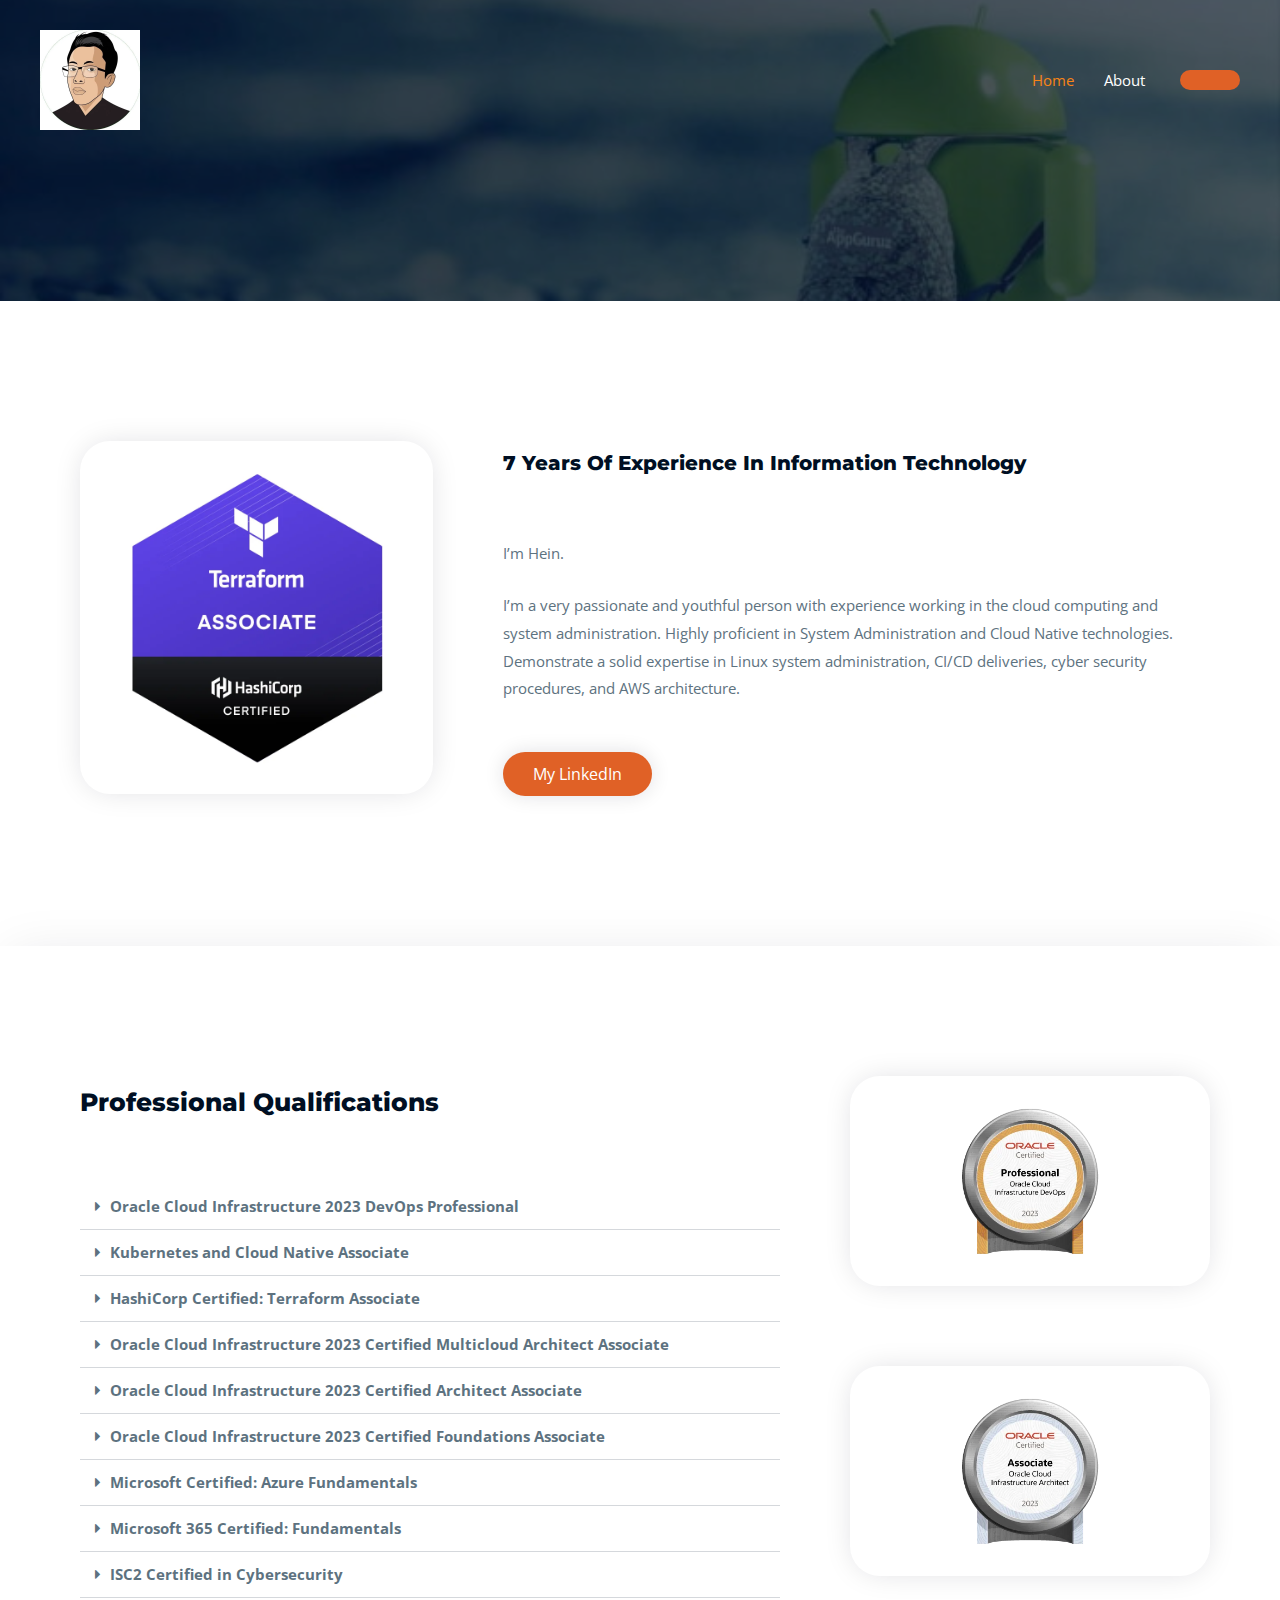
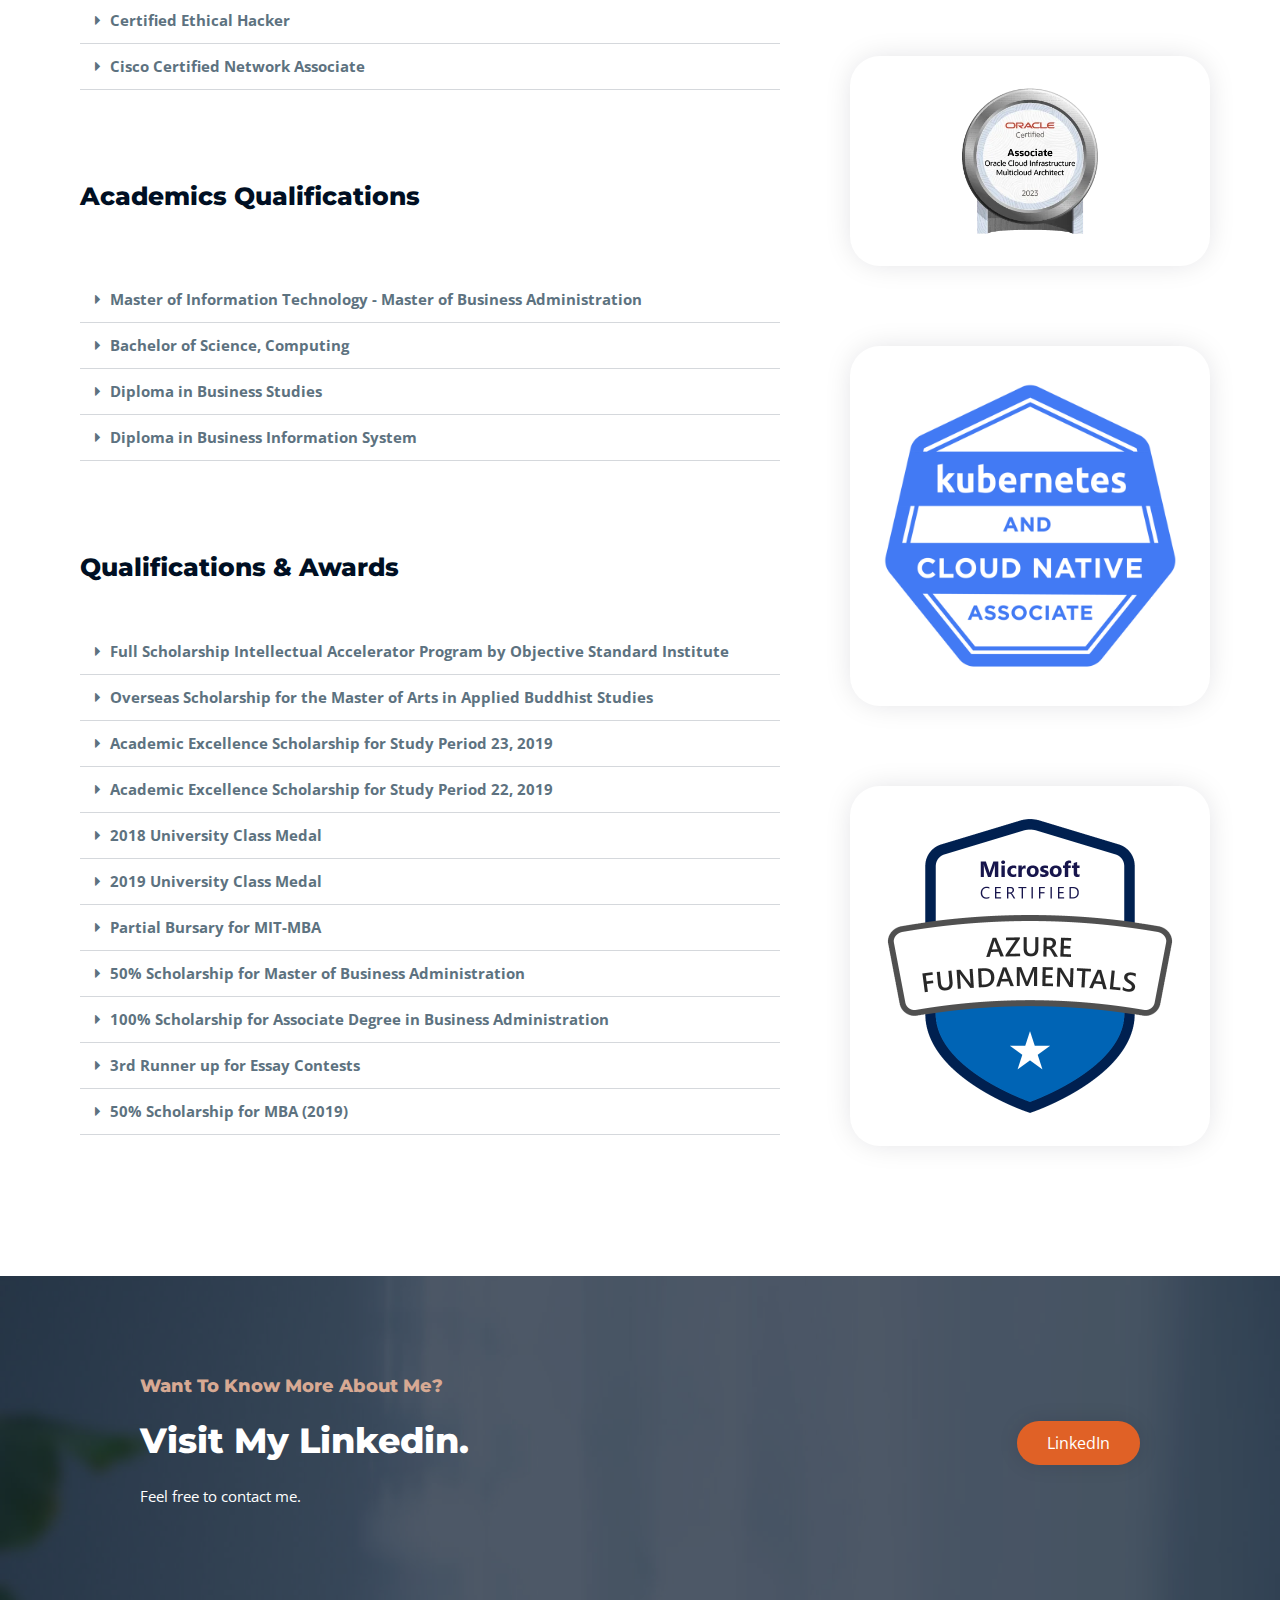
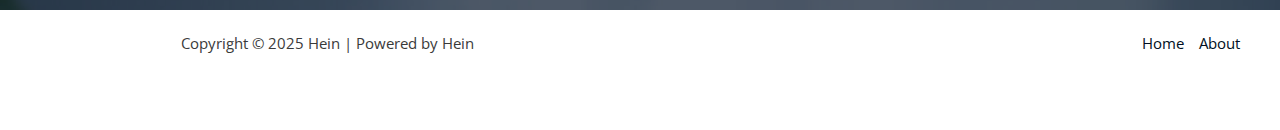
<file: index.html>
<!DOCTYPE html>
<html lang="en-GB">
<head>
<meta charset="UTF-8">
<meta name="viewport" content="width=device-width, initial-scale=1">
	<link rel="profile" href="https://gmpg.org/xfn/11"> 
	<title>Hein &#8211; Cloud Engineer &amp; Specialist</title>
<style>#wpadminbar #wp-admin-bar-wccp_free_top_button .ab-icon:before {
	content: "\f160";
	color: #02CA02;
	top: 3px;
}
#wpadminbar #wp-admin-bar-wccp_free_top_button .ab-icon {
	transform: rotate(45deg);
}</style>
<meta name="robots" content="max-image-preview:large">
	<style>img:is([sizes="auto" i], [sizes^="auto," i]) { contain-intrinsic-size: 3000px 1500px }</style>
	<link rel="dns-prefetch" href="//fonts.googleapis.com">
<link rel="alternate" type="application/rss+xml" title="Hein &raquo; Feed" href="https://heinhtetkyaw.com/feed/">
<link rel="alternate" type="application/rss+xml" title="Hein &raquo; Comments Feed" href="https://heinhtetkyaw.com/comments/feed/">
<script>
window._wpemojiSettings = {"baseUrl":"https:\/\/s.w.org\/images\/core\/emoji\/16.0.1\/72x72\/","ext":".png","svgUrl":"https:\/\/s.w.org\/images\/core\/emoji\/16.0.1\/svg\/","svgExt":".svg","source":{"concatemoji":"./wp-includes\/js\/wp-emoji-release.min.js?ver=6.8.3"}};
/*! This file is auto-generated */
!function(s,n){var o,i,e;function c(e){try{var t={supportTests:e,timestamp:(new Date).valueOf()};sessionStorage.setItem(o,JSON.stringify(t))}catch(e){}}function p(e,t,n){e.clearRect(0,0,e.canvas.width,e.canvas.height),e.fillText(t,0,0);var t=new Uint32Array(e.getImageData(0,0,e.canvas.width,e.canvas.height).data),a=(e.clearRect(0,0,e.canvas.width,e.canvas.height),e.fillText(n,0,0),new Uint32Array(e.getImageData(0,0,e.canvas.width,e.canvas.height).data));return t.every(function(e,t){return e===a[t]})}function u(e,t){e.clearRect(0,0,e.canvas.width,e.canvas.height),e.fillText(t,0,0);for(var n=e.getImageData(16,16,1,1),a=0;a<n.data.length;a++)if(0!==n.data[a])return!1;return!0}function f(e,t,n,a){switch(t){case"flag":return n(e,"🏳️‍⚧️","🏳️​⚧️")?!1:!n(e,"🇨🇶","🇨​🇶")&&!n(e,"🏴󠁧󠁢󠁥󠁮󠁧󠁿","🏴​󠁧​󠁢​󠁥​󠁮​󠁧​󠁿");case"emoji":return!a(e,"🫟")}return!1}function g(e,t,n,a){var r="undefined"!=typeof WorkerGlobalScope&&self instanceof WorkerGlobalScope?new OffscreenCanvas(300,150):s.createElement("canvas"),o=r.getContext("2d",{willReadFrequently:!0}),i=(o.textBaseline="top",o.font="600 32px Arial",{});return e.forEach(function(e){i[e]=t(o,e,n,a)}),i}function t(e){var t=s.createElement("script");t.src=e,t.defer=!0,s.head.appendChild(t)}"undefined"!=typeof Promise&&(o="wpEmojiSettingsSupports",i=["flag","emoji"],n.supports={everything:!0,everythingExceptFlag:!0},e=new Promise(function(e){s.addEventListener("DOMContentLoaded",e,{once:!0})}),new Promise(function(t){var n=function(){try{var e=JSON.parse(sessionStorage.getItem(o));if("object"==typeof e&&"number"==typeof e.timestamp&&(new Date).valueOf()<e.timestamp+604800&&"object"==typeof e.supportTests)return e.supportTests}catch(e){}return null}();if(!n){if("undefined"!=typeof Worker&&"undefined"!=typeof OffscreenCanvas&&"undefined"!=typeof URL&&URL.createObjectURL&&"undefined"!=typeof Blob)try{var e="postMessage("+g.toString()+"("+[JSON.stringify(i),f.toString(),p.toString(),u.toString()].join(",")+"));",a=new Blob([e],{type:"text/javascript"}),r=new Worker(URL.createObjectURL(a),{name:"wpTestEmojiSupports"});return void(r.onmessage=function(e){c(n=e.data),r.terminate(),t(n)})}catch(e){}c(n=g(i,f,p,u))}t(n)}).then(function(e){for(var t in e)n.supports[t]=e[t],n.supports.everything=n.supports.everything&&n.supports[t],"flag"!==t&&(n.supports.everythingExceptFlag=n.supports.everythingExceptFlag&&n.supports[t]);n.supports.everythingExceptFlag=n.supports.everythingExceptFlag&&!n.supports.flag,n.DOMReady=!1,n.readyCallback=function(){n.DOMReady=!0}}).then(function(){return e}).then(function(){var e;n.supports.everything||(n.readyCallback(),(e=n.source||{}).concatemoji?t(e.concatemoji):e.wpemoji&&e.twemoji&&(t(e.twemoji),t(e.wpemoji)))}))}((window,document),window._wpemojiSettings);
</script>

<link rel="stylesheet" id="astra-theme-css-css" href="./css/astra-assets-css-minified-frontend.min.css" media="all">
<style id="astra-theme-css-inline-css">.ast-no-sidebar .entry-content .alignfull {margin-left: calc( -50vw + 50%);margin-right: calc( -50vw + 50%);max-width: 100vw;width: 100vw;}.ast-no-sidebar .entry-content .alignwide {margin-left: calc(-41vw + 50%);margin-right: calc(-41vw + 50%);max-width: unset;width: unset;}.ast-no-sidebar .entry-content .alignfull .alignfull,.ast-no-sidebar .entry-content .alignfull .alignwide,.ast-no-sidebar .entry-content .alignwide .alignfull,.ast-no-sidebar .entry-content .alignwide .alignwide,.ast-no-sidebar .entry-content .wp-block-column .alignfull,.ast-no-sidebar .entry-content .wp-block-column .alignwide{width: 100%;margin-left: auto;margin-right: auto;}.wp-block-gallery,.blocks-gallery-grid {margin: 0;}.wp-block-separator {max-width: 100px;}.wp-block-separator.is-style-wide,.wp-block-separator.is-style-dots {max-width: none;}.entry-content .has-2-columns .wp-block-column:first-child {padding-right: 10px;}.entry-content .has-2-columns .wp-block-column:last-child {padding-left: 10px;}@media (max-width: 782px) {.entry-content .wp-block-columns .wp-block-column {flex-basis: 100%;}.entry-content .has-2-columns .wp-block-column:first-child {padding-right: 0;}.entry-content .has-2-columns .wp-block-column:last-child {padding-left: 0;}}body .entry-content .wp-block-latest-posts {margin-left: 0;}body .entry-content .wp-block-latest-posts li {list-style: none;}.ast-no-sidebar .ast-container .entry-content .wp-block-latest-posts {margin-left: 0;}.ast-header-break-point .entry-content .alignwide {margin-left: auto;margin-right: auto;}.entry-content .blocks-gallery-item img {margin-bottom: auto;}.wp-block-pullquote {border-top: 4px solid #555d66;border-bottom: 4px solid #555d66;color: #40464d;}:root{--ast-post-nav-space:0;--ast-container-default-xlg-padding:6.67em;--ast-container-default-lg-padding:5.67em;--ast-container-default-slg-padding:4.34em;--ast-container-default-md-padding:3.34em;--ast-container-default-sm-padding:6.67em;--ast-container-default-xs-padding:2.4em;--ast-container-default-xxs-padding:1.4em;--ast-code-block-background:#EEEEEE;--ast-comment-inputs-background:#FAFAFA;--ast-normal-container-width:1200px;--ast-narrow-container-width:750px;--ast-blog-title-font-weight:normal;--ast-blog-meta-weight:inherit;--ast-global-color-primary:var(--ast-global-color-5);--ast-global-color-secondary:var(--ast-global-color-4);--ast-global-color-alternate-background:var(--ast-global-color-7);--ast-global-color-subtle-background:var(--ast-global-color-6);--ast-bg-style-guide:#F8FAFC;--ast-shadow-style-guide:0px 0px 4px 0 #00000057;--ast-global-dark-bg-style:#fff;--ast-global-dark-lfs:#fbfbfb;--ast-widget-bg-color:#fafafa;--ast-wc-container-head-bg-color:#fbfbfb;--ast-title-layout-bg:#eeeeee;--ast-search-border-color:#e7e7e7;--ast-lifter-hover-bg:#e6e6e6;--ast-gallery-block-color:#000;--srfm-color-input-label:var(--ast-global-color-2);}html{font-size:93.75%;}a,.page-title{color:#e05414;}a:hover,a:focus{color:#e05414;}body,button,input,select,textarea,.ast-button,.ast-custom-button{font-family:'Open Sans',sans-serif;font-weight:400;font-size:15px;font-size:1rem;}blockquote{color:#122735;}h1,h2,h3,h4,h5,h6,.entry-content :where(h1,h2,h3,h4,h5,h6),.entry-content :where(h1,h2,h3,h4,h5,h6) a,.site-title,.site-title a{font-family:'Montserrat',sans-serif;font-weight:800;text-transform:capitalize;}.ast-site-identity .site-title a{color:var(--ast-global-color-2);}.site-title{font-size:35px;font-size:2.3333333333333rem;display:none;}header .custom-logo-link img{max-width:100px;width:100px;}.astra-logo-svg{width:100px;}.site-header .site-description{font-size:15px;font-size:1rem;display:none;}.entry-title{font-size:30px;font-size:2rem;}.archive .ast-article-post .ast-article-inner,.blog .ast-article-post .ast-article-inner,.archive .ast-article-post .ast-article-inner:hover,.blog .ast-article-post .ast-article-inner:hover{overflow:hidden;}h1,.entry-content :where(h1),.entry-content :where(h1) a{font-size:80px;font-size:5.3333333333333rem;font-family:'Montserrat',sans-serif;line-height:1.4em;text-transform:capitalize;}h2,.entry-content :where(h2),.entry-content :where(h2) a{font-size:35px;font-size:2.3333333333333rem;font-family:'Montserrat',sans-serif;line-height:1.3em;text-transform:capitalize;}h3,.entry-content :where(h3),.entry-content :where(h3) a{font-size:25px;font-size:1.6666666666667rem;font-family:'Montserrat',sans-serif;line-height:1.3em;text-transform:capitalize;}h4,.entry-content :where(h4),.entry-content :where(h4) a{font-size:20px;font-size:1.3333333333333rem;line-height:1.2em;font-family:'Montserrat',sans-serif;text-transform:capitalize;}h5,.entry-content :where(h5),.entry-content :where(h5) a{font-size:18px;font-size:1.2rem;line-height:1.2em;font-family:'Montserrat',sans-serif;text-transform:capitalize;}h6,.entry-content :where(h6),.entry-content :where(h6) a{font-size:15px;font-size:1rem;line-height:1.25em;font-family:'Montserrat',sans-serif;text-transform:capitalize;}::selection{background-color:#e05414;color:#ffffff;}body,h1,h2,h3,h4,h5,h6,.entry-title a,.entry-content :where(h1,h2,h3,h4,h5,h6),.entry-content :where(h1,h2,h3,h4,h5,h6) a{color:#5d7280;}.tagcloud a:hover,.tagcloud a:focus,.tagcloud a.current-item{color:#ffffff;border-color:#e05414;background-color:#e05414;}input:focus,input[type="text"]:focus,input[type="email"]:focus,input[type="url"]:focus,input[type="password"]:focus,input[type="reset"]:focus,input[type="search"]:focus,textarea:focus{border-color:#e05414;}input[type="radio"]:checked,input[type=reset],input[type="checkbox"]:checked,input[type="checkbox"]:hover:checked,input[type="checkbox"]:focus:checked,input[type=range]::-webkit-slider-thumb{border-color:#e05414;background-color:#e05414;box-shadow:none;}.site-footer a:hover + .post-count,.site-footer a:focus + .post-count{background:#e05414;border-color:#e05414;}.single .nav-links .nav-previous,.single .nav-links .nav-next{color:#e05414;}.entry-meta,.entry-meta *{line-height:1.45;color:#e05414;}.entry-meta a:not(.ast-button):hover,.entry-meta a:not(.ast-button):hover *,.entry-meta a:not(.ast-button):focus,.entry-meta a:not(.ast-button):focus *,.page-links > .page-link,.page-links .page-link:hover,.post-navigation a:hover{color:#e05414;}#cat option,.secondary .calendar_wrap thead a,.secondary .calendar_wrap thead a:visited{color:#e05414;}.secondary .calendar_wrap #today,.ast-progress-val span{background:#e05414;}.secondary a:hover + .post-count,.secondary a:focus + .post-count{background:#e05414;border-color:#e05414;}.calendar_wrap #today > a{color:#ffffff;}.page-links .page-link,.single .post-navigation a{color:#e05414;}.ast-header-break-point .main-header-bar .ast-button-wrap .menu-toggle{border-radius:5px;}.ast-search-menu-icon .search-form button.search-submit{padding:0 4px;}.ast-search-menu-icon form.search-form{padding-right:0;}.ast-search-menu-icon.slide-search input.search-field{width:0;}.ast-header-search .ast-search-menu-icon.ast-dropdown-active .search-form,.ast-header-search .ast-search-menu-icon.ast-dropdown-active .search-field:focus{transition:all 0.2s;}.search-form input.search-field:focus{outline:none;}.widget-title,.widget .wp-block-heading{font-size:21px;font-size:1.4rem;color:#5d7280;}.ast-search-menu-icon.slide-search a:focus-visible:focus-visible,.astra-search-icon:focus-visible,#close:focus-visible,a:focus-visible,.ast-menu-toggle:focus-visible,.site .skip-link:focus-visible,.wp-block-loginout input:focus-visible,.wp-block-search.wp-block-search__button-inside .wp-block-search__inside-wrapper,.ast-header-navigation-arrow:focus-visible,.ast-orders-table__row .ast-orders-table__cell:focus-visible,a#ast-apply-coupon:focus-visible,#ast-apply-coupon:focus-visible,#close:focus-visible,.button.search-submit:focus-visible,#search_submit:focus,.normal-search:focus-visible,.ast-header-account-wrap:focus-visible,.astra-cart-drawer-close:focus,.ast-single-variation:focus,.ast-button:focus{outline-style:dotted;outline-color:inherit;outline-width:thin;}input:focus,input[type="text"]:focus,input[type="email"]:focus,input[type="url"]:focus,input[type="password"]:focus,input[type="reset"]:focus,input[type="search"]:focus,input[type="number"]:focus,textarea:focus,.wp-block-search__input:focus,[data-section="section-header-mobile-trigger"] .ast-button-wrap .ast-mobile-menu-trigger-minimal:focus,.ast-mobile-popup-drawer.active .menu-toggle-close:focus,#ast-scroll-top:focus,#coupon_code:focus,#ast-coupon-code:focus{border-style:dotted;border-color:inherit;border-width:thin;}input{outline:none;}.ast-logo-title-inline .site-logo-img{padding-right:1em;}.site-logo-img img{ transition:all 0.2s linear;}body .ast-oembed-container *{position:absolute;top:0;width:100%;height:100%;left:0;}body .wp-block-embed-pocket-casts .ast-oembed-container *{position:unset;}.ast-single-post-featured-section + article {margin-top: 2em;}.site-content .ast-single-post-featured-section img {width: 100%;overflow: hidden;object-fit: cover;}.site > .ast-single-related-posts-container {margin-top: 0;}@media (min-width: 922px) {.ast-desktop .ast-container--narrow {max-width: var(--ast-narrow-container-width);margin: 0 auto;}}.ast-page-builder-template .hentry {margin: 0;}.ast-page-builder-template .site-content > .ast-container {max-width: 100%;padding: 0;}.ast-page-builder-template .site .site-content #primary {padding: 0;margin: 0;}.ast-page-builder-template .no-results {text-align: center;margin: 4em auto;}.ast-page-builder-template .ast-pagination {padding: 2em;}.ast-page-builder-template .entry-header.ast-no-title.ast-no-thumbnail {margin-top: 0;}.ast-page-builder-template .entry-header.ast-header-without-markup {margin-top: 0;margin-bottom: 0;}.ast-page-builder-template .entry-header.ast-no-title.ast-no-meta {margin-bottom: 0;}.ast-page-builder-template.single .post-navigation {padding-bottom: 2em;}.ast-page-builder-template.single-post .site-content > .ast-container {max-width: 100%;}.ast-page-builder-template .entry-header {margin-top: 4em;margin-left: auto;margin-right: auto;padding-left: 20px;padding-right: 20px;}.single.ast-page-builder-template .entry-header {padding-left: 20px;padding-right: 20px;}.ast-page-builder-template .ast-archive-description {margin: 4em auto 0;padding-left: 20px;padding-right: 20px;}.ast-page-builder-template.ast-no-sidebar .entry-content .alignwide {margin-left: 0;margin-right: 0;}@media (max-width:921.9px){#ast-desktop-header{display:none;}}@media (min-width:922px){#ast-mobile-header{display:none;}}.wp-block-buttons.aligncenter{justify-content:center;}@media (max-width:782px){.entry-content .wp-block-columns .wp-block-column{margin-left:0px;}}.wp-block-image.aligncenter{margin-left:auto;margin-right:auto;}.wp-block-table.aligncenter{margin-left:auto;margin-right:auto;}.wp-block-buttons .wp-block-button.is-style-outline .wp-block-button__link.wp-element-button,.ast-outline-button,.wp-block-uagb-buttons-child .uagb-buttons-repeater.ast-outline-button{border-color:#e06126;border-top-width:2px;border-right-width:2px;border-bottom-width:2px;border-left-width:2px;font-family:inherit;font-weight:inherit;font-size:16px;font-size:1.0666666666667rem;line-height:1em;border-top-left-radius:50px;border-top-right-radius:50px;border-bottom-right-radius:50px;border-bottom-left-radius:50px;}.wp-block-button.is-style-outline .wp-block-button__link:hover,.wp-block-buttons .wp-block-button.is-style-outline .wp-block-button__link:focus,.wp-block-buttons .wp-block-button.is-style-outline > .wp-block-button__link:not(.has-text-color):hover,.wp-block-buttons .wp-block-button.wp-block-button__link.is-style-outline:not(.has-text-color):hover,.ast-outline-button:hover,.ast-outline-button:focus,.wp-block-uagb-buttons-child .uagb-buttons-repeater.ast-outline-button:hover,.wp-block-uagb-buttons-child .uagb-buttons-repeater.ast-outline-button:focus{background-color:#e04700;}.wp-block-button .wp-block-button__link.wp-element-button.is-style-outline:not(.has-background),.wp-block-button.is-style-outline>.wp-block-button__link.wp-element-button:not(.has-background),.ast-outline-button{background-color:#e06126;}.entry-content[data-ast-blocks-layout] > figure{margin-bottom:1em;}@media (max-width:921px){.ast-separate-container #primary,.ast-separate-container #secondary{padding:1.5em 0;}#primary,#secondary{padding:1.5em 0;margin:0;}.ast-left-sidebar #content > .ast-container{display:flex;flex-direction:column-reverse;width:100%;}.ast-separate-container .ast-article-post,.ast-separate-container .ast-article-single{padding:1.5em 2.14em;}.ast-author-box img.avatar{margin:20px 0 0 0;}}@media (min-width:922px){.ast-separate-container.ast-right-sidebar #primary,.ast-separate-container.ast-left-sidebar #primary{border:0;}.search-no-results.ast-separate-container #primary{margin-bottom:4em;}}.elementor-widget-button .elementor-button{border-style:solid;text-decoration:none;border-top-width:0;border-right-width:0;border-left-width:0;border-bottom-width:0;}body .elementor-button.elementor-size-sm,body .elementor-button.elementor-size-xs,body .elementor-button.elementor-size-md,body .elementor-button.elementor-size-lg,body .elementor-button.elementor-size-xl,body .elementor-button{border-top-left-radius:50px;border-top-right-radius:50px;border-bottom-right-radius:50px;border-bottom-left-radius:50px;padding-top:14px;padding-right:30px;padding-bottom:14px;padding-left:30px;}.elementor-widget-button .elementor-button{border-color:#e06126;background-color:#e06126;}.elementor-widget-button .elementor-button:hover,.elementor-widget-button .elementor-button:focus{color:#ffffff;background-color:#e04700;border-color:#e04700;}.wp-block-button .wp-block-button__link ,.elementor-widget-button .elementor-button,.elementor-widget-button .elementor-button:visited{color:#ffffff;}.elementor-widget-button .elementor-button{font-size:16px;font-size:1.0666666666667rem;line-height:1em;}body .elementor-button.elementor-size-sm,body .elementor-button.elementor-size-xs,body .elementor-button.elementor-size-md,body .elementor-button.elementor-size-lg,body .elementor-button.elementor-size-xl,body .elementor-button{font-size:16px;font-size:1.0666666666667rem;}.wp-block-button .wp-block-button__link:hover,.wp-block-button .wp-block-button__link:focus{color:#ffffff;background-color:#e04700;border-color:#e04700;}.elementor-widget-heading h1.elementor-heading-title{line-height:1.4em;}.elementor-widget-heading h2.elementor-heading-title{line-height:1.3em;}.elementor-widget-heading h3.elementor-heading-title{line-height:1.3em;}.elementor-widget-heading h4.elementor-heading-title{line-height:1.2em;}.elementor-widget-heading h5.elementor-heading-title{line-height:1.2em;}.elementor-widget-heading h6.elementor-heading-title{line-height:1.25em;}.wp-block-button .wp-block-button__link{border-top-width:0;border-right-width:0;border-left-width:0;border-bottom-width:0;border-color:#e06126;background-color:#e06126;color:#ffffff;font-family:inherit;font-weight:inherit;line-height:1em;font-size:16px;font-size:1.0666666666667rem;border-top-left-radius:50px;border-top-right-radius:50px;border-bottom-right-radius:50px;border-bottom-left-radius:50px;padding-top:14px;padding-right:30px;padding-bottom:14px;padding-left:30px;}.menu-toggle,button,.ast-button,.ast-custom-button,.button,input#submit,input[type="button"],input[type="submit"],input[type="reset"]{border-style:solid;border-top-width:0;border-right-width:0;border-left-width:0;border-bottom-width:0;color:#ffffff;border-color:#e06126;background-color:#e06126;padding-top:14px;padding-right:30px;padding-bottom:14px;padding-left:30px;font-family:inherit;font-weight:inherit;font-size:16px;font-size:1.0666666666667rem;line-height:1em;border-top-left-radius:50px;border-top-right-radius:50px;border-bottom-right-radius:50px;border-bottom-left-radius:50px;}button:focus,.menu-toggle:hover,button:hover,.ast-button:hover,.ast-custom-button:hover .button:hover,.ast-custom-button:hover ,input[type=reset]:hover,input[type=reset]:focus,input#submit:hover,input#submit:focus,input[type="button"]:hover,input[type="button"]:focus,input[type="submit"]:hover,input[type="submit"]:focus{color:#ffffff;background-color:#e04700;border-color:#e04700;}@media (max-width:921px){.ast-mobile-header-stack .main-header-bar .ast-search-menu-icon{display:inline-block;}.ast-header-break-point.ast-header-custom-item-outside .ast-mobile-header-stack .main-header-bar .ast-search-icon{margin:0;}.ast-comment-avatar-wrap img{max-width:2.5em;}.ast-comment-meta{padding:0 1.8888em 1.3333em;}.ast-separate-container .ast-comment-list li.depth-1{padding:1.5em 2.14em;}.ast-separate-container .comment-respond{padding:2em 2.14em;}}@media (min-width:544px){.ast-container{max-width:100%;}}@media (max-width:544px){.ast-separate-container .ast-article-post,.ast-separate-container .ast-article-single,.ast-separate-container .comments-title,.ast-separate-container .ast-archive-description{padding:1.5em 1em;}.ast-separate-container #content .ast-container{padding-left:0.54em;padding-right:0.54em;}.ast-separate-container .ast-comment-list .bypostauthor{padding:.5em;}.ast-search-menu-icon.ast-dropdown-active .search-field{width:170px;}} #ast-mobile-header .ast-site-header-cart-li a{pointer-events:none;}.ast-no-sidebar.ast-separate-container .entry-content .alignfull {margin-left: -6.67em;margin-right: -6.67em;width: auto;}@media (max-width: 1200px) {.ast-no-sidebar.ast-separate-container .entry-content .alignfull {margin-left: -2.4em;margin-right: -2.4em;}}@media (max-width: 768px) {.ast-no-sidebar.ast-separate-container .entry-content .alignfull {margin-left: -2.14em;margin-right: -2.14em;}}@media (max-width: 544px) {.ast-no-sidebar.ast-separate-container .entry-content .alignfull {margin-left: -1em;margin-right: -1em;}}.ast-no-sidebar.ast-separate-container .entry-content .alignwide {margin-left: -20px;margin-right: -20px;}.ast-no-sidebar.ast-separate-container .entry-content .wp-block-column .alignfull,.ast-no-sidebar.ast-separate-container .entry-content .wp-block-column .alignwide {margin-left: auto;margin-right: auto;width: 100%;}@media (max-width:921px){.site-title{display:none;}.site-header .site-description{display:none;}h1,.entry-content :where(h1),.entry-content :where(h1) a{font-size:50px;}h2,.entry-content :where(h2),.entry-content :where(h2) a{font-size:35px;}h3,.entry-content :where(h3),.entry-content :where(h3) a{font-size:22px;}h4,.entry-content :where(h4),.entry-content :where(h4) a{font-size:20px;font-size:1.3333333333333rem;}h5,.entry-content :where(h5),.entry-content :where(h5) a{font-size:18px;font-size:1.2rem;}h6,.entry-content :where(h6),.entry-content :where(h6) a{font-size:15px;font-size:1rem;}}@media (max-width:544px){.site-title{display:none;}.site-header .site-description{display:none;}h1,.entry-content :where(h1),.entry-content :where(h1) a{font-size:40px;}h2,.entry-content :where(h2),.entry-content :where(h2) a{font-size:25px;}h3,.entry-content :where(h3),.entry-content :where(h3) a{font-size:20px;}}@media (max-width:921px){html{font-size:85.5%;}}@media (max-width:544px){html{font-size:85.5%;}}@media (min-width:922px){.ast-container{max-width:1240px;}}@font-face {font-family: "Astra";src: url(./fonts/astra.woff) format("woff"),url(./fonts/astra.ttf) format("truetype"),url(https://heinhtetkyaw.com/wp-content/themes/astra/assets/fonts/astra.svg#astra) format("svg");font-weight: normal;font-style: normal;font-display: fallback;}@media (min-width:922px){.main-header-menu .sub-menu .menu-item.ast-left-align-sub-menu:hover > .sub-menu,.main-header-menu .sub-menu .menu-item.ast-left-align-sub-menu.focus > .sub-menu{margin-left:-2px;}}.ast-theme-transparent-header [data-section="section-header-mobile-trigger"] .ast-button-wrap .ast-mobile-menu-trigger-fill,.ast-theme-transparent-header [data-section="section-header-mobile-trigger"] .ast-button-wrap .ast-mobile-menu-trigger-minimal{border:none;}.site .comments-area{padding-bottom:3em;}.astra-icon-down_arrow::after {content: "\e900";font-family: Astra;}.astra-icon-close::after {content: "\e5cd";font-family: Astra;}.astra-icon-drag_handle::after {content: "\e25d";font-family: Astra;}.astra-icon-format_align_justify::after {content: "\e235";font-family: Astra;}.astra-icon-menu::after {content: "\e5d2";font-family: Astra;}.astra-icon-reorder::after {content: "\e8fe";font-family: Astra;}.astra-icon-search::after {content: "\e8b6";font-family: Astra;}.astra-icon-zoom_in::after {content: "\e56b";font-family: Astra;}.astra-icon-check-circle::after {content: "\e901";font-family: Astra;}.astra-icon-shopping-cart::after {content: "\f07a";font-family: Astra;}.astra-icon-shopping-bag::after {content: "\f290";font-family: Astra;}.astra-icon-shopping-basket::after {content: "\f291";font-family: Astra;}.astra-icon-circle-o::after {content: "\e903";font-family: Astra;}.astra-icon-certificate::after {content: "\e902";font-family: Astra;}blockquote {padding: 1.2em;}:root .has-ast-global-color-0-color{color:var(--ast-global-color-0);}:root .has-ast-global-color-0-background-color{background-color:var(--ast-global-color-0);}:root .wp-block-button .has-ast-global-color-0-color{color:var(--ast-global-color-0);}:root .wp-block-button .has-ast-global-color-0-background-color{background-color:var(--ast-global-color-0);}:root .has-ast-global-color-1-color{color:var(--ast-global-color-1);}:root .has-ast-global-color-1-background-color{background-color:var(--ast-global-color-1);}:root .wp-block-button .has-ast-global-color-1-color{color:var(--ast-global-color-1);}:root .wp-block-button .has-ast-global-color-1-background-color{background-color:var(--ast-global-color-1);}:root .has-ast-global-color-2-color{color:var(--ast-global-color-2);}:root .has-ast-global-color-2-background-color{background-color:var(--ast-global-color-2);}:root .wp-block-button .has-ast-global-color-2-color{color:var(--ast-global-color-2);}:root .wp-block-button .has-ast-global-color-2-background-color{background-color:var(--ast-global-color-2);}:root .has-ast-global-color-3-color{color:var(--ast-global-color-3);}:root .has-ast-global-color-3-background-color{background-color:var(--ast-global-color-3);}:root .wp-block-button .has-ast-global-color-3-color{color:var(--ast-global-color-3);}:root .wp-block-button .has-ast-global-color-3-background-color{background-color:var(--ast-global-color-3);}:root .has-ast-global-color-4-color{color:var(--ast-global-color-4);}:root .has-ast-global-color-4-background-color{background-color:var(--ast-global-color-4);}:root .wp-block-button .has-ast-global-color-4-color{color:var(--ast-global-color-4);}:root .wp-block-button .has-ast-global-color-4-background-color{background-color:var(--ast-global-color-4);}:root .has-ast-global-color-5-color{color:var(--ast-global-color-5);}:root .has-ast-global-color-5-background-color{background-color:var(--ast-global-color-5);}:root .wp-block-button .has-ast-global-color-5-color{color:var(--ast-global-color-5);}:root .wp-block-button .has-ast-global-color-5-background-color{background-color:var(--ast-global-color-5);}:root .has-ast-global-color-6-color{color:var(--ast-global-color-6);}:root .has-ast-global-color-6-background-color{background-color:var(--ast-global-color-6);}:root .wp-block-button .has-ast-global-color-6-color{color:var(--ast-global-color-6);}:root .wp-block-button .has-ast-global-color-6-background-color{background-color:var(--ast-global-color-6);}:root .has-ast-global-color-7-color{color:var(--ast-global-color-7);}:root .has-ast-global-color-7-background-color{background-color:var(--ast-global-color-7);}:root .wp-block-button .has-ast-global-color-7-color{color:var(--ast-global-color-7);}:root .wp-block-button .has-ast-global-color-7-background-color{background-color:var(--ast-global-color-7);}:root .has-ast-global-color-8-color{color:var(--ast-global-color-8);}:root .has-ast-global-color-8-background-color{background-color:var(--ast-global-color-8);}:root .wp-block-button .has-ast-global-color-8-color{color:var(--ast-global-color-8);}:root .wp-block-button .has-ast-global-color-8-background-color{background-color:var(--ast-global-color-8);}:root{--ast-global-color-0:#0170B9;--ast-global-color-1:#3a3a3a;--ast-global-color-2:#3a3a3a;--ast-global-color-3:#4B4F58;--ast-global-color-4:#F5F5F5;--ast-global-color-5:#FFFFFF;--ast-global-color-6:#E5E5E5;--ast-global-color-7:#424242;--ast-global-color-8:#000000;}:root {--ast-border-color : #dddddd;}.ast-single-entry-banner {-js-display: flex;display: flex;flex-direction: column;justify-content: center;text-align: center;position: relative;background: var(--ast-title-layout-bg);}.ast-single-entry-banner[data-banner-layout="layout-1"] {max-width: 1200px;background: inherit;padding: 20px 0;}.ast-single-entry-banner[data-banner-width-type="custom"] {margin: 0 auto;width: 100%;}.ast-single-entry-banner + .site-content .entry-header {margin-bottom: 0;}.site .ast-author-avatar {--ast-author-avatar-size: ;}a.ast-underline-text {text-decoration: underline;}.ast-container > .ast-terms-link {position: relative;display: block;}a.ast-button.ast-badge-tax {padding: 4px 8px;border-radius: 3px;font-size: inherit;}header.entry-header:not(.related-entry-header) .entry-title{font-size:30px;font-size:2rem;}header.entry-header:not(.related-entry-header) > *:not(:last-child){margin-bottom:10px;}.ast-archive-entry-banner {-js-display: flex;display: flex;flex-direction: column;justify-content: center;text-align: center;position: relative;background: var(--ast-title-layout-bg);}.ast-archive-entry-banner[data-banner-width-type="custom"] {margin: 0 auto;width: 100%;}.ast-archive-entry-banner[data-banner-layout="layout-1"] {background: inherit;padding: 20px 0;text-align: left;}body.archive .ast-archive-description{max-width:1200px;width:100%;text-align:left;padding-top:3em;padding-right:3em;padding-bottom:3em;padding-left:3em;}body.archive .ast-archive-description .ast-archive-title,body.archive .ast-archive-description .ast-archive-title *{font-size:40px;font-size:2.6666666666667rem;text-transform:capitalize;}body.archive .ast-archive-description > *:not(:last-child){margin-bottom:10px;}@media (max-width:921px){body.archive .ast-archive-description{text-align:left;}}@media (max-width:544px){body.archive .ast-archive-description{text-align:left;}}@media (min-width:921px){.ast-theme-transparent-header #masthead{position:absolute;left:0;right:0;}.ast-theme-transparent-header .main-header-bar,.ast-theme-transparent-header.ast-header-break-point .main-header-bar{background:none;}body.elementor-editor-active.ast-theme-transparent-header #masthead,.fl-builder-edit .ast-theme-transparent-header #masthead,body.vc_editor.ast-theme-transparent-header #masthead,body.brz-ed.ast-theme-transparent-header #masthead{z-index:0;}.ast-header-break-point.ast-replace-site-logo-transparent.ast-theme-transparent-header .custom-mobile-logo-link{display:none;}.ast-header-break-point.ast-replace-site-logo-transparent.ast-theme-transparent-header .transparent-custom-logo{display:inline-block;}.ast-theme-transparent-header .ast-above-header,.ast-theme-transparent-header .ast-above-header.ast-above-header-bar{background-image:none;background-color:transparent;}.ast-theme-transparent-header .ast-below-header,.ast-theme-transparent-header .ast-below-header.ast-below-header-bar{background-image:none;background-color:transparent;}}.ast-theme-transparent-header .ast-builder-menu .main-header-menu,.ast-theme-transparent-header .ast-builder-menu .main-header-menu .menu-link,.ast-theme-transparent-header [CLASS*="ast-builder-menu-"] .main-header-menu .menu-item > .menu-link,.ast-theme-transparent-header .ast-masthead-custom-menu-items,.ast-theme-transparent-header .ast-masthead-custom-menu-items a,.ast-theme-transparent-header .ast-builder-menu .main-header-menu .menu-item > .ast-menu-toggle,.ast-theme-transparent-header .ast-builder-menu .main-header-menu .menu-item > .ast-menu-toggle,.ast-theme-transparent-header .ast-above-header-navigation a,.ast-header-break-point.ast-theme-transparent-header .ast-above-header-navigation a,.ast-header-break-point.ast-theme-transparent-header .ast-above-header-navigation > ul.ast-above-header-menu > .menu-item-has-children:not(.current-menu-item) > .ast-menu-toggle,.ast-theme-transparent-header .ast-below-header-menu,.ast-theme-transparent-header .ast-below-header-menu a,.ast-header-break-point.ast-theme-transparent-header .ast-below-header-menu a,.ast-header-break-point.ast-theme-transparent-header .ast-below-header-menu,.ast-theme-transparent-header .main-header-menu .menu-link{color:#ffffff;}.ast-theme-transparent-header .ast-builder-menu .main-header-menu .menu-item:hover > .menu-link,.ast-theme-transparent-header .ast-builder-menu .main-header-menu .menu-item:hover > .ast-menu-toggle,.ast-theme-transparent-header .ast-builder-menu .main-header-menu .ast-masthead-custom-menu-items a:hover,.ast-theme-transparent-header .ast-builder-menu .main-header-menu .focus > .menu-link,.ast-theme-transparent-header .ast-builder-menu .main-header-menu .focus > .ast-menu-toggle,.ast-theme-transparent-header .ast-builder-menu .main-header-menu .current-menu-item > .menu-link,.ast-theme-transparent-header .ast-builder-menu .main-header-menu .current-menu-ancestor > .menu-link,.ast-theme-transparent-header .ast-builder-menu .main-header-menu .current-menu-item > .ast-menu-toggle,.ast-theme-transparent-header .ast-builder-menu .main-header-menu .current-menu-ancestor > .ast-menu-toggle,.ast-theme-transparent-header [CLASS*="ast-builder-menu-"] .main-header-menu .current-menu-item > .menu-link,.ast-theme-transparent-header [CLASS*="ast-builder-menu-"] .main-header-menu .current-menu-ancestor > .menu-link,.ast-theme-transparent-header [CLASS*="ast-builder-menu-"] .main-header-menu .current-menu-item > .ast-menu-toggle,.ast-theme-transparent-header [CLASS*="ast-builder-menu-"] .main-header-menu .current-menu-ancestor > .ast-menu-toggle,.ast-theme-transparent-header .main-header-menu .menu-item:hover > .menu-link,.ast-theme-transparent-header .main-header-menu .current-menu-item > .menu-link,.ast-theme-transparent-header .main-header-menu .current-menu-ancestor > .menu-link{color:#f98416;}.ast-theme-transparent-header .ast-builder-menu .main-header-menu .menu-item .sub-menu .menu-link,.ast-theme-transparent-header .main-header-menu .menu-item .sub-menu .menu-link{background-color:transparent;}@media (max-width:921px){.ast-theme-transparent-header #masthead{position:absolute;left:0;right:0;}.ast-theme-transparent-header .main-header-bar,.ast-theme-transparent-header.ast-header-break-point .main-header-bar{background:none;}body.elementor-editor-active.ast-theme-transparent-header #masthead,.fl-builder-edit .ast-theme-transparent-header #masthead,body.vc_editor.ast-theme-transparent-header #masthead,body.brz-ed.ast-theme-transparent-header #masthead{z-index:0;}.ast-header-break-point.ast-replace-site-logo-transparent.ast-theme-transparent-header .custom-mobile-logo-link{display:none;}.ast-header-break-point.ast-replace-site-logo-transparent.ast-theme-transparent-header .transparent-custom-logo{display:inline-block;}.ast-theme-transparent-header .ast-above-header,.ast-theme-transparent-header .ast-above-header.ast-above-header-bar{background-image:none;background-color:transparent;}.ast-theme-transparent-header .ast-below-header,.ast-theme-transparent-header .ast-below-header.ast-below-header-bar{background-image:none;background-color:transparent;}}@media (max-width:921px){.ast-theme-transparent-header .ast-builder-menu .main-header-menu,.ast-theme-transparent-header .ast-builder-menu .main-header-menu .menu-link,.ast-theme-transparent-header [CLASS*="ast-builder-menu-"] .main-header-menu .menu-item > .menu-link,.ast-theme-transparent-header .ast-masthead-custom-menu-items,.ast-theme-transparent-header .ast-masthead-custom-menu-items a,.ast-theme-transparent-header .ast-builder-menu .main-header-menu .menu-item > .ast-menu-toggle,.ast-theme-transparent-header .ast-builder-menu .main-header-menu .menu-item > .ast-menu-toggle,.ast-theme-transparent-header .main-header-menu .menu-link{color:#000000;}.ast-theme-transparent-header .ast-builder-menu .main-header-menu .menu-item:hover > .menu-link,.ast-theme-transparent-header .ast-builder-menu .main-header-menu .menu-item:hover > .ast-menu-toggle,.ast-theme-transparent-header .ast-builder-menu .main-header-menu .ast-masthead-custom-menu-items a:hover,.ast-theme-transparent-header .ast-builder-menu .main-header-menu .focus > .menu-link,.ast-theme-transparent-header .ast-builder-menu .main-header-menu .focus > .ast-menu-toggle,.ast-theme-transparent-header .ast-builder-menu .main-header-menu .current-menu-item > .menu-link,.ast-theme-transparent-header .ast-builder-menu .main-header-menu .current-menu-ancestor > .menu-link,.ast-theme-transparent-header .ast-builder-menu .main-header-menu .current-menu-item > .ast-menu-toggle,.ast-theme-transparent-header .ast-builder-menu .main-header-menu .current-menu-ancestor > .ast-menu-toggle,.ast-theme-transparent-header [CLASS*="ast-builder-menu-"] .main-header-menu .current-menu-item > .menu-link,.ast-theme-transparent-header [CLASS*="ast-builder-menu-"] .main-header-menu .current-menu-ancestor > .menu-link,.ast-theme-transparent-header [CLASS*="ast-builder-menu-"] .main-header-menu .current-menu-item > .ast-menu-toggle,.ast-theme-transparent-header [CLASS*="ast-builder-menu-"] .main-header-menu .current-menu-ancestor > .ast-menu-toggle,.ast-theme-transparent-header .main-header-menu .menu-item:hover > .menu-link,.ast-theme-transparent-header .main-header-menu .current-menu-item > .menu-link,.ast-theme-transparent-header .main-header-menu .current-menu-ancestor > .menu-link{color:#e05414;}}.ast-theme-transparent-header #ast-desktop-header > .ast-main-header-wrap > .main-header-bar,.ast-theme-transparent-header.ast-header-break-point #ast-mobile-header > .ast-main-header-wrap > .main-header-bar{border-bottom-style:none;}.ast-breadcrumbs .trail-browse,.ast-breadcrumbs .trail-items,.ast-breadcrumbs .trail-items li{display:inline-block;margin:0;padding:0;border:none;background:inherit;text-indent:0;text-decoration:none;}.ast-breadcrumbs .trail-browse{font-size:inherit;font-style:inherit;font-weight:inherit;color:inherit;}.ast-breadcrumbs .trail-items{list-style:none;}.trail-items li::after{padding:0 0.3em;content:"\00bb";}.trail-items li:last-of-type::after{display:none;}h1,h2,h3,h4,h5,h6,.entry-content :where(h1,h2,h3,h4,h5,h6){color:#000f23;}@media (max-width:921px){.ast-builder-grid-row-container.ast-builder-grid-row-tablet-3-firstrow .ast-builder-grid-row > *:first-child,.ast-builder-grid-row-container.ast-builder-grid-row-tablet-3-lastrow .ast-builder-grid-row > *:last-child{grid-column:1 / -1;}}@media (max-width:544px){.ast-builder-grid-row-container.ast-builder-grid-row-mobile-3-firstrow .ast-builder-grid-row > *:first-child,.ast-builder-grid-row-container.ast-builder-grid-row-mobile-3-lastrow .ast-builder-grid-row > *:last-child{grid-column:1 / -1;}}.ast-builder-layout-element[data-section="title_tagline"]{display:flex;}@media (max-width:921px){.ast-header-break-point .ast-builder-layout-element[data-section="title_tagline"]{display:flex;}}@media (max-width:544px){.ast-header-break-point .ast-builder-layout-element[data-section="title_tagline"]{display:flex;}}[data-section*="section-hb-button-"] .menu-link{display:none;}.ast-header-button-1 .ast-custom-button:hover{color:#ffffff;background:#e04700;}.ast-header-button-1[data-section*="section-hb-button-"] .ast-builder-button-wrap .ast-custom-button{padding-top:10px;padding-bottom:10px;padding-left:30px;padding-right:30px;}.ast-header-button-1[data-section="section-hb-button-1"]{display:flex;}@media (max-width:921px){.ast-header-break-point .ast-header-button-1[data-section="section-hb-button-1"]{display:none;}}@media (max-width:544px){.ast-header-break-point .ast-header-button-1[data-section="section-hb-button-1"]{display:none;}}.ast-builder-menu-1{font-family:inherit;font-weight:inherit;}.ast-builder-menu-1 .sub-menu,.ast-builder-menu-1 .inline-on-mobile .sub-menu{border-top-width:1px;border-bottom-width:1px;border-right-width:1px;border-left-width:1px;border-color:#eaeaea;border-style:solid;}.ast-builder-menu-1 .sub-menu .sub-menu{top:-1px;}.ast-builder-menu-1 .main-header-menu > .menu-item > .sub-menu,.ast-builder-menu-1 .main-header-menu > .menu-item > .astra-full-megamenu-wrapper{margin-top:0px;}.ast-desktop .ast-builder-menu-1 .main-header-menu > .menu-item > .sub-menu:before,.ast-desktop .ast-builder-menu-1 .main-header-menu > .menu-item > .astra-full-megamenu-wrapper:before{height:calc( 0px + 1px + 5px );}.ast-desktop .ast-builder-menu-1 .menu-item .sub-menu .menu-link{border-style:none;}@media (max-width:921px){.ast-header-break-point .ast-builder-menu-1 .menu-item.menu-item-has-children > .ast-menu-toggle{top:0;}.ast-builder-menu-1 .inline-on-mobile .menu-item.menu-item-has-children > .ast-menu-toggle{right:-15px;}.ast-builder-menu-1 .menu-item-has-children > .menu-link:after{content:unset;}.ast-builder-menu-1 .main-header-menu > .menu-item > .sub-menu,.ast-builder-menu-1 .main-header-menu > .menu-item > .astra-full-megamenu-wrapper{margin-top:0;}}@media (max-width:544px){.ast-header-break-point .ast-builder-menu-1 .menu-item.menu-item-has-children > .ast-menu-toggle{top:0;}.ast-builder-menu-1 .main-header-menu > .menu-item > .sub-menu,.ast-builder-menu-1 .main-header-menu > .menu-item > .astra-full-megamenu-wrapper{margin-top:0;}}.ast-builder-menu-1{display:flex;}@media (max-width:921px){.ast-header-break-point .ast-builder-menu-1{display:flex;}}@media (max-width:544px){.ast-header-break-point .ast-builder-menu-1{display:flex;}}.site-below-footer-wrap{padding-top:20px;padding-bottom:20px;}.site-below-footer-wrap[data-section="section-below-footer-builder"]{background-color:#ffffff;background-image:none;min-height:80px;}.site-below-footer-wrap[data-section="section-below-footer-builder"] .ast-builder-grid-row{max-width:1200px;min-height:80px;margin-left:auto;margin-right:auto;}.site-below-footer-wrap[data-section="section-below-footer-builder"] .ast-builder-grid-row,.site-below-footer-wrap[data-section="section-below-footer-builder"] .site-footer-section{align-items:flex-start;}.site-below-footer-wrap[data-section="section-below-footer-builder"].ast-footer-row-inline .site-footer-section{display:flex;margin-bottom:0;}.ast-builder-grid-row-2-equal .ast-builder-grid-row{grid-template-columns:repeat( 2,1fr );}@media (max-width:921px){.site-below-footer-wrap[data-section="section-below-footer-builder"].ast-footer-row-tablet-inline .site-footer-section{display:flex;margin-bottom:0;}.site-below-footer-wrap[data-section="section-below-footer-builder"].ast-footer-row-tablet-stack .site-footer-section{display:block;margin-bottom:10px;}.ast-builder-grid-row-container.ast-builder-grid-row-tablet-2-equal .ast-builder-grid-row{grid-template-columns:repeat( 2,1fr );}}@media (max-width:544px){.site-below-footer-wrap[data-section="section-below-footer-builder"].ast-footer-row-mobile-inline .site-footer-section{display:flex;margin-bottom:0;}.site-below-footer-wrap[data-section="section-below-footer-builder"].ast-footer-row-mobile-stack .site-footer-section{display:block;margin-bottom:10px;}.ast-builder-grid-row-container.ast-builder-grid-row-mobile-full .ast-builder-grid-row{grid-template-columns:1fr;}}@media (max-width:921px){.site-below-footer-wrap[data-section="section-below-footer-builder"]{padding-left:30px;padding-right:30px;}}.site-below-footer-wrap[data-section="section-below-footer-builder"]{display:grid;}@media (max-width:921px){.ast-header-break-point .site-below-footer-wrap[data-section="section-below-footer-builder"]{display:grid;}}@media (max-width:544px){.ast-header-break-point .site-below-footer-wrap[data-section="section-below-footer-builder"]{display:grid;}}.ast-footer-copyright{text-align:center;}.ast-footer-copyright {color:#3a3a3a;}@media (max-width:921px){.ast-footer-copyright{text-align:left;}}@media (max-width:544px){.ast-footer-copyright{text-align:center;}}@media (max-width:921px){.ast-footer-copyright {font-size:13px;font-size:0.86666666666667rem;}}.ast-footer-copyright.ast-builder-layout-element{display:flex;}@media (max-width:921px){.ast-header-break-point .ast-footer-copyright.ast-builder-layout-element{display:flex;}}@media (max-width:544px){.ast-header-break-point .ast-footer-copyright.ast-builder-layout-element{display:flex;}}.site-footer{background-color:#ffffff;background-image:none;}.elementor-widget-heading .elementor-heading-title{margin:0;}.elementor-page .ast-menu-toggle{color:unset !important;background:unset !important;}.elementor-post.elementor-grid-item.hentry{margin-bottom:0;}.woocommerce div.product .elementor-element.elementor-products-grid .related.products ul.products li.product,.elementor-element .elementor-wc-products .woocommerce[class*='columns-'] ul.products li.product{width:auto;margin:0;float:none;}body .elementor hr{background-color:#ccc;margin:0;}.ast-left-sidebar .elementor-section.elementor-section-stretched,.ast-right-sidebar .elementor-section.elementor-section-stretched{max-width:100%;left:0 !important;}.elementor-posts-container [CLASS*="ast-width-"]{width:100%;}.elementor-template-full-width .ast-container{display:block;}.elementor-screen-only,.screen-reader-text,.screen-reader-text span,.ui-helper-hidden-accessible{top:0 !important;}@media (max-width:544px){.elementor-element .elementor-wc-products .woocommerce[class*="columns-"] ul.products li.product{width:auto;margin:0;}.elementor-element .woocommerce .woocommerce-result-count{float:none;}}.ast-header-break-point .main-header-bar{border-bottom-width:0px;}@media (min-width:922px){.main-header-bar{border-bottom-width:0px;}}.ast-flex{-webkit-align-content:center;-ms-flex-line-pack:center;align-content:center;-webkit-box-align:center;-webkit-align-items:center;-moz-box-align:center;-ms-flex-align:center;align-items:center;}.main-header-bar{padding:1em 0;}.ast-site-identity{padding:0;}.header-main-layout-1 .ast-flex.main-header-container, .header-main-layout-3 .ast-flex.main-header-container{-webkit-align-content:center;-ms-flex-line-pack:center;align-content:center;-webkit-box-align:center;-webkit-align-items:center;-moz-box-align:center;-ms-flex-align:center;align-items:center;}.header-main-layout-1 .ast-flex.main-header-container, .header-main-layout-3 .ast-flex.main-header-container{-webkit-align-content:center;-ms-flex-line-pack:center;align-content:center;-webkit-box-align:center;-webkit-align-items:center;-moz-box-align:center;-ms-flex-align:center;align-items:center;}.main-header-menu .sub-menu .menu-item.menu-item-has-children > .menu-link:after{position:absolute;right:1em;top:50%;transform:translate(0,-50%) rotate(270deg);}.ast-header-break-point .main-header-bar .main-header-bar-navigation .page_item_has_children > .ast-menu-toggle::before, .ast-header-break-point .main-header-bar .main-header-bar-navigation .menu-item-has-children > .ast-menu-toggle::before, .ast-mobile-popup-drawer .main-header-bar-navigation .menu-item-has-children>.ast-menu-toggle::before, .ast-header-break-point .ast-mobile-header-wrap .main-header-bar-navigation .menu-item-has-children > .ast-menu-toggle::before{font-weight:bold;content:"\e900";font-family:Astra;text-decoration:inherit;display:inline-block;}.ast-header-break-point .main-navigation ul.sub-menu .menu-item .menu-link:before{content:"\e900";font-family:Astra;font-size:.65em;text-decoration:inherit;display:inline-block;transform:translate(0, -2px) rotateZ(270deg);margin-right:5px;}.widget_search .search-form:after{font-family:Astra;font-size:1.2em;font-weight:normal;content:"\e8b6";position:absolute;top:50%;right:15px;transform:translate(0, -50%);}.astra-search-icon::before{content:"\e8b6";font-family:Astra;font-style:normal;font-weight:normal;text-decoration:inherit;text-align:center;-webkit-font-smoothing:antialiased;-moz-osx-font-smoothing:grayscale;z-index:3;}.main-header-bar .main-header-bar-navigation .page_item_has_children > a:after, .main-header-bar .main-header-bar-navigation .menu-item-has-children > a:after, .menu-item-has-children .ast-header-navigation-arrow:after{content:"\e900";display:inline-block;font-family:Astra;font-size:.6rem;font-weight:bold;text-rendering:auto;-webkit-font-smoothing:antialiased;-moz-osx-font-smoothing:grayscale;margin-left:10px;line-height:normal;}.menu-item-has-children .sub-menu .ast-header-navigation-arrow:after{margin-left:0;}.ast-mobile-popup-drawer .main-header-bar-navigation .ast-submenu-expanded>.ast-menu-toggle::before{transform:rotateX(180deg);}.ast-header-break-point .main-header-bar-navigation .menu-item-has-children > .menu-link:after{display:none;}@media (min-width:922px){.ast-builder-menu .main-navigation > ul > li:last-child a{margin-right:0;}}.ast-separate-container .ast-article-inner{background-color:transparent;background-image:none;}.ast-separate-container .ast-article-post{background-color:var(--ast-global-color-5);}@media (max-width:921px){.ast-separate-container .ast-article-post{background-color:var(--ast-global-color-5);}}@media (max-width:544px){.ast-separate-container .ast-article-post{background-color:var(--ast-global-color-5);}}.ast-separate-container .ast-article-single:not(.ast-related-post), .ast-separate-container .error-404, .ast-separate-container .no-results, .single.ast-separate-container  .ast-author-meta, .ast-separate-container .related-posts-title-wrapper, .ast-separate-container .comments-count-wrapper, .ast-box-layout.ast-plain-container .site-content, .ast-padded-layout.ast-plain-container .site-content, .ast-separate-container .ast-archive-description, .ast-separate-container .comments-area .comment-respond, .ast-separate-container .comments-area .ast-comment-list li, .ast-separate-container .comments-area .comments-title{background-color:var(--ast-global-color-5);}@media (max-width:921px){.ast-separate-container .ast-article-single:not(.ast-related-post), .ast-separate-container .error-404, .ast-separate-container .no-results, .single.ast-separate-container  .ast-author-meta, .ast-separate-container .related-posts-title-wrapper, .ast-separate-container .comments-count-wrapper, .ast-box-layout.ast-plain-container .site-content, .ast-padded-layout.ast-plain-container .site-content, .ast-separate-container .ast-archive-description{background-color:var(--ast-global-color-5);}}@media (max-width:544px){.ast-separate-container .ast-article-single:not(.ast-related-post), .ast-separate-container .error-404, .ast-separate-container .no-results, .single.ast-separate-container  .ast-author-meta, .ast-separate-container .related-posts-title-wrapper, .ast-separate-container .comments-count-wrapper, .ast-box-layout.ast-plain-container .site-content, .ast-padded-layout.ast-plain-container .site-content, .ast-separate-container .ast-archive-description{background-color:var(--ast-global-color-5);}}.ast-separate-container.ast-two-container #secondary .widget{background-color:var(--ast-global-color-5);}@media (max-width:921px){.ast-separate-container.ast-two-container #secondary .widget{background-color:var(--ast-global-color-5);}}@media (max-width:544px){.ast-separate-container.ast-two-container #secondary .widget{background-color:var(--ast-global-color-5);}}.ast-mobile-header-content > *,.ast-desktop-header-content > * {padding: 10px 0;height: auto;}.ast-mobile-header-content > *:first-child,.ast-desktop-header-content > *:first-child {padding-top: 10px;}.ast-mobile-header-content > .ast-builder-menu,.ast-desktop-header-content > .ast-builder-menu {padding-top: 0;}.ast-mobile-header-content > *:last-child,.ast-desktop-header-content > *:last-child {padding-bottom: 0;}.ast-mobile-header-content .ast-search-menu-icon.ast-inline-search label,.ast-desktop-header-content .ast-search-menu-icon.ast-inline-search label {width: 100%;}.ast-desktop-header-content .main-header-bar-navigation .ast-submenu-expanded > .ast-menu-toggle::before {transform: rotateX(180deg);}#ast-desktop-header .ast-desktop-header-content,.ast-mobile-header-content .ast-search-icon,.ast-desktop-header-content .ast-search-icon,.ast-mobile-header-wrap .ast-mobile-header-content,.ast-main-header-nav-open.ast-popup-nav-open .ast-mobile-header-wrap .ast-mobile-header-content,.ast-main-header-nav-open.ast-popup-nav-open .ast-desktop-header-content {display: none;}.ast-main-header-nav-open.ast-header-break-point #ast-desktop-header .ast-desktop-header-content,.ast-main-header-nav-open.ast-header-break-point .ast-mobile-header-wrap .ast-mobile-header-content {display: block;}.ast-desktop .ast-desktop-header-content .astra-menu-animation-slide-up > .menu-item > .sub-menu,.ast-desktop .ast-desktop-header-content .astra-menu-animation-slide-up > .menu-item .menu-item > .sub-menu,.ast-desktop .ast-desktop-header-content .astra-menu-animation-slide-down > .menu-item > .sub-menu,.ast-desktop .ast-desktop-header-content .astra-menu-animation-slide-down > .menu-item .menu-item > .sub-menu,.ast-desktop .ast-desktop-header-content .astra-menu-animation-fade > .menu-item > .sub-menu,.ast-desktop .ast-desktop-header-content .astra-menu-animation-fade > .menu-item .menu-item > .sub-menu {opacity: 1;visibility: visible;}.ast-hfb-header.ast-default-menu-enable.ast-header-break-point .ast-mobile-header-wrap .ast-mobile-header-content .main-header-bar-navigation {width: unset;margin: unset;}.ast-mobile-header-content.content-align-flex-end .main-header-bar-navigation .menu-item-has-children > .ast-menu-toggle,.ast-desktop-header-content.content-align-flex-end .main-header-bar-navigation .menu-item-has-children > .ast-menu-toggle {left: calc( 20px - 0.907em);right: auto;}.ast-mobile-header-content .ast-search-menu-icon,.ast-mobile-header-content .ast-search-menu-icon.slide-search,.ast-desktop-header-content .ast-search-menu-icon,.ast-desktop-header-content .ast-search-menu-icon.slide-search {width: 100%;position: relative;display: block;right: auto;transform: none;}.ast-mobile-header-content .ast-search-menu-icon.slide-search .search-form,.ast-mobile-header-content .ast-search-menu-icon .search-form,.ast-desktop-header-content .ast-search-menu-icon.slide-search .search-form,.ast-desktop-header-content .ast-search-menu-icon .search-form {right: 0;visibility: visible;opacity: 1;position: relative;top: auto;transform: none;padding: 0;display: block;overflow: hidden;}.ast-mobile-header-content .ast-search-menu-icon.ast-inline-search .search-field,.ast-mobile-header-content .ast-search-menu-icon .search-field,.ast-desktop-header-content .ast-search-menu-icon.ast-inline-search .search-field,.ast-desktop-header-content .ast-search-menu-icon .search-field {width: 100%;padding-right: 5.5em;}.ast-mobile-header-content .ast-search-menu-icon .search-submit,.ast-desktop-header-content .ast-search-menu-icon .search-submit {display: block;position: absolute;height: 100%;top: 0;right: 0;padding: 0 1em;border-radius: 0;}.ast-hfb-header.ast-default-menu-enable.ast-header-break-point .ast-mobile-header-wrap .ast-mobile-header-content .main-header-bar-navigation ul .sub-menu .menu-link {padding-left: 30px;}.ast-hfb-header.ast-default-menu-enable.ast-header-break-point .ast-mobile-header-wrap .ast-mobile-header-content .main-header-bar-navigation .sub-menu .menu-item .menu-item .menu-link {padding-left: 40px;}.ast-mobile-popup-drawer.active .ast-mobile-popup-inner{background-color:#ffffff;;}.ast-mobile-header-wrap .ast-mobile-header-content, .ast-desktop-header-content{background-color:#ffffff;;}.ast-mobile-popup-content > *, .ast-mobile-header-content > *, .ast-desktop-popup-content > *, .ast-desktop-header-content > *{padding-top:0px;padding-bottom:0px;}.content-align-flex-start .ast-builder-layout-element{justify-content:flex-start;}.content-align-flex-start .main-header-menu{text-align:left;}.ast-mobile-popup-drawer.active .menu-toggle-close{color:#3a3a3a;}.ast-mobile-header-wrap .ast-primary-header-bar,.ast-primary-header-bar .site-primary-header-wrap{min-height:70px;}.ast-desktop .ast-primary-header-bar .main-header-menu > .menu-item{line-height:70px;}.ast-header-break-point #masthead .ast-mobile-header-wrap .ast-primary-header-bar,.ast-header-break-point #masthead .ast-mobile-header-wrap .ast-below-header-bar,.ast-header-break-point #masthead .ast-mobile-header-wrap .ast-above-header-bar{padding-left:20px;padding-right:20px;}.ast-header-break-point .ast-primary-header-bar{border-bottom-width:0px;border-bottom-color:#eaeaea;border-bottom-style:solid;}@media (min-width:922px){.ast-primary-header-bar{border-bottom-width:0px;border-bottom-color:#eaeaea;border-bottom-style:solid;}}.ast-primary-header-bar{display:block;}@media (max-width:921px){.ast-header-break-point .ast-primary-header-bar{display:grid;}}@media (max-width:544px){.ast-header-break-point .ast-primary-header-bar{display:grid;}}[data-section="section-header-mobile-trigger"] .ast-button-wrap .ast-mobile-menu-trigger-fill{color:#e05414;border:none;background:#e05414;border-top-left-radius:5px;border-top-right-radius:5px;border-bottom-right-radius:5px;border-bottom-left-radius:5px;}[data-section="section-header-mobile-trigger"] .ast-button-wrap .mobile-menu-toggle-icon .ast-mobile-svg{width:20px;height:20px;fill:#e05414;}[data-section="section-header-mobile-trigger"] .ast-button-wrap .mobile-menu-wrap .mobile-menu{color:#e05414;}.footer-nav-wrap .astra-footer-vertical-menu {display: grid;}@media (min-width: 769px) {.footer-nav-wrap .astra-footer-horizontal-menu li {margin: 0;}.footer-nav-wrap .astra-footer-horizontal-menu a {padding: 0 0.5em;}}@media (min-width: 769px) {.footer-nav-wrap .astra-footer-horizontal-menu li:first-child a {padding-left: 0;}.footer-nav-wrap .astra-footer-horizontal-menu li:last-child a {padding-right: 0;}}.footer-widget-area[data-section="section-footer-menu"] .astra-footer-horizontal-menu{justify-content:flex-end;}.footer-widget-area[data-section="section-footer-menu"] .astra-footer-vertical-menu .menu-item{align-items:flex-end;}#astra-footer-menu .menu-item > a{color:#000f23;}#astra-footer-menu .menu-item:hover > a{color:#e05414;}@media (max-width:921px){.footer-widget-area[data-section="section-footer-menu"] .astra-footer-tablet-horizontal-menu{justify-content:flex-end;display:flex;}.footer-widget-area[data-section="section-footer-menu"] .astra-footer-tablet-vertical-menu{display:grid;justify-content:flex-end;}.footer-widget-area[data-section="section-footer-menu"] .astra-footer-tablet-vertical-menu .menu-item{align-items:flex-end;}#astra-footer-menu .menu-item > a{font-size:13px;font-size:0.86666666666667rem;padding-top:0px;padding-bottom:0px;padding-left:20px;padding-right:20px;}}@media (max-width:544px){.footer-widget-area[data-section="section-footer-menu"] .astra-footer-mobile-horizontal-menu{justify-content:center;display:flex;}.footer-widget-area[data-section="section-footer-menu"] .astra-footer-mobile-vertical-menu{display:grid;justify-content:center;}.footer-widget-area[data-section="section-footer-menu"] .astra-footer-mobile-vertical-menu .menu-item{align-items:center;}}.footer-widget-area[data-section="section-footer-menu"]{display:block;}@media (max-width:921px){.ast-header-break-point .footer-widget-area[data-section="section-footer-menu"]{display:block;}}@media (max-width:544px){.ast-header-break-point .footer-widget-area[data-section="section-footer-menu"]{display:block;}}:root{--e-global-color-astglobalcolor0:#0170B9;--e-global-color-astglobalcolor1:#3a3a3a;--e-global-color-astglobalcolor2:#3a3a3a;--e-global-color-astglobalcolor3:#4B4F58;--e-global-color-astglobalcolor4:#F5F5F5;--e-global-color-astglobalcolor5:#FFFFFF;--e-global-color-astglobalcolor6:#E5E5E5;--e-global-color-astglobalcolor7:#424242;--e-global-color-astglobalcolor8:#000000;}</style>
<link rel="stylesheet" id="astra-google-fonts-css" href="https://fonts.googleapis.com/css?family=Open+Sans%3A400%2C%7CMontserrat%3A800%2C&#038;display=fallback&#038;ver=4.11.10" media="all">
<link rel="stylesheet" id="hfe-widgets-style-css" href="./css/header-footer-elementor-inc-widgets-css-frontend.css" media="all">
<style id="wp-emoji-styles-inline-css">img.wp-smiley, img.emoji {
		display: inline !important;
		border: none !important;
		box-shadow: none !important;
		height: 1em !important;
		width: 1em !important;
		margin: 0 0.07em !important;
		vertical-align: -0.1em !important;
		background: none !important;
		padding: 0 !important;
	}</style>
<style id="global-styles-inline-css">:root{--wp--preset--aspect-ratio--square: 1;--wp--preset--aspect-ratio--4-3: 4/3;--wp--preset--aspect-ratio--3-4: 3/4;--wp--preset--aspect-ratio--3-2: 3/2;--wp--preset--aspect-ratio--2-3: 2/3;--wp--preset--aspect-ratio--16-9: 16/9;--wp--preset--aspect-ratio--9-16: 9/16;--wp--preset--color--black: #000000;--wp--preset--color--cyan-bluish-gray: #abb8c3;--wp--preset--color--white: #ffffff;--wp--preset--color--pale-pink: #f78da7;--wp--preset--color--vivid-red: #cf2e2e;--wp--preset--color--luminous-vivid-orange: #ff6900;--wp--preset--color--luminous-vivid-amber: #fcb900;--wp--preset--color--light-green-cyan: #7bdcb5;--wp--preset--color--vivid-green-cyan: #00d084;--wp--preset--color--pale-cyan-blue: #8ed1fc;--wp--preset--color--vivid-cyan-blue: #0693e3;--wp--preset--color--vivid-purple: #9b51e0;--wp--preset--color--ast-global-color-0: var(--ast-global-color-0);--wp--preset--color--ast-global-color-1: var(--ast-global-color-1);--wp--preset--color--ast-global-color-2: var(--ast-global-color-2);--wp--preset--color--ast-global-color-3: var(--ast-global-color-3);--wp--preset--color--ast-global-color-4: var(--ast-global-color-4);--wp--preset--color--ast-global-color-5: var(--ast-global-color-5);--wp--preset--color--ast-global-color-6: var(--ast-global-color-6);--wp--preset--color--ast-global-color-7: var(--ast-global-color-7);--wp--preset--color--ast-global-color-8: var(--ast-global-color-8);--wp--preset--gradient--vivid-cyan-blue-to-vivid-purple: linear-gradient(135deg,rgba(6,147,227,1) 0%,rgb(155,81,224) 100%);--wp--preset--gradient--light-green-cyan-to-vivid-green-cyan: linear-gradient(135deg,rgb(122,220,180) 0%,rgb(0,208,130) 100%);--wp--preset--gradient--luminous-vivid-amber-to-luminous-vivid-orange: linear-gradient(135deg,rgba(252,185,0,1) 0%,rgba(255,105,0,1) 100%);--wp--preset--gradient--luminous-vivid-orange-to-vivid-red: linear-gradient(135deg,rgba(255,105,0,1) 0%,rgb(207,46,46) 100%);--wp--preset--gradient--very-light-gray-to-cyan-bluish-gray: linear-gradient(135deg,rgb(238,238,238) 0%,rgb(169,184,195) 100%);--wp--preset--gradient--cool-to-warm-spectrum: linear-gradient(135deg,rgb(74,234,220) 0%,rgb(151,120,209) 20%,rgb(207,42,186) 40%,rgb(238,44,130) 60%,rgb(251,105,98) 80%,rgb(254,248,76) 100%);--wp--preset--gradient--blush-light-purple: linear-gradient(135deg,rgb(255,206,236) 0%,rgb(152,150,240) 100%);--wp--preset--gradient--blush-bordeaux: linear-gradient(135deg,rgb(254,205,165) 0%,rgb(254,45,45) 50%,rgb(107,0,62) 100%);--wp--preset--gradient--luminous-dusk: linear-gradient(135deg,rgb(255,203,112) 0%,rgb(199,81,192) 50%,rgb(65,88,208) 100%);--wp--preset--gradient--pale-ocean: linear-gradient(135deg,rgb(255,245,203) 0%,rgb(182,227,212) 50%,rgb(51,167,181) 100%);--wp--preset--gradient--electric-grass: linear-gradient(135deg,rgb(202,248,128) 0%,rgb(113,206,126) 100%);--wp--preset--gradient--midnight: linear-gradient(135deg,rgb(2,3,129) 0%,rgb(40,116,252) 100%);--wp--preset--font-size--small: 13px;--wp--preset--font-size--medium: 20px;--wp--preset--font-size--large: 36px;--wp--preset--font-size--x-large: 42px;--wp--preset--spacing--20: 0.44rem;--wp--preset--spacing--30: 0.67rem;--wp--preset--spacing--40: 1rem;--wp--preset--spacing--50: 1.5rem;--wp--preset--spacing--60: 2.25rem;--wp--preset--spacing--70: 3.38rem;--wp--preset--spacing--80: 5.06rem;--wp--preset--shadow--natural: 6px 6px 9px rgba(0, 0, 0, 0.2);--wp--preset--shadow--deep: 12px 12px 50px rgba(0, 0, 0, 0.4);--wp--preset--shadow--sharp: 6px 6px 0px rgba(0, 0, 0, 0.2);--wp--preset--shadow--outlined: 6px 6px 0px -3px rgba(255, 255, 255, 1), 6px 6px rgba(0, 0, 0, 1);--wp--preset--shadow--crisp: 6px 6px 0px rgba(0, 0, 0, 1);}:root { --wp--style--global--content-size: var(--wp--custom--ast-content-width-size);--wp--style--global--wide-size: var(--wp--custom--ast-wide-width-size); }:where(body) { margin: 0; }.wp-site-blocks > .alignleft { float: left; margin-right: 2em; }.wp-site-blocks > .alignright { float: right; margin-left: 2em; }.wp-site-blocks > .aligncenter { justify-content: center; margin-left: auto; margin-right: auto; }:where(.wp-site-blocks) > * { margin-block-start: 24px; margin-block-end: 0; }:where(.wp-site-blocks) > :first-child { margin-block-start: 0; }:where(.wp-site-blocks) > :last-child { margin-block-end: 0; }:root { --wp--style--block-gap: 24px; }:root :where(.is-layout-flow) > :first-child{margin-block-start: 0;}:root :where(.is-layout-flow) > :last-child{margin-block-end: 0;}:root :where(.is-layout-flow) > *{margin-block-start: 24px;margin-block-end: 0;}:root :where(.is-layout-constrained) > :first-child{margin-block-start: 0;}:root :where(.is-layout-constrained) > :last-child{margin-block-end: 0;}:root :where(.is-layout-constrained) > *{margin-block-start: 24px;margin-block-end: 0;}:root :where(.is-layout-flex){gap: 24px;}:root :where(.is-layout-grid){gap: 24px;}.is-layout-flow > .alignleft{float: left;margin-inline-start: 0;margin-inline-end: 2em;}.is-layout-flow > .alignright{float: right;margin-inline-start: 2em;margin-inline-end: 0;}.is-layout-flow > .aligncenter{margin-left: auto !important;margin-right: auto !important;}.is-layout-constrained > .alignleft{float: left;margin-inline-start: 0;margin-inline-end: 2em;}.is-layout-constrained > .alignright{float: right;margin-inline-start: 2em;margin-inline-end: 0;}.is-layout-constrained > .aligncenter{margin-left: auto !important;margin-right: auto !important;}.is-layout-constrained > :where(:not(.alignleft):not(.alignright):not(.alignfull)){max-width: var(--wp--style--global--content-size);margin-left: auto !important;margin-right: auto !important;}.is-layout-constrained > .alignwide{max-width: var(--wp--style--global--wide-size);}body .is-layout-flex{display: flex;}.is-layout-flex{flex-wrap: wrap;align-items: center;}.is-layout-flex > :is(*, div){margin: 0;}body .is-layout-grid{display: grid;}.is-layout-grid > :is(*, div){margin: 0;}body{padding-top: 0px;padding-right: 0px;padding-bottom: 0px;padding-left: 0px;}a:where(:not(.wp-element-button)){text-decoration: none;}:root :where(.wp-element-button, .wp-block-button__link){background-color: #32373c;border-width: 0;color: #fff;font-family: inherit;font-size: inherit;line-height: inherit;padding: calc(0.667em + 2px) calc(1.333em + 2px);text-decoration: none;}.has-black-color{color: var(--wp--preset--color--black) !important;}.has-cyan-bluish-gray-color{color: var(--wp--preset--color--cyan-bluish-gray) !important;}.has-white-color{color: var(--wp--preset--color--white) !important;}.has-pale-pink-color{color: var(--wp--preset--color--pale-pink) !important;}.has-vivid-red-color{color: var(--wp--preset--color--vivid-red) !important;}.has-luminous-vivid-orange-color{color: var(--wp--preset--color--luminous-vivid-orange) !important;}.has-luminous-vivid-amber-color{color: var(--wp--preset--color--luminous-vivid-amber) !important;}.has-light-green-cyan-color{color: var(--wp--preset--color--light-green-cyan) !important;}.has-vivid-green-cyan-color{color: var(--wp--preset--color--vivid-green-cyan) !important;}.has-pale-cyan-blue-color{color: var(--wp--preset--color--pale-cyan-blue) !important;}.has-vivid-cyan-blue-color{color: var(--wp--preset--color--vivid-cyan-blue) !important;}.has-vivid-purple-color{color: var(--wp--preset--color--vivid-purple) !important;}.has-ast-global-color-0-color{color: var(--wp--preset--color--ast-global-color-0) !important;}.has-ast-global-color-1-color{color: var(--wp--preset--color--ast-global-color-1) !important;}.has-ast-global-color-2-color{color: var(--wp--preset--color--ast-global-color-2) !important;}.has-ast-global-color-3-color{color: var(--wp--preset--color--ast-global-color-3) !important;}.has-ast-global-color-4-color{color: var(--wp--preset--color--ast-global-color-4) !important;}.has-ast-global-color-5-color{color: var(--wp--preset--color--ast-global-color-5) !important;}.has-ast-global-color-6-color{color: var(--wp--preset--color--ast-global-color-6) !important;}.has-ast-global-color-7-color{color: var(--wp--preset--color--ast-global-color-7) !important;}.has-ast-global-color-8-color{color: var(--wp--preset--color--ast-global-color-8) !important;}.has-black-background-color{background-color: var(--wp--preset--color--black) !important;}.has-cyan-bluish-gray-background-color{background-color: var(--wp--preset--color--cyan-bluish-gray) !important;}.has-white-background-color{background-color: var(--wp--preset--color--white) !important;}.has-pale-pink-background-color{background-color: var(--wp--preset--color--pale-pink) !important;}.has-vivid-red-background-color{background-color: var(--wp--preset--color--vivid-red) !important;}.has-luminous-vivid-orange-background-color{background-color: var(--wp--preset--color--luminous-vivid-orange) !important;}.has-luminous-vivid-amber-background-color{background-color: var(--wp--preset--color--luminous-vivid-amber) !important;}.has-light-green-cyan-background-color{background-color: var(--wp--preset--color--light-green-cyan) !important;}.has-vivid-green-cyan-background-color{background-color: var(--wp--preset--color--vivid-green-cyan) !important;}.has-pale-cyan-blue-background-color{background-color: var(--wp--preset--color--pale-cyan-blue) !important;}.has-vivid-cyan-blue-background-color{background-color: var(--wp--preset--color--vivid-cyan-blue) !important;}.has-vivid-purple-background-color{background-color: var(--wp--preset--color--vivid-purple) !important;}.has-ast-global-color-0-background-color{background-color: var(--wp--preset--color--ast-global-color-0) !important;}.has-ast-global-color-1-background-color{background-color: var(--wp--preset--color--ast-global-color-1) !important;}.has-ast-global-color-2-background-color{background-color: var(--wp--preset--color--ast-global-color-2) !important;}.has-ast-global-color-3-background-color{background-color: var(--wp--preset--color--ast-global-color-3) !important;}.has-ast-global-color-4-background-color{background-color: var(--wp--preset--color--ast-global-color-4) !important;}.has-ast-global-color-5-background-color{background-color: var(--wp--preset--color--ast-global-color-5) !important;}.has-ast-global-color-6-background-color{background-color: var(--wp--preset--color--ast-global-color-6) !important;}.has-ast-global-color-7-background-color{background-color: var(--wp--preset--color--ast-global-color-7) !important;}.has-ast-global-color-8-background-color{background-color: var(--wp--preset--color--ast-global-color-8) !important;}.has-black-border-color{border-color: var(--wp--preset--color--black) !important;}.has-cyan-bluish-gray-border-color{border-color: var(--wp--preset--color--cyan-bluish-gray) !important;}.has-white-border-color{border-color: var(--wp--preset--color--white) !important;}.has-pale-pink-border-color{border-color: var(--wp--preset--color--pale-pink) !important;}.has-vivid-red-border-color{border-color: var(--wp--preset--color--vivid-red) !important;}.has-luminous-vivid-orange-border-color{border-color: var(--wp--preset--color--luminous-vivid-orange) !important;}.has-luminous-vivid-amber-border-color{border-color: var(--wp--preset--color--luminous-vivid-amber) !important;}.has-light-green-cyan-border-color{border-color: var(--wp--preset--color--light-green-cyan) !important;}.has-vivid-green-cyan-border-color{border-color: var(--wp--preset--color--vivid-green-cyan) !important;}.has-pale-cyan-blue-border-color{border-color: var(--wp--preset--color--pale-cyan-blue) !important;}.has-vivid-cyan-blue-border-color{border-color: var(--wp--preset--color--vivid-cyan-blue) !important;}.has-vivid-purple-border-color{border-color: var(--wp--preset--color--vivid-purple) !important;}.has-ast-global-color-0-border-color{border-color: var(--wp--preset--color--ast-global-color-0) !important;}.has-ast-global-color-1-border-color{border-color: var(--wp--preset--color--ast-global-color-1) !important;}.has-ast-global-color-2-border-color{border-color: var(--wp--preset--color--ast-global-color-2) !important;}.has-ast-global-color-3-border-color{border-color: var(--wp--preset--color--ast-global-color-3) !important;}.has-ast-global-color-4-border-color{border-color: var(--wp--preset--color--ast-global-color-4) !important;}.has-ast-global-color-5-border-color{border-color: var(--wp--preset--color--ast-global-color-5) !important;}.has-ast-global-color-6-border-color{border-color: var(--wp--preset--color--ast-global-color-6) !important;}.has-ast-global-color-7-border-color{border-color: var(--wp--preset--color--ast-global-color-7) !important;}.has-ast-global-color-8-border-color{border-color: var(--wp--preset--color--ast-global-color-8) !important;}.has-vivid-cyan-blue-to-vivid-purple-gradient-background{background: var(--wp--preset--gradient--vivid-cyan-blue-to-vivid-purple) !important;}.has-light-green-cyan-to-vivid-green-cyan-gradient-background{background: var(--wp--preset--gradient--light-green-cyan-to-vivid-green-cyan) !important;}.has-luminous-vivid-amber-to-luminous-vivid-orange-gradient-background{background: var(--wp--preset--gradient--luminous-vivid-amber-to-luminous-vivid-orange) !important;}.has-luminous-vivid-orange-to-vivid-red-gradient-background{background: var(--wp--preset--gradient--luminous-vivid-orange-to-vivid-red) !important;}.has-very-light-gray-to-cyan-bluish-gray-gradient-background{background: var(--wp--preset--gradient--very-light-gray-to-cyan-bluish-gray) !important;}.has-cool-to-warm-spectrum-gradient-background{background: var(--wp--preset--gradient--cool-to-warm-spectrum) !important;}.has-blush-light-purple-gradient-background{background: var(--wp--preset--gradient--blush-light-purple) !important;}.has-blush-bordeaux-gradient-background{background: var(--wp--preset--gradient--blush-bordeaux) !important;}.has-luminous-dusk-gradient-background{background: var(--wp--preset--gradient--luminous-dusk) !important;}.has-pale-ocean-gradient-background{background: var(--wp--preset--gradient--pale-ocean) !important;}.has-electric-grass-gradient-background{background: var(--wp--preset--gradient--electric-grass) !important;}.has-midnight-gradient-background{background: var(--wp--preset--gradient--midnight) !important;}.has-small-font-size{font-size: var(--wp--preset--font-size--small) !important;}.has-medium-font-size{font-size: var(--wp--preset--font-size--medium) !important;}.has-large-font-size{font-size: var(--wp--preset--font-size--large) !important;}.has-x-large-font-size{font-size: var(--wp--preset--font-size--x-large) !important;}
:root :where(.wp-block-pullquote){font-size: 1.5em;line-height: 1.6;}</style>
<link rel="stylesheet" id="hfe-style-css" href="./css/header-footer-elementor-assets-css-header-footer-elementor.css" media="all">
<link rel="stylesheet" id="elementor-icons-css" href="./css/elementor-assets-lib-eicons-css-elementor-icons.min.css" media="all">
<link rel="stylesheet" id="elementor-frontend-css" href="./css/elementor-assets-css-frontend.min.css" media="all">
<link rel="stylesheet" id="elementor-post-333-css" href="./css/elementor-css-post-333.css" media="all">
<link rel="stylesheet" id="font-awesome-5-all-css" href="./css/elementor-assets-lib-font-awesome-css-all.min.css" media="all">
<link rel="stylesheet" id="font-awesome-4-shim-css" href="./css/elementor-assets-lib-font-awesome-css-v4-shims.min.css" media="all">
<link rel="stylesheet" id="widget-image-css" href="./css/elementor-assets-css-widget-image.min.css" media="all">
<link rel="stylesheet" id="widget-heading-css" href="./css/elementor-assets-css-widget-heading.min.css" media="all">
<link rel="stylesheet" id="widget-toggle-css" href="./css/elementor-assets-css-widget-toggle.min.css" media="all">
<link rel="stylesheet" id="widget-spacer-css" href="./css/elementor-assets-css-widget-spacer.min.css" media="all">
<link rel="stylesheet" id="elementor-post-10-css" href="./css/elementor-css-post-10.css" media="all">
<link rel="stylesheet" id="hfe-elementor-icons-css" href="./css/elementor-assets-lib-eicons-css-elementor-icons.min.css" media="all">
<link rel="stylesheet" id="hfe-icons-list-css" href="./css/elementor-assets-css-widget-icon-list.min.css" media="all">
<link rel="stylesheet" id="hfe-social-icons-css" href="./css/elementor-assets-css-widget-social-icons.min.css" media="all">
<link rel="stylesheet" id="hfe-social-share-icons-brands-css" href="./css/elementor-assets-lib-font-awesome-css-brands.css" media="all">
<link rel="stylesheet" id="hfe-social-share-icons-fontawesome-css" href="./css/elementor-assets-lib-font-awesome-css-fontawesome.css" media="all">
<link rel="stylesheet" id="hfe-nav-menu-icons-css" href="./css/elementor-assets-lib-font-awesome-css-solid.css" media="all">
<link rel="stylesheet" id="elementor-gf-local-roboto-css" href="http://heinhtetkyaw.com/wp-content/uploads/elementor/google-fonts/css/roboto.css?ver=1747533727" media="all">
<link rel="stylesheet" id="elementor-gf-local-robotoslab-css" href="http://heinhtetkyaw.com/wp-content/uploads/elementor/google-fonts/css/robotoslab.css?ver=1747533742" media="all">
<link rel="stylesheet" id="elementor-icons-shared-0-css" href="./css/elementor-assets-lib-font-awesome-css-fontawesome.min.css" media="all">
<link rel="stylesheet" id="elementor-icons-fa-solid-css" href="./css/elementor-assets-lib-font-awesome-css-solid.min.css" media="all">
<!--[if IE]>
<script src="https://heinhtetkyaw.com/wp-content/themes/astra/assets/js/minified/flexibility.min.js?ver=4.11.10" id="astra-flexibility-js"></script>
<script id="astra-flexibility-js-after">
flexibility(document.documentElement);
</script>
<![endif]-->
<script src="./js/jquery-jquery.min.js" id="jquery-core-js"></script>
<script src="./js/jquery-jquery-migrate.min.js" id="jquery-migrate-js"></script>
<script id="jquery-js-after">
!function($){"use strict";$(document).ready(function(){$(this).scrollTop()>100&&$(".hfe-scroll-to-top-wrap").removeClass("hfe-scroll-to-top-hide"),$(window).scroll(function(){$(this).scrollTop()<100?$(".hfe-scroll-to-top-wrap").fadeOut(300):$(".hfe-scroll-to-top-wrap").fadeIn(300)}),$(".hfe-scroll-to-top-wrap").on("click",function(){$("html, body").animate({scrollTop:0},300);return!1})})}(jQuery);
!function($){'use strict';$(document).ready(function(){var bar=$('.hfe-reading-progress-bar');if(!bar.length)return;$(window).on('scroll',function(){var s=$(window).scrollTop(),d=$(document).height()-$(window).height(),p=d? s/d*100:0;bar.css('width',p+'%')});});}(jQuery);
</script>
<script src="./js/elementor-assets-lib-font-awesome-js-v4-shims.min.js" id="font-awesome-4-shim-js"></script>
<link rel="https://api.w.org/" href="https://heinhtetkyaw.com/wp-json/">
<link rel="alternate" title="JSON" type="application/json" href="https://heinhtetkyaw.com/wp-json/wp/v2/pages/10">
<link rel="EditURI" type="application/rsd+xml" title="RSD" href="https://heinhtetkyaw.com/xmlrpc.php?rsd">
<meta name="generator" content="WordPress 6.8.3">
<link rel="canonical" href="https://heinhtetkyaw.com/">
<link rel="shortlink" href="https://heinhtetkyaw.com/">
<link rel="alternate" title="oEmbed (JSON)" type="application/json+oembed" href="https://heinhtetkyaw.com/wp-json/oembed/1.0/embed?url=https%3A%2F%2Fheinhtetkyaw.com%2F">
<link rel="alternate" title="oEmbed (XML)" type="text/xml+oembed" href="https://heinhtetkyaw.com/wp-json/oembed/1.0/embed?url=https%3A%2F%2Fheinhtetkyaw.com%2F&#038;format=xml">
<script id="wpcp_disable_selection" type="text/javascript">
var image_save_msg='You are not allowed to save images!';
	var no_menu_msg='Context Menu disabled!';
	var smessage = "Content is protected !!";

function disableEnterKey(e)
{
	var elemtype = e.target.tagName;
	
	elemtype = elemtype.toUpperCase();
	
	if (elemtype == "TEXT" || elemtype == "TEXTAREA" || elemtype == "INPUT" || elemtype == "PASSWORD" || elemtype == "SELECT" || elemtype == "OPTION" || elemtype == "EMBED")
	{
		elemtype = 'TEXT';
	}
	
	if (e.ctrlKey){
     var key;
     if(window.event)
          key = window.event.keyCode;     //IE
     else
          key = e.which;     //firefox (97)
    //if (key != 17) alert(key);
     if (elemtype!= 'TEXT' && (key == 97 || key == 65 || key == 67 || key == 99 || key == 88 || key == 120 || key == 26 || key == 85  || key == 86 || key == 83 || key == 43 || key == 73))
     {
		if(wccp_free_iscontenteditable(e)) return true;
		show_wpcp_message('You are not allowed to copy content or view source');
		return false;
     }else
     	return true;
     }
}


/*For contenteditable tags*/
function wccp_free_iscontenteditable(e)
{
	var e = e || window.event; // also there is no e.target property in IE. instead IE uses window.event.srcElement
  	
	var target = e.target || e.srcElement;

	var elemtype = e.target.nodeName;
	
	elemtype = elemtype.toUpperCase();
	
	var iscontenteditable = "false";
		
	if(typeof target.getAttribute!="undefined" ) iscontenteditable = target.getAttribute("contenteditable"); // Return true or false as string
	
	var iscontenteditable2 = false;
	
	if(typeof target.isContentEditable!="undefined" ) iscontenteditable2 = target.isContentEditable; // Return true or false as boolean

	if(target.parentElement.isContentEditable) iscontenteditable2 = true;
	
	if (iscontenteditable == "true" || iscontenteditable2 == true)
	{
		if(typeof target.style!="undefined" ) target.style.cursor = "text";
		
		return true;
	}
}

////////////////////////////////////
function disable_copy(e)
{	
	var e = e || window.event; // also there is no e.target property in IE. instead IE uses window.event.srcElement
	
	var elemtype = e.target.tagName;
	
	elemtype = elemtype.toUpperCase();
	
	if (elemtype == "TEXT" || elemtype == "TEXTAREA" || elemtype == "INPUT" || elemtype == "PASSWORD" || elemtype == "SELECT" || elemtype == "OPTION" || elemtype == "EMBED")
	{
		elemtype = 'TEXT';
	}
	
	if(wccp_free_iscontenteditable(e)) return true;
	
	var isSafari = /Safari/.test(navigator.userAgent) && /Apple Computer/.test(navigator.vendor);
	
	var checker_IMG = '';
	if (elemtype == "IMG" && checker_IMG == 'checked' && e.detail >= 2) {show_wpcp_message(alertMsg_IMG);return false;}
	if (elemtype != "TEXT")
	{
		if (smessage !== "" && e.detail == 2)
			show_wpcp_message(smessage);
		
		if (isSafari)
			return true;
		else
			return false;
	}	
}

//////////////////////////////////////////
function disable_copy_ie()
{
	var e = e || window.event;
	var elemtype = window.event.srcElement.nodeName;
	elemtype = elemtype.toUpperCase();
	if(wccp_free_iscontenteditable(e)) return true;
	if (elemtype == "IMG") {show_wpcp_message(alertMsg_IMG);return false;}
	if (elemtype != "TEXT" && elemtype != "TEXTAREA" && elemtype != "INPUT" && elemtype != "PASSWORD" && elemtype != "SELECT" && elemtype != "OPTION" && elemtype != "EMBED")
	{
		return false;
	}
}	
function reEnable()
{
	return true;
}
document.onkeydown = disableEnterKey;
document.onselectstart = disable_copy_ie;
if(navigator.userAgent.indexOf('MSIE')==-1)
{
	document.onmousedown = disable_copy;
	document.onclick = reEnable;
}
function disableSelection(target)
{
    //For IE This code will work
    if (typeof target.onselectstart!="undefined")
    target.onselectstart = disable_copy_ie;
    
    //For Firefox This code will work
    else if (typeof target.style.MozUserSelect!="undefined")
    {target.style.MozUserSelect="none";}
    
    //All other  (ie: Opera) This code will work
    else
    target.onmousedown=function(){return false}
    target.style.cursor = "default";
}
//Calling the JS function directly just after body load
window.onload = function(){disableSelection(document.body);};

//////////////////special for safari Start////////////////
var onlongtouch;
var timer;
var touchduration = 1000; //length of time we want the user to touch before we do something

var elemtype = "";
function touchstart(e) {
	var e = e || window.event;
  // also there is no e.target property in IE.
  // instead IE uses window.event.srcElement
  	var target = e.target || e.srcElement;
	
	elemtype = window.event.srcElement.nodeName;
	
	elemtype = elemtype.toUpperCase();
	
	if(!wccp_pro_is_passive()) e.preventDefault();
	if (!timer) {
		timer = setTimeout(onlongtouch, touchduration);
	}
}

function touchend() {
    //stops short touches from firing the event
    if (timer) {
        clearTimeout(timer);
        timer = null;
    }
	onlongtouch();
}

onlongtouch = function(e) { //this will clear the current selection if anything selected
	
	if (elemtype != "TEXT" && elemtype != "TEXTAREA" && elemtype != "INPUT" && elemtype != "PASSWORD" && elemtype != "SELECT" && elemtype != "EMBED" && elemtype != "OPTION")	
	{
		if (window.getSelection) {
			if (window.getSelection().empty) {  // Chrome
			window.getSelection().empty();
			} else if (window.getSelection().removeAllRanges) {  // Firefox
			window.getSelection().removeAllRanges();
			}
		} else if (document.selection) {  // IE?
			document.selection.empty();
		}
		return false;
	}
};

document.addEventListener("DOMContentLoaded", function(event) { 
    window.addEventListener("touchstart", touchstart, false);
    window.addEventListener("touchend", touchend, false);
});

function wccp_pro_is_passive() {

  var cold = false,
  hike = function() {};

  try {
	  const object1 = {};
  var aid = Object.defineProperty(object1, 'passive', {
  get() {cold = true}
  });
  window.addEventListener('test', hike, aid);
  window.removeEventListener('test', hike, aid);
  } catch (e) {}

  return cold;
}
/*special for safari End*/
</script>
<script id="wpcp_disable_Right_Click" type="text/javascript">
document.ondragstart = function() { return false;}
	function nocontext(e) {
	   return false;
	}
	document.oncontextmenu = nocontext;
</script>
<style>.unselectable
{
-moz-user-select:none;
-webkit-user-select:none;
cursor: default;
}
html
{
-webkit-touch-callout: none;
-webkit-user-select: none;
-khtml-user-select: none;
-moz-user-select: none;
-ms-user-select: none;
user-select: none;
-webkit-tap-highlight-color: rgba(0,0,0,0);
}</style>
<script id="wpcp_css_disable_selection" type="text/javascript">
var e = document.getElementsByTagName('body')[0];
if(e)
{
	e.setAttribute('unselectable',"on");
}
</script>
<meta name="generator" content="Elementor 3.32.3; features: additional_custom_breakpoints; settings: css_print_method-external, google_font-enabled, font_display-auto">
<style>.recentcomments a{display:inline !important;padding:0 !important;margin:0 !important;}</style>			<style>.e-con.e-parent:nth-of-type(n+4):not(.e-lazyloaded):not(.e-no-lazyload),
				.e-con.e-parent:nth-of-type(n+4):not(.e-lazyloaded):not(.e-no-lazyload) * {
					background-image: none !important;
				}
				@media screen and (max-height: 1024px) {
					.e-con.e-parent:nth-of-type(n+3):not(.e-lazyloaded):not(.e-no-lazyload),
					.e-con.e-parent:nth-of-type(n+3):not(.e-lazyloaded):not(.e-no-lazyload) * {
						background-image: none !important;
					}
				}
				@media screen and (max-height: 640px) {
					.e-con.e-parent:nth-of-type(n+2):not(.e-lazyloaded):not(.e-no-lazyload),
					.e-con.e-parent:nth-of-type(n+2):not(.e-lazyloaded):not(.e-no-lazyload) * {
						background-image: none !important;
					}
				}</style>
			<link rel="icon" href="./images/cropped-06dabd22d0b216ab5cf9955d13d8e86d-32x32.jpeg" sizes="32x32">
<link rel="icon" href="./images/cropped-06dabd22d0b216ab5cf9955d13d8e86d-192x192.jpeg" sizes="192x192">
<link rel="apple-touch-icon" href="./images/cropped-06dabd22d0b216ab5cf9955d13d8e86d-180x180.jpeg">
<meta name="msapplication-TileImage" content="https://heinhtetkyaw.com/wp-content/uploads/2019/01/cropped-06dabd22d0b216ab5cf9955d13d8e86d-270x270.jpeg">
</head>

<body itemtype="https://schema.org/WebPage" itemscope="itemscope" class="home wp-singular page-template-default page page-id-10 wp-custom-logo wp-theme-astra unselectable eio-default ehf-template-astra ehf-stylesheet-astra ast-desktop ast-page-builder-template ast-no-sidebar astra-4.11.10 ast-single-post ast-inherit-site-logo-transparent ast-theme-transparent-header ast-hfb-header elementor-default elementor-kit-333 elementor-page elementor-page-10">

<a class="skip-link screen-reader-text" href="#content" title="Skip to content">
		Skip to content</a>

<div class="hfeed site" id="page">
			<header class="site-header header-main-layout-1 ast-primary-menu-enabled ast-logo-title-inline ast-builder-menu-toggle-icon ast-mobile-header-inline" id="masthead" itemtype="https://schema.org/WPHeader" itemscope="itemscope" itemid="#masthead">
			<div id="ast-desktop-header" data-toggle-type="dropdown">
		<div class="ast-main-header-wrap main-header-bar-wrap ">
		<div class="ast-primary-header-bar ast-primary-header main-header-bar site-header-focus-item" data-section="section-primary-header-builder">
						<div class="site-primary-header-wrap ast-builder-grid-row-container site-header-focus-item ast-container" data-section="section-primary-header-builder">
				<div class="ast-builder-grid-row ast-builder-grid-row-has-sides ast-builder-grid-row-no-center">
											<div class="site-header-primary-section-left site-header-section ast-flex site-header-section-left">
									<div class="ast-builder-layout-element ast-flex site-header-focus-item" data-section="title_tagline">
							<div class="site-branding ast-site-identity" itemtype="https://schema.org/Organization" itemscope="itemscope">
					<span class="site-logo-img"><a href="./index.html" class="custom-logo-link" rel="home" aria-current="page"><img width="100" height="100" src="./images/2021-07-weblogo-100x100.webp" class="custom-logo" alt="Hein" decoding="async" srcset="./images/2021-07-weblogo-100x100.webp 100w, ./images/2021-07-weblogo.webp 150w" sizes="(max-width: 100px) 100vw, 100px"></a></span>				</div>
			<!-- .site-branding -->
					</div>
								</div>
																								<div class="site-header-primary-section-right site-header-section ast-flex ast-grid-right-section">
										<div class="ast-builder-menu-1 ast-builder-menu ast-flex ast-builder-menu-1-focus-item ast-builder-layout-element site-header-focus-item" data-section="section-hb-menu-1">
			<div class="ast-main-header-bar-alignment"><div class="main-header-bar-navigation"><nav class="site-navigation ast-flex-grow-1 navigation-accessibility site-header-focus-item" id="primary-site-navigation-desktop" aria-label="Primary Site Navigation" itemtype="https://schema.org/SiteNavigationElement" itemscope="itemscope"><div class="main-navigation ast-inline-flex"><ul id="ast-hf-menu-1" class="main-header-menu ast-menu-shadow ast-nav-menu ast-flex  submenu-with-border stack-on-mobile">
<li id="menu-item-20" class="menu-item menu-item-type-post_type menu-item-object-page menu-item-home current-menu-item page_item page-item-10 current_page_item menu-item-20"><a href="./index.html" aria-current="page" class="menu-link">Home</a></li>
<li id="menu-item-21" class="menu-item menu-item-type-post_type menu-item-object-page menu-item-21"><a href="./about.html" class="menu-link">About</a></li>
</ul></div></nav></div></div>		</div>
				<div class="ast-builder-layout-element ast-flex site-header-focus-item ast-header-button-1" data-section="section-hb-button-1">
			<div class="ast-builder-button-wrap ast-builder-button-size-">
<a class="ast-custom-button-link" href="./index.html" target="_self" role="button" aria-label="">
				<div class="ast-custom-button"></div>
			</a><a class="menu-link" href="./index.html" target="_self"></a>
</div>		</div>
									</div>
												</div>
					</div>
								</div>
			</div>
	</div> <!-- Main Header Bar Wrap -->
<div id="ast-mobile-header" class="ast-mobile-header-wrap " data-type="dropdown">
		<div class="ast-main-header-wrap main-header-bar-wrap">
		<div class="ast-primary-header-bar ast-primary-header main-header-bar site-primary-header-wrap site-header-focus-item ast-builder-grid-row-layout-default ast-builder-grid-row-tablet-layout-default ast-builder-grid-row-mobile-layout-default" data-section="section-primary-header-builder">
									<div class="ast-builder-grid-row ast-builder-grid-row-has-sides ast-builder-grid-row-no-center">
													<div class="site-header-primary-section-left site-header-section ast-flex site-header-section-left">
										<div class="ast-builder-layout-element ast-flex site-header-focus-item" data-section="title_tagline">
							<div class="site-branding ast-site-identity" itemtype="https://schema.org/Organization" itemscope="itemscope">
					<span class="site-logo-img"><a href="./index.html" class="custom-logo-link" rel="home" aria-current="page"><img width="100" height="100" src="./images/2021-07-weblogo-100x100.webp" class="custom-logo" alt="Hein" decoding="async" srcset="./images/2021-07-weblogo-100x100.webp 100w, ./images/2021-07-weblogo.webp 150w" sizes="(max-width: 100px) 100vw, 100px"></a></span>				</div>
			<!-- .site-branding -->
					</div>
									</div>
																									<div class="site-header-primary-section-right site-header-section ast-flex ast-grid-right-section">
										<div class="ast-builder-layout-element ast-flex site-header-focus-item" data-section="section-header-mobile-trigger">
						<div class="ast-button-wrap">
				<button type="button" class="menu-toggle main-header-menu-toggle ast-mobile-menu-trigger-fill" aria-expanded="false" aria-label="Main menu toggle">
					<span class="screen-reader-text">Main Menu</span>
					<span class="mobile-menu-toggle-icon">
						<span aria-hidden="true" class="ahfb-svg-iconset ast-inline-flex svg-baseline"><svg class="ast-mobile-svg ast-menu-svg" fill="currentColor" version="1.1" xmlns="http://www.w3.org/2000/svg" width="24" height="24" viewbox="0 0 24 24"><path d="M3 13h18c0.552 0 1-0.448 1-1s-0.448-1-1-1h-18c-0.552 0-1 0.448-1 1s0.448 1 1 1zM3 7h18c0.552 0 1-0.448 1-1s-0.448-1-1-1h-18c-0.552 0-1 0.448-1 1s0.448 1 1 1zM3 19h18c0.552 0 1-0.448 1-1s-0.448-1-1-1h-18c-0.552 0-1 0.448-1 1s0.448 1 1 1z"></path></svg></span><span aria-hidden="true" class="ahfb-svg-iconset ast-inline-flex svg-baseline"><svg class="ast-mobile-svg ast-close-svg" fill="currentColor" version="1.1" xmlns="http://www.w3.org/2000/svg" width="24" height="24" viewbox="0 0 24 24"><path d="M5.293 6.707l5.293 5.293-5.293 5.293c-0.391 0.391-0.391 1.024 0 1.414s1.024 0.391 1.414 0l5.293-5.293 5.293 5.293c0.391 0.391 1.024 0.391 1.414 0s0.391-1.024 0-1.414l-5.293-5.293 5.293-5.293c0.391-0.391 0.391-1.024 0-1.414s-1.024-0.391-1.414 0l-5.293 5.293-5.293-5.293c-0.391-0.391-1.024-0.391-1.414 0s-0.391 1.024 0 1.414z"></path></svg></span>					</span>
									</button>
			</div>
					</div>
									</div>
											</div>
						</div>
	</div>
				<div class="ast-mobile-header-content content-align-flex-start ">
						<div class="ast-builder-menu-1 ast-builder-menu ast-flex ast-builder-menu-1-focus-item ast-builder-layout-element site-header-focus-item" data-section="section-hb-menu-1">
			<div class="ast-main-header-bar-alignment"><div class="main-header-bar-navigation"><nav class="site-navigation ast-flex-grow-1 navigation-accessibility site-header-focus-item" id="primary-site-navigation-mobile" aria-label="Primary Site Navigation" itemtype="https://schema.org/SiteNavigationElement" itemscope="itemscope"><div class="main-navigation ast-inline-flex"><ul id="ast-hf-menu-1-mobile" class="main-header-menu ast-menu-shadow ast-nav-menu ast-flex  submenu-with-border stack-on-mobile">
<li class="menu-item menu-item-type-post_type menu-item-object-page menu-item-home current-menu-item page_item page-item-10 current_page_item menu-item-20"><a href="./index.html" aria-current="page" class="menu-link">Home</a></li>
<li class="menu-item menu-item-type-post_type menu-item-object-page menu-item-21"><a href="./about.html" class="menu-link">About</a></li>
</ul></div></nav></div></div>		</div>
				<div class="ast-builder-layout-element ast-flex site-header-focus-item ast-header-button-1" data-section="section-hb-button-1">
			<div class="ast-builder-button-wrap ast-builder-button-size-">
<a class="ast-custom-button-link" href="./index.html" target="_self" role="button" aria-label="">
				<div class="ast-custom-button"></div>
			</a><a class="menu-link" href="./index.html" target="_self"></a>
</div>		</div>
					</div>
			</div>
		</header><!-- #masthead -->
			<div id="content" class="site-content">
		<div class="ast-container">
		

	<div id="primary" class="content-area primary">

		
					<main id="main" class="site-main">
				<article class="post-10 page type-page status-publish ast-article-single" id="post-10" itemtype="https://schema.org/CreativeWork" itemscope="itemscope">
	
				<header class="entry-header ast-no-title ast-header-without-markup">
							</header> <!-- .entry-header -->
		
<div class="entry-content clear" itemprop="text">

	
			<div data-elementor-type="wp-post" data-elementor-id="10" class="elementor elementor-10">
						<section class="elementor-section elementor-top-section elementor-element elementor-element-226bc03 elementor-section-boxed elementor-section-height-default elementor-section-height-default" data-id="226bc03" data-element_type="section" data-settings="{&quot;background_background&quot;:&quot;classic&quot;}">
							<div class="elementor-background-overlay"></div>
							<div class="elementor-container elementor-column-gap-no">
					<div class="elementor-column elementor-col-100 elementor-top-column elementor-element elementor-element-760c098" data-id="760c098" data-element_type="column">
			<div class="elementor-widget-wrap">
							</div>
		</div>
					</div>
		</section>
				<section class="elementor-section elementor-top-section elementor-element elementor-element-df83d1b elementor-section-boxed elementor-section-height-default elementor-section-height-default" data-id="df83d1b" data-element_type="section">
						<div class="elementor-container elementor-column-gap-default">
					<div class="elementor-column elementor-col-100 elementor-top-column elementor-element elementor-element-c7a12ec" data-id="c7a12ec" data-element_type="column">
			<div class="elementor-widget-wrap elementor-element-populated">
						<section class="elementor-section elementor-inner-section elementor-element elementor-element-9cae0d9 elementor-section-boxed elementor-section-height-default elementor-section-height-default" data-id="9cae0d9" data-element_type="section">
						<div class="elementor-container elementor-column-gap-no">
					<div class="elementor-column elementor-col-50 elementor-inner-column elementor-element elementor-element-d87b051" data-id="d87b051" data-element_type="column" data-settings="{&quot;background_background&quot;:&quot;classic&quot;}">
			<div class="elementor-widget-wrap elementor-element-populated">
						<div class="elementor-element elementor-element-9a32ec8 elementor-hidden-mobile elementor-widget elementor-widget-image" data-id="9a32ec8" data-element_type="widget" data-widget_type="image.default">
				<div class="elementor-widget-container">
															<img fetchpriority="high" decoding="async" width="704" height="704" src="./images/2024-08-Terraform.png" class="attachment-full size-full wp-image-3495" alt="" srcset="./images/2024-08-Terraform.png.webp 704w, ./images/2024-08-Terraform-300x300.png.webp 300w, ./images/2024-08-Terraform-150x150.png.webp 150w" sizes="(max-width: 704px) 100vw, 704px">															</div>
				</div>
					</div>
		</div>
				<div class="elementor-column elementor-col-50 elementor-inner-column elementor-element elementor-element-62294be" data-id="62294be" data-element_type="column">
			<div class="elementor-widget-wrap elementor-element-populated">
						<div class="elementor-element elementor-element-658d8e1 elementor-widget elementor-widget-heading" data-id="658d8e1" data-element_type="widget" data-widget_type="heading.default">
				<div class="elementor-widget-container">
					<h2 class="elementor-heading-title elementor-size-default"><h4 data-elementor-setting-key="title" data-pen-placeholder="Type Here..." style="font-size: 1.33333rem;font-style: normal">7 years of Experience in Information Technology</h4></h2>				</div>
				</div>
				<div class="elementor-element elementor-element-973df35 elementor-widget elementor-widget-text-editor" data-id="973df35" data-element_type="widget" data-widget_type="text-editor.default">
				<div class="elementor-widget-container">
									<p>I&#8217;m Hein.</p>
<p>I&#8217;m a very passionate and youthful person with experience working in the cloud computing and system administration. Highly proficient in System Administration and Cloud Native technologies. Demonstrate a solid expertise in Linux system administration, CI/CD deliveries, cyber security procedures, and AWS architecture.&nbsp;</p>								</div>
				</div>
				<div class="elementor-element elementor-element-13da65f elementor-align-left elementor-mobile-align-center elementor-widget elementor-widget-button" data-id="13da65f" data-element_type="widget" data-widget_type="button.default">
				<div class="elementor-widget-container">
									<div class="elementor-button-wrapper">
					<a class="elementor-button elementor-button-link elementor-size-md" href="https://www.linkedin.com/in/heinkyaw/">
						<span class="elementor-button-content-wrapper">
									<span class="elementor-button-text">My LinkedIn</span>
					</span>
					</a>
				</div>
								</div>
				</div>
					</div>
		</div>
					</div>
		</section>
					</div>
		</div>
					</div>
		</section>
				<section class="elementor-section elementor-top-section elementor-element elementor-element-8dee561 elementor-section-content-middle elementor-section-boxed elementor-section-height-default elementor-section-height-default" data-id="8dee561" data-element_type="section" data-settings="{&quot;background_background&quot;:&quot;classic&quot;}">
						<div class="elementor-container elementor-column-gap-no">
					<div class="elementor-column elementor-col-100 elementor-top-column elementor-element elementor-element-2fa39b7" data-id="2fa39b7" data-element_type="column">
			<div class="elementor-widget-wrap elementor-element-populated">
						<section class="elementor-section elementor-inner-section elementor-element elementor-element-c35c7f3 elementor-reverse-mobile elementor-section-boxed elementor-section-height-default elementor-section-height-default" data-id="c35c7f3" data-element_type="section">
						<div class="elementor-container elementor-column-gap-no">
					<div class="elementor-column elementor-col-50 elementor-inner-column elementor-element elementor-element-7e32c6a" data-id="7e32c6a" data-element_type="column">
			<div class="elementor-widget-wrap elementor-element-populated">
						<div class="elementor-element elementor-element-b557efc elementor-widget elementor-widget-heading" data-id="b557efc" data-element_type="widget" data-widget_type="heading.default">
				<div class="elementor-widget-container">
					<h2 class="elementor-heading-title elementor-size-default"><h3 data-elementor-setting-key="title" data-pen-placeholder="Type Here..." style="font-size: 1.66667rem;font-style: normal">Professional Qualifications</h3></h2>				</div>
				</div>
				<div class="elementor-element elementor-element-5c2ebea elementor-widget elementor-widget-toggle" data-id="5c2ebea" data-element_type="widget" data-widget_type="toggle.default">
				<div class="elementor-widget-container">
							<div class="elementor-toggle">
							<div class="elementor-toggle-item">
					<div id="elementor-tab-title-9661" class="elementor-tab-title" data-tab="1" role="button" aria-controls="elementor-tab-content-9661" aria-expanded="false">
												<span class="elementor-toggle-icon elementor-toggle-icon-left" aria-hidden="true">
															<span class="elementor-toggle-icon-closed"><i class="fas fa-caret-right"></i></span>
								<span class="elementor-toggle-icon-opened"><i class="elementor-toggle-icon-opened fas fa-caret-up"></i></span>
													</span>
												<a class="elementor-toggle-title" tabindex="0" href="./index.html"> Oracle Cloud Infrastructure 2023 DevOps Professional</a>
					</div>

					<div id="elementor-tab-content-9661" class="elementor-tab-content elementor-clearfix" data-tab="1" role="region" aria-labelledby="elementor-tab-title-9661"><ul><li>Credential ID: 304553985OCIDOP2023OPN</li></ul></div>
				</div>
							<div class="elementor-toggle-item">
					<div id="elementor-tab-title-9662" class="elementor-tab-title" data-tab="2" role="button" aria-controls="elementor-tab-content-9662" aria-expanded="false">
												<span class="elementor-toggle-icon elementor-toggle-icon-left" aria-hidden="true">
															<span class="elementor-toggle-icon-closed"><i class="fas fa-caret-right"></i></span>
								<span class="elementor-toggle-icon-opened"><i class="elementor-toggle-icon-opened fas fa-caret-up"></i></span>
													</span>
												<a class="elementor-toggle-title" tabindex="0" href="./index.html">Kubernetes and Cloud Native Associate</a>
					</div>

					<div id="elementor-tab-content-9662" class="elementor-tab-content elementor-clearfix" data-tab="2" role="region" aria-labelledby="elementor-tab-title-9662"><ul><li>Credential ID: LF-v5n9vo81hj</li></ul></div>
				</div>
							<div class="elementor-toggle-item">
					<div id="elementor-tab-title-9663" class="elementor-tab-title" data-tab="3" role="button" aria-controls="elementor-tab-content-9663" aria-expanded="false">
												<span class="elementor-toggle-icon elementor-toggle-icon-left" aria-hidden="true">
															<span class="elementor-toggle-icon-closed"><i class="fas fa-caret-right"></i></span>
								<span class="elementor-toggle-icon-opened"><i class="elementor-toggle-icon-opened fas fa-caret-up"></i></span>
													</span>
												<a class="elementor-toggle-title" tabindex="0" href="./index.html">HashiCorp Certified: Terraform Associate</a>
					</div>

					<div id="elementor-tab-content-9663" class="elementor-tab-content elementor-clearfix" data-tab="3" role="region" aria-labelledby="elementor-tab-title-9663"><ul><li>https://www.credly.com/badges/29ae1582-1fdc-4756-8b83-7465cc728924/public_url</li></ul></div>
				</div>
							<div class="elementor-toggle-item">
					<div id="elementor-tab-title-9664" class="elementor-tab-title" data-tab="4" role="button" aria-controls="elementor-tab-content-9664" aria-expanded="false">
												<span class="elementor-toggle-icon elementor-toggle-icon-left" aria-hidden="true">
															<span class="elementor-toggle-icon-closed"><i class="fas fa-caret-right"></i></span>
								<span class="elementor-toggle-icon-opened"><i class="elementor-toggle-icon-opened fas fa-caret-up"></i></span>
													</span>
												<a class="elementor-toggle-title" tabindex="0" href="./index.html">Oracle Cloud Infrastructure 2023 Certified Multicloud Architect Associate</a>
					</div>

					<div id="elementor-tab-content-9664" class="elementor-tab-content elementor-clearfix" data-tab="4" role="region" aria-labelledby="elementor-tab-title-9664"><ul><li>Credential ID: 363BFA548293728252FE89413EA7142B25EF406FE0F5DBC96A2CFA22EBD7EE23</li></ul></div>
				</div>
							<div class="elementor-toggle-item">
					<div id="elementor-tab-title-9665" class="elementor-tab-title" data-tab="5" role="button" aria-controls="elementor-tab-content-9665" aria-expanded="false">
												<span class="elementor-toggle-icon elementor-toggle-icon-left" aria-hidden="true">
															<span class="elementor-toggle-icon-closed"><i class="fas fa-caret-right"></i></span>
								<span class="elementor-toggle-icon-opened"><i class="elementor-toggle-icon-opened fas fa-caret-up"></i></span>
													</span>
												<a class="elementor-toggle-title" tabindex="0" href="./index.html">Oracle Cloud Infrastructure 2023 Certified Architect Associate</a>
					</div>

					<div id="elementor-tab-content-9665" class="elementor-tab-content elementor-clearfix" data-tab="5" role="region" aria-labelledby="elementor-tab-title-9665"><ul><li>Credential ID: DFB9E1D86B885855D5B1DAD2BBC590841BF1CF06EADDF0ABF22E6328812199C7</li></ul></div>
				</div>
							<div class="elementor-toggle-item">
					<div id="elementor-tab-title-9666" class="elementor-tab-title" data-tab="6" role="button" aria-controls="elementor-tab-content-9666" aria-expanded="false">
												<span class="elementor-toggle-icon elementor-toggle-icon-left" aria-hidden="true">
															<span class="elementor-toggle-icon-closed"><i class="fas fa-caret-right"></i></span>
								<span class="elementor-toggle-icon-opened"><i class="elementor-toggle-icon-opened fas fa-caret-up"></i></span>
													</span>
												<a class="elementor-toggle-title" tabindex="0" href="./index.html">Oracle Cloud Infrastructure 2023 Certified Foundations Associate</a>
					</div>

					<div id="elementor-tab-content-9666" class="elementor-tab-content elementor-clearfix" data-tab="6" role="region" aria-labelledby="elementor-tab-title-9666"><ul><li class="text-color-text text-md [&amp;&gt;*]:mb-0 not-first-middot leading-[1.75]" style="box-sizing: border-box; --tw-border-spacing-x: 0; --tw-border-spacing-y: 0; --tw-translate-x: 0; --tw-translate-y: 0; --tw-rotate: 0; --tw-skew-x: 0; --tw-skew-y: 0; --tw-scale-x: 1; --tw-scale-y: 1; --tw-scroll-snap-strictness: proximity; --tw-ring-offset-width: 0px; --tw-ring-offset-color: #fff; --tw-ring-color: rgb(59 130 246 / 0.5); --tw-ring-offset-shadow: 0 0 #0000; --tw-ring-shadow: 0 0 #0000; --tw-shadow: 0 0 #0000; --tw-shadow-colored: 0 0 #0000; border: var(--artdeco-reset-base-border-zero); font-size: 16px; vertical-align: var(--artdeco-reset-base-vertical-align-baseline); background: var(--artdeco-reset-base-background-transparent); outline: var(--artdeco-reset-base-outline-zero); font-style: normal; font-weight: var(--artdeco-reset-typography-font-weight-normal); --artdeco-reset-typography_getfontsize: 2rem; --artdeco-reset-typography_getlineheight: 1.4; line-height: 1.75; color: rgba(0, 0, 0, 0.9); font-family: -apple-system, system-ui, BlinkMacSystemFont, 'Segoe UI', Roboto, 'Helvetica Neue', 'Fira Sans', Ubuntu, Oxygen, 'Oxygen Sans', Cantarell, 'Droid Sans', 'Apple Color Emoji', 'Segoe UI Emoji', 'Segoe UI Emoji', 'Segoe UI Symbol', 'Lucida Grande', Helvetica, Arial, sans-serif; font-variant-ligatures: normal; font-variant-caps: normal; letter-spacing: normal; orphans: 2; text-align: left; text-indent: 0px; text-transform: none; widows: 2; word-spacing: 0px; -webkit-text-stroke-width: 0px; white-space: normal; text-decoration-thickness: initial; text-decoration-style: initial; text-decoration-color: initial;">Credential ID: DCE006075AAFDADA086C276C1EB4D34EC60453A65D6C5D128AB9410F8D379601</li></ul></div>
				</div>
							<div class="elementor-toggle-item">
					<div id="elementor-tab-title-9667" class="elementor-tab-title" data-tab="7" role="button" aria-controls="elementor-tab-content-9667" aria-expanded="false">
												<span class="elementor-toggle-icon elementor-toggle-icon-left" aria-hidden="true">
															<span class="elementor-toggle-icon-closed"><i class="fas fa-caret-right"></i></span>
								<span class="elementor-toggle-icon-opened"><i class="elementor-toggle-icon-opened fas fa-caret-up"></i></span>
													</span>
												<a class="elementor-toggle-title" tabindex="0" href="./index.html">Microsoft Certified: Azure Fundamentals</a>
					</div>

					<div id="elementor-tab-content-9667" class="elementor-tab-content elementor-clearfix" data-tab="7" role="region" aria-labelledby="elementor-tab-title-9667"><ul><li class="text-color-text text-md [&amp;&gt;*]:mb-0 not-first-middot leading-[1.75]" style="box-sizing: border-box; --tw-border-spacing-x: 0; --tw-border-spacing-y: 0; --tw-translate-x: 0; --tw-translate-y: 0; --tw-rotate: 0; --tw-skew-x: 0; --tw-skew-y: 0; --tw-scale-x: 1; --tw-scale-y: 1; --tw-scroll-snap-strictness: proximity; --tw-ring-offset-width: 0px; --tw-ring-offset-color: #fff; --tw-ring-color: rgb(59 130 246 / 0.5); --tw-ring-offset-shadow: 0 0 #0000; --tw-ring-shadow: 0 0 #0000; --tw-shadow: 0 0 #0000; --tw-shadow-colored: 0 0 #0000; border: var(--artdeco-reset-base-border-zero); font-size: 16px; vertical-align: var(--artdeco-reset-base-vertical-align-baseline); background: var(--artdeco-reset-base-background-transparent); outline: var(--artdeco-reset-base-outline-zero); font-style: normal; font-weight: var(--artdeco-reset-typography-font-weight-normal); --artdeco-reset-typography_getfontsize: 2rem; --artdeco-reset-typography_getlineheight: 1.4; line-height: 1.75; color: rgba(0, 0, 0, 0.9); font-family: -apple-system, system-ui, BlinkMacSystemFont, 'Segoe UI', Roboto, 'Helvetica Neue', 'Fira Sans', Ubuntu, Oxygen, 'Oxygen Sans', Cantarell, 'Droid Sans', 'Apple Color Emoji', 'Segoe UI Emoji', 'Segoe UI Emoji', 'Segoe UI Symbol', 'Lucida Grande', Helvetica, Arial, sans-serif; font-variant-ligatures: normal; font-variant-caps: normal; letter-spacing: normal; orphans: 2; text-align: left; text-indent: 0px; text-transform: none; widows: 2; word-spacing: 0px; -webkit-text-stroke-width: 0px; white-space: normal; text-decoration-thickness: initial; text-decoration-style: initial; text-decoration-color: initial;"><div>Credential ID: I806-5662</div></li></ul></div>
				</div>
							<div class="elementor-toggle-item">
					<div id="elementor-tab-title-9668" class="elementor-tab-title" data-tab="8" role="button" aria-controls="elementor-tab-content-9668" aria-expanded="false">
												<span class="elementor-toggle-icon elementor-toggle-icon-left" aria-hidden="true">
															<span class="elementor-toggle-icon-closed"><i class="fas fa-caret-right"></i></span>
								<span class="elementor-toggle-icon-opened"><i class="elementor-toggle-icon-opened fas fa-caret-up"></i></span>
													</span>
												<a class="elementor-toggle-title" tabindex="0" href="./index.html">Microsoft 365 Certified: Fundamentals</a>
					</div>

					<div id="elementor-tab-content-9668" class="elementor-tab-content elementor-clearfix" data-tab="8" role="region" aria-labelledby="elementor-tab-title-9668"><ul><li class="text-color-text text-md [&amp;&gt;*]:mb-0 not-first-middot leading-[1.75]" style="box-sizing: border-box; --tw-border-spacing-x: 0; --tw-border-spacing-y: 0; --tw-translate-x: 0; --tw-translate-y: 0; --tw-rotate: 0; --tw-skew-x: 0; --tw-skew-y: 0; --tw-scale-x: 1; --tw-scale-y: 1; --tw-scroll-snap-strictness: proximity; --tw-ring-offset-width: 0px; --tw-ring-offset-color: #fff; --tw-ring-color: rgb(59 130 246 / 0.5); --tw-ring-offset-shadow: 0 0 #0000; --tw-ring-shadow: 0 0 #0000; --tw-shadow: 0 0 #0000; --tw-shadow-colored: 0 0 #0000; border: var(--artdeco-reset-base-border-zero); font-size: 16px; vertical-align: var(--artdeco-reset-base-vertical-align-baseline); background: var(--artdeco-reset-base-background-transparent); outline: var(--artdeco-reset-base-outline-zero); font-style: normal; font-weight: var(--artdeco-reset-typography-font-weight-normal); --artdeco-reset-typography_getfontsize: 2rem; --artdeco-reset-typography_getlineheight: 1.4; line-height: 1.75; color: rgba(0, 0, 0, 0.9); font-family: -apple-system, system-ui, BlinkMacSystemFont, 'Segoe UI', Roboto, 'Helvetica Neue', 'Fira Sans', Ubuntu, Oxygen, 'Oxygen Sans', Cantarell, 'Droid Sans', 'Apple Color Emoji', 'Segoe UI Emoji', 'Segoe UI Emoji', 'Segoe UI Symbol', 'Lucida Grande', Helvetica, Arial, sans-serif; font-variant-ligatures: normal; font-variant-caps: normal; letter-spacing: normal; orphans: 2; text-align: left; text-indent: 0px; text-transform: none; widows: 2; word-spacing: 0px; -webkit-text-stroke-width: 0px; white-space: normal; text-decoration-thickness: initial; text-decoration-style: initial; text-decoration-color: initial;"><div>Credential ID: </div></li></ul></div>
				</div>
							<div class="elementor-toggle-item">
					<div id="elementor-tab-title-9669" class="elementor-tab-title" data-tab="9" role="button" aria-controls="elementor-tab-content-9669" aria-expanded="false">
												<span class="elementor-toggle-icon elementor-toggle-icon-left" aria-hidden="true">
															<span class="elementor-toggle-icon-closed"><i class="fas fa-caret-right"></i></span>
								<span class="elementor-toggle-icon-opened"><i class="elementor-toggle-icon-opened fas fa-caret-up"></i></span>
													</span>
												<a class="elementor-toggle-title" tabindex="0" href="./index.html">ISC2 Certified in Cybersecurity</a>
					</div>

					<div id="elementor-tab-content-9669" class="elementor-tab-content elementor-clearfix" data-tab="9" role="region" aria-labelledby="elementor-tab-title-9669"><ul><li>Credential ID: 2519628</li></ul></div>
				</div>
							<div class="elementor-toggle-item">
					<div id="elementor-tab-title-96610" class="elementor-tab-title" data-tab="10" role="button" aria-controls="elementor-tab-content-96610" aria-expanded="false">
												<span class="elementor-toggle-icon elementor-toggle-icon-left" aria-hidden="true">
															<span class="elementor-toggle-icon-closed"><i class="fas fa-caret-right"></i></span>
								<span class="elementor-toggle-icon-opened"><i class="elementor-toggle-icon-opened fas fa-caret-up"></i></span>
													</span>
												<a class="elementor-toggle-title" tabindex="0" href="./index.html">Certified Ethical Hacker</a>
					</div>

					<div id="elementor-tab-content-96610" class="elementor-tab-content elementor-clearfix" data-tab="10" role="region" aria-labelledby="elementor-tab-title-96610"><ul><li>Credential ID: ECC05348721605</li></ul></div>
				</div>
							<div class="elementor-toggle-item">
					<div id="elementor-tab-title-96611" class="elementor-tab-title" data-tab="11" role="button" aria-controls="elementor-tab-content-96611" aria-expanded="false">
												<span class="elementor-toggle-icon elementor-toggle-icon-left" aria-hidden="true">
															<span class="elementor-toggle-icon-closed"><i class="fas fa-caret-right"></i></span>
								<span class="elementor-toggle-icon-opened"><i class="elementor-toggle-icon-opened fas fa-caret-up"></i></span>
													</span>
												<a class="elementor-toggle-title" tabindex="0" href="./index.html">Cisco Certified Network Associate</a>
					</div>

					<div id="elementor-tab-content-96611" class="elementor-tab-content elementor-clearfix" data-tab="11" role="region" aria-labelledby="elementor-tab-title-96611"><ul><li class="text-color-text text-md [&amp;&gt;*]:mb-0 not-first-middot leading-[1.75]" style="box-sizing: border-box; --tw-border-spacing-x: 0; --tw-border-spacing-y: 0; --tw-translate-x: 0; --tw-translate-y: 0; --tw-rotate: 0; --tw-skew-x: 0; --tw-skew-y: 0; --tw-scale-x: 1; --tw-scale-y: 1; --tw-scroll-snap-strictness: proximity; --tw-ring-offset-width: 0px; --tw-ring-offset-color: #fff; --tw-ring-color: rgb(59 130 246 / 0.5); --tw-ring-offset-shadow: 0 0 #0000; --tw-ring-shadow: 0 0 #0000; --tw-shadow: 0 0 #0000; --tw-shadow-colored: 0 0 #0000; border: var(--artdeco-reset-base-border-zero); font-size: 16px; vertical-align: var(--artdeco-reset-base-vertical-align-baseline); background: var(--artdeco-reset-base-background-transparent); outline: var(--artdeco-reset-base-outline-zero); font-style: normal; font-weight: var(--artdeco-reset-typography-font-weight-normal); --artdeco-reset-typography_getfontsize: 2rem; --artdeco-reset-typography_getlineheight: 1.4; line-height: 1.75; color: rgba(0, 0, 0, 0.9); font-family: -apple-system, system-ui, BlinkMacSystemFont, 'Segoe UI', Roboto, 'Helvetica Neue', 'Fira Sans', Ubuntu, Oxygen, 'Oxygen Sans', Cantarell, 'Droid Sans', 'Apple Color Emoji', 'Segoe UI Emoji', 'Segoe UI Emoji', 'Segoe UI Symbol', 'Lucida Grande', Helvetica, Arial, sans-serif; font-variant-ligatures: normal; font-variant-caps: normal; letter-spacing: normal; orphans: 2; text-align: left; text-indent: 0px; text-transform: none; widows: 2; word-spacing: 0px; -webkit-text-stroke-width: 0px; white-space: normal; text-decoration-thickness: initial; text-decoration-style: initial; text-decoration-color: initial;">Expired.</li></ul></div>
				</div>
								</div>
						</div>
				</div>
				<div class="elementor-element elementor-element-cf375c8 elementor-widget elementor-widget-spacer" data-id="cf375c8" data-element_type="widget" data-widget_type="spacer.default">
				<div class="elementor-widget-container">
							<div class="elementor-spacer">
			<div class="elementor-spacer-inner"></div>
		</div>
						</div>
				</div>
				<div class="elementor-element elementor-element-50f46f0 elementor-widget elementor-widget-heading" data-id="50f46f0" data-element_type="widget" data-widget_type="heading.default">
				<div class="elementor-widget-container">
					<h2 class="elementor-heading-title elementor-size-default"><h3 data-elementor-setting-key="title" data-pen-placeholder="Type Here..." style="font-size: 1.66667rem;font-style: normal">Academics Qualifications</h3></h2>				</div>
				</div>
				<div class="elementor-element elementor-element-4b6874b elementor-widget elementor-widget-toggle" data-id="4b6874b" data-element_type="widget" data-widget_type="toggle.default">
				<div class="elementor-widget-container">
							<div class="elementor-toggle">
							<div class="elementor-toggle-item">
					<div id="elementor-tab-title-7901" class="elementor-tab-title" data-tab="1" role="button" aria-controls="elementor-tab-content-7901" aria-expanded="false">
												<span class="elementor-toggle-icon elementor-toggle-icon-left" aria-hidden="true">
															<span class="elementor-toggle-icon-closed"><i class="fas fa-caret-right"></i></span>
								<span class="elementor-toggle-icon-opened"><i class="elementor-toggle-icon-opened fas fa-caret-up"></i></span>
													</span>
												<a class="elementor-toggle-title" tabindex="0" href="./index.html">Master of Information Technology - Master of Business Administration</a>
					</div>

					<div id="elementor-tab-content-7901" class="elementor-tab-content elementor-clearfix" data-tab="1" role="region" aria-labelledby="elementor-tab-title-7901"><h4 class="text-color-text text-md [&amp;&gt;*]:mb-0 not-first-middot leading-[1.75]" style="box-sizing: border-box; --tw-border-spacing-x: 0; --tw-border-spacing-y: 0; --tw-translate-x: 0; --tw-translate-y: 0; --tw-rotate: 0; --tw-skew-x: 0; --tw-skew-y: 0; --tw-scale-x: 1; --tw-scale-y: 1; --tw-scroll-snap-strictness: proximity; --tw-ring-offset-width: 0px; --tw-ring-offset-color: #fff; --tw-ring-color: rgb(59 130 246 / 0.5); --tw-ring-offset-shadow: 0 0 #0000; --tw-ring-shadow: 0 0 #0000; --tw-shadow: 0 0 #0000; --tw-shadow-colored: 0 0 #0000; margin: var(--artdeco-reset-base-margin-zero); padding: var(--artdeco-reset-base-padding-zero); border: var(--artdeco-reset-base-border-zero); font-size: 16px; vertical-align: var(--artdeco-reset-base-vertical-align-baseline); background: var(--artdeco-reset-base-background-transparent); outline: var(--artdeco-reset-base-outline-zero); font-style: normal; font-weight: var(--artdeco-reset-typography-font-weight-normal); --artdeco-reset-typography_getfontsize: 2rem; --artdeco-reset-typography_getlineheight: 1.4; line-height: 1.75; color: rgba(0, 0, 0, 0.9); font-family: -apple-system, system-ui, BlinkMacSystemFont, 'Segoe UI', Roboto, 'Helvetica Neue', 'Fira Sans', Ubuntu, Oxygen, 'Oxygen Sans', Cantarell, 'Droid Sans', 'Apple Color Emoji', 'Segoe UI Emoji', 'Segoe UI Emoji', 'Segoe UI Symbol', 'Lucida Grande', Helvetica, Arial, sans-serif; font-variant-ligatures: normal; font-variant-caps: normal; letter-spacing: normal; orphans: 2; text-align: left; text-indent: 0px; text-transform: none; widows: 2; word-spacing: 0px; -webkit-text-stroke-width: 0px; white-space: normal; text-decoration-thickness: initial; text-decoration-style: initial; text-decoration-color: initial;"><strong>James Cook University, Australia</strong></h4></div>
				</div>
							<div class="elementor-toggle-item">
					<div id="elementor-tab-title-7902" class="elementor-tab-title" data-tab="2" role="button" aria-controls="elementor-tab-content-7902" aria-expanded="false">
												<span class="elementor-toggle-icon elementor-toggle-icon-left" aria-hidden="true">
															<span class="elementor-toggle-icon-closed"><i class="fas fa-caret-right"></i></span>
								<span class="elementor-toggle-icon-opened"><i class="elementor-toggle-icon-opened fas fa-caret-up"></i></span>
													</span>
												<a class="elementor-toggle-title" tabindex="0" href="./index.html">Bachelor of Science, Computing</a>
					</div>

					<div id="elementor-tab-content-7902" class="elementor-tab-content elementor-clearfix" data-tab="2" role="region" aria-labelledby="elementor-tab-title-7902"><h4 class="text-color-text text-md [&amp;&gt;*]:mb-0 not-first-middot leading-[1.75]" style="box-sizing: border-box; --tw-border-spacing-x: 0; --tw-border-spacing-y: 0; --tw-translate-x: 0; --tw-translate-y: 0; --tw-rotate: 0; --tw-skew-x: 0; --tw-skew-y: 0; --tw-scale-x: 1; --tw-scale-y: 1; --tw-scroll-snap-strictness: proximity; --tw-ring-offset-width: 0px; --tw-ring-offset-color: #fff; --tw-ring-color: rgb(59 130 246 / 0.5); --tw-ring-offset-shadow: 0 0 #0000; --tw-ring-shadow: 0 0 #0000; --tw-shadow: 0 0 #0000; --tw-shadow-colored: 0 0 #0000; margin: var(--artdeco-reset-base-margin-zero); padding: var(--artdeco-reset-base-padding-zero); border: var(--artdeco-reset-base-border-zero); font-size: 16px; vertical-align: var(--artdeco-reset-base-vertical-align-baseline); background: var(--artdeco-reset-base-background-transparent); outline: var(--artdeco-reset-base-outline-zero); font-style: normal; font-weight: var(--artdeco-reset-typography-font-weight-normal); --artdeco-reset-typography_getfontsize: 2rem; --artdeco-reset-typography_getlineheight: 1.4; line-height: 1.75; color: rgba(0, 0, 0, 0.9); font-family: -apple-system, system-ui, BlinkMacSystemFont, 'Segoe UI', Roboto, 'Helvetica Neue', 'Fira Sans', Ubuntu, Oxygen, 'Oxygen Sans', Cantarell, 'Droid Sans', 'Apple Color Emoji', 'Segoe UI Emoji', 'Segoe UI Emoji', 'Segoe UI Symbol', 'Lucida Grande', Helvetica, Arial, sans-serif; font-variant-ligatures: normal; font-variant-caps: normal; letter-spacing: normal; orphans: 2; text-align: left; text-indent: 0px; text-transform: none; widows: 2; word-spacing: 0px; -webkit-text-stroke-width: 0px; white-space: normal; text-decoration-thickness: initial; text-decoration-style: initial; text-decoration-color: initial;"><strong>Edinburgh Napier University, UK</strong></h4></div>
				</div>
							<div class="elementor-toggle-item">
					<div id="elementor-tab-title-7903" class="elementor-tab-title" data-tab="3" role="button" aria-controls="elementor-tab-content-7903" aria-expanded="false">
												<span class="elementor-toggle-icon elementor-toggle-icon-left" aria-hidden="true">
															<span class="elementor-toggle-icon-closed"><i class="fas fa-caret-right"></i></span>
								<span class="elementor-toggle-icon-opened"><i class="elementor-toggle-icon-opened fas fa-caret-up"></i></span>
													</span>
												<a class="elementor-toggle-title" tabindex="0" href="./index.html">Diploma in Business Studies</a>
					</div>

					<div id="elementor-tab-content-7903" class="elementor-tab-content elementor-clearfix" data-tab="3" role="region" aria-labelledby="elementor-tab-title-7903"><h4 class="text-color-text text-md [&amp;&gt;*]:mb-0 not-first-middot leading-[1.75]" style="box-sizing: border-box; --tw-border-spacing-x: 0; --tw-border-spacing-y: 0; --tw-translate-x: 0; --tw-translate-y: 0; --tw-rotate: 0; --tw-skew-x: 0; --tw-skew-y: 0; --tw-scale-x: 1; --tw-scale-y: 1; --tw-scroll-snap-strictness: proximity; --tw-ring-offset-width: 0px; --tw-ring-offset-color: #fff; --tw-ring-color: rgb(59 130 246 / 0.5); --tw-ring-offset-shadow: 0 0 #0000; --tw-ring-shadow: 0 0 #0000; --tw-shadow: 0 0 #0000; --tw-shadow-colored: 0 0 #0000; margin: var(--artdeco-reset-base-margin-zero); padding: var(--artdeco-reset-base-padding-zero); border: var(--artdeco-reset-base-border-zero); font-size: 16px; vertical-align: var(--artdeco-reset-base-vertical-align-baseline); background: var(--artdeco-reset-base-background-transparent); outline: var(--artdeco-reset-base-outline-zero); font-style: normal; font-weight: var(--artdeco-reset-typography-font-weight-normal); --artdeco-reset-typography_getfontsize: 2rem; --artdeco-reset-typography_getlineheight: 1.4; line-height: 1.75; color: rgba(0, 0, 0, 0.9); font-family: -apple-system, system-ui, BlinkMacSystemFont, 'Segoe UI', Roboto, 'Helvetica Neue', 'Fira Sans', Ubuntu, Oxygen, 'Oxygen Sans', Cantarell, 'Droid Sans', 'Apple Color Emoji', 'Segoe UI Emoji', 'Segoe UI Emoji', 'Segoe UI Symbol', 'Lucida Grande', Helvetica, Arial, sans-serif; font-variant-ligatures: normal; font-variant-caps: normal; letter-spacing: normal; orphans: 2; text-align: left; text-indent: 0px; text-transform: none; widows: 2; word-spacing: 0px; -webkit-text-stroke-width: 0px; white-space: normal; text-decoration-thickness: initial; text-decoration-style: initial; text-decoration-color: initial;"><strong>Yangon University of Economics, Burma</strong></h4></div>
				</div>
							<div class="elementor-toggle-item">
					<div id="elementor-tab-title-7904" class="elementor-tab-title" data-tab="4" role="button" aria-controls="elementor-tab-content-7904" aria-expanded="false">
												<span class="elementor-toggle-icon elementor-toggle-icon-left" aria-hidden="true">
															<span class="elementor-toggle-icon-closed"><i class="fas fa-caret-right"></i></span>
								<span class="elementor-toggle-icon-opened"><i class="elementor-toggle-icon-opened fas fa-caret-up"></i></span>
													</span>
												<a class="elementor-toggle-title" tabindex="0" href="./index.html">Diploma in Business Information System</a>
					</div>

					<div id="elementor-tab-content-7904" class="elementor-tab-content elementor-clearfix" data-tab="4" role="region" aria-labelledby="elementor-tab-title-7904"><h4 class="text-color-text text-md [&amp;&gt;*]:mb-0 not-first-middot leading-[1.75]" style="box-sizing: border-box; --tw-border-spacing-x: 0; --tw-border-spacing-y: 0; --tw-translate-x: 0; --tw-translate-y: 0; --tw-rotate: 0; --tw-skew-x: 0; --tw-skew-y: 0; --tw-scale-x: 1; --tw-scale-y: 1; --tw-scroll-snap-strictness: proximity; --tw-ring-offset-width: 0px; --tw-ring-offset-color: #fff; --tw-ring-color: rgb(59 130 246 / 0.5); --tw-ring-offset-shadow: 0 0 #0000; --tw-ring-shadow: 0 0 #0000; --tw-shadow: 0 0 #0000; --tw-shadow-colored: 0 0 #0000; margin: var(--artdeco-reset-base-margin-zero); padding: var(--artdeco-reset-base-padding-zero); border: var(--artdeco-reset-base-border-zero); font-size: 16px; vertical-align: var(--artdeco-reset-base-vertical-align-baseline); background: var(--artdeco-reset-base-background-transparent); outline: var(--artdeco-reset-base-outline-zero); font-style: normal; font-weight: var(--artdeco-reset-typography-font-weight-normal); --artdeco-reset-typography_getfontsize: 2rem; --artdeco-reset-typography_getlineheight: 1.4; line-height: 1.75; color: rgba(0, 0, 0, 0.9); font-family: -apple-system, system-ui, BlinkMacSystemFont, 'Segoe UI', Roboto, 'Helvetica Neue', 'Fira Sans', Ubuntu, Oxygen, 'Oxygen Sans', Cantarell, 'Droid Sans', 'Apple Color Emoji', 'Segoe UI Emoji', 'Segoe UI Emoji', 'Segoe UI Symbol', 'Lucida Grande', Helvetica, Arial, sans-serif; font-variant-ligatures: normal; font-variant-caps: normal; letter-spacing: normal; orphans: 2; text-align: left; text-indent: 0px; text-transform: none; widows: 2; word-spacing: 0px; -webkit-text-stroke-width: 0px; white-space: normal; text-decoration-thickness: initial; text-decoration-style: initial; text-decoration-color: initial;"><strong>Yangon University of Distance Education, Burma</strong></h4></div>
				</div>
								</div>
						</div>
				</div>
				<div class="elementor-element elementor-element-e0fcf05 elementor-widget elementor-widget-spacer" data-id="e0fcf05" data-element_type="widget" data-widget_type="spacer.default">
				<div class="elementor-widget-container">
							<div class="elementor-spacer">
			<div class="elementor-spacer-inner"></div>
		</div>
						</div>
				</div>
				<div class="elementor-element elementor-element-2ba3c36 elementor-widget elementor-widget-heading" data-id="2ba3c36" data-element_type="widget" data-widget_type="heading.default">
				<div class="elementor-widget-container">
					<h3 class="elementor-heading-title elementor-size-default">Qualifications &amp; Awards</h3>				</div>
				</div>
				<div class="elementor-element elementor-element-b57f2f3 elementor-widget elementor-widget-toggle" data-id="b57f2f3" data-element_type="widget" data-widget_type="toggle.default">
				<div class="elementor-widget-container">
							<div class="elementor-toggle">
							<div class="elementor-toggle-item">
					<div id="elementor-tab-title-1901" class="elementor-tab-title" data-tab="1" role="button" aria-controls="elementor-tab-content-1901" aria-expanded="false">
												<span class="elementor-toggle-icon elementor-toggle-icon-left" aria-hidden="true">
															<span class="elementor-toggle-icon-closed"><i class="fas fa-caret-right"></i></span>
								<span class="elementor-toggle-icon-opened"><i class="elementor-toggle-icon-opened fas fa-caret-up"></i></span>
													</span>
												<a class="elementor-toggle-title" tabindex="0" href="./index.html">Full Scholarship Intellectual Accelerator Program by Objective Standard Institute</a>
					</div>

					<div id="elementor-tab-content-1901" class="elementor-tab-content elementor-clearfix" data-tab="1" role="region" aria-labelledby="elementor-tab-title-1901">
<h4 class="text-color-text text-md [&amp;&gt;*]:mb-0 not-first-middot leading-[1.75]" style="box-sizing: border-box; --tw-border-spacing-x: 0; --tw-border-spacing-y: 0; --tw-translate-x: 0; --tw-translate-y: 0; --tw-rotate: 0; --tw-skew-x: 0; --tw-skew-y: 0; --tw-scale-x: 1; --tw-scale-y: 1; --tw-scroll-snap-strictness: proximity; --tw-ring-offset-width: 0px; --tw-ring-offset-color: #fff; --tw-ring-color: rgb(59 130 246 / 0.5); --tw-ring-offset-shadow: 0 0 #0000; --tw-ring-shadow: 0 0 #0000; --tw-shadow: 0 0 #0000; --tw-shadow-colored: 0 0 #0000; margin: var(--artdeco-reset-base-margin-zero); padding: var(--artdeco-reset-base-padding-zero); border: var(--artdeco-reset-base-border-zero); font-size: 16px; vertical-align: var(--artdeco-reset-base-vertical-align-baseline); background: var(--artdeco-reset-base-background-transparent); outline: var(--artdeco-reset-base-outline-zero); font-style: normal; font-weight: var(--artdeco-reset-typography-font-weight-normal); --artdeco-reset-typography_getfontsize: 2rem; --artdeco-reset-typography_getlineheight: 1.4; line-height: 1.75; color: rgba(0, 0, 0, 0.9); font-family: -apple-system, system-ui, BlinkMacSystemFont, 'Segoe UI', Roboto, 'Helvetica Neue', 'Fira Sans', Ubuntu, Oxygen, 'Oxygen Sans', Cantarell, 'Droid Sans', 'Apple Color Emoji', 'Segoe UI Emoji', 'Segoe UI Emoji', 'Segoe UI Symbol', 'Lucida Grande', Helvetica, Arial, sans-serif; font-variant-ligatures: normal; font-variant-caps: normal; letter-spacing: normal; orphans: 2; text-align: left; text-indent: 0px; text-transform: none; widows: 2; word-spacing: 0px; -webkit-text-stroke-width: 0px; white-space: normal; text-decoration-thickness: initial; text-decoration-style: initial; text-decoration-color: initial;"><strong>Full Scholarship Intellectual Accelerator Program by Objective Standard Institute</strong></h4>
<ul class="awards__list"><li class="profile-section-card relative flex w-full list-none py-1.5 pr-2 pl-1"><div class="pl-0.5 grow break-words"><div class="text-color-text-low-emphasis text-md [&amp;&gt;*]:mb-0 [&amp;&gt;*]:text-md [&amp;&gt;*]:text-color-text-low-emphasis" style="box-sizing: border-box; --tw-border-spacing-x: 0; --tw-border-spacing-y: 0; --tw-translate-x: 0; --tw-translate-y: 0; --tw-rotate: 0; --tw-skew-x: 0; --tw-skew-y: 0; --tw-scale-x: 1; --tw-scale-y: 1; --tw-scroll-snap-strictness: proximity; --tw-ring-offset-width: 0px; --tw-ring-offset-color: #fff; --tw-ring-color: rgb(59 130 246 / 0.5); --tw-ring-offset-shadow: 0 0 #0000; --tw-ring-shadow: 0 0 #0000; --tw-shadow: 0 0 #0000; --tw-shadow-colored: 0 0 #0000; margin: var(--artdeco-reset-base-margin-zero); padding: var(--artdeco-reset-base-padding-zero); border: var(--artdeco-reset-base-border-zero); font-size: 16px; vertical-align: var(--artdeco-reset-base-vertical-align-baseline); background: var(--artdeco-reset-base-background-transparent); color: var(--color-text-low-emphasis);"><div class="show-more-less-text"><p class="show-more-less-text__text--less">The IAP is a rigorous three-year course provided by the Objective Standard Institute that delves deeply into general philosophical studies and the principles of Objectivist thought.</p></div></div></div></li></ul>
</div>
				</div>
							<div class="elementor-toggle-item">
					<div id="elementor-tab-title-1902" class="elementor-tab-title" data-tab="2" role="button" aria-controls="elementor-tab-content-1902" aria-expanded="false">
												<span class="elementor-toggle-icon elementor-toggle-icon-left" aria-hidden="true">
															<span class="elementor-toggle-icon-closed"><i class="fas fa-caret-right"></i></span>
								<span class="elementor-toggle-icon-opened"><i class="elementor-toggle-icon-opened fas fa-caret-up"></i></span>
													</span>
												<a class="elementor-toggle-title" tabindex="0" href="./index.html">Overseas Scholarship for the Master of Arts in Applied Buddhist Studies</a>
					</div>

					<div id="elementor-tab-content-1902" class="elementor-tab-content elementor-clearfix" data-tab="2" role="region" aria-labelledby="elementor-tab-title-1902">
<h4 class="text-color-text text-md [&amp;&gt;*]:mb-0 not-first-middot leading-[1.75]" style="box-sizing: border-box; --tw-border-spacing-x: 0; --tw-border-spacing-y: 0; --tw-translate-x: 0; --tw-translate-y: 0; --tw-rotate: 0; --tw-skew-x: 0; --tw-skew-y: 0; --tw-scale-x: 1; --tw-scale-y: 1; --tw-scroll-snap-strictness: proximity; --tw-ring-offset-width: 0px; --tw-ring-offset-color: #fff; --tw-ring-color: rgb(59 130 246 / 0.5); --tw-ring-offset-shadow: 0 0 #0000; --tw-ring-shadow: 0 0 #0000; --tw-shadow: 0 0 #0000; --tw-shadow-colored: 0 0 #0000; margin: var(--artdeco-reset-base-margin-zero); padding: var(--artdeco-reset-base-padding-zero); border: var(--artdeco-reset-base-border-zero); font-size: 16px; vertical-align: var(--artdeco-reset-base-vertical-align-baseline); background: var(--artdeco-reset-base-background-transparent); outline: var(--artdeco-reset-base-outline-zero); font-style: normal; font-weight: var(--artdeco-reset-typography-font-weight-normal); --artdeco-reset-typography_getfontsize: 2rem; --artdeco-reset-typography_getlineheight: 1.4; line-height: 1.75; color: rgba(0, 0, 0, 0.9); font-family: -apple-system, system-ui, BlinkMacSystemFont, 'Segoe UI', Roboto, 'Helvetica Neue', 'Fira Sans', Ubuntu, Oxygen, 'Oxygen Sans', Cantarell, 'Droid Sans', 'Apple Color Emoji', 'Segoe UI Emoji', 'Segoe UI Emoji', 'Segoe UI Symbol', 'Lucida Grande', Helvetica, Arial, sans-serif; font-variant-ligatures: normal; font-variant-caps: normal; letter-spacing: normal; orphans: 2; text-align: left; text-indent: 0px; text-transform: none; widows: 2; word-spacing: 0px; -webkit-text-stroke-width: 0px; white-space: normal; text-decoration-thickness: initial; text-decoration-style: initial; text-decoration-color: initial;"><strong>Nan Tien Institute &#8211; Hsing Yun Education Foundation</strong></h4>
<ul class="awards__list"><li class="profile-section-card relative flex w-full list-none py-1.5 pr-2 pl-1"><div class="pl-0.5 grow break-words"><div class="text-color-text-low-emphasis text-md [&amp;&gt;*]:mb-0 [&amp;&gt;*]:text-md [&amp;&gt;*]:text-color-text-low-emphasis" style="box-sizing: border-box; --tw-border-spacing-x: 0; --tw-border-spacing-y: 0; --tw-translate-x: 0; --tw-translate-y: 0; --tw-rotate: 0; --tw-skew-x: 0; --tw-skew-y: 0; --tw-scale-x: 1; --tw-scale-y: 1; --tw-scroll-snap-strictness: proximity; --tw-ring-offset-width: 0px; --tw-ring-offset-color: #fff; --tw-ring-color: rgb(59 130 246 / 0.5); --tw-ring-offset-shadow: 0 0 #0000; --tw-ring-shadow: 0 0 #0000; --tw-shadow: 0 0 #0000; --tw-shadow-colored: 0 0 #0000; margin: var(--artdeco-reset-base-margin-zero); padding: var(--artdeco-reset-base-padding-zero); border: var(--artdeco-reset-base-border-zero); font-size: 16px; vertical-align: var(--artdeco-reset-base-vertical-align-baseline); background: var(--artdeco-reset-base-background-transparent); color: var(--color-text-low-emphasis);"><div class="show-more-less-text"><p class="show-more-less-text__text--less">Full Scholarship for the Master of Arts in Applied Buddhist Studies</p></div></div></div></li></ul>
</div>
				</div>
							<div class="elementor-toggle-item">
					<div id="elementor-tab-title-1903" class="elementor-tab-title" data-tab="3" role="button" aria-controls="elementor-tab-content-1903" aria-expanded="false">
												<span class="elementor-toggle-icon elementor-toggle-icon-left" aria-hidden="true">
															<span class="elementor-toggle-icon-closed"><i class="fas fa-caret-right"></i></span>
								<span class="elementor-toggle-icon-opened"><i class="elementor-toggle-icon-opened fas fa-caret-up"></i></span>
													</span>
												<a class="elementor-toggle-title" tabindex="0" href="./index.html">Academic Excellence Scholarship for Study Period 23, 2019</a>
					</div>

					<div id="elementor-tab-content-1903" class="elementor-tab-content elementor-clearfix" data-tab="3" role="region" aria-labelledby="elementor-tab-title-1903">
<h4 class="text-color-text text-md [&amp;&gt;*]:mb-0 not-first-middot leading-[1.75]" style="box-sizing: border-box; --tw-border-spacing-x: 0; --tw-border-spacing-y: 0; --tw-translate-x: 0; --tw-translate-y: 0; --tw-rotate: 0; --tw-skew-x: 0; --tw-skew-y: 0; --tw-scale-x: 1; --tw-scale-y: 1; --tw-scroll-snap-strictness: proximity; --tw-ring-offset-width: 0px; --tw-ring-offset-color: #fff; --tw-ring-color: rgb(59 130 246 / 0.5); --tw-ring-offset-shadow: 0 0 #0000; --tw-ring-shadow: 0 0 #0000; --tw-shadow: 0 0 #0000; --tw-shadow-colored: 0 0 #0000; margin: var(--artdeco-reset-base-margin-zero); padding: var(--artdeco-reset-base-padding-zero); border: var(--artdeco-reset-base-border-zero); font-size: 16px; vertical-align: var(--artdeco-reset-base-vertical-align-baseline); background: var(--artdeco-reset-base-background-transparent); outline: var(--artdeco-reset-base-outline-zero); font-style: normal; font-weight: var(--artdeco-reset-typography-font-weight-normal); --artdeco-reset-typography_getfontsize: 2rem; --artdeco-reset-typography_getlineheight: 1.4; line-height: 1.75; color: rgba(0, 0, 0, 0.9); font-family: -apple-system, system-ui, BlinkMacSystemFont, 'Segoe UI', Roboto, 'Helvetica Neue', 'Fira Sans', Ubuntu, Oxygen, 'Oxygen Sans', Cantarell, 'Droid Sans', 'Apple Color Emoji', 'Segoe UI Emoji', 'Segoe UI Emoji', 'Segoe UI Symbol', 'Lucida Grande', Helvetica, Arial, sans-serif; font-variant-ligatures: normal; font-variant-caps: normal; letter-spacing: normal; orphans: 2; text-align: left; text-indent: 0px; text-transform: none; widows: 2; word-spacing: 0px; -webkit-text-stroke-width: 0px; white-space: normal; text-decoration-thickness: initial; text-decoration-style: initial; text-decoration-color: initial;"><strong>James Cook University, Brisbane Campus</strong></h4>
<ul><li class="profile-section-card relative flex w-full list-none py-1.5 pr-2 pl-1"><div class="pl-0.5 grow break-words"><div class="text-color-text-low-emphasis text-md [&amp;&gt;*]:mb-0 [&amp;&gt;*]:text-md [&amp;&gt;*]:text-color-text-low-emphasis" style="box-sizing: border-box; --tw-border-spacing-x: 0; --tw-border-spacing-y: 0; --tw-translate-x: 0; --tw-translate-y: 0; --tw-rotate: 0; --tw-skew-x: 0; --tw-skew-y: 0; --tw-scale-x: 1; --tw-scale-y: 1; --tw-scroll-snap-strictness: proximity; --tw-ring-offset-width: 0px; --tw-ring-offset-color: #fff; --tw-ring-color: rgb(59 130 246 / 0.5); --tw-ring-offset-shadow: 0 0 #0000; --tw-ring-shadow: 0 0 #0000; --tw-shadow: 0 0 #0000; --tw-shadow-colored: 0 0 #0000; margin: var(--artdeco-reset-base-margin-zero); padding: var(--artdeco-reset-base-padding-zero); border: var(--artdeco-reset-base-border-zero); font-size: 16px; vertical-align: var(--artdeco-reset-base-vertical-align-baseline); background: var(--artdeco-reset-base-background-transparent); color: var(--color-text-low-emphasis);"><div class="show-more-less-text"><p class="show-more-less-text__text--less">Academic Excellent Awards for Study Period 23, 2019</p></div></div></div></li></ul>
</div>
				</div>
							<div class="elementor-toggle-item">
					<div id="elementor-tab-title-1904" class="elementor-tab-title" data-tab="4" role="button" aria-controls="elementor-tab-content-1904" aria-expanded="false">
												<span class="elementor-toggle-icon elementor-toggle-icon-left" aria-hidden="true">
															<span class="elementor-toggle-icon-closed"><i class="fas fa-caret-right"></i></span>
								<span class="elementor-toggle-icon-opened"><i class="elementor-toggle-icon-opened fas fa-caret-up"></i></span>
													</span>
												<a class="elementor-toggle-title" tabindex="0" href="./index.html">Academic Excellence Scholarship for Study Period 22, 2019</a>
					</div>

					<div id="elementor-tab-content-1904" class="elementor-tab-content elementor-clearfix" data-tab="4" role="region" aria-labelledby="elementor-tab-title-1904">
<h4 class="text-color-text text-md [&amp;&gt;*]:mb-0 not-first-middot leading-[1.75]" style="box-sizing: border-box; --tw-border-spacing-x: 0; --tw-border-spacing-y: 0; --tw-translate-x: 0; --tw-translate-y: 0; --tw-rotate: 0; --tw-skew-x: 0; --tw-skew-y: 0; --tw-scale-x: 1; --tw-scale-y: 1; --tw-scroll-snap-strictness: proximity; --tw-ring-offset-width: 0px; --tw-ring-offset-color: #fff; --tw-ring-color: rgb(59 130 246 / 0.5); --tw-ring-offset-shadow: 0 0 #0000; --tw-ring-shadow: 0 0 #0000; --tw-shadow: 0 0 #0000; --tw-shadow-colored: 0 0 #0000; margin: var(--artdeco-reset-base-margin-zero); padding: var(--artdeco-reset-base-padding-zero); border: var(--artdeco-reset-base-border-zero); font-size: 16px; vertical-align: var(--artdeco-reset-base-vertical-align-baseline); background: var(--artdeco-reset-base-background-transparent); outline: var(--artdeco-reset-base-outline-zero); font-style: normal; font-weight: var(--artdeco-reset-typography-font-weight-normal); --artdeco-reset-typography_getfontsize: 2rem; --artdeco-reset-typography_getlineheight: 1.4; line-height: 1.75; color: rgba(0, 0, 0, 0.9); font-family: -apple-system, system-ui, BlinkMacSystemFont, 'Segoe UI', Roboto, 'Helvetica Neue', 'Fira Sans', Ubuntu, Oxygen, 'Oxygen Sans', Cantarell, 'Droid Sans', 'Apple Color Emoji', 'Segoe UI Emoji', 'Segoe UI Emoji', 'Segoe UI Symbol', 'Lucida Grande', Helvetica, Arial, sans-serif; font-variant-ligatures: normal; font-variant-caps: normal; letter-spacing: normal; orphans: 2; text-align: left; text-indent: 0px; text-transform: none; widows: 2; word-spacing: 0px; -webkit-text-stroke-width: 0px; white-space: normal; text-decoration-thickness: initial; text-decoration-style: initial; text-decoration-color: initial;"><strong>James Cook University, Brisbane Campus</strong></h4>
<ul><li class="profile-section-card relative flex w-full list-none py-1.5 pr-2 pl-1"><div class="pl-0.5 grow break-words"><div class="text-color-text-low-emphasis text-md [&amp;&gt;*]:mb-0 [&amp;&gt;*]:text-md [&amp;&gt;*]:text-color-text-low-emphasis" style="box-sizing: border-box; --tw-border-spacing-x: 0; --tw-border-spacing-y: 0; --tw-translate-x: 0; --tw-translate-y: 0; --tw-rotate: 0; --tw-skew-x: 0; --tw-skew-y: 0; --tw-scale-x: 1; --tw-scale-y: 1; --tw-scroll-snap-strictness: proximity; --tw-ring-offset-width: 0px; --tw-ring-offset-color: #fff; --tw-ring-color: rgb(59 130 246 / 0.5); --tw-ring-offset-shadow: 0 0 #0000; --tw-ring-shadow: 0 0 #0000; --tw-shadow: 0 0 #0000; --tw-shadow-colored: 0 0 #0000; margin: var(--artdeco-reset-base-margin-zero); padding: var(--artdeco-reset-base-padding-zero); border: var(--artdeco-reset-base-border-zero); font-size: 16px; vertical-align: var(--artdeco-reset-base-vertical-align-baseline); background: var(--artdeco-reset-base-background-transparent); color: var(--color-text-low-emphasis);"><div class="show-more-less-text"><p class="show-more-less-text__text--less">Academic Excellence Scholarship for Study Period 22, 2019 &#8211; James Cook University, Australia</p></div></div></div></li></ul>
</div>
				</div>
							<div class="elementor-toggle-item">
					<div id="elementor-tab-title-1905" class="elementor-tab-title" data-tab="5" role="button" aria-controls="elementor-tab-content-1905" aria-expanded="false">
												<span class="elementor-toggle-icon elementor-toggle-icon-left" aria-hidden="true">
															<span class="elementor-toggle-icon-closed"><i class="fas fa-caret-right"></i></span>
								<span class="elementor-toggle-icon-opened"><i class="elementor-toggle-icon-opened fas fa-caret-up"></i></span>
													</span>
												<a class="elementor-toggle-title" tabindex="0" href="./index.html">2018 University Class Medal</a>
					</div>

					<div id="elementor-tab-content-1905" class="elementor-tab-content elementor-clearfix" data-tab="5" role="region" aria-labelledby="elementor-tab-title-1905">
<h4 class="text-color-text text-md [&amp;&gt;*]:mb-0 not-first-middot leading-[1.75]" style="box-sizing: border-box; --tw-border-spacing-x: 0; --tw-border-spacing-y: 0; --tw-translate-x: 0; --tw-translate-y: 0; --tw-rotate: 0; --tw-skew-x: 0; --tw-skew-y: 0; --tw-scale-x: 1; --tw-scale-y: 1; --tw-scroll-snap-strictness: proximity; --tw-ring-offset-width: 0px; --tw-ring-offset-color: #fff; --tw-ring-color: rgb(59 130 246 / 0.5); --tw-ring-offset-shadow: 0 0 #0000; --tw-ring-shadow: 0 0 #0000; --tw-shadow: 0 0 #0000; --tw-shadow-colored: 0 0 #0000; margin: var(--artdeco-reset-base-margin-zero); padding: var(--artdeco-reset-base-padding-zero); border: var(--artdeco-reset-base-border-zero); font-size: 16px; vertical-align: var(--artdeco-reset-base-vertical-align-baseline); background: var(--artdeco-reset-base-background-transparent); outline: var(--artdeco-reset-base-outline-zero); font-style: normal; font-weight: var(--artdeco-reset-typography-font-weight-normal); --artdeco-reset-typography_getfontsize: 2rem; --artdeco-reset-typography_getlineheight: 1.4; line-height: 1.75; color: rgba(0, 0, 0, 0.9); font-family: -apple-system, system-ui, BlinkMacSystemFont, 'Segoe UI', Roboto, 'Helvetica Neue', 'Fira Sans', Ubuntu, Oxygen, 'Oxygen Sans', Cantarell, 'Droid Sans', 'Apple Color Emoji', 'Segoe UI Emoji', 'Segoe UI Emoji', 'Segoe UI Symbol', 'Lucida Grande', Helvetica, Arial, sans-serif; font-variant-ligatures: normal; font-variant-caps: normal; letter-spacing: normal; orphans: 2; text-align: left; text-indent: 0px; text-transform: none; widows: 2; word-spacing: 0px; -webkit-text-stroke-width: 0px; white-space: normal; text-decoration-thickness: initial; text-decoration-style: initial; text-decoration-color: initial;"><strong>Edinburgh Napier University</strong></h4>
<ul class="awards__list"><li class="profile-section-card relative flex w-full list-none py-1.5 pr-2 pl-1"><div class="pl-0.5 grow break-words"><div class="text-color-text-low-emphasis text-md [&amp;&gt;*]:mb-0 [&amp;&gt;*]:text-md [&amp;&gt;*]:text-color-text-low-emphasis" style="box-sizing: border-box; --tw-border-spacing-x: 0; --tw-border-spacing-y: 0; --tw-translate-x: 0; --tw-translate-y: 0; --tw-rotate: 0; --tw-skew-x: 0; --tw-skew-y: 0; --tw-scale-x: 1; --tw-scale-y: 1; --tw-scroll-snap-strictness: proximity; --tw-ring-offset-width: 0px; --tw-ring-offset-color: #fff; --tw-ring-color: rgb(59 130 246 / 0.5); --tw-ring-offset-shadow: 0 0 #0000; --tw-ring-shadow: 0 0 #0000; --tw-shadow: 0 0 #0000; --tw-shadow-colored: 0 0 #0000; margin: var(--artdeco-reset-base-margin-zero); padding: var(--artdeco-reset-base-padding-zero); border: var(--artdeco-reset-base-border-zero); font-size: 16px; vertical-align: var(--artdeco-reset-base-vertical-align-baseline); background: var(--artdeco-reset-base-background-transparent); color: var(--color-text-low-emphasis);"><div class="show-more-less-text"><p class="show-more-less-text__text--less">2018 University Class Medal &#8211; Edinburgh Napier University, UK</p></div></div></div></li></ul>
</div>
				</div>
							<div class="elementor-toggle-item">
					<div id="elementor-tab-title-1906" class="elementor-tab-title" data-tab="6" role="button" aria-controls="elementor-tab-content-1906" aria-expanded="false">
												<span class="elementor-toggle-icon elementor-toggle-icon-left" aria-hidden="true">
															<span class="elementor-toggle-icon-closed"><i class="fas fa-caret-right"></i></span>
								<span class="elementor-toggle-icon-opened"><i class="elementor-toggle-icon-opened fas fa-caret-up"></i></span>
													</span>
												<a class="elementor-toggle-title" tabindex="0" href="./index.html">2019 University Class Medal</a>
					</div>

					<div id="elementor-tab-content-1906" class="elementor-tab-content elementor-clearfix" data-tab="6" role="region" aria-labelledby="elementor-tab-title-1906">
<h4 class="text-color-text text-md [&amp;&gt;*]:mb-0 not-first-middot leading-[1.75]" style="box-sizing: border-box; --tw-border-spacing-x: 0; --tw-border-spacing-y: 0; --tw-translate-x: 0; --tw-translate-y: 0; --tw-rotate: 0; --tw-skew-x: 0; --tw-skew-y: 0; --tw-scale-x: 1; --tw-scale-y: 1; --tw-scroll-snap-strictness: proximity; --tw-ring-offset-width: 0px; --tw-ring-offset-color: #fff; --tw-ring-color: rgb(59 130 246 / 0.5); --tw-ring-offset-shadow: 0 0 #0000; --tw-ring-shadow: 0 0 #0000; --tw-shadow: 0 0 #0000; --tw-shadow-colored: 0 0 #0000; margin: var(--artdeco-reset-base-margin-zero); padding: var(--artdeco-reset-base-padding-zero); border: var(--artdeco-reset-base-border-zero); font-size: 16px; vertical-align: var(--artdeco-reset-base-vertical-align-baseline); background: var(--artdeco-reset-base-background-transparent); outline: var(--artdeco-reset-base-outline-zero); font-style: normal; font-weight: var(--artdeco-reset-typography-font-weight-normal); --artdeco-reset-typography_getfontsize: 2rem; --artdeco-reset-typography_getlineheight: 1.4; line-height: 1.75; color: rgba(0, 0, 0, 0.9); font-family: -apple-system, system-ui, BlinkMacSystemFont, 'Segoe UI', Roboto, 'Helvetica Neue', 'Fira Sans', Ubuntu, Oxygen, 'Oxygen Sans', Cantarell, 'Droid Sans', 'Apple Color Emoji', 'Segoe UI Emoji', 'Segoe UI Emoji', 'Segoe UI Symbol', 'Lucida Grande', Helvetica, Arial, sans-serif; font-variant-ligatures: normal; font-variant-caps: normal; letter-spacing: normal; orphans: 2; text-align: left; text-indent: 0px; text-transform: none; widows: 2; word-spacing: 0px; -webkit-text-stroke-width: 0px; white-space: normal; text-decoration-thickness: initial; text-decoration-style: initial; text-decoration-color: initial;"><strong>Info Myanmar University</strong></h4>
<ul><li>2019 University Class Medal &#8211; Info Myanmar University, Myanmar</li></ul>
</div>
				</div>
							<div class="elementor-toggle-item">
					<div id="elementor-tab-title-1907" class="elementor-tab-title" data-tab="7" role="button" aria-controls="elementor-tab-content-1907" aria-expanded="false">
												<span class="elementor-toggle-icon elementor-toggle-icon-left" aria-hidden="true">
															<span class="elementor-toggle-icon-closed"><i class="fas fa-caret-right"></i></span>
								<span class="elementor-toggle-icon-opened"><i class="elementor-toggle-icon-opened fas fa-caret-up"></i></span>
													</span>
												<a class="elementor-toggle-title" tabindex="0" href="./index.html">Partial Bursary for MIT-MBA</a>
					</div>

					<div id="elementor-tab-content-1907" class="elementor-tab-content elementor-clearfix" data-tab="7" role="region" aria-labelledby="elementor-tab-title-1907">
<h4 class="text-color-text text-md [&amp;&gt;*]:mb-0 not-first-middot leading-[1.75]" style="box-sizing: border-box; --tw-border-spacing-x: 0; --tw-border-spacing-y: 0; --tw-translate-x: 0; --tw-translate-y: 0; --tw-rotate: 0; --tw-skew-x: 0; --tw-skew-y: 0; --tw-scale-x: 1; --tw-scale-y: 1; --tw-scroll-snap-strictness: proximity; --tw-ring-offset-width: 0px; --tw-ring-offset-color: #fff; --tw-ring-color: rgb(59 130 246 / 0.5); --tw-ring-offset-shadow: 0 0 #0000; --tw-ring-shadow: 0 0 #0000; --tw-shadow: 0 0 #0000; --tw-shadow-colored: 0 0 #0000; margin: var(--artdeco-reset-base-margin-zero); padding: var(--artdeco-reset-base-padding-zero); border: var(--artdeco-reset-base-border-zero); font-size: 16px; vertical-align: var(--artdeco-reset-base-vertical-align-baseline); background: var(--artdeco-reset-base-background-transparent); outline: var(--artdeco-reset-base-outline-zero); font-style: normal; font-weight: var(--artdeco-reset-typography-font-weight-normal); --artdeco-reset-typography_getfontsize: 2rem; --artdeco-reset-typography_getlineheight: 1.4; line-height: 1.75; color: rgba(0, 0, 0, 0.9); font-family: -apple-system, system-ui, BlinkMacSystemFont, 'Segoe UI', Roboto, 'Helvetica Neue', 'Fira Sans', Ubuntu, Oxygen, 'Oxygen Sans', Cantarell, 'Droid Sans', 'Apple Color Emoji', 'Segoe UI Emoji', 'Segoe UI Emoji', 'Segoe UI Symbol', 'Lucida Grande', Helvetica, Arial, sans-serif; font-variant-ligatures: normal; font-variant-caps: normal; letter-spacing: normal; orphans: 2; text-align: left; text-indent: 0px; text-transform: none; widows: 2; word-spacing: 0px; -webkit-text-stroke-width: 0px; white-space: normal; text-decoration-thickness: initial; text-decoration-style: initial; text-decoration-color: initial;"><strong>James Cook University, Brisbane Campus</strong></h4>
<ul class="awards__list"><li class="profile-section-card relative flex w-full list-none py-1.5 pr-2 pl-1"><div class="pl-0.5 grow break-words"><div class="text-color-text-low-emphasis text-md [&amp;&gt;*]:mb-0 [&amp;&gt;*]:text-md [&amp;&gt;*]:text-color-text-low-emphasis" style="box-sizing: border-box; --tw-border-spacing-x: 0; --tw-border-spacing-y: 0; --tw-translate-x: 0; --tw-translate-y: 0; --tw-rotate: 0; --tw-skew-x: 0; --tw-skew-y: 0; --tw-scale-x: 1; --tw-scale-y: 1; --tw-scroll-snap-strictness: proximity; --tw-ring-offset-width: 0px; --tw-ring-offset-color: #fff; --tw-ring-color: rgb(59 130 246 / 0.5); --tw-ring-offset-shadow: 0 0 #0000; --tw-ring-shadow: 0 0 #0000; --tw-shadow: 0 0 #0000; --tw-shadow-colored: 0 0 #0000; margin: var(--artdeco-reset-base-margin-zero); padding: var(--artdeco-reset-base-padding-zero); border: var(--artdeco-reset-base-border-zero); font-size: 16px; vertical-align: var(--artdeco-reset-base-vertical-align-baseline); background: var(--artdeco-reset-base-background-transparent); color: var(--color-text-low-emphasis);"><div class="show-more-less-text"><p class="show-more-less-text__text--less">Partial Bursary ($11,000) for Master of Information Technology &#8211; Master of Business Administration</p></div></div></div></li></ul>
</div>
				</div>
							<div class="elementor-toggle-item">
					<div id="elementor-tab-title-1908" class="elementor-tab-title" data-tab="8" role="button" aria-controls="elementor-tab-content-1908" aria-expanded="false">
												<span class="elementor-toggle-icon elementor-toggle-icon-left" aria-hidden="true">
															<span class="elementor-toggle-icon-closed"><i class="fas fa-caret-right"></i></span>
								<span class="elementor-toggle-icon-opened"><i class="elementor-toggle-icon-opened fas fa-caret-up"></i></span>
													</span>
												<a class="elementor-toggle-title" tabindex="0" href="./index.html">50% Scholarship for Master of Business Administration</a>
					</div>

					<div id="elementor-tab-content-1908" class="elementor-tab-content elementor-clearfix" data-tab="8" role="region" aria-labelledby="elementor-tab-title-1908">
<h4 class="text-color-text text-md [&amp;&gt;*]:mb-0 not-first-middot leading-[1.75]" style="box-sizing: border-box; --tw-border-spacing-x: 0; --tw-border-spacing-y: 0; --tw-translate-x: 0; --tw-translate-y: 0; --tw-rotate: 0; --tw-skew-x: 0; --tw-skew-y: 0; --tw-scale-x: 1; --tw-scale-y: 1; --tw-scroll-snap-strictness: proximity; --tw-ring-offset-width: 0px; --tw-ring-offset-color: #fff; --tw-ring-color: rgb(59 130 246 / 0.5); --tw-ring-offset-shadow: 0 0 #0000; --tw-ring-shadow: 0 0 #0000; --tw-shadow: 0 0 #0000; --tw-shadow-colored: 0 0 #0000; margin: var(--artdeco-reset-base-margin-zero); padding: var(--artdeco-reset-base-padding-zero); border: var(--artdeco-reset-base-border-zero); font-size: 16px; vertical-align: var(--artdeco-reset-base-vertical-align-baseline); background: var(--artdeco-reset-base-background-transparent); outline: var(--artdeco-reset-base-outline-zero); font-style: normal; font-weight: var(--artdeco-reset-typography-font-weight-normal); --artdeco-reset-typography_getfontsize: 2rem; --artdeco-reset-typography_getlineheight: 1.4; line-height: 1.75; color: rgba(0, 0, 0, 0.9); font-family: -apple-system, system-ui, BlinkMacSystemFont, 'Segoe UI', Roboto, 'Helvetica Neue', 'Fira Sans', Ubuntu, Oxygen, 'Oxygen Sans', Cantarell, 'Droid Sans', 'Apple Color Emoji', 'Segoe UI Emoji', 'Segoe UI Emoji', 'Segoe UI Symbol', 'Lucida Grande', Helvetica, Arial, sans-serif; font-variant-ligatures: normal; font-variant-caps: normal; letter-spacing: normal; orphans: 2; text-align: left; text-indent: 0px; text-transform: none; widows: 2; word-spacing: 0px; -webkit-text-stroke-width: 0px; white-space: normal; text-decoration-thickness: initial; text-decoration-style: initial; text-decoration-color: initial;"><strong>Webster University</strong></h4>
<ul class="awards__list"><li class="profile-section-card relative flex w-full list-none py-1.5 pr-2 pl-1"><div class="pl-0.5 grow break-words"><div class="text-color-text-low-emphasis text-md [&amp;&gt;*]:mb-0 [&amp;&gt;*]:text-md [&amp;&gt;*]:text-color-text-low-emphasis" style="box-sizing: border-box; --tw-border-spacing-x: 0; --tw-border-spacing-y: 0; --tw-translate-x: 0; --tw-translate-y: 0; --tw-rotate: 0; --tw-skew-x: 0; --tw-skew-y: 0; --tw-scale-x: 1; --tw-scale-y: 1; --tw-scroll-snap-strictness: proximity; --tw-ring-offset-width: 0px; --tw-ring-offset-color: #fff; --tw-ring-color: rgb(59 130 246 / 0.5); --tw-ring-offset-shadow: 0 0 #0000; --tw-ring-shadow: 0 0 #0000; --tw-shadow: 0 0 #0000; --tw-shadow-colored: 0 0 #0000; margin: var(--artdeco-reset-base-margin-zero); padding: var(--artdeco-reset-base-padding-zero); border: var(--artdeco-reset-base-border-zero); font-size: 16px; vertical-align: var(--artdeco-reset-base-vertical-align-baseline); background: var(--artdeco-reset-base-background-transparent); color: var(--color-text-low-emphasis);"><div class="show-more-less-text"><p class="show-more-less-text__text--less">50% Scholarship for Master of Business Administration</p></div></div></div></li></ul>
</div>
				</div>
							<div class="elementor-toggle-item">
					<div id="elementor-tab-title-1909" class="elementor-tab-title" data-tab="9" role="button" aria-controls="elementor-tab-content-1909" aria-expanded="false">
												<span class="elementor-toggle-icon elementor-toggle-icon-left" aria-hidden="true">
															<span class="elementor-toggle-icon-closed"><i class="fas fa-caret-right"></i></span>
								<span class="elementor-toggle-icon-opened"><i class="elementor-toggle-icon-opened fas fa-caret-up"></i></span>
													</span>
												<a class="elementor-toggle-title" tabindex="0" href="./index.html">100% Scholarship for Associate Degree in Business Administration</a>
					</div>

					<div id="elementor-tab-content-1909" class="elementor-tab-content elementor-clearfix" data-tab="9" role="region" aria-labelledby="elementor-tab-title-1909">
<h4 class="text-color-text text-md [&amp;&gt;*]:mb-0 not-first-middot leading-[1.75]" style="box-sizing: border-box; --tw-border-spacing-x: 0; --tw-border-spacing-y: 0; --tw-translate-x: 0; --tw-translate-y: 0; --tw-rotate: 0; --tw-skew-x: 0; --tw-skew-y: 0; --tw-scale-x: 1; --tw-scale-y: 1; --tw-scroll-snap-strictness: proximity; --tw-ring-offset-width: 0px; --tw-ring-offset-color: #fff; --tw-ring-color: rgb(59 130 246 / 0.5); --tw-ring-offset-shadow: 0 0 #0000; --tw-ring-shadow: 0 0 #0000; --tw-shadow: 0 0 #0000; --tw-shadow-colored: 0 0 #0000; margin: var(--artdeco-reset-base-margin-zero); padding: var(--artdeco-reset-base-padding-zero); border: var(--artdeco-reset-base-border-zero); font-size: 16px; vertical-align: var(--artdeco-reset-base-vertical-align-baseline); background: var(--artdeco-reset-base-background-transparent); outline: var(--artdeco-reset-base-outline-zero); font-style: normal; font-weight: var(--artdeco-reset-typography-font-weight-normal); --artdeco-reset-typography_getfontsize: 2rem; --artdeco-reset-typography_getlineheight: 1.4; line-height: 1.75; color: rgba(0, 0, 0, 0.9); font-family: -apple-system, system-ui, BlinkMacSystemFont, 'Segoe UI', Roboto, 'Helvetica Neue', 'Fira Sans', Ubuntu, Oxygen, 'Oxygen Sans', Cantarell, 'Droid Sans', 'Apple Color Emoji', 'Segoe UI Emoji', 'Segoe UI Emoji', 'Segoe UI Symbol', 'Lucida Grande', Helvetica, Arial, sans-serif; font-variant-ligatures: normal; font-variant-caps: normal; letter-spacing: normal; orphans: 2; text-align: left; text-indent: 0px; text-transform: none; widows: 2; word-spacing: 0px; -webkit-text-stroke-width: 0px; white-space: normal; text-decoration-thickness: initial; text-decoration-style: initial; text-decoration-color: initial;"><strong>University of the People</strong></h4>
<ul><li><div class="text-color-text-low-emphasis text-md [&amp;&gt;*]:mb-0 [&amp;&gt;*]:text-md [&amp;&gt;*]:text-color-text-low-emphasis" style="box-sizing: border-box; --tw-border-spacing-x: 0; --tw-border-spacing-y: 0; --tw-translate-x: 0; --tw-translate-y: 0; --tw-rotate: 0; --tw-skew-x: 0; --tw-skew-y: 0; --tw-scale-x: 1; --tw-scale-y: 1; --tw-scroll-snap-strictness: proximity; --tw-ring-offset-width: 0px; --tw-ring-offset-color: #fff; --tw-ring-color: rgb(59 130 246 / 0.5); --tw-ring-offset-shadow: 0 0 #0000; --tw-ring-shadow: 0 0 #0000; --tw-shadow: 0 0 #0000; --tw-shadow-colored: 0 0 #0000; margin: var(--artdeco-reset-base-margin-zero); padding: var(--artdeco-reset-base-padding-zero); border: var(--artdeco-reset-base-border-zero); font-size: 16px; vertical-align: var(--artdeco-reset-base-vertical-align-baseline); background: var(--artdeco-reset-base-background-transparent); color: var(--color-text-low-emphasis);"><div class="show-more-less-text"><p class="show-more-less-text__text--less">&#8220;Steve and Roberta Dennings Scholarship Fund&#8221; by the University of the People, USA</p></div></div></li></ul>
</div>
				</div>
							<div class="elementor-toggle-item">
					<div id="elementor-tab-title-19010" class="elementor-tab-title" data-tab="10" role="button" aria-controls="elementor-tab-content-19010" aria-expanded="false">
												<span class="elementor-toggle-icon elementor-toggle-icon-left" aria-hidden="true">
															<span class="elementor-toggle-icon-closed"><i class="fas fa-caret-right"></i></span>
								<span class="elementor-toggle-icon-opened"><i class="elementor-toggle-icon-opened fas fa-caret-up"></i></span>
													</span>
												<a class="elementor-toggle-title" tabindex="0" href="./index.html">3rd Runner up for Essay Contests</a>
					</div>

					<div id="elementor-tab-content-19010" class="elementor-tab-content elementor-clearfix" data-tab="10" role="region" aria-labelledby="elementor-tab-title-19010">
<h4 class="text-color-text text-md [&amp;&gt;*]:mb-0 not-first-middot leading-[1.75]" style="box-sizing: border-box; --tw-border-spacing-x: 0; --tw-border-spacing-y: 0; --tw-translate-x: 0; --tw-translate-y: 0; --tw-rotate: 0; --tw-skew-x: 0; --tw-skew-y: 0; --tw-scale-x: 1; --tw-scale-y: 1; --tw-scroll-snap-strictness: proximity; --tw-ring-offset-width: 0px; --tw-ring-offset-color: #fff; --tw-ring-color: rgb(59 130 246 / 0.5); --tw-ring-offset-shadow: 0 0 #0000; --tw-ring-shadow: 0 0 #0000; --tw-shadow: 0 0 #0000; --tw-shadow-colored: 0 0 #0000; margin: var(--artdeco-reset-base-margin-zero); padding: var(--artdeco-reset-base-padding-zero); border: var(--artdeco-reset-base-border-zero); font-size: 16px; vertical-align: var(--artdeco-reset-base-vertical-align-baseline); background: var(--artdeco-reset-base-background-transparent); outline: var(--artdeco-reset-base-outline-zero); font-style: normal; font-weight: var(--artdeco-reset-typography-font-weight-normal); --artdeco-reset-typography_getfontsize: 2rem; --artdeco-reset-typography_getlineheight: 1.4; line-height: 1.75; color: rgba(0, 0, 0, 0.9); font-family: -apple-system, system-ui, BlinkMacSystemFont, 'Segoe UI', Roboto, 'Helvetica Neue', 'Fira Sans', Ubuntu, Oxygen, 'Oxygen Sans', Cantarell, 'Droid Sans', 'Apple Color Emoji', 'Segoe UI Emoji', 'Segoe UI Emoji', 'Segoe UI Symbol', 'Lucida Grande', Helvetica, Arial, sans-serif; font-variant-ligatures: normal; font-variant-caps: normal; letter-spacing: normal; orphans: 2; text-align: left; text-indent: 0px; text-transform: none; widows: 2; word-spacing: 0px; -webkit-text-stroke-width: 0px; white-space: normal; text-decoration-thickness: initial; text-decoration-style: initial; text-decoration-color: initial;"><strong>Queensland International Institute</strong></h4>
<div class="text-color-text-low-emphasis text-md [&amp;&gt;*]:mb-0 [&amp;&gt;*]:text-md [&amp;&gt;*]:text-color-text-low-emphasis" style="box-sizing: border-box; --tw-border-spacing-x: 0; --tw-border-spacing-y: 0; --tw-translate-x: 0; --tw-translate-y: 0; --tw-rotate: 0; --tw-skew-x: 0; --tw-skew-y: 0; --tw-scale-x: 1; --tw-scale-y: 1; --tw-scroll-snap-strictness: proximity; --tw-ring-offset-width: 0px; --tw-ring-offset-color: #fff; --tw-ring-color: rgb(59 130 246 / 0.5); --tw-ring-offset-shadow: 0 0 #0000; --tw-ring-shadow: 0 0 #0000; --tw-shadow: 0 0 #0000; --tw-shadow-colored: 0 0 #0000; margin: var(--artdeco-reset-base-margin-zero); padding: var(--artdeco-reset-base-padding-zero); border: var(--artdeco-reset-base-border-zero); font-size: 16px; vertical-align: var(--artdeco-reset-base-vertical-align-baseline); background: var(--artdeco-reset-base-background-transparent); color: var(--color-text-low-emphasis); font-family: -apple-system, system-ui, BlinkMacSystemFont, 'Segoe UI', Roboto, 'Helvetica Neue', 'Fira Sans', Ubuntu, Oxygen, 'Oxygen Sans', Cantarell, 'Droid Sans', 'Apple Color Emoji', 'Segoe UI Emoji', 'Segoe UI Emoji', 'Segoe UI Symbol', 'Lucida Grande', Helvetica, Arial, sans-serif; font-style: normal; font-variant-ligatures: normal; font-variant-caps: normal; font-weight: 400; letter-spacing: normal; orphans: 2; text-align: left; text-indent: 0px; text-transform: none; widows: 2; word-spacing: 0px; -webkit-text-stroke-width: 0px; white-space: normal; text-decoration-thickness: initial; text-decoration-style: initial; text-decoration-color: initial;"><ul>
<li class="show-more-less-text">3rd Runner up for 1st Essay Contest.</li>
<li class="show-more-less-text">3rd Runner up for 2nd Essay Contest.</li>
</ul></div>
</div>
				</div>
							<div class="elementor-toggle-item">
					<div id="elementor-tab-title-19011" class="elementor-tab-title" data-tab="11" role="button" aria-controls="elementor-tab-content-19011" aria-expanded="false">
												<span class="elementor-toggle-icon elementor-toggle-icon-left" aria-hidden="true">
															<span class="elementor-toggle-icon-closed"><i class="fas fa-caret-right"></i></span>
								<span class="elementor-toggle-icon-opened"><i class="elementor-toggle-icon-opened fas fa-caret-up"></i></span>
													</span>
												<a class="elementor-toggle-title" tabindex="0" href="./index.html">50% Scholarship for MBA (2019)</a>
					</div>

					<div id="elementor-tab-content-19011" class="elementor-tab-content elementor-clearfix" data-tab="11" role="region" aria-labelledby="elementor-tab-title-19011">
<h4 class="text-color-text text-md [&amp;&gt;*]:mb-0 not-first-middot leading-[1.75]" style="box-sizing: border-box; --tw-border-spacing-x: 0; --tw-border-spacing-y: 0; --tw-translate-x: 0; --tw-translate-y: 0; --tw-rotate: 0; --tw-skew-x: 0; --tw-skew-y: 0; --tw-scale-x: 1; --tw-scale-y: 1; --tw-scroll-snap-strictness: proximity; --tw-ring-offset-width: 0px; --tw-ring-offset-color: #fff; --tw-ring-color: rgb(59 130 246 / 0.5); --tw-ring-offset-shadow: 0 0 #0000; --tw-ring-shadow: 0 0 #0000; --tw-shadow: 0 0 #0000; --tw-shadow-colored: 0 0 #0000; margin: var(--artdeco-reset-base-margin-zero); padding: var(--artdeco-reset-base-padding-zero); border: var(--artdeco-reset-base-border-zero); font-size: 16px; vertical-align: var(--artdeco-reset-base-vertical-align-baseline); background: var(--artdeco-reset-base-background-transparent); outline: var(--artdeco-reset-base-outline-zero); font-style: normal; font-weight: var(--artdeco-reset-typography-font-weight-normal); --artdeco-reset-typography_getfontsize: 2rem; --artdeco-reset-typography_getlineheight: 1.4; line-height: 1.75; color: rgba(0, 0, 0, 0.9); font-family: -apple-system, system-ui, BlinkMacSystemFont, 'Segoe UI', Roboto, 'Helvetica Neue', 'Fira Sans', Ubuntu, Oxygen, 'Oxygen Sans', Cantarell, 'Droid Sans', 'Apple Color Emoji', 'Segoe UI Emoji', 'Segoe UI Emoji', 'Segoe UI Symbol', 'Lucida Grande', Helvetica, Arial, sans-serif; font-variant-ligatures: normal; font-variant-caps: normal; letter-spacing: normal; orphans: 2; text-align: left; text-indent: 0px; text-transform: none; widows: 2; word-spacing: 0px; -webkit-text-stroke-width: 0px; white-space: normal; text-decoration-thickness: initial; text-decoration-style: initial; text-decoration-color: initial;"><strong>Wrexham Glyndwr University, UK</strong></h4>
<div class="text-color-text-low-emphasis text-md [&amp;&gt;*]:mb-0 [&amp;&gt;*]:text-md [&amp;&gt;*]:text-color-text-low-emphasis" style="box-sizing: border-box; --tw-border-spacing-x: 0; --tw-border-spacing-y: 0; --tw-translate-x: 0; --tw-translate-y: 0; --tw-rotate: 0; --tw-skew-x: 0; --tw-skew-y: 0; --tw-scale-x: 1; --tw-scale-y: 1; --tw-scroll-snap-strictness: proximity; --tw-ring-offset-width: 0px; --tw-ring-offset-color: #fff; --tw-ring-color: rgb(59 130 246 / 0.5); --tw-ring-offset-shadow: 0 0 #0000; --tw-ring-shadow: 0 0 #0000; --tw-shadow: 0 0 #0000; --tw-shadow-colored: 0 0 #0000; margin: var(--artdeco-reset-base-margin-zero); padding: var(--artdeco-reset-base-padding-zero); border: var(--artdeco-reset-base-border-zero); font-size: 16px; vertical-align: var(--artdeco-reset-base-vertical-align-baseline); background: var(--artdeco-reset-base-background-transparent); color: var(--color-text-low-emphasis); font-family: -apple-system, system-ui, BlinkMacSystemFont, 'Segoe UI', Roboto, 'Helvetica Neue', 'Fira Sans', Ubuntu, Oxygen, 'Oxygen Sans', Cantarell, 'Droid Sans', 'Apple Color Emoji', 'Segoe UI Emoji', 'Segoe UI Emoji', 'Segoe UI Symbol', 'Lucida Grande', Helvetica, Arial, sans-serif; font-style: normal; font-variant-ligatures: normal; font-variant-caps: normal; font-weight: 400; letter-spacing: normal; orphans: 2; text-align: left; text-indent: 0px; text-transform: none; widows: 2; word-spacing: 0px; -webkit-text-stroke-width: 0px; white-space: normal; text-decoration-thickness: initial; text-decoration-style: initial; text-decoration-color: initial;"><div class="show-more-less-text"><section class="core-section-container core-section-container--with-border border-b-1 border-solid border-color-border-faint py-4 honors-and-awards" data-section="honors-and-awards"><div class="core-section-container__content break-words"><ul class="awards__list"><li class="profile-section-card relative flex w-full list-none py-1.5 pr-2 pl-1"><div class="pl-0.5 grow break-words"><div class="text-color-text-low-emphasis text-md [&amp;&gt;*]:mb-0 [&amp;&gt;*]:text-md [&amp;&gt;*]:text-color-text-low-emphasis" style="box-sizing: border-box; --tw-border-spacing-x: 0; --tw-border-spacing-y: 0; --tw-translate-x: 0; --tw-translate-y: 0; --tw-rotate: 0; --tw-skew-x: 0; --tw-skew-y: 0; --tw-scale-x: 1; --tw-scale-y: 1; --tw-scroll-snap-strictness: proximity; --tw-ring-offset-width: 0px; --tw-ring-offset-color: #fff; --tw-ring-color: rgb(59 130 246 / 0.5); --tw-ring-offset-shadow: 0 0 #0000; --tw-ring-shadow: 0 0 #0000; --tw-shadow: 0 0 #0000; --tw-shadow-colored: 0 0 #0000; margin: var(--artdeco-reset-base-margin-zero); padding: var(--artdeco-reset-base-padding-zero); border: var(--artdeco-reset-base-border-zero); font-size: 16px; vertical-align: var(--artdeco-reset-base-vertical-align-baseline); background: var(--artdeco-reset-base-background-transparent); color: var(--color-text-low-emphasis);"><div class="show-more-less-text"><p class="show-more-less-text__text--less">Participated and got selected as one of winners for the scholarship offered through Princeton Management College which is a partner for MBA program of Wrexham Glyndwr University, UK.</p></div></div></div></li></ul></div></section></div></div>
</div>
				</div>
								</div>
						</div>
				</div>
					</div>
		</div>
				<div class="elementor-column elementor-col-50 elementor-inner-column elementor-element elementor-element-d9a83c5" data-id="d9a83c5" data-element_type="column" data-settings="{&quot;background_background&quot;:&quot;classic&quot;}">
			<div class="elementor-widget-wrap elementor-element-populated">
						<div class="elementor-element elementor-element-ef66f5e elementor-hidden-mobile elementor-widget elementor-widget-image" data-id="ef66f5e" data-element_type="widget" data-widget_type="image.default">
				<div class="elementor-widget-container">
															<img decoding="async" width="552" height="276" src="./images/2024-08-OCIDOP2023OPN.png" class="attachment-full size-full wp-image-3491" alt="" srcset="./images/2024-08-OCIDOP2023OPN.png.webp 552w, ./images/2024-08-OCIDOP2023OPN-300x150.png.webp 300w" sizes="(max-width: 552px) 100vw, 552px">															</div>
				</div>
				<div class="elementor-element elementor-element-fe2dfb6 elementor-hidden-mobile elementor-widget elementor-widget-image" data-id="fe2dfb6" data-element_type="widget" data-widget_type="image.default">
				<div class="elementor-widget-container">
															<img loading="lazy" decoding="async" width="552" height="276" src="./images/2024-08-OCI2023CAA.png" class="attachment-full size-full wp-image-3492" alt="" srcset="./images/2024-08-OCI2023CAA.png.webp 552w, ./images/2024-08-OCI2023CAA-300x150.png.webp 300w" sizes="(max-width: 552px) 100vw, 552px">															</div>
				</div>
				<div class="elementor-element elementor-element-d23d6f4 elementor-hidden-mobile elementor-widget elementor-widget-image" data-id="d23d6f4" data-element_type="widget" data-widget_type="image.default">
				<div class="elementor-widget-container">
															<img loading="lazy" decoding="async" width="552" height="276" src="./images/2024-08-OCI23MCCA.png" class="attachment-full size-full wp-image-3493" alt="" srcset="./images/2024-08-OCI23MCCA.png.webp 552w, ./images/2024-08-OCI23MCCA-300x150.png.webp 300w" sizes="(max-width: 552px) 100vw, 552px">															</div>
				</div>
				<div class="elementor-element elementor-element-d118017 elementor-hidden-mobile elementor-widget elementor-widget-image" data-id="d118017" data-element_type="widget" data-widget_type="image.default">
				<div class="elementor-widget-container">
															<img loading="lazy" decoding="async" width="1920" height="1920" src="./images/2025-09-kcna-kubernetes-and-cloud-native-associate.webp" class="attachment-full size-full wp-image-4308" alt="" srcset="./images/2025-09-kcna-kubernetes-and-cloud-native-associate.webp 1920w, ./images/2025-09-kcna-kubernetes-and-cloud-native-associate-300x300.webp 300w, ./images/2025-09-kcna-kubernetes-and-cloud-native-associate-1024x1024.png.webp 1024w, ./images/2025-09-kcna-kubernetes-and-cloud-native-associate-150x150.png.webp 150w, ./images/2025-09-kcna-kubernetes-and-cloud-native-associate-768x768.png.webp 768w, ./images/2025-09-kcna-kubernetes-and-cloud-native-associate-1536x1536.png 1536w" sizes="(max-width: 1920px) 100vw, 1920px">															</div>
				</div>
				<div class="elementor-element elementor-element-33c0004 elementor-hidden-mobile elementor-widget elementor-widget-image" data-id="33c0004" data-element_type="widget" data-widget_type="image.default">
				<div class="elementor-widget-container">
															<img loading="lazy" decoding="async" width="600" height="600" src="./images/2024-08-Microsoft-Certified-Azure-Fundamentals-1.png" class="attachment-full size-full wp-image-3499" alt="" srcset="./images/2024-08-Microsoft-Certified-Azure-Fundamentals-1.png 600w, ./images/2024-08-Microsoft-Certified-Azure-Fundamentals-1-300x300.png 300w, ./images/2024-08-Microsoft-Certified-Azure-Fundamentals-1-150x150.png.webp 150w" sizes="(max-width: 600px) 100vw, 600px">															</div>
				</div>
					</div>
		</div>
					</div>
		</section>
					</div>
		</div>
					</div>
		</section>
				<section class="elementor-section elementor-top-section elementor-element elementor-element-40f17c3 elementor-section-content-middle elementor-section-boxed elementor-section-height-default elementor-section-height-default" data-id="40f17c3" data-element_type="section" data-settings="{&quot;background_background&quot;:&quot;classic&quot;}">
							<div class="elementor-background-overlay"></div>
							<div class="elementor-container elementor-column-gap-no">
					<div class="elementor-column elementor-col-50 elementor-top-column elementor-element elementor-element-d322da5" data-id="d322da5" data-element_type="column">
			<div class="elementor-widget-wrap elementor-element-populated">
						<div class="elementor-element elementor-element-9962441 elementor-widget elementor-widget-heading" data-id="9962441" data-element_type="widget" data-widget_type="heading.default">
				<div class="elementor-widget-container">
					<h5 class="elementor-heading-title elementor-size-default">Want to know more about me?</h5>				</div>
				</div>
				<div class="elementor-element elementor-element-ceead70 elementor-widget elementor-widget-heading" data-id="ceead70" data-element_type="widget" data-widget_type="heading.default">
				<div class="elementor-widget-container">
					<h2 class="elementor-heading-title elementor-size-default">Visit my Linkedin.</h2>				</div>
				</div>
				<div class="elementor-element elementor-element-db8cdf1 elementor-widget elementor-widget-text-editor" data-id="db8cdf1" data-element_type="widget" data-widget_type="text-editor.default">
				<div class="elementor-widget-container">
									<p>Feel free to contact me.</p>								</div>
				</div>
					</div>
		</div>
				<div class="elementor-column elementor-col-50 elementor-top-column elementor-element elementor-element-e06df7e" data-id="e06df7e" data-element_type="column">
			<div class="elementor-widget-wrap elementor-element-populated">
						<div class="elementor-element elementor-element-cd6f97e elementor-align-right elementor-mobile-align-center elementor-widget elementor-widget-button" data-id="cd6f97e" data-element_type="widget" data-widget_type="button.default">
				<div class="elementor-widget-container">
									<div class="elementor-button-wrapper">
					<a class="elementor-button elementor-button-link elementor-size-md" href="https://www.linkedin.com/in/heinkyaw/">
						<span class="elementor-button-content-wrapper">
									<span class="elementor-button-text">LinkedIn</span>
					</span>
					</a>
				</div>
								</div>
				</div>
					</div>
		</div>
					</div>
		</section>
				</div>
		
	
	
</div>
<!-- .entry-content .clear -->

	
	
</article><!-- #post-## -->

			</main><!-- #main -->
			
		
	</div>
<!-- #primary -->


	</div> <!-- ast-container -->
	</div>
<!-- #content -->
<footer class="site-footer" id="colophon" itemtype="https://schema.org/WPFooter" itemscope="itemscope" itemid="#colophon">
			<div class="site-below-footer-wrap ast-builder-grid-row-container site-footer-focus-item ast-builder-grid-row-2-equal ast-builder-grid-row-tablet-2-equal ast-builder-grid-row-mobile-full ast-footer-row-stack ast-footer-row-tablet-stack ast-footer-row-mobile-stack" data-section="section-below-footer-builder">
	<div class="ast-builder-grid-row-container-inner">
					<div class="ast-builder-footer-grid-columns site-below-footer-inner-wrap ast-builder-grid-row">
											<div class="site-footer-below-section-1 site-footer-section site-footer-section-1">
								<div class="ast-builder-layout-element ast-flex site-footer-focus-item ast-footer-copyright" data-section="section-footer-builder">
				<div class="ast-footer-copyright">
<p>Copyright &copy; 2025 Hein | Powered by Hein</p>
</div>			</div>
						</div>
											<div class="site-footer-below-section-2 site-footer-section site-footer-section-2">
								<div class="footer-widget-area widget-area site-footer-focus-item" data-section="section-footer-menu">
				<div class="footer-bar-navigation"><nav class="site-navigation ast-flex-grow-1 navigation-accessibility footer-navigation" id="footer-site-navigation" aria-label="Site Navigation: Footer" itemtype="https://schema.org/SiteNavigationElement" itemscope="itemscope"><div class="footer-nav-wrap"><ul id="astra-footer-menu" class="ast-nav-menu ast-flex astra-footer-horizontal-menu astra-footer-tablet-horizontal-menu astra-footer-mobile-horizontal-menu">
<li id="menu-item-3992" class="menu-item menu-item-type-post_type menu-item-object-page menu-item-home current-menu-item page_item page-item-10 current_page_item menu-item-3992"><a href="./index.html" aria-current="page" class="menu-link">Home</a></li>
<li id="menu-item-3994" class="menu-item menu-item-type-post_type menu-item-object-page menu-item-3994"><a href="./about.html" class="menu-link">About</a></li>
</ul></div></nav></div>			</div>
							</div>
										</div>
			</div>

</div>
	</footer><!-- #colophon -->
	</div>
<!-- #page -->
<script type="speculationrules">
{"prefetch":[{"source":"document","where":{"and":[{"href_matches":"\/*"},{"not":{"href_matches":["\/wp-*.php","\/wp-admin\/*","\/wp-content\/uploads\/*","\/wp-content\/*","\/wp-content\/plugins\/*","\/wp-content\/themes\/astra\/*","\/*\\?(.+)"]}},{"not":{"selector_matches":"a[rel~=\"nofollow\"]"}},{"not":{"selector_matches":".no-prefetch, .no-prefetch a"}}]},"eagerness":"conservative"}]}
</script>
	<div id="wpcp-error-message" class="msgmsg-box-wpcp hideme">
<span>error: </span>Content is protected !!</div>
	<script>
	var timeout_result;
	function show_wpcp_message(smessage)
	{
		if (smessage !== "")
			{
			var smessage_text = '<span>Alert: <\/span>'+smessage;
			document.getElementById("wpcp-error-message").innerHTML = smessage_text;
			document.getElementById("wpcp-error-message").className = "msgmsg-box-wpcp warning-wpcp showme";
			clearTimeout(timeout_result);
			timeout_result = setTimeout(hide_message, 3000);
			}
	}
	function hide_message()
	{
		document.getElementById("wpcp-error-message").className = "msgmsg-box-wpcp warning-wpcp hideme";
	}
	</script>
		<style>@media print {
	body * {display: none !important;}
		body:after {
		content: "You are not allowed to print preview this page, Thank you"; }
	}</style>
		<style type="text/css">#wpcp-error-message {
	    direction: ltr;
	    text-align: center;
	    transition: opacity 900ms ease 0s;
	    z-index: 99999999;
	}
	.hideme {
    	opacity:0;
    	visibility: hidden;
	}
	.showme {
    	opacity:1;
    	visibility: visible;
	}
	.msgmsg-box-wpcp {
		border:1px solid #f5aca6;
		border-radius: 10px;
		color: #555;
		font-family: Tahoma;
		font-size: 11px;
		margin: 10px;
		padding: 10px 36px;
		position: fixed;
		width: 255px;
		top: 50%;
  		left: 50%;
  		margin-top: -10px;
  		margin-left: -130px;
  		-webkit-box-shadow: 0px 0px 34px 2px rgba(242,191,191,1);
		-moz-box-shadow: 0px 0px 34px 2px rgba(242,191,191,1);
		box-shadow: 0px 0px 34px 2px rgba(242,191,191,1);
	}
	.msgmsg-box-wpcp span {
		font-weight:bold;
		text-transform:uppercase;
	}
		.warning-wpcp {
		background:#ffecec url('./images/warning.png') no-repeat 10px 50%;
	}</style>
			<script>
				const lazyloadRunObserver = () => {
					const lazyloadBackgrounds = document.querySelectorAll( `.e-con.e-parent:not(.e-lazyloaded)` );
					const lazyloadBackgroundObserver = new IntersectionObserver( ( entries ) => {
						entries.forEach( ( entry ) => {
							if ( entry.isIntersecting ) {
								let lazyloadBackground = entry.target;
								if( lazyloadBackground ) {
									lazyloadBackground.classList.add( 'e-lazyloaded' );
								}
								lazyloadBackgroundObserver.unobserve( entry.target );
							}
						});
					}, { rootMargin: '200px 0px 200px 0px' } );
					lazyloadBackgrounds.forEach( ( lazyloadBackground ) => {
						lazyloadBackgroundObserver.observe( lazyloadBackground );
					} );
				};
				const events = [
					'DOMContentLoaded',
					'elementor/lazyload/observe',
				];
				events.forEach( ( event ) => {
					document.addEventListener( event, lazyloadRunObserver );
				} );
			</script>
			<script id="astra-theme-js-js-extra">
var astra = {"break_point":"921","isRtl":"","is_scroll_to_id":"","is_scroll_to_top":"","is_header_footer_builder_active":"1","responsive_cart_click":"flyout","is_dark_palette":""};
</script>
<script src="./js/astra-assets-js-minified-frontend.min.js" id="astra-theme-js-js"></script>
<script src="./js/dist-dom-ready.min.js" id="wp-dom-ready-js"></script>
<script id="starter-templates-zip-preview-js-extra">
var starter_templates_zip_preview = {"AstColorPaletteVarPrefix":"--ast-global-color-","AstEleColorPaletteVarPrefix":["ast-global-color-0","ast-global-color-1","ast-global-color-2","ast-global-color-3","ast-global-color-4","ast-global-color-5","ast-global-color-6","ast-global-color-7","ast-global-color-8"]};
</script>
<script src="./js/astra-sites-inc-lib-onboarding-assets-dist-template-preview-main.js" id="starter-templates-zip-preview-js"></script>
<script src="./js/elementor-assets-js-webpack.runtime.min.js" id="elementor-webpack-runtime-js"></script>
<script src="./js/elementor-assets-js-frontend-modules.min.js" id="elementor-frontend-modules-js"></script>
<script src="./js/jquery-ui-core.min.js" id="jquery-ui-core-js"></script>
<script id="elementor-frontend-js-before">
var elementorFrontendConfig = {"environmentMode":{"edit":false,"wpPreview":false,"isScriptDebug":false},"i18n":{"shareOnFacebook":"Share on Facebook","shareOnTwitter":"Share on Twitter","pinIt":"Pin it","download":"Download","downloadImage":"Download image","fullscreen":"Fullscreen","zoom":"Zoom","share":"Share","playVideo":"Play Video","previous":"Previous","next":"Next","close":"Close","a11yCarouselPrevSlideMessage":"Previous slide","a11yCarouselNextSlideMessage":"Next slide","a11yCarouselFirstSlideMessage":"This is the first slide","a11yCarouselLastSlideMessage":"This is the last slide","a11yCarouselPaginationBulletMessage":"Go to slide"},"is_rtl":false,"breakpoints":{"xs":0,"sm":480,"md":768,"lg":1025,"xl":1440,"xxl":1600},"responsive":{"breakpoints":{"mobile":{"label":"Mobile Portrait","value":767,"default_value":767,"direction":"max","is_enabled":true},"mobile_extra":{"label":"Mobile Landscape","value":880,"default_value":880,"direction":"max","is_enabled":false},"tablet":{"label":"Tablet Portrait","value":1024,"default_value":1024,"direction":"max","is_enabled":true},"tablet_extra":{"label":"Tablet Landscape","value":1200,"default_value":1200,"direction":"max","is_enabled":false},"laptop":{"label":"Laptop","value":1366,"default_value":1366,"direction":"max","is_enabled":false},"widescreen":{"label":"Widescreen","value":2400,"default_value":2400,"direction":"min","is_enabled":false}},"hasCustomBreakpoints":false},"version":"3.32.3","is_static":false,"experimentalFeatures":{"additional_custom_breakpoints":true,"home_screen":true,"global_classes_should_enforce_capabilities":true,"e_variables":true,"cloud-library":true,"e_opt_in_v4_page":true,"import-export-customization":true},"urls":{"assets":"./wp-content\/plugins\/elementor\/assets\/","ajaxurl":"./wp-admin\/admin-ajax.php","uploadUrl":"./wp-content\/uploads"},"nonces":{"floatingButtonsClickTracking":"f1af91afe0"},"swiperClass":"swiper","settings":{"page":[],"editorPreferences":[]},"kit":{"active_breakpoints":["viewport_mobile","viewport_tablet"],"global_image_lightbox":"yes","lightbox_enable_counter":"yes","lightbox_enable_fullscreen":"yes","lightbox_enable_zoom":"yes","lightbox_enable_share":"yes","lightbox_title_src":"title","lightbox_description_src":"description"},"post":{"id":10,"title":"Hein%20%E2%80%93%20Cloud%20Engineer%20%26%20Specialist","excerpt":"","featuredImage":false}};
</script>
<script src="./js/elementor-assets-js-frontend.min.js" id="elementor-frontend-js"></script>
			<script>
			/(trident|msie)/i.test(navigator.userAgent)&&document.getElementById&&window.addEventListener&&window.addEventListener("hashchange",function(){var t,e=location.hash.substring(1);/^[A-z0-9_-]+$/.test(e)&&(t=document.getElementById(e))&&(/^(?:a|select|input|button|textarea)$/i.test(t.tagName)||(t.tabIndex=-1),t.focus())},!1);
			</script>
				</body>



<!-- Page cached by LiteSpeed Cache 7.5.0.1 on 2025-10-02 18:59:20 -->
</html>
</file>
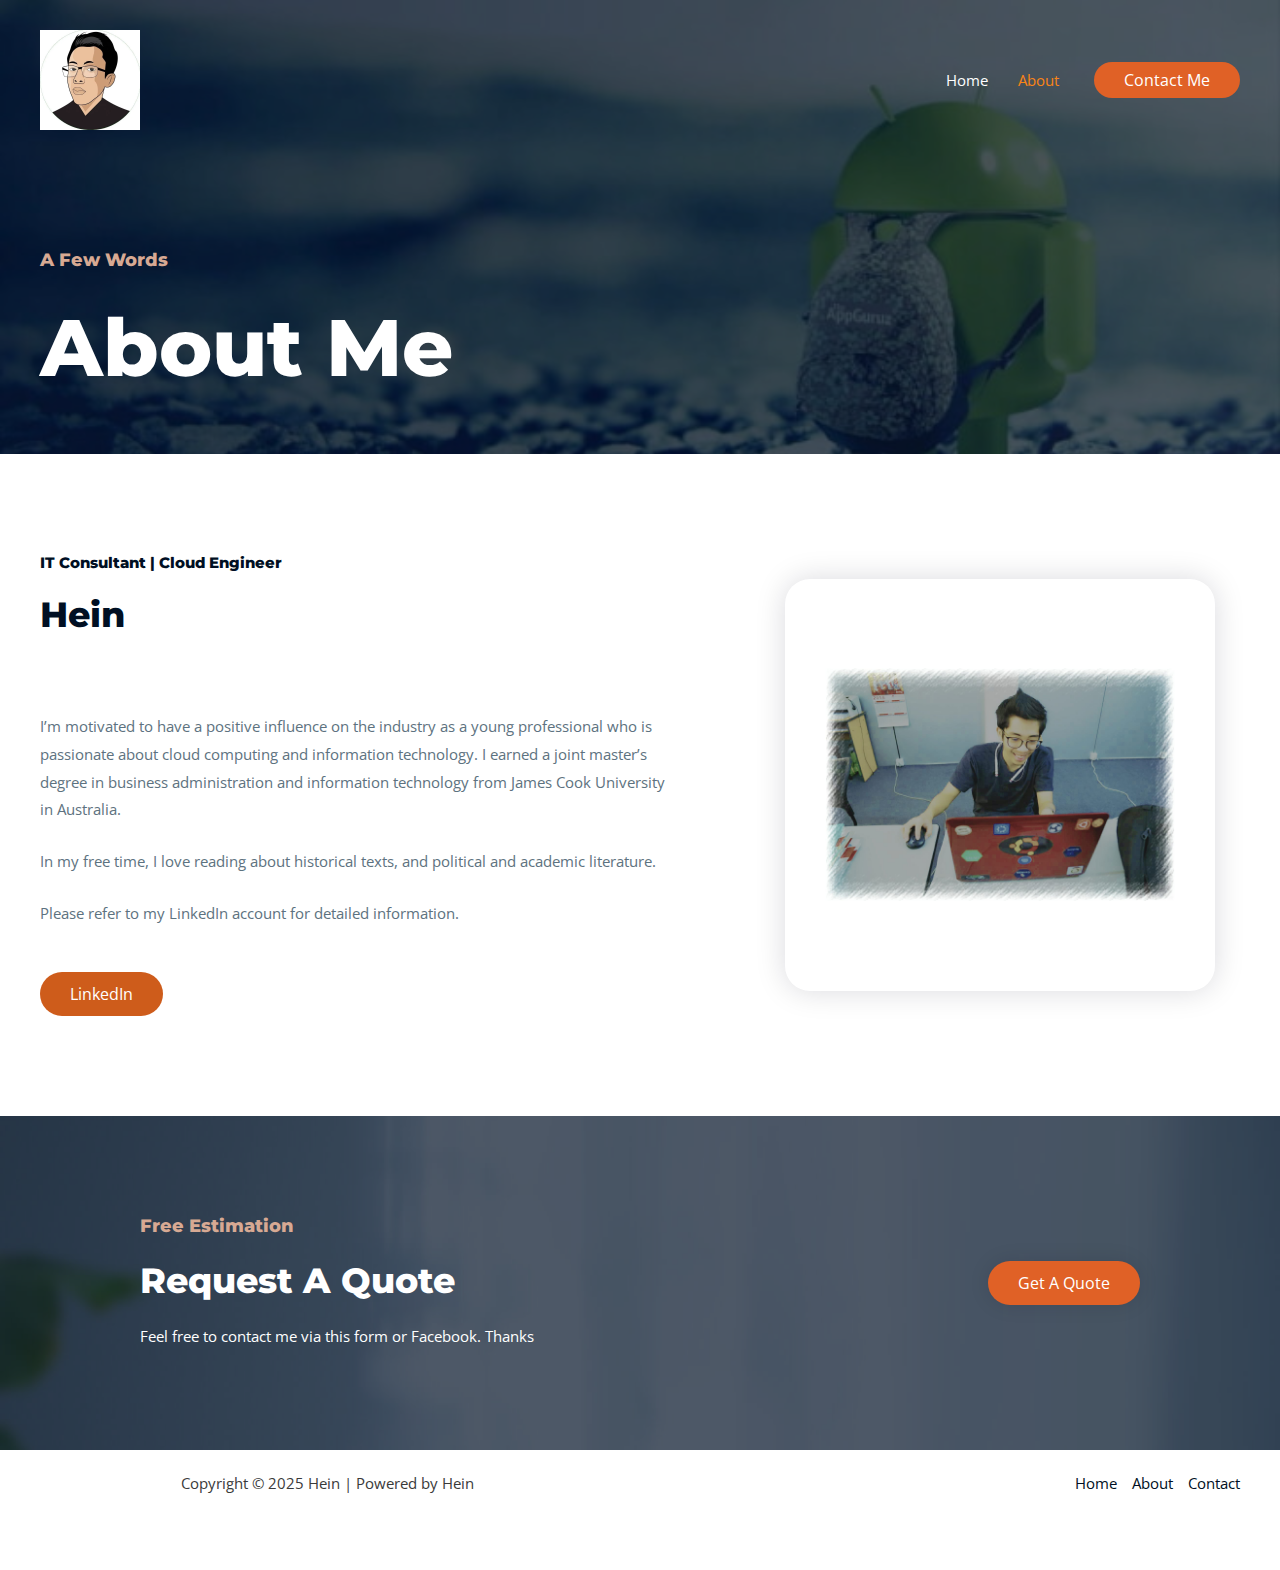
<file: about.html>
<!DOCTYPE html>
<html lang="en-GB">
<head>
<meta charset="UTF-8">
<meta name="viewport" content="width=device-width, initial-scale=1">
	<link rel="profile" href="https://gmpg.org/xfn/11"> 
	<title>About &#8211; Hein</title>
<style>#wpadminbar #wp-admin-bar-wccp_free_top_button .ab-icon:before {
	content: "\f160";
	color: #02CA02;
	top: 3px;
}
#wpadminbar #wp-admin-bar-wccp_free_top_button .ab-icon {
	transform: rotate(45deg);
}</style>
<meta name="robots" content="max-image-preview:large">
	<style>img:is([sizes="auto" i], [sizes^="auto," i]) { contain-intrinsic-size: 3000px 1500px }</style>
	<link rel="dns-prefetch" href="//fonts.googleapis.com">
<link rel="alternate" type="application/rss+xml" title="Hein &raquo; Feed" href="https://heinhtetkyaw.com/feed/">
<link rel="alternate" type="application/rss+xml" title="Hein &raquo; Comments Feed" href="https://heinhtetkyaw.com/comments/feed/">
<script>
window._wpemojiSettings = {"baseUrl":"https:\/\/s.w.org\/images\/core\/emoji\/16.0.1\/72x72\/","ext":".png","svgUrl":"https:\/\/s.w.org\/images\/core\/emoji\/16.0.1\/svg\/","svgExt":".svg","source":{"concatemoji":"https:\/\/heinhtetkyaw.com\/wp-includes\/js\/wp-emoji-release.min.js?ver=6.8.3"}};
/*! This file is auto-generated */
!function(s,n){var o,i,e;function c(e){try{var t={supportTests:e,timestamp:(new Date).valueOf()};sessionStorage.setItem(o,JSON.stringify(t))}catch(e){}}function p(e,t,n){e.clearRect(0,0,e.canvas.width,e.canvas.height),e.fillText(t,0,0);var t=new Uint32Array(e.getImageData(0,0,e.canvas.width,e.canvas.height).data),a=(e.clearRect(0,0,e.canvas.width,e.canvas.height),e.fillText(n,0,0),new Uint32Array(e.getImageData(0,0,e.canvas.width,e.canvas.height).data));return t.every(function(e,t){return e===a[t]})}function u(e,t){e.clearRect(0,0,e.canvas.width,e.canvas.height),e.fillText(t,0,0);for(var n=e.getImageData(16,16,1,1),a=0;a<n.data.length;a++)if(0!==n.data[a])return!1;return!0}function f(e,t,n,a){switch(t){case"flag":return n(e,"🏳️‍⚧️","🏳️​⚧️")?!1:!n(e,"🇨🇶","🇨​🇶")&&!n(e,"🏴󠁧󠁢󠁥󠁮󠁧󠁿","🏴​󠁧​󠁢​󠁥​󠁮​󠁧​󠁿");case"emoji":return!a(e,"🫟")}return!1}function g(e,t,n,a){var r="undefined"!=typeof WorkerGlobalScope&&self instanceof WorkerGlobalScope?new OffscreenCanvas(300,150):s.createElement("canvas"),o=r.getContext("2d",{willReadFrequently:!0}),i=(o.textBaseline="top",o.font="600 32px Arial",{});return e.forEach(function(e){i[e]=t(o,e,n,a)}),i}function t(e){var t=s.createElement("script");t.src=e,t.defer=!0,s.head.appendChild(t)}"undefined"!=typeof Promise&&(o="wpEmojiSettingsSupports",i=["flag","emoji"],n.supports={everything:!0,everythingExceptFlag:!0},e=new Promise(function(e){s.addEventListener("DOMContentLoaded",e,{once:!0})}),new Promise(function(t){var n=function(){try{var e=JSON.parse(sessionStorage.getItem(o));if("object"==typeof e&&"number"==typeof e.timestamp&&(new Date).valueOf()<e.timestamp+604800&&"object"==typeof e.supportTests)return e.supportTests}catch(e){}return null}();if(!n){if("undefined"!=typeof Worker&&"undefined"!=typeof OffscreenCanvas&&"undefined"!=typeof URL&&URL.createObjectURL&&"undefined"!=typeof Blob)try{var e="postMessage("+g.toString()+"("+[JSON.stringify(i),f.toString(),p.toString(),u.toString()].join(",")+"));",a=new Blob([e],{type:"text/javascript"}),r=new Worker(URL.createObjectURL(a),{name:"wpTestEmojiSupports"});return void(r.onmessage=function(e){c(n=e.data),r.terminate(),t(n)})}catch(e){}c(n=g(i,f,p,u))}t(n)}).then(function(e){for(var t in e)n.supports[t]=e[t],n.supports.everything=n.supports.everything&&n.supports[t],"flag"!==t&&(n.supports.everythingExceptFlag=n.supports.everythingExceptFlag&&n.supports[t]);n.supports.everythingExceptFlag=n.supports.everythingExceptFlag&&!n.supports.flag,n.DOMReady=!1,n.readyCallback=function(){n.DOMReady=!0}}).then(function(){return e}).then(function(){var e;n.supports.everything||(n.readyCallback(),(e=n.source||{}).concatemoji?t(e.concatemoji):e.wpemoji&&e.twemoji&&(t(e.twemoji),t(e.wpemoji)))}))}((window,document),window._wpemojiSettings);
</script>

<link rel="stylesheet" id="astra-theme-css-css" href="./css/astra-assets-css-minified-frontend.min.css" media="all">
<style id="astra-theme-css-inline-css">.ast-no-sidebar .entry-content .alignfull {margin-left: calc( -50vw + 50%);margin-right: calc( -50vw + 50%);max-width: 100vw;width: 100vw;}.ast-no-sidebar .entry-content .alignwide {margin-left: calc(-41vw + 50%);margin-right: calc(-41vw + 50%);max-width: unset;width: unset;}.ast-no-sidebar .entry-content .alignfull .alignfull,.ast-no-sidebar .entry-content .alignfull .alignwide,.ast-no-sidebar .entry-content .alignwide .alignfull,.ast-no-sidebar .entry-content .alignwide .alignwide,.ast-no-sidebar .entry-content .wp-block-column .alignfull,.ast-no-sidebar .entry-content .wp-block-column .alignwide{width: 100%;margin-left: auto;margin-right: auto;}.wp-block-gallery,.blocks-gallery-grid {margin: 0;}.wp-block-separator {max-width: 100px;}.wp-block-separator.is-style-wide,.wp-block-separator.is-style-dots {max-width: none;}.entry-content .has-2-columns .wp-block-column:first-child {padding-right: 10px;}.entry-content .has-2-columns .wp-block-column:last-child {padding-left: 10px;}@media (max-width: 782px) {.entry-content .wp-block-columns .wp-block-column {flex-basis: 100%;}.entry-content .has-2-columns .wp-block-column:first-child {padding-right: 0;}.entry-content .has-2-columns .wp-block-column:last-child {padding-left: 0;}}body .entry-content .wp-block-latest-posts {margin-left: 0;}body .entry-content .wp-block-latest-posts li {list-style: none;}.ast-no-sidebar .ast-container .entry-content .wp-block-latest-posts {margin-left: 0;}.ast-header-break-point .entry-content .alignwide {margin-left: auto;margin-right: auto;}.entry-content .blocks-gallery-item img {margin-bottom: auto;}.wp-block-pullquote {border-top: 4px solid #555d66;border-bottom: 4px solid #555d66;color: #40464d;}:root{--ast-post-nav-space:0;--ast-container-default-xlg-padding:6.67em;--ast-container-default-lg-padding:5.67em;--ast-container-default-slg-padding:4.34em;--ast-container-default-md-padding:3.34em;--ast-container-default-sm-padding:6.67em;--ast-container-default-xs-padding:2.4em;--ast-container-default-xxs-padding:1.4em;--ast-code-block-background:#EEEEEE;--ast-comment-inputs-background:#FAFAFA;--ast-normal-container-width:1200px;--ast-narrow-container-width:750px;--ast-blog-title-font-weight:normal;--ast-blog-meta-weight:inherit;--ast-global-color-primary:var(--ast-global-color-5);--ast-global-color-secondary:var(--ast-global-color-4);--ast-global-color-alternate-background:var(--ast-global-color-7);--ast-global-color-subtle-background:var(--ast-global-color-6);--ast-bg-style-guide:#F8FAFC;--ast-shadow-style-guide:0px 0px 4px 0 #00000057;--ast-global-dark-bg-style:#fff;--ast-global-dark-lfs:#fbfbfb;--ast-widget-bg-color:#fafafa;--ast-wc-container-head-bg-color:#fbfbfb;--ast-title-layout-bg:#eeeeee;--ast-search-border-color:#e7e7e7;--ast-lifter-hover-bg:#e6e6e6;--ast-gallery-block-color:#000;--srfm-color-input-label:var(--ast-global-color-2);}html{font-size:93.75%;}a,.page-title{color:#e05414;}a:hover,a:focus{color:#e05414;}body,button,input,select,textarea,.ast-button,.ast-custom-button{font-family:'Open Sans',sans-serif;font-weight:400;font-size:15px;font-size:1rem;}blockquote{color:#122735;}h1,h2,h3,h4,h5,h6,.entry-content :where(h1,h2,h3,h4,h5,h6),.entry-content :where(h1,h2,h3,h4,h5,h6) a,.site-title,.site-title a{font-family:'Montserrat',sans-serif;font-weight:800;text-transform:capitalize;}.ast-site-identity .site-title a{color:var(--ast-global-color-2);}.site-title{font-size:35px;font-size:2.3333333333333rem;display:none;}header .custom-logo-link img{max-width:100px;width:100px;}.astra-logo-svg{width:100px;}.site-header .site-description{font-size:15px;font-size:1rem;display:none;}.entry-title{font-size:30px;font-size:2rem;}.archive .ast-article-post .ast-article-inner,.blog .ast-article-post .ast-article-inner,.archive .ast-article-post .ast-article-inner:hover,.blog .ast-article-post .ast-article-inner:hover{overflow:hidden;}h1,.entry-content :where(h1),.entry-content :where(h1) a{font-size:80px;font-size:5.3333333333333rem;font-family:'Montserrat',sans-serif;line-height:1.4em;text-transform:capitalize;}h2,.entry-content :where(h2),.entry-content :where(h2) a{font-size:35px;font-size:2.3333333333333rem;font-family:'Montserrat',sans-serif;line-height:1.3em;text-transform:capitalize;}h3,.entry-content :where(h3),.entry-content :where(h3) a{font-size:25px;font-size:1.6666666666667rem;font-family:'Montserrat',sans-serif;line-height:1.3em;text-transform:capitalize;}h4,.entry-content :where(h4),.entry-content :where(h4) a{font-size:20px;font-size:1.3333333333333rem;line-height:1.2em;font-family:'Montserrat',sans-serif;text-transform:capitalize;}h5,.entry-content :where(h5),.entry-content :where(h5) a{font-size:18px;font-size:1.2rem;line-height:1.2em;font-family:'Montserrat',sans-serif;text-transform:capitalize;}h6,.entry-content :where(h6),.entry-content :where(h6) a{font-size:15px;font-size:1rem;line-height:1.25em;font-family:'Montserrat',sans-serif;text-transform:capitalize;}::selection{background-color:#e05414;color:#ffffff;}body,h1,h2,h3,h4,h5,h6,.entry-title a,.entry-content :where(h1,h2,h3,h4,h5,h6),.entry-content :where(h1,h2,h3,h4,h5,h6) a{color:#5d7280;}.tagcloud a:hover,.tagcloud a:focus,.tagcloud a.current-item{color:#ffffff;border-color:#e05414;background-color:#e05414;}input:focus,input[type="text"]:focus,input[type="email"]:focus,input[type="url"]:focus,input[type="password"]:focus,input[type="reset"]:focus,input[type="search"]:focus,textarea:focus{border-color:#e05414;}input[type="radio"]:checked,input[type=reset],input[type="checkbox"]:checked,input[type="checkbox"]:hover:checked,input[type="checkbox"]:focus:checked,input[type=range]::-webkit-slider-thumb{border-color:#e05414;background-color:#e05414;box-shadow:none;}.site-footer a:hover + .post-count,.site-footer a:focus + .post-count{background:#e05414;border-color:#e05414;}.single .nav-links .nav-previous,.single .nav-links .nav-next{color:#e05414;}.entry-meta,.entry-meta *{line-height:1.45;color:#e05414;}.entry-meta a:not(.ast-button):hover,.entry-meta a:not(.ast-button):hover *,.entry-meta a:not(.ast-button):focus,.entry-meta a:not(.ast-button):focus *,.page-links > .page-link,.page-links .page-link:hover,.post-navigation a:hover{color:#e05414;}#cat option,.secondary .calendar_wrap thead a,.secondary .calendar_wrap thead a:visited{color:#e05414;}.secondary .calendar_wrap #today,.ast-progress-val span{background:#e05414;}.secondary a:hover + .post-count,.secondary a:focus + .post-count{background:#e05414;border-color:#e05414;}.calendar_wrap #today > a{color:#ffffff;}.page-links .page-link,.single .post-navigation a{color:#e05414;}.ast-header-break-point .main-header-bar .ast-button-wrap .menu-toggle{border-radius:5px;}.ast-search-menu-icon .search-form button.search-submit{padding:0 4px;}.ast-search-menu-icon form.search-form{padding-right:0;}.ast-search-menu-icon.slide-search input.search-field{width:0;}.ast-header-search .ast-search-menu-icon.ast-dropdown-active .search-form,.ast-header-search .ast-search-menu-icon.ast-dropdown-active .search-field:focus{transition:all 0.2s;}.search-form input.search-field:focus{outline:none;}.widget-title,.widget .wp-block-heading{font-size:21px;font-size:1.4rem;color:#5d7280;}.ast-search-menu-icon.slide-search a:focus-visible:focus-visible,.astra-search-icon:focus-visible,#close:focus-visible,a:focus-visible,.ast-menu-toggle:focus-visible,.site .skip-link:focus-visible,.wp-block-loginout input:focus-visible,.wp-block-search.wp-block-search__button-inside .wp-block-search__inside-wrapper,.ast-header-navigation-arrow:focus-visible,.ast-orders-table__row .ast-orders-table__cell:focus-visible,a#ast-apply-coupon:focus-visible,#ast-apply-coupon:focus-visible,#close:focus-visible,.button.search-submit:focus-visible,#search_submit:focus,.normal-search:focus-visible,.ast-header-account-wrap:focus-visible,.astra-cart-drawer-close:focus,.ast-single-variation:focus,.ast-button:focus{outline-style:dotted;outline-color:inherit;outline-width:thin;}input:focus,input[type="text"]:focus,input[type="email"]:focus,input[type="url"]:focus,input[type="password"]:focus,input[type="reset"]:focus,input[type="search"]:focus,input[type="number"]:focus,textarea:focus,.wp-block-search__input:focus,[data-section="section-header-mobile-trigger"] .ast-button-wrap .ast-mobile-menu-trigger-minimal:focus,.ast-mobile-popup-drawer.active .menu-toggle-close:focus,#ast-scroll-top:focus,#coupon_code:focus,#ast-coupon-code:focus{border-style:dotted;border-color:inherit;border-width:thin;}input{outline:none;}.ast-logo-title-inline .site-logo-img{padding-right:1em;}.site-logo-img img{ transition:all 0.2s linear;}body .ast-oembed-container *{position:absolute;top:0;width:100%;height:100%;left:0;}body .wp-block-embed-pocket-casts .ast-oembed-container *{position:unset;}.ast-single-post-featured-section + article {margin-top: 2em;}.site-content .ast-single-post-featured-section img {width: 100%;overflow: hidden;object-fit: cover;}.site > .ast-single-related-posts-container {margin-top: 0;}@media (min-width: 922px) {.ast-desktop .ast-container--narrow {max-width: var(--ast-narrow-container-width);margin: 0 auto;}}.ast-page-builder-template .hentry {margin: 0;}.ast-page-builder-template .site-content > .ast-container {max-width: 100%;padding: 0;}.ast-page-builder-template .site .site-content #primary {padding: 0;margin: 0;}.ast-page-builder-template .no-results {text-align: center;margin: 4em auto;}.ast-page-builder-template .ast-pagination {padding: 2em;}.ast-page-builder-template .entry-header.ast-no-title.ast-no-thumbnail {margin-top: 0;}.ast-page-builder-template .entry-header.ast-header-without-markup {margin-top: 0;margin-bottom: 0;}.ast-page-builder-template .entry-header.ast-no-title.ast-no-meta {margin-bottom: 0;}.ast-page-builder-template.single .post-navigation {padding-bottom: 2em;}.ast-page-builder-template.single-post .site-content > .ast-container {max-width: 100%;}.ast-page-builder-template .entry-header {margin-top: 4em;margin-left: auto;margin-right: auto;padding-left: 20px;padding-right: 20px;}.single.ast-page-builder-template .entry-header {padding-left: 20px;padding-right: 20px;}.ast-page-builder-template .ast-archive-description {margin: 4em auto 0;padding-left: 20px;padding-right: 20px;}.ast-page-builder-template.ast-no-sidebar .entry-content .alignwide {margin-left: 0;margin-right: 0;}@media (max-width:921.9px){#ast-desktop-header{display:none;}}@media (min-width:922px){#ast-mobile-header{display:none;}}.wp-block-buttons.aligncenter{justify-content:center;}@media (max-width:782px){.entry-content .wp-block-columns .wp-block-column{margin-left:0px;}}.wp-block-image.aligncenter{margin-left:auto;margin-right:auto;}.wp-block-table.aligncenter{margin-left:auto;margin-right:auto;}.wp-block-buttons .wp-block-button.is-style-outline .wp-block-button__link.wp-element-button,.ast-outline-button,.wp-block-uagb-buttons-child .uagb-buttons-repeater.ast-outline-button{border-color:#e06126;border-top-width:2px;border-right-width:2px;border-bottom-width:2px;border-left-width:2px;font-family:inherit;font-weight:inherit;font-size:16px;font-size:1.0666666666667rem;line-height:1em;border-top-left-radius:50px;border-top-right-radius:50px;border-bottom-right-radius:50px;border-bottom-left-radius:50px;}.wp-block-button.is-style-outline .wp-block-button__link:hover,.wp-block-buttons .wp-block-button.is-style-outline .wp-block-button__link:focus,.wp-block-buttons .wp-block-button.is-style-outline > .wp-block-button__link:not(.has-text-color):hover,.wp-block-buttons .wp-block-button.wp-block-button__link.is-style-outline:not(.has-text-color):hover,.ast-outline-button:hover,.ast-outline-button:focus,.wp-block-uagb-buttons-child .uagb-buttons-repeater.ast-outline-button:hover,.wp-block-uagb-buttons-child .uagb-buttons-repeater.ast-outline-button:focus{background-color:#e04700;}.wp-block-button .wp-block-button__link.wp-element-button.is-style-outline:not(.has-background),.wp-block-button.is-style-outline>.wp-block-button__link.wp-element-button:not(.has-background),.ast-outline-button{background-color:#e06126;}.entry-content[data-ast-blocks-layout] > figure{margin-bottom:1em;}@media (max-width:921px){.ast-separate-container #primary,.ast-separate-container #secondary{padding:1.5em 0;}#primary,#secondary{padding:1.5em 0;margin:0;}.ast-left-sidebar #content > .ast-container{display:flex;flex-direction:column-reverse;width:100%;}.ast-separate-container .ast-article-post,.ast-separate-container .ast-article-single{padding:1.5em 2.14em;}.ast-author-box img.avatar{margin:20px 0 0 0;}}@media (min-width:922px){.ast-separate-container.ast-right-sidebar #primary,.ast-separate-container.ast-left-sidebar #primary{border:0;}.search-no-results.ast-separate-container #primary{margin-bottom:4em;}}.elementor-widget-button .elementor-button{border-style:solid;text-decoration:none;border-top-width:0;border-right-width:0;border-left-width:0;border-bottom-width:0;}body .elementor-button.elementor-size-sm,body .elementor-button.elementor-size-xs,body .elementor-button.elementor-size-md,body .elementor-button.elementor-size-lg,body .elementor-button.elementor-size-xl,body .elementor-button{border-top-left-radius:50px;border-top-right-radius:50px;border-bottom-right-radius:50px;border-bottom-left-radius:50px;padding-top:14px;padding-right:30px;padding-bottom:14px;padding-left:30px;}.elementor-widget-button .elementor-button{border-color:#e06126;background-color:#e06126;}.elementor-widget-button .elementor-button:hover,.elementor-widget-button .elementor-button:focus{color:#ffffff;background-color:#e04700;border-color:#e04700;}.wp-block-button .wp-block-button__link ,.elementor-widget-button .elementor-button,.elementor-widget-button .elementor-button:visited{color:#ffffff;}.elementor-widget-button .elementor-button{font-size:16px;font-size:1.0666666666667rem;line-height:1em;}body .elementor-button.elementor-size-sm,body .elementor-button.elementor-size-xs,body .elementor-button.elementor-size-md,body .elementor-button.elementor-size-lg,body .elementor-button.elementor-size-xl,body .elementor-button{font-size:16px;font-size:1.0666666666667rem;}.wp-block-button .wp-block-button__link:hover,.wp-block-button .wp-block-button__link:focus{color:#ffffff;background-color:#e04700;border-color:#e04700;}.elementor-widget-heading h1.elementor-heading-title{line-height:1.4em;}.elementor-widget-heading h2.elementor-heading-title{line-height:1.3em;}.elementor-widget-heading h3.elementor-heading-title{line-height:1.3em;}.elementor-widget-heading h4.elementor-heading-title{line-height:1.2em;}.elementor-widget-heading h5.elementor-heading-title{line-height:1.2em;}.elementor-widget-heading h6.elementor-heading-title{line-height:1.25em;}.wp-block-button .wp-block-button__link{border-top-width:0;border-right-width:0;border-left-width:0;border-bottom-width:0;border-color:#e06126;background-color:#e06126;color:#ffffff;font-family:inherit;font-weight:inherit;line-height:1em;font-size:16px;font-size:1.0666666666667rem;border-top-left-radius:50px;border-top-right-radius:50px;border-bottom-right-radius:50px;border-bottom-left-radius:50px;padding-top:14px;padding-right:30px;padding-bottom:14px;padding-left:30px;}.menu-toggle,button,.ast-button,.ast-custom-button,.button,input#submit,input[type="button"],input[type="submit"],input[type="reset"]{border-style:solid;border-top-width:0;border-right-width:0;border-left-width:0;border-bottom-width:0;color:#ffffff;border-color:#e06126;background-color:#e06126;padding-top:14px;padding-right:30px;padding-bottom:14px;padding-left:30px;font-family:inherit;font-weight:inherit;font-size:16px;font-size:1.0666666666667rem;line-height:1em;border-top-left-radius:50px;border-top-right-radius:50px;border-bottom-right-radius:50px;border-bottom-left-radius:50px;}button:focus,.menu-toggle:hover,button:hover,.ast-button:hover,.ast-custom-button:hover .button:hover,.ast-custom-button:hover ,input[type=reset]:hover,input[type=reset]:focus,input#submit:hover,input#submit:focus,input[type="button"]:hover,input[type="button"]:focus,input[type="submit"]:hover,input[type="submit"]:focus{color:#ffffff;background-color:#e04700;border-color:#e04700;}@media (max-width:921px){.ast-mobile-header-stack .main-header-bar .ast-search-menu-icon{display:inline-block;}.ast-header-break-point.ast-header-custom-item-outside .ast-mobile-header-stack .main-header-bar .ast-search-icon{margin:0;}.ast-comment-avatar-wrap img{max-width:2.5em;}.ast-comment-meta{padding:0 1.8888em 1.3333em;}.ast-separate-container .ast-comment-list li.depth-1{padding:1.5em 2.14em;}.ast-separate-container .comment-respond{padding:2em 2.14em;}}@media (min-width:544px){.ast-container{max-width:100%;}}@media (max-width:544px){.ast-separate-container .ast-article-post,.ast-separate-container .ast-article-single,.ast-separate-container .comments-title,.ast-separate-container .ast-archive-description{padding:1.5em 1em;}.ast-separate-container #content .ast-container{padding-left:0.54em;padding-right:0.54em;}.ast-separate-container .ast-comment-list .bypostauthor{padding:.5em;}.ast-search-menu-icon.ast-dropdown-active .search-field{width:170px;}} #ast-mobile-header .ast-site-header-cart-li a{pointer-events:none;}.ast-no-sidebar.ast-separate-container .entry-content .alignfull {margin-left: -6.67em;margin-right: -6.67em;width: auto;}@media (max-width: 1200px) {.ast-no-sidebar.ast-separate-container .entry-content .alignfull {margin-left: -2.4em;margin-right: -2.4em;}}@media (max-width: 768px) {.ast-no-sidebar.ast-separate-container .entry-content .alignfull {margin-left: -2.14em;margin-right: -2.14em;}}@media (max-width: 544px) {.ast-no-sidebar.ast-separate-container .entry-content .alignfull {margin-left: -1em;margin-right: -1em;}}.ast-no-sidebar.ast-separate-container .entry-content .alignwide {margin-left: -20px;margin-right: -20px;}.ast-no-sidebar.ast-separate-container .entry-content .wp-block-column .alignfull,.ast-no-sidebar.ast-separate-container .entry-content .wp-block-column .alignwide {margin-left: auto;margin-right: auto;width: 100%;}@media (max-width:921px){.site-title{display:none;}.site-header .site-description{display:none;}h1,.entry-content :where(h1),.entry-content :where(h1) a{font-size:50px;}h2,.entry-content :where(h2),.entry-content :where(h2) a{font-size:35px;}h3,.entry-content :where(h3),.entry-content :where(h3) a{font-size:22px;}h4,.entry-content :where(h4),.entry-content :where(h4) a{font-size:20px;font-size:1.3333333333333rem;}h5,.entry-content :where(h5),.entry-content :where(h5) a{font-size:18px;font-size:1.2rem;}h6,.entry-content :where(h6),.entry-content :where(h6) a{font-size:15px;font-size:1rem;}}@media (max-width:544px){.site-title{display:none;}.site-header .site-description{display:none;}h1,.entry-content :where(h1),.entry-content :where(h1) a{font-size:40px;}h2,.entry-content :where(h2),.entry-content :where(h2) a{font-size:25px;}h3,.entry-content :where(h3),.entry-content :where(h3) a{font-size:20px;}}@media (max-width:921px){html{font-size:85.5%;}}@media (max-width:544px){html{font-size:85.5%;}}@media (min-width:922px){.ast-container{max-width:1240px;}}@font-face {font-family: "Astra";src: url(./fonts/astra.woff) format("woff"),url(./fonts/astra.ttf) format("truetype"),url(https://heinhtetkyaw.com/wp-content/themes/astra/assets/fonts/astra.svg#astra) format("svg");font-weight: normal;font-style: normal;font-display: fallback;}@media (min-width:922px){.main-header-menu .sub-menu .menu-item.ast-left-align-sub-menu:hover > .sub-menu,.main-header-menu .sub-menu .menu-item.ast-left-align-sub-menu.focus > .sub-menu{margin-left:-2px;}}.ast-theme-transparent-header [data-section="section-header-mobile-trigger"] .ast-button-wrap .ast-mobile-menu-trigger-fill,.ast-theme-transparent-header [data-section="section-header-mobile-trigger"] .ast-button-wrap .ast-mobile-menu-trigger-minimal{border:none;}.site .comments-area{padding-bottom:3em;}.astra-icon-down_arrow::after {content: "\e900";font-family: Astra;}.astra-icon-close::after {content: "\e5cd";font-family: Astra;}.astra-icon-drag_handle::after {content: "\e25d";font-family: Astra;}.astra-icon-format_align_justify::after {content: "\e235";font-family: Astra;}.astra-icon-menu::after {content: "\e5d2";font-family: Astra;}.astra-icon-reorder::after {content: "\e8fe";font-family: Astra;}.astra-icon-search::after {content: "\e8b6";font-family: Astra;}.astra-icon-zoom_in::after {content: "\e56b";font-family: Astra;}.astra-icon-check-circle::after {content: "\e901";font-family: Astra;}.astra-icon-shopping-cart::after {content: "\f07a";font-family: Astra;}.astra-icon-shopping-bag::after {content: "\f290";font-family: Astra;}.astra-icon-shopping-basket::after {content: "\f291";font-family: Astra;}.astra-icon-circle-o::after {content: "\e903";font-family: Astra;}.astra-icon-certificate::after {content: "\e902";font-family: Astra;}blockquote {padding: 1.2em;}:root .has-ast-global-color-0-color{color:var(--ast-global-color-0);}:root .has-ast-global-color-0-background-color{background-color:var(--ast-global-color-0);}:root .wp-block-button .has-ast-global-color-0-color{color:var(--ast-global-color-0);}:root .wp-block-button .has-ast-global-color-0-background-color{background-color:var(--ast-global-color-0);}:root .has-ast-global-color-1-color{color:var(--ast-global-color-1);}:root .has-ast-global-color-1-background-color{background-color:var(--ast-global-color-1);}:root .wp-block-button .has-ast-global-color-1-color{color:var(--ast-global-color-1);}:root .wp-block-button .has-ast-global-color-1-background-color{background-color:var(--ast-global-color-1);}:root .has-ast-global-color-2-color{color:var(--ast-global-color-2);}:root .has-ast-global-color-2-background-color{background-color:var(--ast-global-color-2);}:root .wp-block-button .has-ast-global-color-2-color{color:var(--ast-global-color-2);}:root .wp-block-button .has-ast-global-color-2-background-color{background-color:var(--ast-global-color-2);}:root .has-ast-global-color-3-color{color:var(--ast-global-color-3);}:root .has-ast-global-color-3-background-color{background-color:var(--ast-global-color-3);}:root .wp-block-button .has-ast-global-color-3-color{color:var(--ast-global-color-3);}:root .wp-block-button .has-ast-global-color-3-background-color{background-color:var(--ast-global-color-3);}:root .has-ast-global-color-4-color{color:var(--ast-global-color-4);}:root .has-ast-global-color-4-background-color{background-color:var(--ast-global-color-4);}:root .wp-block-button .has-ast-global-color-4-color{color:var(--ast-global-color-4);}:root .wp-block-button .has-ast-global-color-4-background-color{background-color:var(--ast-global-color-4);}:root .has-ast-global-color-5-color{color:var(--ast-global-color-5);}:root .has-ast-global-color-5-background-color{background-color:var(--ast-global-color-5);}:root .wp-block-button .has-ast-global-color-5-color{color:var(--ast-global-color-5);}:root .wp-block-button .has-ast-global-color-5-background-color{background-color:var(--ast-global-color-5);}:root .has-ast-global-color-6-color{color:var(--ast-global-color-6);}:root .has-ast-global-color-6-background-color{background-color:var(--ast-global-color-6);}:root .wp-block-button .has-ast-global-color-6-color{color:var(--ast-global-color-6);}:root .wp-block-button .has-ast-global-color-6-background-color{background-color:var(--ast-global-color-6);}:root .has-ast-global-color-7-color{color:var(--ast-global-color-7);}:root .has-ast-global-color-7-background-color{background-color:var(--ast-global-color-7);}:root .wp-block-button .has-ast-global-color-7-color{color:var(--ast-global-color-7);}:root .wp-block-button .has-ast-global-color-7-background-color{background-color:var(--ast-global-color-7);}:root .has-ast-global-color-8-color{color:var(--ast-global-color-8);}:root .has-ast-global-color-8-background-color{background-color:var(--ast-global-color-8);}:root .wp-block-button .has-ast-global-color-8-color{color:var(--ast-global-color-8);}:root .wp-block-button .has-ast-global-color-8-background-color{background-color:var(--ast-global-color-8);}:root{--ast-global-color-0:#0170B9;--ast-global-color-1:#3a3a3a;--ast-global-color-2:#3a3a3a;--ast-global-color-3:#4B4F58;--ast-global-color-4:#F5F5F5;--ast-global-color-5:#FFFFFF;--ast-global-color-6:#E5E5E5;--ast-global-color-7:#424242;--ast-global-color-8:#000000;}:root {--ast-border-color : #dddddd;}.ast-single-entry-banner {-js-display: flex;display: flex;flex-direction: column;justify-content: center;text-align: center;position: relative;background: var(--ast-title-layout-bg);}.ast-single-entry-banner[data-banner-layout="layout-1"] {max-width: 1200px;background: inherit;padding: 20px 0;}.ast-single-entry-banner[data-banner-width-type="custom"] {margin: 0 auto;width: 100%;}.ast-single-entry-banner + .site-content .entry-header {margin-bottom: 0;}.site .ast-author-avatar {--ast-author-avatar-size: ;}a.ast-underline-text {text-decoration: underline;}.ast-container > .ast-terms-link {position: relative;display: block;}a.ast-button.ast-badge-tax {padding: 4px 8px;border-radius: 3px;font-size: inherit;}header.entry-header:not(.related-entry-header) .entry-title{font-size:30px;font-size:2rem;}header.entry-header:not(.related-entry-header) > *:not(:last-child){margin-bottom:10px;}.ast-archive-entry-banner {-js-display: flex;display: flex;flex-direction: column;justify-content: center;text-align: center;position: relative;background: var(--ast-title-layout-bg);}.ast-archive-entry-banner[data-banner-width-type="custom"] {margin: 0 auto;width: 100%;}.ast-archive-entry-banner[data-banner-layout="layout-1"] {background: inherit;padding: 20px 0;text-align: left;}body.archive .ast-archive-description{max-width:1200px;width:100%;text-align:left;padding-top:3em;padding-right:3em;padding-bottom:3em;padding-left:3em;}body.archive .ast-archive-description .ast-archive-title,body.archive .ast-archive-description .ast-archive-title *{font-size:40px;font-size:2.6666666666667rem;text-transform:capitalize;}body.archive .ast-archive-description > *:not(:last-child){margin-bottom:10px;}@media (max-width:921px){body.archive .ast-archive-description{text-align:left;}}@media (max-width:544px){body.archive .ast-archive-description{text-align:left;}}@media (min-width:921px){.ast-theme-transparent-header #masthead{position:absolute;left:0;right:0;}.ast-theme-transparent-header .main-header-bar,.ast-theme-transparent-header.ast-header-break-point .main-header-bar{background:none;}body.elementor-editor-active.ast-theme-transparent-header #masthead,.fl-builder-edit .ast-theme-transparent-header #masthead,body.vc_editor.ast-theme-transparent-header #masthead,body.brz-ed.ast-theme-transparent-header #masthead{z-index:0;}.ast-header-break-point.ast-replace-site-logo-transparent.ast-theme-transparent-header .custom-mobile-logo-link{display:none;}.ast-header-break-point.ast-replace-site-logo-transparent.ast-theme-transparent-header .transparent-custom-logo{display:inline-block;}.ast-theme-transparent-header .ast-above-header,.ast-theme-transparent-header .ast-above-header.ast-above-header-bar{background-image:none;background-color:transparent;}.ast-theme-transparent-header .ast-below-header,.ast-theme-transparent-header .ast-below-header.ast-below-header-bar{background-image:none;background-color:transparent;}}.ast-theme-transparent-header .ast-builder-menu .main-header-menu,.ast-theme-transparent-header .ast-builder-menu .main-header-menu .menu-link,.ast-theme-transparent-header [CLASS*="ast-builder-menu-"] .main-header-menu .menu-item > .menu-link,.ast-theme-transparent-header .ast-masthead-custom-menu-items,.ast-theme-transparent-header .ast-masthead-custom-menu-items a,.ast-theme-transparent-header .ast-builder-menu .main-header-menu .menu-item > .ast-menu-toggle,.ast-theme-transparent-header .ast-builder-menu .main-header-menu .menu-item > .ast-menu-toggle,.ast-theme-transparent-header .ast-above-header-navigation a,.ast-header-break-point.ast-theme-transparent-header .ast-above-header-navigation a,.ast-header-break-point.ast-theme-transparent-header .ast-above-header-navigation > ul.ast-above-header-menu > .menu-item-has-children:not(.current-menu-item) > .ast-menu-toggle,.ast-theme-transparent-header .ast-below-header-menu,.ast-theme-transparent-header .ast-below-header-menu a,.ast-header-break-point.ast-theme-transparent-header .ast-below-header-menu a,.ast-header-break-point.ast-theme-transparent-header .ast-below-header-menu,.ast-theme-transparent-header .main-header-menu .menu-link{color:#ffffff;}.ast-theme-transparent-header .ast-builder-menu .main-header-menu .menu-item:hover > .menu-link,.ast-theme-transparent-header .ast-builder-menu .main-header-menu .menu-item:hover > .ast-menu-toggle,.ast-theme-transparent-header .ast-builder-menu .main-header-menu .ast-masthead-custom-menu-items a:hover,.ast-theme-transparent-header .ast-builder-menu .main-header-menu .focus > .menu-link,.ast-theme-transparent-header .ast-builder-menu .main-header-menu .focus > .ast-menu-toggle,.ast-theme-transparent-header .ast-builder-menu .main-header-menu .current-menu-item > .menu-link,.ast-theme-transparent-header .ast-builder-menu .main-header-menu .current-menu-ancestor > .menu-link,.ast-theme-transparent-header .ast-builder-menu .main-header-menu .current-menu-item > .ast-menu-toggle,.ast-theme-transparent-header .ast-builder-menu .main-header-menu .current-menu-ancestor > .ast-menu-toggle,.ast-theme-transparent-header [CLASS*="ast-builder-menu-"] .main-header-menu .current-menu-item > .menu-link,.ast-theme-transparent-header [CLASS*="ast-builder-menu-"] .main-header-menu .current-menu-ancestor > .menu-link,.ast-theme-transparent-header [CLASS*="ast-builder-menu-"] .main-header-menu .current-menu-item > .ast-menu-toggle,.ast-theme-transparent-header [CLASS*="ast-builder-menu-"] .main-header-menu .current-menu-ancestor > .ast-menu-toggle,.ast-theme-transparent-header .main-header-menu .menu-item:hover > .menu-link,.ast-theme-transparent-header .main-header-menu .current-menu-item > .menu-link,.ast-theme-transparent-header .main-header-menu .current-menu-ancestor > .menu-link{color:#f98416;}.ast-theme-transparent-header .ast-builder-menu .main-header-menu .menu-item .sub-menu .menu-link,.ast-theme-transparent-header .main-header-menu .menu-item .sub-menu .menu-link{background-color:transparent;}@media (max-width:921px){.ast-theme-transparent-header #masthead{position:absolute;left:0;right:0;}.ast-theme-transparent-header .main-header-bar,.ast-theme-transparent-header.ast-header-break-point .main-header-bar{background:none;}body.elementor-editor-active.ast-theme-transparent-header #masthead,.fl-builder-edit .ast-theme-transparent-header #masthead,body.vc_editor.ast-theme-transparent-header #masthead,body.brz-ed.ast-theme-transparent-header #masthead{z-index:0;}.ast-header-break-point.ast-replace-site-logo-transparent.ast-theme-transparent-header .custom-mobile-logo-link{display:none;}.ast-header-break-point.ast-replace-site-logo-transparent.ast-theme-transparent-header .transparent-custom-logo{display:inline-block;}.ast-theme-transparent-header .ast-above-header,.ast-theme-transparent-header .ast-above-header.ast-above-header-bar{background-image:none;background-color:transparent;}.ast-theme-transparent-header .ast-below-header,.ast-theme-transparent-header .ast-below-header.ast-below-header-bar{background-image:none;background-color:transparent;}}@media (max-width:921px){.ast-theme-transparent-header .ast-builder-menu .main-header-menu,.ast-theme-transparent-header .ast-builder-menu .main-header-menu .menu-link,.ast-theme-transparent-header [CLASS*="ast-builder-menu-"] .main-header-menu .menu-item > .menu-link,.ast-theme-transparent-header .ast-masthead-custom-menu-items,.ast-theme-transparent-header .ast-masthead-custom-menu-items a,.ast-theme-transparent-header .ast-builder-menu .main-header-menu .menu-item > .ast-menu-toggle,.ast-theme-transparent-header .ast-builder-menu .main-header-menu .menu-item > .ast-menu-toggle,.ast-theme-transparent-header .main-header-menu .menu-link{color:#000000;}.ast-theme-transparent-header .ast-builder-menu .main-header-menu .menu-item:hover > .menu-link,.ast-theme-transparent-header .ast-builder-menu .main-header-menu .menu-item:hover > .ast-menu-toggle,.ast-theme-transparent-header .ast-builder-menu .main-header-menu .ast-masthead-custom-menu-items a:hover,.ast-theme-transparent-header .ast-builder-menu .main-header-menu .focus > .menu-link,.ast-theme-transparent-header .ast-builder-menu .main-header-menu .focus > .ast-menu-toggle,.ast-theme-transparent-header .ast-builder-menu .main-header-menu .current-menu-item > .menu-link,.ast-theme-transparent-header .ast-builder-menu .main-header-menu .current-menu-ancestor > .menu-link,.ast-theme-transparent-header .ast-builder-menu .main-header-menu .current-menu-item > .ast-menu-toggle,.ast-theme-transparent-header .ast-builder-menu .main-header-menu .current-menu-ancestor > .ast-menu-toggle,.ast-theme-transparent-header [CLASS*="ast-builder-menu-"] .main-header-menu .current-menu-item > .menu-link,.ast-theme-transparent-header [CLASS*="ast-builder-menu-"] .main-header-menu .current-menu-ancestor > .menu-link,.ast-theme-transparent-header [CLASS*="ast-builder-menu-"] .main-header-menu .current-menu-item > .ast-menu-toggle,.ast-theme-transparent-header [CLASS*="ast-builder-menu-"] .main-header-menu .current-menu-ancestor > .ast-menu-toggle,.ast-theme-transparent-header .main-header-menu .menu-item:hover > .menu-link,.ast-theme-transparent-header .main-header-menu .current-menu-item > .menu-link,.ast-theme-transparent-header .main-header-menu .current-menu-ancestor > .menu-link{color:#e05414;}}.ast-theme-transparent-header #ast-desktop-header > .ast-main-header-wrap > .main-header-bar,.ast-theme-transparent-header.ast-header-break-point #ast-mobile-header > .ast-main-header-wrap > .main-header-bar{border-bottom-style:none;}.ast-breadcrumbs .trail-browse,.ast-breadcrumbs .trail-items,.ast-breadcrumbs .trail-items li{display:inline-block;margin:0;padding:0;border:none;background:inherit;text-indent:0;text-decoration:none;}.ast-breadcrumbs .trail-browse{font-size:inherit;font-style:inherit;font-weight:inherit;color:inherit;}.ast-breadcrumbs .trail-items{list-style:none;}.trail-items li::after{padding:0 0.3em;content:"\00bb";}.trail-items li:last-of-type::after{display:none;}h1,h2,h3,h4,h5,h6,.entry-content :where(h1,h2,h3,h4,h5,h6){color:#000f23;}@media (max-width:921px){.ast-builder-grid-row-container.ast-builder-grid-row-tablet-3-firstrow .ast-builder-grid-row > *:first-child,.ast-builder-grid-row-container.ast-builder-grid-row-tablet-3-lastrow .ast-builder-grid-row > *:last-child{grid-column:1 / -1;}}@media (max-width:544px){.ast-builder-grid-row-container.ast-builder-grid-row-mobile-3-firstrow .ast-builder-grid-row > *:first-child,.ast-builder-grid-row-container.ast-builder-grid-row-mobile-3-lastrow .ast-builder-grid-row > *:last-child{grid-column:1 / -1;}}.ast-builder-layout-element[data-section="title_tagline"]{display:flex;}@media (max-width:921px){.ast-header-break-point .ast-builder-layout-element[data-section="title_tagline"]{display:flex;}}@media (max-width:544px){.ast-header-break-point .ast-builder-layout-element[data-section="title_tagline"]{display:flex;}}[data-section*="section-hb-button-"] .menu-link{display:none;}.ast-header-button-1 .ast-custom-button:hover{color:#ffffff;background:#e04700;}.ast-header-button-1[data-section*="section-hb-button-"] .ast-builder-button-wrap .ast-custom-button{padding-top:10px;padding-bottom:10px;padding-left:30px;padding-right:30px;}.ast-header-button-1[data-section="section-hb-button-1"]{display:flex;}@media (max-width:921px){.ast-header-break-point .ast-header-button-1[data-section="section-hb-button-1"]{display:none;}}@media (max-width:544px){.ast-header-break-point .ast-header-button-1[data-section="section-hb-button-1"]{display:none;}}.ast-builder-menu-1{font-family:inherit;font-weight:inherit;}.ast-builder-menu-1 .sub-menu,.ast-builder-menu-1 .inline-on-mobile .sub-menu{border-top-width:1px;border-bottom-width:1px;border-right-width:1px;border-left-width:1px;border-color:#eaeaea;border-style:solid;}.ast-builder-menu-1 .sub-menu .sub-menu{top:-1px;}.ast-builder-menu-1 .main-header-menu > .menu-item > .sub-menu,.ast-builder-menu-1 .main-header-menu > .menu-item > .astra-full-megamenu-wrapper{margin-top:0px;}.ast-desktop .ast-builder-menu-1 .main-header-menu > .menu-item > .sub-menu:before,.ast-desktop .ast-builder-menu-1 .main-header-menu > .menu-item > .astra-full-megamenu-wrapper:before{height:calc( 0px + 1px + 5px );}.ast-desktop .ast-builder-menu-1 .menu-item .sub-menu .menu-link{border-style:none;}@media (max-width:921px){.ast-header-break-point .ast-builder-menu-1 .menu-item.menu-item-has-children > .ast-menu-toggle{top:0;}.ast-builder-menu-1 .inline-on-mobile .menu-item.menu-item-has-children > .ast-menu-toggle{right:-15px;}.ast-builder-menu-1 .menu-item-has-children > .menu-link:after{content:unset;}.ast-builder-menu-1 .main-header-menu > .menu-item > .sub-menu,.ast-builder-menu-1 .main-header-menu > .menu-item > .astra-full-megamenu-wrapper{margin-top:0;}}@media (max-width:544px){.ast-header-break-point .ast-builder-menu-1 .menu-item.menu-item-has-children > .ast-menu-toggle{top:0;}.ast-builder-menu-1 .main-header-menu > .menu-item > .sub-menu,.ast-builder-menu-1 .main-header-menu > .menu-item > .astra-full-megamenu-wrapper{margin-top:0;}}.ast-builder-menu-1{display:flex;}@media (max-width:921px){.ast-header-break-point .ast-builder-menu-1{display:flex;}}@media (max-width:544px){.ast-header-break-point .ast-builder-menu-1{display:flex;}}.site-below-footer-wrap{padding-top:20px;padding-bottom:20px;}.site-below-footer-wrap[data-section="section-below-footer-builder"]{background-color:#ffffff;background-image:none;min-height:80px;}.site-below-footer-wrap[data-section="section-below-footer-builder"] .ast-builder-grid-row{max-width:1200px;min-height:80px;margin-left:auto;margin-right:auto;}.site-below-footer-wrap[data-section="section-below-footer-builder"] .ast-builder-grid-row,.site-below-footer-wrap[data-section="section-below-footer-builder"] .site-footer-section{align-items:flex-start;}.site-below-footer-wrap[data-section="section-below-footer-builder"].ast-footer-row-inline .site-footer-section{display:flex;margin-bottom:0;}.ast-builder-grid-row-2-equal .ast-builder-grid-row{grid-template-columns:repeat( 2,1fr );}@media (max-width:921px){.site-below-footer-wrap[data-section="section-below-footer-builder"].ast-footer-row-tablet-inline .site-footer-section{display:flex;margin-bottom:0;}.site-below-footer-wrap[data-section="section-below-footer-builder"].ast-footer-row-tablet-stack .site-footer-section{display:block;margin-bottom:10px;}.ast-builder-grid-row-container.ast-builder-grid-row-tablet-2-equal .ast-builder-grid-row{grid-template-columns:repeat( 2,1fr );}}@media (max-width:544px){.site-below-footer-wrap[data-section="section-below-footer-builder"].ast-footer-row-mobile-inline .site-footer-section{display:flex;margin-bottom:0;}.site-below-footer-wrap[data-section="section-below-footer-builder"].ast-footer-row-mobile-stack .site-footer-section{display:block;margin-bottom:10px;}.ast-builder-grid-row-container.ast-builder-grid-row-mobile-full .ast-builder-grid-row{grid-template-columns:1fr;}}@media (max-width:921px){.site-below-footer-wrap[data-section="section-below-footer-builder"]{padding-left:30px;padding-right:30px;}}.site-below-footer-wrap[data-section="section-below-footer-builder"]{display:grid;}@media (max-width:921px){.ast-header-break-point .site-below-footer-wrap[data-section="section-below-footer-builder"]{display:grid;}}@media (max-width:544px){.ast-header-break-point .site-below-footer-wrap[data-section="section-below-footer-builder"]{display:grid;}}.ast-footer-copyright{text-align:center;}.ast-footer-copyright {color:#3a3a3a;}@media (max-width:921px){.ast-footer-copyright{text-align:left;}}@media (max-width:544px){.ast-footer-copyright{text-align:center;}}@media (max-width:921px){.ast-footer-copyright {font-size:13px;font-size:0.86666666666667rem;}}.ast-footer-copyright.ast-builder-layout-element{display:flex;}@media (max-width:921px){.ast-header-break-point .ast-footer-copyright.ast-builder-layout-element{display:flex;}}@media (max-width:544px){.ast-header-break-point .ast-footer-copyright.ast-builder-layout-element{display:flex;}}.site-footer{background-color:#ffffff;background-image:none;}.elementor-widget-heading .elementor-heading-title{margin:0;}.elementor-page .ast-menu-toggle{color:unset !important;background:unset !important;}.elementor-post.elementor-grid-item.hentry{margin-bottom:0;}.woocommerce div.product .elementor-element.elementor-products-grid .related.products ul.products li.product,.elementor-element .elementor-wc-products .woocommerce[class*='columns-'] ul.products li.product{width:auto;margin:0;float:none;}body .elementor hr{background-color:#ccc;margin:0;}.ast-left-sidebar .elementor-section.elementor-section-stretched,.ast-right-sidebar .elementor-section.elementor-section-stretched{max-width:100%;left:0 !important;}.elementor-posts-container [CLASS*="ast-width-"]{width:100%;}.elementor-template-full-width .ast-container{display:block;}.elementor-screen-only,.screen-reader-text,.screen-reader-text span,.ui-helper-hidden-accessible{top:0 !important;}@media (max-width:544px){.elementor-element .elementor-wc-products .woocommerce[class*="columns-"] ul.products li.product{width:auto;margin:0;}.elementor-element .woocommerce .woocommerce-result-count{float:none;}}.ast-header-break-point .main-header-bar{border-bottom-width:0px;}@media (min-width:922px){.main-header-bar{border-bottom-width:0px;}}.ast-flex{-webkit-align-content:center;-ms-flex-line-pack:center;align-content:center;-webkit-box-align:center;-webkit-align-items:center;-moz-box-align:center;-ms-flex-align:center;align-items:center;}.main-header-bar{padding:1em 0;}.ast-site-identity{padding:0;}.header-main-layout-1 .ast-flex.main-header-container, .header-main-layout-3 .ast-flex.main-header-container{-webkit-align-content:center;-ms-flex-line-pack:center;align-content:center;-webkit-box-align:center;-webkit-align-items:center;-moz-box-align:center;-ms-flex-align:center;align-items:center;}.header-main-layout-1 .ast-flex.main-header-container, .header-main-layout-3 .ast-flex.main-header-container{-webkit-align-content:center;-ms-flex-line-pack:center;align-content:center;-webkit-box-align:center;-webkit-align-items:center;-moz-box-align:center;-ms-flex-align:center;align-items:center;}.main-header-menu .sub-menu .menu-item.menu-item-has-children > .menu-link:after{position:absolute;right:1em;top:50%;transform:translate(0,-50%) rotate(270deg);}.ast-header-break-point .main-header-bar .main-header-bar-navigation .page_item_has_children > .ast-menu-toggle::before, .ast-header-break-point .main-header-bar .main-header-bar-navigation .menu-item-has-children > .ast-menu-toggle::before, .ast-mobile-popup-drawer .main-header-bar-navigation .menu-item-has-children>.ast-menu-toggle::before, .ast-header-break-point .ast-mobile-header-wrap .main-header-bar-navigation .menu-item-has-children > .ast-menu-toggle::before{font-weight:bold;content:"\e900";font-family:Astra;text-decoration:inherit;display:inline-block;}.ast-header-break-point .main-navigation ul.sub-menu .menu-item .menu-link:before{content:"\e900";font-family:Astra;font-size:.65em;text-decoration:inherit;display:inline-block;transform:translate(0, -2px) rotateZ(270deg);margin-right:5px;}.widget_search .search-form:after{font-family:Astra;font-size:1.2em;font-weight:normal;content:"\e8b6";position:absolute;top:50%;right:15px;transform:translate(0, -50%);}.astra-search-icon::before{content:"\e8b6";font-family:Astra;font-style:normal;font-weight:normal;text-decoration:inherit;text-align:center;-webkit-font-smoothing:antialiased;-moz-osx-font-smoothing:grayscale;z-index:3;}.main-header-bar .main-header-bar-navigation .page_item_has_children > a:after, .main-header-bar .main-header-bar-navigation .menu-item-has-children > a:after, .menu-item-has-children .ast-header-navigation-arrow:after{content:"\e900";display:inline-block;font-family:Astra;font-size:.6rem;font-weight:bold;text-rendering:auto;-webkit-font-smoothing:antialiased;-moz-osx-font-smoothing:grayscale;margin-left:10px;line-height:normal;}.menu-item-has-children .sub-menu .ast-header-navigation-arrow:after{margin-left:0;}.ast-mobile-popup-drawer .main-header-bar-navigation .ast-submenu-expanded>.ast-menu-toggle::before{transform:rotateX(180deg);}.ast-header-break-point .main-header-bar-navigation .menu-item-has-children > .menu-link:after{display:none;}@media (min-width:922px){.ast-builder-menu .main-navigation > ul > li:last-child a{margin-right:0;}}.ast-separate-container .ast-article-inner{background-color:transparent;background-image:none;}.ast-separate-container .ast-article-post{background-color:var(--ast-global-color-5);}@media (max-width:921px){.ast-separate-container .ast-article-post{background-color:var(--ast-global-color-5);}}@media (max-width:544px){.ast-separate-container .ast-article-post{background-color:var(--ast-global-color-5);}}.ast-separate-container .ast-article-single:not(.ast-related-post), .ast-separate-container .error-404, .ast-separate-container .no-results, .single.ast-separate-container  .ast-author-meta, .ast-separate-container .related-posts-title-wrapper, .ast-separate-container .comments-count-wrapper, .ast-box-layout.ast-plain-container .site-content, .ast-padded-layout.ast-plain-container .site-content, .ast-separate-container .ast-archive-description, .ast-separate-container .comments-area .comment-respond, .ast-separate-container .comments-area .ast-comment-list li, .ast-separate-container .comments-area .comments-title{background-color:var(--ast-global-color-5);}@media (max-width:921px){.ast-separate-container .ast-article-single:not(.ast-related-post), .ast-separate-container .error-404, .ast-separate-container .no-results, .single.ast-separate-container  .ast-author-meta, .ast-separate-container .related-posts-title-wrapper, .ast-separate-container .comments-count-wrapper, .ast-box-layout.ast-plain-container .site-content, .ast-padded-layout.ast-plain-container .site-content, .ast-separate-container .ast-archive-description{background-color:var(--ast-global-color-5);}}@media (max-width:544px){.ast-separate-container .ast-article-single:not(.ast-related-post), .ast-separate-container .error-404, .ast-separate-container .no-results, .single.ast-separate-container  .ast-author-meta, .ast-separate-container .related-posts-title-wrapper, .ast-separate-container .comments-count-wrapper, .ast-box-layout.ast-plain-container .site-content, .ast-padded-layout.ast-plain-container .site-content, .ast-separate-container .ast-archive-description{background-color:var(--ast-global-color-5);}}.ast-separate-container.ast-two-container #secondary .widget{background-color:var(--ast-global-color-5);}@media (max-width:921px){.ast-separate-container.ast-two-container #secondary .widget{background-color:var(--ast-global-color-5);}}@media (max-width:544px){.ast-separate-container.ast-two-container #secondary .widget{background-color:var(--ast-global-color-5);}}.ast-mobile-header-content > *,.ast-desktop-header-content > * {padding: 10px 0;height: auto;}.ast-mobile-header-content > *:first-child,.ast-desktop-header-content > *:first-child {padding-top: 10px;}.ast-mobile-header-content > .ast-builder-menu,.ast-desktop-header-content > .ast-builder-menu {padding-top: 0;}.ast-mobile-header-content > *:last-child,.ast-desktop-header-content > *:last-child {padding-bottom: 0;}.ast-mobile-header-content .ast-search-menu-icon.ast-inline-search label,.ast-desktop-header-content .ast-search-menu-icon.ast-inline-search label {width: 100%;}.ast-desktop-header-content .main-header-bar-navigation .ast-submenu-expanded > .ast-menu-toggle::before {transform: rotateX(180deg);}#ast-desktop-header .ast-desktop-header-content,.ast-mobile-header-content .ast-search-icon,.ast-desktop-header-content .ast-search-icon,.ast-mobile-header-wrap .ast-mobile-header-content,.ast-main-header-nav-open.ast-popup-nav-open .ast-mobile-header-wrap .ast-mobile-header-content,.ast-main-header-nav-open.ast-popup-nav-open .ast-desktop-header-content {display: none;}.ast-main-header-nav-open.ast-header-break-point #ast-desktop-header .ast-desktop-header-content,.ast-main-header-nav-open.ast-header-break-point .ast-mobile-header-wrap .ast-mobile-header-content {display: block;}.ast-desktop .ast-desktop-header-content .astra-menu-animation-slide-up > .menu-item > .sub-menu,.ast-desktop .ast-desktop-header-content .astra-menu-animation-slide-up > .menu-item .menu-item > .sub-menu,.ast-desktop .ast-desktop-header-content .astra-menu-animation-slide-down > .menu-item > .sub-menu,.ast-desktop .ast-desktop-header-content .astra-menu-animation-slide-down > .menu-item .menu-item > .sub-menu,.ast-desktop .ast-desktop-header-content .astra-menu-animation-fade > .menu-item > .sub-menu,.ast-desktop .ast-desktop-header-content .astra-menu-animation-fade > .menu-item .menu-item > .sub-menu {opacity: 1;visibility: visible;}.ast-hfb-header.ast-default-menu-enable.ast-header-break-point .ast-mobile-header-wrap .ast-mobile-header-content .main-header-bar-navigation {width: unset;margin: unset;}.ast-mobile-header-content.content-align-flex-end .main-header-bar-navigation .menu-item-has-children > .ast-menu-toggle,.ast-desktop-header-content.content-align-flex-end .main-header-bar-navigation .menu-item-has-children > .ast-menu-toggle {left: calc( 20px - 0.907em);right: auto;}.ast-mobile-header-content .ast-search-menu-icon,.ast-mobile-header-content .ast-search-menu-icon.slide-search,.ast-desktop-header-content .ast-search-menu-icon,.ast-desktop-header-content .ast-search-menu-icon.slide-search {width: 100%;position: relative;display: block;right: auto;transform: none;}.ast-mobile-header-content .ast-search-menu-icon.slide-search .search-form,.ast-mobile-header-content .ast-search-menu-icon .search-form,.ast-desktop-header-content .ast-search-menu-icon.slide-search .search-form,.ast-desktop-header-content .ast-search-menu-icon .search-form {right: 0;visibility: visible;opacity: 1;position: relative;top: auto;transform: none;padding: 0;display: block;overflow: hidden;}.ast-mobile-header-content .ast-search-menu-icon.ast-inline-search .search-field,.ast-mobile-header-content .ast-search-menu-icon .search-field,.ast-desktop-header-content .ast-search-menu-icon.ast-inline-search .search-field,.ast-desktop-header-content .ast-search-menu-icon .search-field {width: 100%;padding-right: 5.5em;}.ast-mobile-header-content .ast-search-menu-icon .search-submit,.ast-desktop-header-content .ast-search-menu-icon .search-submit {display: block;position: absolute;height: 100%;top: 0;right: 0;padding: 0 1em;border-radius: 0;}.ast-hfb-header.ast-default-menu-enable.ast-header-break-point .ast-mobile-header-wrap .ast-mobile-header-content .main-header-bar-navigation ul .sub-menu .menu-link {padding-left: 30px;}.ast-hfb-header.ast-default-menu-enable.ast-header-break-point .ast-mobile-header-wrap .ast-mobile-header-content .main-header-bar-navigation .sub-menu .menu-item .menu-item .menu-link {padding-left: 40px;}.ast-mobile-popup-drawer.active .ast-mobile-popup-inner{background-color:#ffffff;;}.ast-mobile-header-wrap .ast-mobile-header-content, .ast-desktop-header-content{background-color:#ffffff;;}.ast-mobile-popup-content > *, .ast-mobile-header-content > *, .ast-desktop-popup-content > *, .ast-desktop-header-content > *{padding-top:0px;padding-bottom:0px;}.content-align-flex-start .ast-builder-layout-element{justify-content:flex-start;}.content-align-flex-start .main-header-menu{text-align:left;}.ast-mobile-popup-drawer.active .menu-toggle-close{color:#3a3a3a;}.ast-mobile-header-wrap .ast-primary-header-bar,.ast-primary-header-bar .site-primary-header-wrap{min-height:70px;}.ast-desktop .ast-primary-header-bar .main-header-menu > .menu-item{line-height:70px;}.ast-header-break-point #masthead .ast-mobile-header-wrap .ast-primary-header-bar,.ast-header-break-point #masthead .ast-mobile-header-wrap .ast-below-header-bar,.ast-header-break-point #masthead .ast-mobile-header-wrap .ast-above-header-bar{padding-left:20px;padding-right:20px;}.ast-header-break-point .ast-primary-header-bar{border-bottom-width:0px;border-bottom-color:#eaeaea;border-bottom-style:solid;}@media (min-width:922px){.ast-primary-header-bar{border-bottom-width:0px;border-bottom-color:#eaeaea;border-bottom-style:solid;}}.ast-primary-header-bar{display:block;}@media (max-width:921px){.ast-header-break-point .ast-primary-header-bar{display:grid;}}@media (max-width:544px){.ast-header-break-point .ast-primary-header-bar{display:grid;}}[data-section="section-header-mobile-trigger"] .ast-button-wrap .ast-mobile-menu-trigger-fill{color:#e05414;border:none;background:#e05414;border-top-left-radius:5px;border-top-right-radius:5px;border-bottom-right-radius:5px;border-bottom-left-radius:5px;}[data-section="section-header-mobile-trigger"] .ast-button-wrap .mobile-menu-toggle-icon .ast-mobile-svg{width:20px;height:20px;fill:#e05414;}[data-section="section-header-mobile-trigger"] .ast-button-wrap .mobile-menu-wrap .mobile-menu{color:#e05414;}.footer-nav-wrap .astra-footer-vertical-menu {display: grid;}@media (min-width: 769px) {.footer-nav-wrap .astra-footer-horizontal-menu li {margin: 0;}.footer-nav-wrap .astra-footer-horizontal-menu a {padding: 0 0.5em;}}@media (min-width: 769px) {.footer-nav-wrap .astra-footer-horizontal-menu li:first-child a {padding-left: 0;}.footer-nav-wrap .astra-footer-horizontal-menu li:last-child a {padding-right: 0;}}.footer-widget-area[data-section="section-footer-menu"] .astra-footer-horizontal-menu{justify-content:flex-end;}.footer-widget-area[data-section="section-footer-menu"] .astra-footer-vertical-menu .menu-item{align-items:flex-end;}#astra-footer-menu .menu-item > a{color:#000f23;}#astra-footer-menu .menu-item:hover > a{color:#e05414;}@media (max-width:921px){.footer-widget-area[data-section="section-footer-menu"] .astra-footer-tablet-horizontal-menu{justify-content:flex-end;display:flex;}.footer-widget-area[data-section="section-footer-menu"] .astra-footer-tablet-vertical-menu{display:grid;justify-content:flex-end;}.footer-widget-area[data-section="section-footer-menu"] .astra-footer-tablet-vertical-menu .menu-item{align-items:flex-end;}#astra-footer-menu .menu-item > a{font-size:13px;font-size:0.86666666666667rem;padding-top:0px;padding-bottom:0px;padding-left:20px;padding-right:20px;}}@media (max-width:544px){.footer-widget-area[data-section="section-footer-menu"] .astra-footer-mobile-horizontal-menu{justify-content:center;display:flex;}.footer-widget-area[data-section="section-footer-menu"] .astra-footer-mobile-vertical-menu{display:grid;justify-content:center;}.footer-widget-area[data-section="section-footer-menu"] .astra-footer-mobile-vertical-menu .menu-item{align-items:center;}}.footer-widget-area[data-section="section-footer-menu"]{display:block;}@media (max-width:921px){.ast-header-break-point .footer-widget-area[data-section="section-footer-menu"]{display:block;}}@media (max-width:544px){.ast-header-break-point .footer-widget-area[data-section="section-footer-menu"]{display:block;}}:root{--e-global-color-astglobalcolor0:#0170B9;--e-global-color-astglobalcolor1:#3a3a3a;--e-global-color-astglobalcolor2:#3a3a3a;--e-global-color-astglobalcolor3:#4B4F58;--e-global-color-astglobalcolor4:#F5F5F5;--e-global-color-astglobalcolor5:#FFFFFF;--e-global-color-astglobalcolor6:#E5E5E5;--e-global-color-astglobalcolor7:#424242;--e-global-color-astglobalcolor8:#000000;}</style>
<link rel="stylesheet" id="astra-google-fonts-css" href="https://fonts.googleapis.com/css?family=Open+Sans%3A400%2C%7CMontserrat%3A800%2C&#038;display=fallback&#038;ver=4.11.10" media="all">
<link rel="stylesheet" id="hfe-widgets-style-css" href="./css/header-footer-elementor-inc-widgets-css-frontend.css" media="all">
<style id="wp-emoji-styles-inline-css">img.wp-smiley, img.emoji {
		display: inline !important;
		border: none !important;
		box-shadow: none !important;
		height: 1em !important;
		width: 1em !important;
		margin: 0 0.07em !important;
		vertical-align: -0.1em !important;
		background: none !important;
		padding: 0 !important;
	}</style>
<style id="global-styles-inline-css">:root{--wp--preset--aspect-ratio--square: 1;--wp--preset--aspect-ratio--4-3: 4/3;--wp--preset--aspect-ratio--3-4: 3/4;--wp--preset--aspect-ratio--3-2: 3/2;--wp--preset--aspect-ratio--2-3: 2/3;--wp--preset--aspect-ratio--16-9: 16/9;--wp--preset--aspect-ratio--9-16: 9/16;--wp--preset--color--black: #000000;--wp--preset--color--cyan-bluish-gray: #abb8c3;--wp--preset--color--white: #ffffff;--wp--preset--color--pale-pink: #f78da7;--wp--preset--color--vivid-red: #cf2e2e;--wp--preset--color--luminous-vivid-orange: #ff6900;--wp--preset--color--luminous-vivid-amber: #fcb900;--wp--preset--color--light-green-cyan: #7bdcb5;--wp--preset--color--vivid-green-cyan: #00d084;--wp--preset--color--pale-cyan-blue: #8ed1fc;--wp--preset--color--vivid-cyan-blue: #0693e3;--wp--preset--color--vivid-purple: #9b51e0;--wp--preset--color--ast-global-color-0: var(--ast-global-color-0);--wp--preset--color--ast-global-color-1: var(--ast-global-color-1);--wp--preset--color--ast-global-color-2: var(--ast-global-color-2);--wp--preset--color--ast-global-color-3: var(--ast-global-color-3);--wp--preset--color--ast-global-color-4: var(--ast-global-color-4);--wp--preset--color--ast-global-color-5: var(--ast-global-color-5);--wp--preset--color--ast-global-color-6: var(--ast-global-color-6);--wp--preset--color--ast-global-color-7: var(--ast-global-color-7);--wp--preset--color--ast-global-color-8: var(--ast-global-color-8);--wp--preset--gradient--vivid-cyan-blue-to-vivid-purple: linear-gradient(135deg,rgba(6,147,227,1) 0%,rgb(155,81,224) 100%);--wp--preset--gradient--light-green-cyan-to-vivid-green-cyan: linear-gradient(135deg,rgb(122,220,180) 0%,rgb(0,208,130) 100%);--wp--preset--gradient--luminous-vivid-amber-to-luminous-vivid-orange: linear-gradient(135deg,rgba(252,185,0,1) 0%,rgba(255,105,0,1) 100%);--wp--preset--gradient--luminous-vivid-orange-to-vivid-red: linear-gradient(135deg,rgba(255,105,0,1) 0%,rgb(207,46,46) 100%);--wp--preset--gradient--very-light-gray-to-cyan-bluish-gray: linear-gradient(135deg,rgb(238,238,238) 0%,rgb(169,184,195) 100%);--wp--preset--gradient--cool-to-warm-spectrum: linear-gradient(135deg,rgb(74,234,220) 0%,rgb(151,120,209) 20%,rgb(207,42,186) 40%,rgb(238,44,130) 60%,rgb(251,105,98) 80%,rgb(254,248,76) 100%);--wp--preset--gradient--blush-light-purple: linear-gradient(135deg,rgb(255,206,236) 0%,rgb(152,150,240) 100%);--wp--preset--gradient--blush-bordeaux: linear-gradient(135deg,rgb(254,205,165) 0%,rgb(254,45,45) 50%,rgb(107,0,62) 100%);--wp--preset--gradient--luminous-dusk: linear-gradient(135deg,rgb(255,203,112) 0%,rgb(199,81,192) 50%,rgb(65,88,208) 100%);--wp--preset--gradient--pale-ocean: linear-gradient(135deg,rgb(255,245,203) 0%,rgb(182,227,212) 50%,rgb(51,167,181) 100%);--wp--preset--gradient--electric-grass: linear-gradient(135deg,rgb(202,248,128) 0%,rgb(113,206,126) 100%);--wp--preset--gradient--midnight: linear-gradient(135deg,rgb(2,3,129) 0%,rgb(40,116,252) 100%);--wp--preset--font-size--small: 13px;--wp--preset--font-size--medium: 20px;--wp--preset--font-size--large: 36px;--wp--preset--font-size--x-large: 42px;--wp--preset--spacing--20: 0.44rem;--wp--preset--spacing--30: 0.67rem;--wp--preset--spacing--40: 1rem;--wp--preset--spacing--50: 1.5rem;--wp--preset--spacing--60: 2.25rem;--wp--preset--spacing--70: 3.38rem;--wp--preset--spacing--80: 5.06rem;--wp--preset--shadow--natural: 6px 6px 9px rgba(0, 0, 0, 0.2);--wp--preset--shadow--deep: 12px 12px 50px rgba(0, 0, 0, 0.4);--wp--preset--shadow--sharp: 6px 6px 0px rgba(0, 0, 0, 0.2);--wp--preset--shadow--outlined: 6px 6px 0px -3px rgba(255, 255, 255, 1), 6px 6px rgba(0, 0, 0, 1);--wp--preset--shadow--crisp: 6px 6px 0px rgba(0, 0, 0, 1);}:root { --wp--style--global--content-size: var(--wp--custom--ast-content-width-size);--wp--style--global--wide-size: var(--wp--custom--ast-wide-width-size); }:where(body) { margin: 0; }.wp-site-blocks > .alignleft { float: left; margin-right: 2em; }.wp-site-blocks > .alignright { float: right; margin-left: 2em; }.wp-site-blocks > .aligncenter { justify-content: center; margin-left: auto; margin-right: auto; }:where(.wp-site-blocks) > * { margin-block-start: 24px; margin-block-end: 0; }:where(.wp-site-blocks) > :first-child { margin-block-start: 0; }:where(.wp-site-blocks) > :last-child { margin-block-end: 0; }:root { --wp--style--block-gap: 24px; }:root :where(.is-layout-flow) > :first-child{margin-block-start: 0;}:root :where(.is-layout-flow) > :last-child{margin-block-end: 0;}:root :where(.is-layout-flow) > *{margin-block-start: 24px;margin-block-end: 0;}:root :where(.is-layout-constrained) > :first-child{margin-block-start: 0;}:root :where(.is-layout-constrained) > :last-child{margin-block-end: 0;}:root :where(.is-layout-constrained) > *{margin-block-start: 24px;margin-block-end: 0;}:root :where(.is-layout-flex){gap: 24px;}:root :where(.is-layout-grid){gap: 24px;}.is-layout-flow > .alignleft{float: left;margin-inline-start: 0;margin-inline-end: 2em;}.is-layout-flow > .alignright{float: right;margin-inline-start: 2em;margin-inline-end: 0;}.is-layout-flow > .aligncenter{margin-left: auto !important;margin-right: auto !important;}.is-layout-constrained > .alignleft{float: left;margin-inline-start: 0;margin-inline-end: 2em;}.is-layout-constrained > .alignright{float: right;margin-inline-start: 2em;margin-inline-end: 0;}.is-layout-constrained > .aligncenter{margin-left: auto !important;margin-right: auto !important;}.is-layout-constrained > :where(:not(.alignleft):not(.alignright):not(.alignfull)){max-width: var(--wp--style--global--content-size);margin-left: auto !important;margin-right: auto !important;}.is-layout-constrained > .alignwide{max-width: var(--wp--style--global--wide-size);}body .is-layout-flex{display: flex;}.is-layout-flex{flex-wrap: wrap;align-items: center;}.is-layout-flex > :is(*, div){margin: 0;}body .is-layout-grid{display: grid;}.is-layout-grid > :is(*, div){margin: 0;}body{padding-top: 0px;padding-right: 0px;padding-bottom: 0px;padding-left: 0px;}a:where(:not(.wp-element-button)){text-decoration: none;}:root :where(.wp-element-button, .wp-block-button__link){background-color: #32373c;border-width: 0;color: #fff;font-family: inherit;font-size: inherit;line-height: inherit;padding: calc(0.667em + 2px) calc(1.333em + 2px);text-decoration: none;}.has-black-color{color: var(--wp--preset--color--black) !important;}.has-cyan-bluish-gray-color{color: var(--wp--preset--color--cyan-bluish-gray) !important;}.has-white-color{color: var(--wp--preset--color--white) !important;}.has-pale-pink-color{color: var(--wp--preset--color--pale-pink) !important;}.has-vivid-red-color{color: var(--wp--preset--color--vivid-red) !important;}.has-luminous-vivid-orange-color{color: var(--wp--preset--color--luminous-vivid-orange) !important;}.has-luminous-vivid-amber-color{color: var(--wp--preset--color--luminous-vivid-amber) !important;}.has-light-green-cyan-color{color: var(--wp--preset--color--light-green-cyan) !important;}.has-vivid-green-cyan-color{color: var(--wp--preset--color--vivid-green-cyan) !important;}.has-pale-cyan-blue-color{color: var(--wp--preset--color--pale-cyan-blue) !important;}.has-vivid-cyan-blue-color{color: var(--wp--preset--color--vivid-cyan-blue) !important;}.has-vivid-purple-color{color: var(--wp--preset--color--vivid-purple) !important;}.has-ast-global-color-0-color{color: var(--wp--preset--color--ast-global-color-0) !important;}.has-ast-global-color-1-color{color: var(--wp--preset--color--ast-global-color-1) !important;}.has-ast-global-color-2-color{color: var(--wp--preset--color--ast-global-color-2) !important;}.has-ast-global-color-3-color{color: var(--wp--preset--color--ast-global-color-3) !important;}.has-ast-global-color-4-color{color: var(--wp--preset--color--ast-global-color-4) !important;}.has-ast-global-color-5-color{color: var(--wp--preset--color--ast-global-color-5) !important;}.has-ast-global-color-6-color{color: var(--wp--preset--color--ast-global-color-6) !important;}.has-ast-global-color-7-color{color: var(--wp--preset--color--ast-global-color-7) !important;}.has-ast-global-color-8-color{color: var(--wp--preset--color--ast-global-color-8) !important;}.has-black-background-color{background-color: var(--wp--preset--color--black) !important;}.has-cyan-bluish-gray-background-color{background-color: var(--wp--preset--color--cyan-bluish-gray) !important;}.has-white-background-color{background-color: var(--wp--preset--color--white) !important;}.has-pale-pink-background-color{background-color: var(--wp--preset--color--pale-pink) !important;}.has-vivid-red-background-color{background-color: var(--wp--preset--color--vivid-red) !important;}.has-luminous-vivid-orange-background-color{background-color: var(--wp--preset--color--luminous-vivid-orange) !important;}.has-luminous-vivid-amber-background-color{background-color: var(--wp--preset--color--luminous-vivid-amber) !important;}.has-light-green-cyan-background-color{background-color: var(--wp--preset--color--light-green-cyan) !important;}.has-vivid-green-cyan-background-color{background-color: var(--wp--preset--color--vivid-green-cyan) !important;}.has-pale-cyan-blue-background-color{background-color: var(--wp--preset--color--pale-cyan-blue) !important;}.has-vivid-cyan-blue-background-color{background-color: var(--wp--preset--color--vivid-cyan-blue) !important;}.has-vivid-purple-background-color{background-color: var(--wp--preset--color--vivid-purple) !important;}.has-ast-global-color-0-background-color{background-color: var(--wp--preset--color--ast-global-color-0) !important;}.has-ast-global-color-1-background-color{background-color: var(--wp--preset--color--ast-global-color-1) !important;}.has-ast-global-color-2-background-color{background-color: var(--wp--preset--color--ast-global-color-2) !important;}.has-ast-global-color-3-background-color{background-color: var(--wp--preset--color--ast-global-color-3) !important;}.has-ast-global-color-4-background-color{background-color: var(--wp--preset--color--ast-global-color-4) !important;}.has-ast-global-color-5-background-color{background-color: var(--wp--preset--color--ast-global-color-5) !important;}.has-ast-global-color-6-background-color{background-color: var(--wp--preset--color--ast-global-color-6) !important;}.has-ast-global-color-7-background-color{background-color: var(--wp--preset--color--ast-global-color-7) !important;}.has-ast-global-color-8-background-color{background-color: var(--wp--preset--color--ast-global-color-8) !important;}.has-black-border-color{border-color: var(--wp--preset--color--black) !important;}.has-cyan-bluish-gray-border-color{border-color: var(--wp--preset--color--cyan-bluish-gray) !important;}.has-white-border-color{border-color: var(--wp--preset--color--white) !important;}.has-pale-pink-border-color{border-color: var(--wp--preset--color--pale-pink) !important;}.has-vivid-red-border-color{border-color: var(--wp--preset--color--vivid-red) !important;}.has-luminous-vivid-orange-border-color{border-color: var(--wp--preset--color--luminous-vivid-orange) !important;}.has-luminous-vivid-amber-border-color{border-color: var(--wp--preset--color--luminous-vivid-amber) !important;}.has-light-green-cyan-border-color{border-color: var(--wp--preset--color--light-green-cyan) !important;}.has-vivid-green-cyan-border-color{border-color: var(--wp--preset--color--vivid-green-cyan) !important;}.has-pale-cyan-blue-border-color{border-color: var(--wp--preset--color--pale-cyan-blue) !important;}.has-vivid-cyan-blue-border-color{border-color: var(--wp--preset--color--vivid-cyan-blue) !important;}.has-vivid-purple-border-color{border-color: var(--wp--preset--color--vivid-purple) !important;}.has-ast-global-color-0-border-color{border-color: var(--wp--preset--color--ast-global-color-0) !important;}.has-ast-global-color-1-border-color{border-color: var(--wp--preset--color--ast-global-color-1) !important;}.has-ast-global-color-2-border-color{border-color: var(--wp--preset--color--ast-global-color-2) !important;}.has-ast-global-color-3-border-color{border-color: var(--wp--preset--color--ast-global-color-3) !important;}.has-ast-global-color-4-border-color{border-color: var(--wp--preset--color--ast-global-color-4) !important;}.has-ast-global-color-5-border-color{border-color: var(--wp--preset--color--ast-global-color-5) !important;}.has-ast-global-color-6-border-color{border-color: var(--wp--preset--color--ast-global-color-6) !important;}.has-ast-global-color-7-border-color{border-color: var(--wp--preset--color--ast-global-color-7) !important;}.has-ast-global-color-8-border-color{border-color: var(--wp--preset--color--ast-global-color-8) !important;}.has-vivid-cyan-blue-to-vivid-purple-gradient-background{background: var(--wp--preset--gradient--vivid-cyan-blue-to-vivid-purple) !important;}.has-light-green-cyan-to-vivid-green-cyan-gradient-background{background: var(--wp--preset--gradient--light-green-cyan-to-vivid-green-cyan) !important;}.has-luminous-vivid-amber-to-luminous-vivid-orange-gradient-background{background: var(--wp--preset--gradient--luminous-vivid-amber-to-luminous-vivid-orange) !important;}.has-luminous-vivid-orange-to-vivid-red-gradient-background{background: var(--wp--preset--gradient--luminous-vivid-orange-to-vivid-red) !important;}.has-very-light-gray-to-cyan-bluish-gray-gradient-background{background: var(--wp--preset--gradient--very-light-gray-to-cyan-bluish-gray) !important;}.has-cool-to-warm-spectrum-gradient-background{background: var(--wp--preset--gradient--cool-to-warm-spectrum) !important;}.has-blush-light-purple-gradient-background{background: var(--wp--preset--gradient--blush-light-purple) !important;}.has-blush-bordeaux-gradient-background{background: var(--wp--preset--gradient--blush-bordeaux) !important;}.has-luminous-dusk-gradient-background{background: var(--wp--preset--gradient--luminous-dusk) !important;}.has-pale-ocean-gradient-background{background: var(--wp--preset--gradient--pale-ocean) !important;}.has-electric-grass-gradient-background{background: var(--wp--preset--gradient--electric-grass) !important;}.has-midnight-gradient-background{background: var(--wp--preset--gradient--midnight) !important;}.has-small-font-size{font-size: var(--wp--preset--font-size--small) !important;}.has-medium-font-size{font-size: var(--wp--preset--font-size--medium) !important;}.has-large-font-size{font-size: var(--wp--preset--font-size--large) !important;}.has-x-large-font-size{font-size: var(--wp--preset--font-size--x-large) !important;}
:root :where(.wp-block-pullquote){font-size: 1.5em;line-height: 1.6;}</style>
<link rel="stylesheet" id="hfe-style-css" href="./css/header-footer-elementor-assets-css-header-footer-elementor.css" media="all">
<link rel="stylesheet" id="elementor-icons-css" href="./css/elementor-assets-lib-eicons-css-elementor-icons.min.css" media="all">
<link rel="stylesheet" id="elementor-frontend-css" href="./css/elementor-assets-css-frontend.min.css" media="all">
<link rel="stylesheet" id="elementor-post-333-css" href="./css/elementor-css-post-333.css" media="all">
<link rel="stylesheet" id="font-awesome-5-all-css" href="./css/elementor-assets-lib-font-awesome-css-all.min.css" media="all">
<link rel="stylesheet" id="font-awesome-4-shim-css" href="./css/elementor-assets-lib-font-awesome-css-v4-shims.min.css" media="all">
<link rel="stylesheet" id="widget-heading-css" href="./css/elementor-assets-css-widget-heading.min.css" media="all">
<link rel="stylesheet" id="widget-image-css" href="./css/elementor-assets-css-widget-image.min.css" media="all">
<link rel="stylesheet" id="elementor-post-8-css" href="./css/elementor-css-post-8.css" media="all">
<link rel="stylesheet" id="hfe-elementor-icons-css" href="./css/elementor-assets-lib-eicons-css-elementor-icons.min.css" media="all">
<link rel="stylesheet" id="hfe-icons-list-css" href="./css/elementor-assets-css-widget-icon-list.min.css" media="all">
<link rel="stylesheet" id="hfe-social-icons-css" href="./css/elementor-assets-css-widget-social-icons.min.css" media="all">
<link rel="stylesheet" id="hfe-social-share-icons-brands-css" href="./css/elementor-assets-lib-font-awesome-css-brands.css" media="all">
<link rel="stylesheet" id="hfe-social-share-icons-fontawesome-css" href="./css/elementor-assets-lib-font-awesome-css-fontawesome.css" media="all">
<link rel="stylesheet" id="hfe-nav-menu-icons-css" href="./css/elementor-assets-lib-font-awesome-css-solid.css" media="all">
<link rel="stylesheet" id="elementor-gf-local-roboto-css" href="http://heinhtetkyaw.com/wp-content/uploads/elementor/google-fonts/css/roboto.css?ver=1747533727" media="all">
<link rel="stylesheet" id="elementor-gf-local-robotoslab-css" href="http://heinhtetkyaw.com/wp-content/uploads/elementor/google-fonts/css/robotoslab.css?ver=1747533742" media="all">
<!--[if IE]>
<script src="https://heinhtetkyaw.com/wp-content/themes/astra/assets/js/minified/flexibility.min.js?ver=4.11.10" id="astra-flexibility-js"></script>
<script id="astra-flexibility-js-after">
flexibility(document.documentElement);
</script>
<![endif]-->
<script src="./js/jquery-jquery.min.js" id="jquery-core-js"></script>
<script src="./js/jquery-jquery-migrate.min.js" id="jquery-migrate-js"></script>
<script id="jquery-js-after">
!function($){"use strict";$(document).ready(function(){$(this).scrollTop()>100&&$(".hfe-scroll-to-top-wrap").removeClass("hfe-scroll-to-top-hide"),$(window).scroll(function(){$(this).scrollTop()<100?$(".hfe-scroll-to-top-wrap").fadeOut(300):$(".hfe-scroll-to-top-wrap").fadeIn(300)}),$(".hfe-scroll-to-top-wrap").on("click",function(){$("html, body").animate({scrollTop:0},300);return!1})})}(jQuery);
!function($){'use strict';$(document).ready(function(){var bar=$('.hfe-reading-progress-bar');if(!bar.length)return;$(window).on('scroll',function(){var s=$(window).scrollTop(),d=$(document).height()-$(window).height(),p=d? s/d*100:0;bar.css('width',p+'%')});});}(jQuery);
</script>
<script src="./js/elementor-assets-lib-font-awesome-js-v4-shims.min.js" id="font-awesome-4-shim-js"></script>
<link rel="https://api.w.org/" href="https://heinhtetkyaw.com/wp-json/">
<link rel="alternate" title="JSON" type="application/json" href="https://heinhtetkyaw.com/wp-json/wp/v2/pages/8">
<link rel="EditURI" type="application/rsd+xml" title="RSD" href="https://heinhtetkyaw.com/xmlrpc.php?rsd">
<meta name="generator" content="WordPress 6.8.3">
<link rel="canonical" href="https://heinhtetkyaw.com/about/">
<link rel="shortlink" href="https://heinhtetkyaw.com/?p=8">
<link rel="alternate" title="oEmbed (JSON)" type="application/json+oembed" href="https://heinhtetkyaw.com/wp-json/oembed/1.0/embed?url=https%3A%2F%2Fheinhtetkyaw.com%2Fabout%2F">
<link rel="alternate" title="oEmbed (XML)" type="text/xml+oembed" href="https://heinhtetkyaw.com/wp-json/oembed/1.0/embed?url=https%3A%2F%2Fheinhtetkyaw.com%2Fabout%2F&#038;format=xml">
<script id="wpcp_disable_selection" type="text/javascript">
var image_save_msg='You are not allowed to save images!';
	var no_menu_msg='Context Menu disabled!';
	var smessage = "Content is protected !!";

function disableEnterKey(e)
{
	var elemtype = e.target.tagName;
	
	elemtype = elemtype.toUpperCase();
	
	if (elemtype == "TEXT" || elemtype == "TEXTAREA" || elemtype == "INPUT" || elemtype == "PASSWORD" || elemtype == "SELECT" || elemtype == "OPTION" || elemtype == "EMBED")
	{
		elemtype = 'TEXT';
	}
	
	if (e.ctrlKey){
     var key;
     if(window.event)
          key = window.event.keyCode;     //IE
     else
          key = e.which;     //firefox (97)
    //if (key != 17) alert(key);
     if (elemtype!= 'TEXT' && (key == 97 || key == 65 || key == 67 || key == 99 || key == 88 || key == 120 || key == 26 || key == 85  || key == 86 || key == 83 || key == 43 || key == 73))
     {
		if(wccp_free_iscontenteditable(e)) return true;
		show_wpcp_message('You are not allowed to copy content or view source');
		return false;
     }else
     	return true;
     }
}


/*For contenteditable tags*/
function wccp_free_iscontenteditable(e)
{
	var e = e || window.event; // also there is no e.target property in IE. instead IE uses window.event.srcElement
  	
	var target = e.target || e.srcElement;

	var elemtype = e.target.nodeName;
	
	elemtype = elemtype.toUpperCase();
	
	var iscontenteditable = "false";
		
	if(typeof target.getAttribute!="undefined" ) iscontenteditable = target.getAttribute("contenteditable"); // Return true or false as string
	
	var iscontenteditable2 = false;
	
	if(typeof target.isContentEditable!="undefined" ) iscontenteditable2 = target.isContentEditable; // Return true or false as boolean

	if(target.parentElement.isContentEditable) iscontenteditable2 = true;
	
	if (iscontenteditable == "true" || iscontenteditable2 == true)
	{
		if(typeof target.style!="undefined" ) target.style.cursor = "text";
		
		return true;
	}
}

////////////////////////////////////
function disable_copy(e)
{	
	var e = e || window.event; // also there is no e.target property in IE. instead IE uses window.event.srcElement
	
	var elemtype = e.target.tagName;
	
	elemtype = elemtype.toUpperCase();
	
	if (elemtype == "TEXT" || elemtype == "TEXTAREA" || elemtype == "INPUT" || elemtype == "PASSWORD" || elemtype == "SELECT" || elemtype == "OPTION" || elemtype == "EMBED")
	{
		elemtype = 'TEXT';
	}
	
	if(wccp_free_iscontenteditable(e)) return true;
	
	var isSafari = /Safari/.test(navigator.userAgent) && /Apple Computer/.test(navigator.vendor);
	
	var checker_IMG = '';
	if (elemtype == "IMG" && checker_IMG == 'checked' && e.detail >= 2) {show_wpcp_message(alertMsg_IMG);return false;}
	if (elemtype != "TEXT")
	{
		if (smessage !== "" && e.detail == 2)
			show_wpcp_message(smessage);
		
		if (isSafari)
			return true;
		else
			return false;
	}	
}

//////////////////////////////////////////
function disable_copy_ie()
{
	var e = e || window.event;
	var elemtype = window.event.srcElement.nodeName;
	elemtype = elemtype.toUpperCase();
	if(wccp_free_iscontenteditable(e)) return true;
	if (elemtype == "IMG") {show_wpcp_message(alertMsg_IMG);return false;}
	if (elemtype != "TEXT" && elemtype != "TEXTAREA" && elemtype != "INPUT" && elemtype != "PASSWORD" && elemtype != "SELECT" && elemtype != "OPTION" && elemtype != "EMBED")
	{
		return false;
	}
}	
function reEnable()
{
	return true;
}
document.onkeydown = disableEnterKey;
document.onselectstart = disable_copy_ie;
if(navigator.userAgent.indexOf('MSIE')==-1)
{
	document.onmousedown = disable_copy;
	document.onclick = reEnable;
}
function disableSelection(target)
{
    //For IE This code will work
    if (typeof target.onselectstart!="undefined")
    target.onselectstart = disable_copy_ie;
    
    //For Firefox This code will work
    else if (typeof target.style.MozUserSelect!="undefined")
    {target.style.MozUserSelect="none";}
    
    //All other  (ie: Opera) This code will work
    else
    target.onmousedown=function(){return false}
    target.style.cursor = "default";
}
//Calling the JS function directly just after body load
window.onload = function(){disableSelection(document.body);};

//////////////////special for safari Start////////////////
var onlongtouch;
var timer;
var touchduration = 1000; //length of time we want the user to touch before we do something

var elemtype = "";
function touchstart(e) {
	var e = e || window.event;
  // also there is no e.target property in IE.
  // instead IE uses window.event.srcElement
  	var target = e.target || e.srcElement;
	
	elemtype = window.event.srcElement.nodeName;
	
	elemtype = elemtype.toUpperCase();
	
	if(!wccp_pro_is_passive()) e.preventDefault();
	if (!timer) {
		timer = setTimeout(onlongtouch, touchduration);
	}
}

function touchend() {
    //stops short touches from firing the event
    if (timer) {
        clearTimeout(timer);
        timer = null;
    }
	onlongtouch();
}

onlongtouch = function(e) { //this will clear the current selection if anything selected
	
	if (elemtype != "TEXT" && elemtype != "TEXTAREA" && elemtype != "INPUT" && elemtype != "PASSWORD" && elemtype != "SELECT" && elemtype != "EMBED" && elemtype != "OPTION")	
	{
		if (window.getSelection) {
			if (window.getSelection().empty) {  // Chrome
			window.getSelection().empty();
			} else if (window.getSelection().removeAllRanges) {  // Firefox
			window.getSelection().removeAllRanges();
			}
		} else if (document.selection) {  // IE?
			document.selection.empty();
		}
		return false;
	}
};

document.addEventListener("DOMContentLoaded", function(event) { 
    window.addEventListener("touchstart", touchstart, false);
    window.addEventListener("touchend", touchend, false);
});

function wccp_pro_is_passive() {

  var cold = false,
  hike = function() {};

  try {
	  const object1 = {};
  var aid = Object.defineProperty(object1, 'passive', {
  get() {cold = true}
  });
  window.addEventListener('test', hike, aid);
  window.removeEventListener('test', hike, aid);
  } catch (e) {}

  return cold;
}
/*special for safari End*/
</script>
<meta name="generator" content="Elementor 3.32.3; features: additional_custom_breakpoints; settings: css_print_method-external, google_font-enabled, font_display-auto">
<style>.recentcomments a{display:inline !important;padding:0 !important;margin:0 !important;}</style>			<style>.e-con.e-parent:nth-of-type(n+4):not(.e-lazyloaded):not(.e-no-lazyload),
				.e-con.e-parent:nth-of-type(n+4):not(.e-lazyloaded):not(.e-no-lazyload) * {
					background-image: none !important;
				}
				@media screen and (max-height: 1024px) {
					.e-con.e-parent:nth-of-type(n+3):not(.e-lazyloaded):not(.e-no-lazyload),
					.e-con.e-parent:nth-of-type(n+3):not(.e-lazyloaded):not(.e-no-lazyload) * {
						background-image: none !important;
					}
				}
				@media screen and (max-height: 640px) {
					.e-con.e-parent:nth-of-type(n+2):not(.e-lazyloaded):not(.e-no-lazyload),
					.e-con.e-parent:nth-of-type(n+2):not(.e-lazyloaded):not(.e-no-lazyload) * {
						background-image: none !important;
					}
				}</style>
			<link rel="icon" href="./images/cropped-06dabd22d0b216ab5cf9955d13d8e86d-32x32.jpeg" sizes="32x32">
<link rel="icon" href="./images/cropped-06dabd22d0b216ab5cf9955d13d8e86d-192x192.jpeg" sizes="192x192">
<link rel="apple-touch-icon" href="./images/cropped-06dabd22d0b216ab5cf9955d13d8e86d-180x180.jpeg">
<meta name="msapplication-TileImage" content="https://heinhtetkyaw.com/wp-content/uploads/2019/01/cropped-06dabd22d0b216ab5cf9955d13d8e86d-270x270.jpeg">
</head>

<body itemtype="https://schema.org/WebPage" itemscope="itemscope" class="wp-singular page-template-default page page-id-8 wp-custom-logo wp-theme-astra unselectable eio-default ehf-template-astra ehf-stylesheet-astra ast-desktop ast-page-builder-template ast-no-sidebar astra-4.11.10 ast-single-post ast-inherit-site-logo-transparent ast-theme-transparent-header ast-hfb-header elementor-default elementor-kit-333 elementor-page elementor-page-8">

<a class="skip-link screen-reader-text" href="#content" title="Skip to content">
		Skip to content</a>

<div class="hfeed site" id="page">
			<header class="site-header header-main-layout-1 ast-primary-menu-enabled ast-logo-title-inline ast-builder-menu-toggle-icon ast-mobile-header-inline" id="masthead" itemtype="https://schema.org/WPHeader" itemscope="itemscope" itemid="#masthead">
			<div id="ast-desktop-header" data-toggle-type="dropdown">
		<div class="ast-main-header-wrap main-header-bar-wrap ">
		<div class="ast-primary-header-bar ast-primary-header main-header-bar site-header-focus-item" data-section="section-primary-header-builder">
						<div class="site-primary-header-wrap ast-builder-grid-row-container site-header-focus-item ast-container" data-section="section-primary-header-builder">
				<div class="ast-builder-grid-row ast-builder-grid-row-has-sides ast-builder-grid-row-no-center">
											<div class="site-header-primary-section-left site-header-section ast-flex site-header-section-left">
									<div class="ast-builder-layout-element ast-flex site-header-focus-item" data-section="title_tagline">
							<div class="site-branding ast-site-identity" itemtype="https://schema.org/Organization" itemscope="itemscope">
					<span class="site-logo-img"><a href="./index.html" class="custom-logo-link" rel="home"><img width="150" height="150" src="./images/2021-07-weblogo.webp" class="custom-logo" alt="Hein" decoding="async"></a></span>				</div>
			<!-- .site-branding -->
					</div>
								</div>
																								<div class="site-header-primary-section-right site-header-section ast-flex ast-grid-right-section">
										<div class="ast-builder-menu-1 ast-builder-menu ast-flex ast-builder-menu-1-focus-item ast-builder-layout-element site-header-focus-item" data-section="section-hb-menu-1">
			<div class="ast-main-header-bar-alignment"><div class="main-header-bar-navigation"><nav class="site-navigation ast-flex-grow-1 navigation-accessibility site-header-focus-item" id="primary-site-navigation-desktop" aria-label="Primary Site Navigation" itemtype="https://schema.org/SiteNavigationElement" itemscope="itemscope"><div class="main-navigation ast-inline-flex"><ul id="ast-hf-menu-1" class="main-header-menu ast-menu-shadow ast-nav-menu ast-flex  submenu-with-border stack-on-mobile">
<li id="menu-item-20" class="menu-item menu-item-type-post_type menu-item-object-page menu-item-home menu-item-20"><a href="./index.html" class="menu-link">Home</a></li>
<li id="menu-item-21" class="menu-item menu-item-type-post_type menu-item-object-page current-menu-item page_item page-item-8 current_page_item menu-item-21"><a href="./about.html" aria-current="page" class="menu-link">About</a></li>
</ul></div></nav></div></div>		</div>
				<div class="ast-builder-layout-element ast-flex site-header-focus-item ast-header-button-1" data-section="section-hb-button-1">
			<div class="ast-builder-button-wrap ast-builder-button-size-">
<a class="ast-custom-button-link" href="http://heinhtetkyaw.com/contact/" target="_blank" role="button" aria-label="Contact Me">
				<div class="ast-custom-button">Contact Me</div>
			</a><a class="menu-link" href="http://heinhtetkyaw.com/contact/" target="_blank">Contact Me</a>
</div>		</div>
									</div>
												</div>
					</div>
								</div>
			</div>
	</div> <!-- Main Header Bar Wrap -->
<div id="ast-mobile-header" class="ast-mobile-header-wrap " data-type="dropdown">
		<div class="ast-main-header-wrap main-header-bar-wrap">
		<div class="ast-primary-header-bar ast-primary-header main-header-bar site-primary-header-wrap site-header-focus-item ast-builder-grid-row-layout-default ast-builder-grid-row-tablet-layout-default ast-builder-grid-row-mobile-layout-default" data-section="section-primary-header-builder">
									<div class="ast-builder-grid-row ast-builder-grid-row-has-sides ast-builder-grid-row-no-center">
													<div class="site-header-primary-section-left site-header-section ast-flex site-header-section-left">
										<div class="ast-builder-layout-element ast-flex site-header-focus-item" data-section="title_tagline">
							<div class="site-branding ast-site-identity" itemtype="https://schema.org/Organization" itemscope="itemscope">
					<span class="site-logo-img"><a href="./index.html" class="custom-logo-link" rel="home"><img width="150" height="150" src="./images/2021-07-weblogo.webp" class="custom-logo" alt="Hein" decoding="async"></a></span>				</div>
			<!-- .site-branding -->
					</div>
									</div>
																									<div class="site-header-primary-section-right site-header-section ast-flex ast-grid-right-section">
										<div class="ast-builder-layout-element ast-flex site-header-focus-item" data-section="section-header-mobile-trigger">
						<div class="ast-button-wrap">
				<button type="button" class="menu-toggle main-header-menu-toggle ast-mobile-menu-trigger-fill" aria-expanded="false" aria-label="Main menu toggle">
					<span class="screen-reader-text">Main Menu</span>
					<span class="mobile-menu-toggle-icon">
						<span aria-hidden="true" class="ahfb-svg-iconset ast-inline-flex svg-baseline"><svg class="ast-mobile-svg ast-menu-svg" fill="currentColor" version="1.1" xmlns="http://www.w3.org/2000/svg" width="24" height="24" viewbox="0 0 24 24"><path d="M3 13h18c0.552 0 1-0.448 1-1s-0.448-1-1-1h-18c-0.552 0-1 0.448-1 1s0.448 1 1 1zM3 7h18c0.552 0 1-0.448 1-1s-0.448-1-1-1h-18c-0.552 0-1 0.448-1 1s0.448 1 1 1zM3 19h18c0.552 0 1-0.448 1-1s-0.448-1-1-1h-18c-0.552 0-1 0.448-1 1s0.448 1 1 1z"></path></svg></span><span aria-hidden="true" class="ahfb-svg-iconset ast-inline-flex svg-baseline"><svg class="ast-mobile-svg ast-close-svg" fill="currentColor" version="1.1" xmlns="http://www.w3.org/2000/svg" width="24" height="24" viewbox="0 0 24 24"><path d="M5.293 6.707l5.293 5.293-5.293 5.293c-0.391 0.391-0.391 1.024 0 1.414s1.024 0.391 1.414 0l5.293-5.293 5.293 5.293c0.391 0.391 1.024 0.391 1.414 0s0.391-1.024 0-1.414l-5.293-5.293 5.293-5.293c0.391-0.391 0.391-1.024 0-1.414s-1.024-0.391-1.414 0l-5.293 5.293-5.293-5.293c-0.391-0.391-1.024-0.391-1.414 0s-0.391 1.024 0 1.414z"></path></svg></span>					</span>
									</button>
			</div>
					</div>
									</div>
											</div>
						</div>
	</div>
				<div class="ast-mobile-header-content content-align-flex-start ">
						<div class="ast-builder-menu-1 ast-builder-menu ast-flex ast-builder-menu-1-focus-item ast-builder-layout-element site-header-focus-item" data-section="section-hb-menu-1">
			<div class="ast-main-header-bar-alignment"><div class="main-header-bar-navigation"><nav class="site-navigation ast-flex-grow-1 navigation-accessibility site-header-focus-item" id="primary-site-navigation-mobile" aria-label="Primary Site Navigation" itemtype="https://schema.org/SiteNavigationElement" itemscope="itemscope"><div class="main-navigation ast-inline-flex"><ul id="ast-hf-menu-1-mobile" class="main-header-menu ast-menu-shadow ast-nav-menu ast-flex  submenu-with-border stack-on-mobile">
<li class="menu-item menu-item-type-post_type menu-item-object-page menu-item-home menu-item-20"><a href="./index.html" class="menu-link">Home</a></li>
<li class="menu-item menu-item-type-post_type menu-item-object-page current-menu-item page_item page-item-8 current_page_item menu-item-21"><a href="./about.html" aria-current="page" class="menu-link">About</a></li>
</ul></div></nav></div></div>		</div>
				<div class="ast-builder-layout-element ast-flex site-header-focus-item ast-header-button-1" data-section="section-hb-button-1">
			<div class="ast-builder-button-wrap ast-builder-button-size-">
<a class="ast-custom-button-link" href="http://heinhtetkyaw.com/contact/" target="_blank" role="button" aria-label="Contact Me">
				<div class="ast-custom-button">Contact Me</div>
			</a><a class="menu-link" href="http://heinhtetkyaw.com/contact/" target="_blank">Contact Me</a>
</div>		</div>
					</div>
			</div>
		</header><!-- #masthead -->
			<div id="content" class="site-content">
		<div class="ast-container">
		

	<div id="primary" class="content-area primary">

		
					<main id="main" class="site-main">
				<article class="post-8 page type-page status-publish ast-article-single" id="post-8" itemtype="https://schema.org/CreativeWork" itemscope="itemscope">
	
				<header class="entry-header ast-no-title ast-header-without-markup">
							</header> <!-- .entry-header -->
		
<div class="entry-content clear" itemprop="text">

	
			<div data-elementor-type="wp-post" data-elementor-id="8" class="elementor elementor-8">
						<section class="elementor-section elementor-top-section elementor-element elementor-element-6e99129 elementor-section-boxed elementor-section-height-default elementor-section-height-default" data-id="6e99129" data-element_type="section" data-settings="{&quot;background_background&quot;:&quot;classic&quot;}">
							<div class="elementor-background-overlay"></div>
							<div class="elementor-container elementor-column-gap-no">
					<div class="elementor-column elementor-col-100 elementor-top-column elementor-element elementor-element-4416359" data-id="4416359" data-element_type="column">
			<div class="elementor-widget-wrap elementor-element-populated">
						<div class="elementor-element elementor-element-18999a8 elementor-widget elementor-widget-heading" data-id="18999a8" data-element_type="widget" data-widget_type="heading.default">
				<div class="elementor-widget-container">
					<h5 class="elementor-heading-title elementor-size-default">A Few Words</h5>				</div>
				</div>
				<div class="elementor-element elementor-element-754968b elementor-widget elementor-widget-heading" data-id="754968b" data-element_type="widget" data-widget_type="heading.default">
				<div class="elementor-widget-container">
					<h1 class="elementor-heading-title elementor-size-default">About Me</h1>				</div>
				</div>
					</div>
		</div>
					</div>
		</section>
				<section class="elementor-section elementor-top-section elementor-element elementor-element-6785f070 elementor-section-content-middle elementor-section-boxed elementor-section-height-default elementor-section-height-default" data-id="6785f070" data-element_type="section">
						<div class="elementor-container elementor-column-gap-no">
					<div class="elementor-column elementor-col-50 elementor-top-column elementor-element elementor-element-236a079" data-id="236a079" data-element_type="column">
			<div class="elementor-widget-wrap elementor-element-populated">
						<div class="elementor-element elementor-element-618cf60d elementor-widget elementor-widget-heading" data-id="618cf60d" data-element_type="widget" data-widget_type="heading.default">
				<div class="elementor-widget-container">
					<h6 class="elementor-heading-title elementor-size-default">IT Consultant | Cloud Engineer</h6>				</div>
				</div>
				<div class="elementor-element elementor-element-3d0aa540 elementor-widget elementor-widget-heading" data-id="3d0aa540" data-element_type="widget" data-widget_type="heading.default">
				<div class="elementor-widget-container">
					<h2 class="elementor-heading-title elementor-size-default">Hein</h2>				</div>
				</div>
				<div class="elementor-element elementor-element-5aabbfce elementor-widget elementor-widget-text-editor" data-id="5aabbfce" data-element_type="widget" data-widget_type="text-editor.default">
				<div class="elementor-widget-container">
									<p>I&#8217;m motivated to have a positive influence on the industry as a young professional who is passionate about cloud computing and information technology. I earned a joint master&#8217;s degree in business administration and information technology from James Cook University in Australia.</p>
<p><span style="font-style: inherit; font-weight: inherit;">In my free time, I love reading about historical texts, and political and academic literature.</span></p>
<p>Please refer to my LinkedIn account for detailed information.</p>								</div>
				</div>
				<div class="elementor-element elementor-element-fd248dc elementor-widget elementor-widget-button" data-id="fd248dc" data-element_type="widget" data-widget_type="button.default">
				<div class="elementor-widget-container">
									<div class="elementor-button-wrapper">
					<a class="elementor-button elementor-button-link elementor-size-sm" href="https://www.linkedin.com/in/heinhtetkyaw/">
						<span class="elementor-button-content-wrapper">
									<span class="elementor-button-text">LinkedIn</span>
					</span>
					</a>
				</div>
								</div>
				</div>
					</div>
		</div>
				<div class="elementor-column elementor-col-50 elementor-top-column elementor-element elementor-element-2c9a3eef" data-id="2c9a3eef" data-element_type="column" data-settings="{&quot;background_background&quot;:&quot;classic&quot;}">
			<div class="elementor-widget-wrap elementor-element-populated">
						<div class="elementor-element elementor-element-a08fabf elementor-hidden-tablet elementor-hidden-phone elementor-widget elementor-widget-image" data-id="a08fabf" data-element_type="widget" data-widget_type="image.default">
				<div class="elementor-widget-container">
															<img fetchpriority="high" decoding="async" width="1440" height="960" src="./images/2021-07-28514533_1570192516361868_5358989945252564963_o.jpg" class="attachment-full size-full wp-image-2533" alt="">															</div>
				</div>
					</div>
		</div>
					</div>
		</section>
				<section class="elementor-section elementor-top-section elementor-element elementor-element-f8ad88f elementor-section-content-middle elementor-section-boxed elementor-section-height-default elementor-section-height-default" data-id="f8ad88f" data-element_type="section" data-settings="{&quot;background_background&quot;:&quot;classic&quot;}">
							<div class="elementor-background-overlay"></div>
							<div class="elementor-container elementor-column-gap-no">
					<div class="elementor-column elementor-col-50 elementor-top-column elementor-element elementor-element-19076a4" data-id="19076a4" data-element_type="column">
			<div class="elementor-widget-wrap elementor-element-populated">
						<div class="elementor-element elementor-element-a7a63e8 elementor-widget elementor-widget-heading" data-id="a7a63e8" data-element_type="widget" data-widget_type="heading.default">
				<div class="elementor-widget-container">
					<h5 class="elementor-heading-title elementor-size-default">Free Estimation</h5>				</div>
				</div>
				<div class="elementor-element elementor-element-75947b9 elementor-widget elementor-widget-heading" data-id="75947b9" data-element_type="widget" data-widget_type="heading.default">
				<div class="elementor-widget-container">
					<h2 class="elementor-heading-title elementor-size-default">Request A Quote</h2>				</div>
				</div>
				<div class="elementor-element elementor-element-c51a382 elementor-widget elementor-widget-text-editor" data-id="c51a382" data-element_type="widget" data-widget_type="text-editor.default">
				<div class="elementor-widget-container">
									<p>Feel free to contact me via this form or Facebook. Thanks</p>								</div>
				</div>
					</div>
		</div>
				<div class="elementor-column elementor-col-50 elementor-top-column elementor-element elementor-element-1703cb4" data-id="1703cb4" data-element_type="column">
			<div class="elementor-widget-wrap elementor-element-populated">
						<div class="elementor-element elementor-element-029fbda elementor-align-right elementor-mobile-align-center elementor-widget elementor-widget-button" data-id="029fbda" data-element_type="widget" data-widget_type="button.default">
				<div class="elementor-widget-container">
									<div class="elementor-button-wrapper">
					<a class="elementor-button elementor-button-link elementor-size-md" href="#">
						<span class="elementor-button-content-wrapper">
									<span class="elementor-button-text">Get A Quote</span>
					</span>
					</a>
				</div>
								</div>
				</div>
					</div>
		</div>
					</div>
		</section>
				</div>
		
	
	
</div>
<!-- .entry-content .clear -->

	
	
</article><!-- #post-## -->

			</main><!-- #main -->
			
		
	</div>
<!-- #primary -->


	</div> <!-- ast-container -->
	</div>
<!-- #content -->
<footer class="site-footer" id="colophon" itemtype="https://schema.org/WPFooter" itemscope="itemscope" itemid="#colophon">
			<div class="site-below-footer-wrap ast-builder-grid-row-container site-footer-focus-item ast-builder-grid-row-2-equal ast-builder-grid-row-tablet-2-equal ast-builder-grid-row-mobile-full ast-footer-row-stack ast-footer-row-tablet-stack ast-footer-row-mobile-stack" data-section="section-below-footer-builder">
	<div class="ast-builder-grid-row-container-inner">
					<div class="ast-builder-footer-grid-columns site-below-footer-inner-wrap ast-builder-grid-row">
											<div class="site-footer-below-section-1 site-footer-section site-footer-section-1">
								<div class="ast-builder-layout-element ast-flex site-footer-focus-item ast-footer-copyright" data-section="section-footer-builder">
				<div class="ast-footer-copyright">
<p>Copyright &copy; 2025 Hein | Powered by Hein</p>
</div>			</div>
						</div>
											<div class="site-footer-below-section-2 site-footer-section site-footer-section-2">
								<div class="footer-widget-area widget-area site-footer-focus-item" data-section="section-footer-menu">
				<div class="footer-bar-navigation"><nav class="site-navigation ast-flex-grow-1 navigation-accessibility footer-navigation" id="footer-site-navigation" aria-label="Site Navigation: Footer" itemtype="https://schema.org/SiteNavigationElement" itemscope="itemscope"><div class="footer-nav-wrap"><ul id="astra-footer-menu" class="ast-nav-menu ast-flex astra-footer-horizontal-menu astra-footer-tablet-horizontal-menu astra-footer-mobile-horizontal-menu">
<li id="menu-item-3992" class="menu-item menu-item-type-post_type menu-item-object-page menu-item-home menu-item-3992"><a href="./index.html" class="menu-link">Home</a></li>
<li id="menu-item-3994" class="menu-item menu-item-type-post_type menu-item-object-page current-menu-item page_item page-item-8 current_page_item menu-item-3994"><a href="./about.html" aria-current="page" class="menu-link">About</a></li>
<li id="menu-item-3996" class="menu-item menu-item-type-post_type menu-item-object-page menu-item-3996"><a href="https://heinhtetkyaw.com/contact/" class="menu-link">Contact</a></li>
</ul></div></nav></div>			</div>
							</div>
										</div>
			</div>

</div>
	</footer><!-- #colophon -->
	</div>
<!-- #page -->
<script type="speculationrules">
{"prefetch":[{"source":"document","where":{"and":[{"href_matches":"\/*"},{"not":{"href_matches":["\/wp-*.php","\/wp-admin\/*","\/wp-content\/uploads\/*","\/wp-content\/*","\/wp-content\/plugins\/*","\/wp-content\/themes\/astra\/*","\/*\\?(.+)"]}},{"not":{"selector_matches":"a[rel~=\"nofollow\"]"}},{"not":{"selector_matches":".no-prefetch, .no-prefetch a"}}]},"eagerness":"conservative"}]}
</script>
	<div id="wpcp-error-message" class="msgmsg-box-wpcp hideme">
<span>error: </span>Content is protected !!</div>
	<script>
	var timeout_result;
	function show_wpcp_message(smessage)
	{
		if (smessage !== "")
			{
			var smessage_text = '<span>Alert: <\/span>'+smessage;
			document.getElementById("wpcp-error-message").innerHTML = smessage_text;
			document.getElementById("wpcp-error-message").className = "msgmsg-box-wpcp warning-wpcp showme";
			clearTimeout(timeout_result);
			timeout_result = setTimeout(hide_message, 3000);
			}
	}
	function hide_message()
	{
		document.getElementById("wpcp-error-message").className = "msgmsg-box-wpcp warning-wpcp hideme";
	}
	</script>
		<style>@media print {
	body * {display: none !important;}
		body:after {
		content: "You are not allowed to print preview this page, Thank you"; }
	}</style>
		<style type="text/css">#wpcp-error-message {
	    direction: ltr;
	    text-align: center;
	    transition: opacity 900ms ease 0s;
	    z-index: 99999999;
	}
	.hideme {
    	opacity:0;
    	visibility: hidden;
	}
	.showme {
    	opacity:1;
    	visibility: visible;
	}
	.msgmsg-box-wpcp {
		border:1px solid #f5aca6;
		border-radius: 10px;
		color: #555;
		font-family: Tahoma;
		font-size: 11px;
		margin: 10px;
		padding: 10px 36px;
		position: fixed;
		width: 255px;
		top: 50%;
  		left: 50%;
  		margin-top: -10px;
  		margin-left: -130px;
  		-webkit-box-shadow: 0px 0px 34px 2px rgba(242,191,191,1);
		-moz-box-shadow: 0px 0px 34px 2px rgba(242,191,191,1);
		box-shadow: 0px 0px 34px 2px rgba(242,191,191,1);
	}
	.msgmsg-box-wpcp span {
		font-weight:bold;
		text-transform:uppercase;
	}
		.warning-wpcp {
		background:#ffecec url('./images/warning.png') no-repeat 10px 50%;
	}</style>
			<script>
				const lazyloadRunObserver = () => {
					const lazyloadBackgrounds = document.querySelectorAll( `.e-con.e-parent:not(.e-lazyloaded)` );
					const lazyloadBackgroundObserver = new IntersectionObserver( ( entries ) => {
						entries.forEach( ( entry ) => {
							if ( entry.isIntersecting ) {
								let lazyloadBackground = entry.target;
								if( lazyloadBackground ) {
									lazyloadBackground.classList.add( 'e-lazyloaded' );
								}
								lazyloadBackgroundObserver.unobserve( entry.target );
							}
						});
					}, { rootMargin: '200px 0px 200px 0px' } );
					lazyloadBackgrounds.forEach( ( lazyloadBackground ) => {
						lazyloadBackgroundObserver.observe( lazyloadBackground );
					} );
				};
				const events = [
					'DOMContentLoaded',
					'elementor/lazyload/observe',
				];
				events.forEach( ( event ) => {
					document.addEventListener( event, lazyloadRunObserver );
				} );
			</script>
			<script id="astra-theme-js-js-extra">
var astra = {"break_point":"921","isRtl":"","is_scroll_to_id":"","is_scroll_to_top":"","is_header_footer_builder_active":"1","responsive_cart_click":"flyout","is_dark_palette":""};
</script>
<script src="./js/astra-assets-js-minified-frontend.min.js" id="astra-theme-js-js"></script>
<script src="./js/dist-dom-ready.min.js" id="wp-dom-ready-js"></script>
<script id="starter-templates-zip-preview-js-extra">
var starter_templates_zip_preview = {"AstColorPaletteVarPrefix":"--ast-global-color-","AstEleColorPaletteVarPrefix":["ast-global-color-0","ast-global-color-1","ast-global-color-2","ast-global-color-3","ast-global-color-4","ast-global-color-5","ast-global-color-6","ast-global-color-7","ast-global-color-8"]};
</script>
<script src="./js/astra-sites-inc-lib-onboarding-assets-dist-template-preview-main.js" id="starter-templates-zip-preview-js"></script>
<script src="./js/elementor-assets-js-webpack.runtime.min.js" id="elementor-webpack-runtime-js"></script>
<script src="./js/elementor-assets-js-frontend-modules.min.js" id="elementor-frontend-modules-js"></script>
<script src="./js/jquery-ui-core.min.js" id="jquery-ui-core-js"></script>
<script id="elementor-frontend-js-before">
var elementorFrontendConfig = {"environmentMode":{"edit":false,"wpPreview":false,"isScriptDebug":false},"i18n":{"shareOnFacebook":"Share on Facebook","shareOnTwitter":"Share on Twitter","pinIt":"Pin it","download":"Download","downloadImage":"Download image","fullscreen":"Fullscreen","zoom":"Zoom","share":"Share","playVideo":"Play Video","previous":"Previous","next":"Next","close":"Close","a11yCarouselPrevSlideMessage":"Previous slide","a11yCarouselNextSlideMessage":"Next slide","a11yCarouselFirstSlideMessage":"This is the first slide","a11yCarouselLastSlideMessage":"This is the last slide","a11yCarouselPaginationBulletMessage":"Go to slide"},"is_rtl":false,"breakpoints":{"xs":0,"sm":480,"md":768,"lg":1025,"xl":1440,"xxl":1600},"responsive":{"breakpoints":{"mobile":{"label":"Mobile Portrait","value":767,"default_value":767,"direction":"max","is_enabled":true},"mobile_extra":{"label":"Mobile Landscape","value":880,"default_value":880,"direction":"max","is_enabled":false},"tablet":{"label":"Tablet Portrait","value":1024,"default_value":1024,"direction":"max","is_enabled":true},"tablet_extra":{"label":"Tablet Landscape","value":1200,"default_value":1200,"direction":"max","is_enabled":false},"laptop":{"label":"Laptop","value":1366,"default_value":1366,"direction":"max","is_enabled":false},"widescreen":{"label":"Widescreen","value":2400,"default_value":2400,"direction":"min","is_enabled":false}},"hasCustomBreakpoints":false},"version":"3.32.3","is_static":false,"experimentalFeatures":{"additional_custom_breakpoints":true,"home_screen":true,"global_classes_should_enforce_capabilities":true,"e_variables":true,"cloud-library":true,"e_opt_in_v4_page":true,"import-export-customization":true},"urls":{"assets":"https:\/\/heinhtetkyaw.com\/wp-content\/plugins\/elementor\/assets\/","ajaxurl":"https:\/\/heinhtetkyaw.com\/wp-admin\/admin-ajax.php","uploadUrl":"http:\/\/heinhtetkyaw.com\/wp-content\/uploads"},"nonces":{"floatingButtonsClickTracking":"f1af91afe0"},"swiperClass":"swiper","settings":{"page":[],"editorPreferences":[]},"kit":{"active_breakpoints":["viewport_mobile","viewport_tablet"],"global_image_lightbox":"yes","lightbox_enable_counter":"yes","lightbox_enable_fullscreen":"yes","lightbox_enable_zoom":"yes","lightbox_enable_share":"yes","lightbox_title_src":"title","lightbox_description_src":"description"},"post":{"id":8,"title":"About%20%E2%80%93%20Hein","excerpt":"","featuredImage":false}};
</script>
<script src="./js/elementor-assets-js-frontend.min.js" id="elementor-frontend-js"></script>
			<script>
			/(trident|msie)/i.test(navigator.userAgent)&&document.getElementById&&window.addEventListener&&window.addEventListener("hashchange",function(){var t,e=location.hash.substring(1);/^[A-z0-9_-]+$/.test(e)&&(t=document.getElementById(e))&&(/^(?:a|select|input|button|textarea)$/i.test(t.tagName)||(t.tabIndex=-1),t.focus())},!1);
			</script>
				</body>



<!-- Page cached by LiteSpeed Cache 7.5.0.1 on 2025-10-02 18:38:25 -->
</html>
</file>
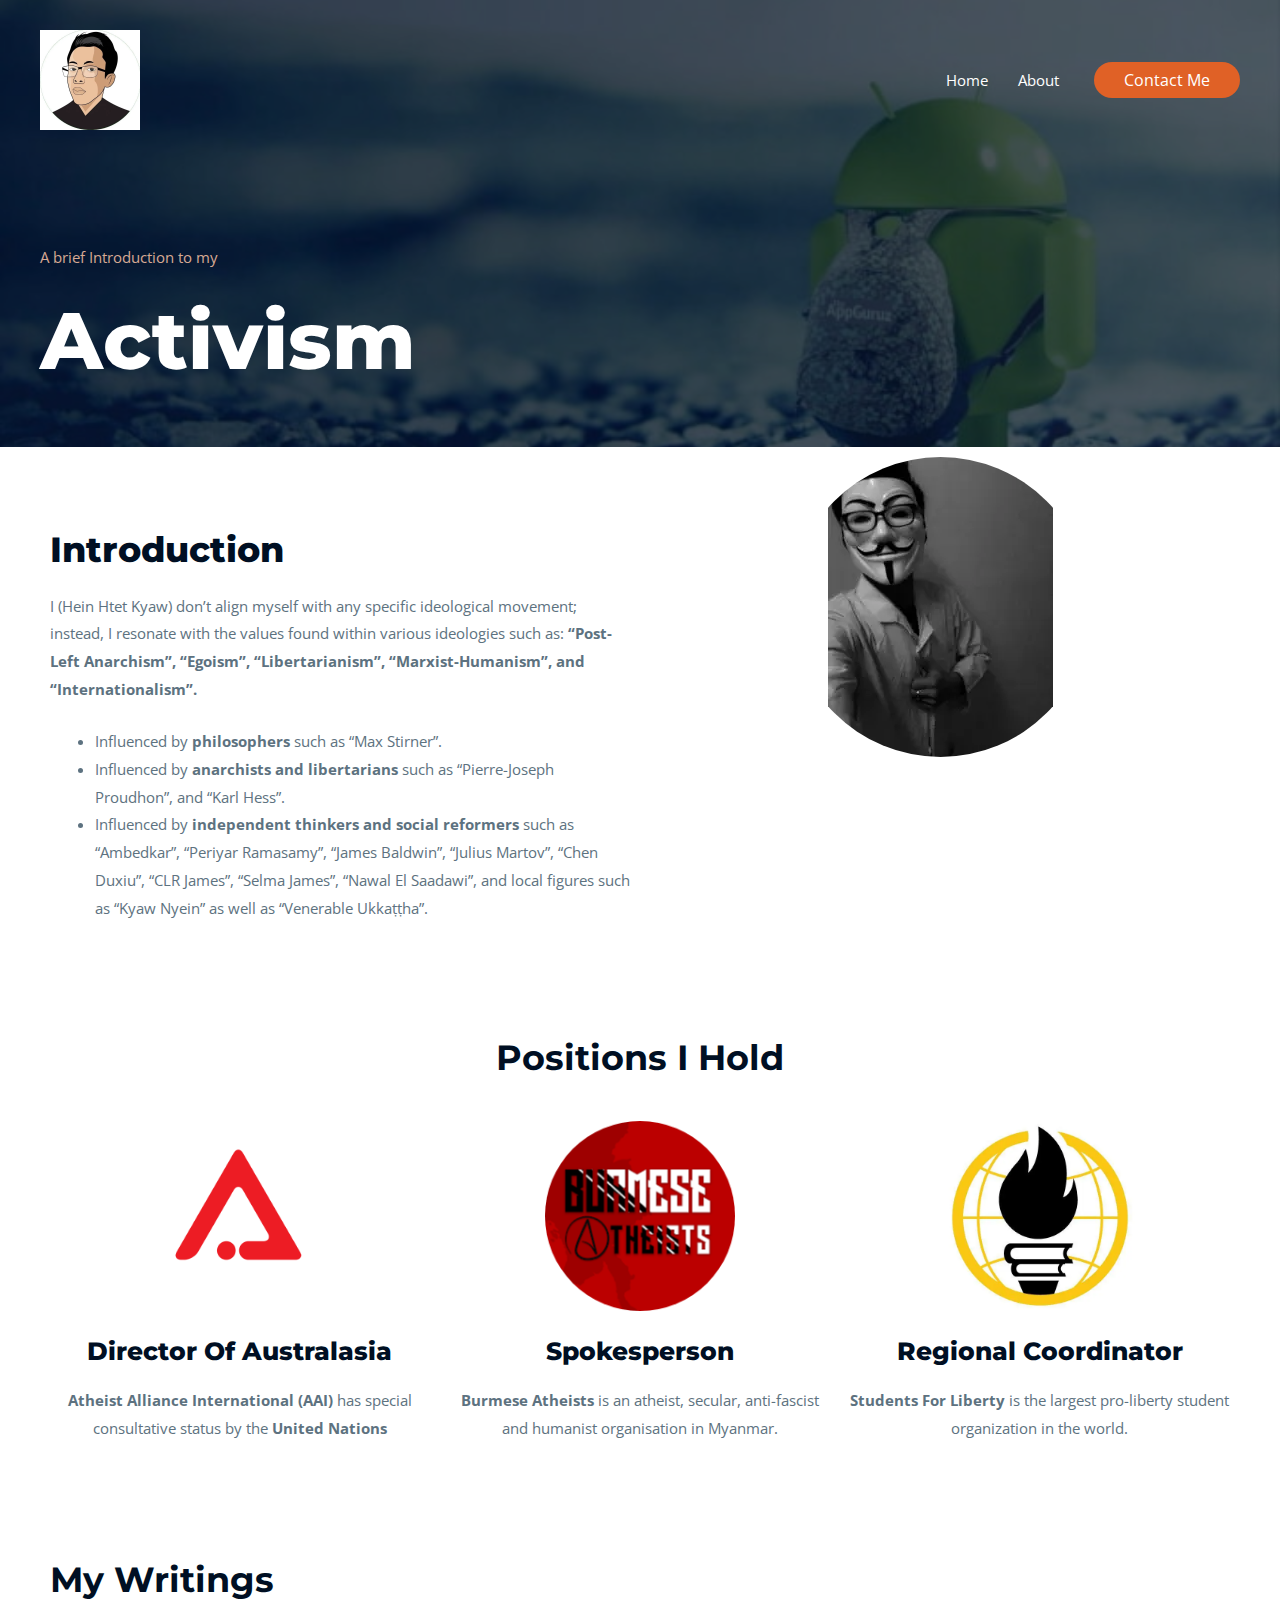
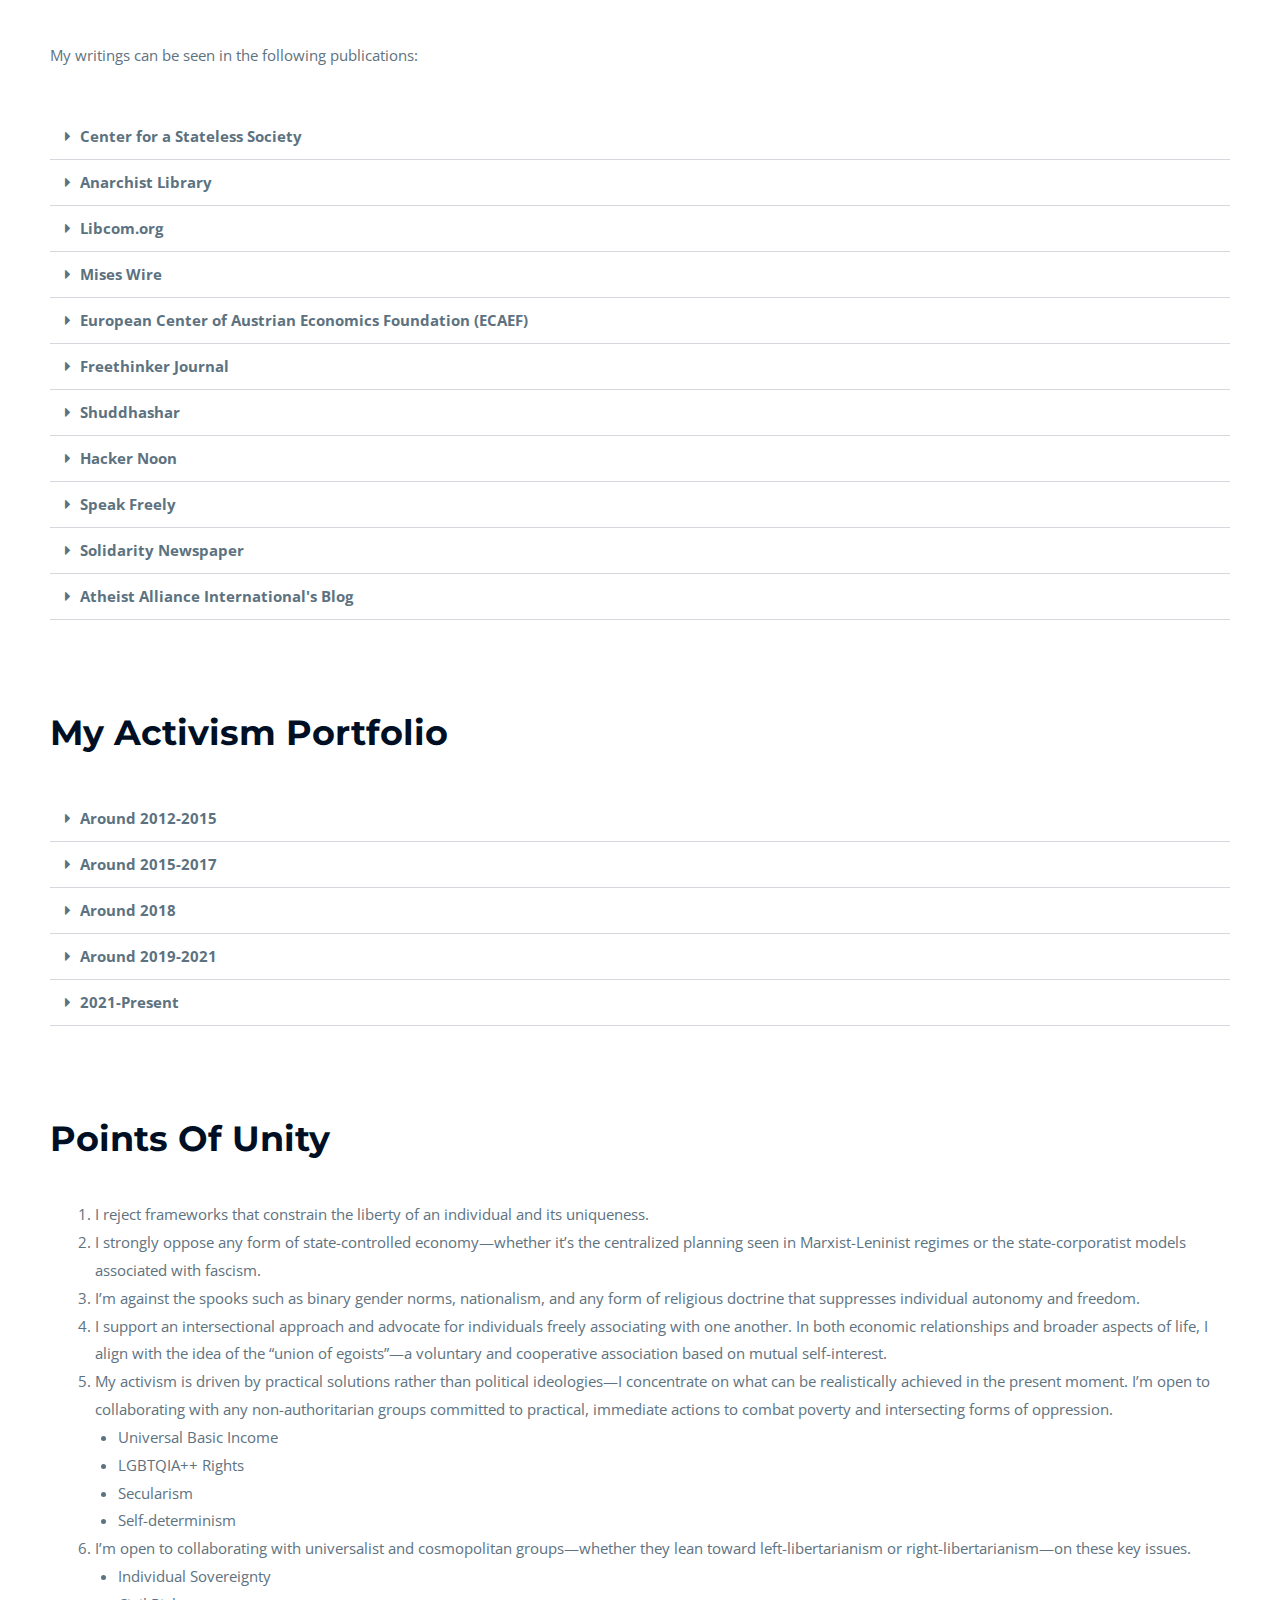
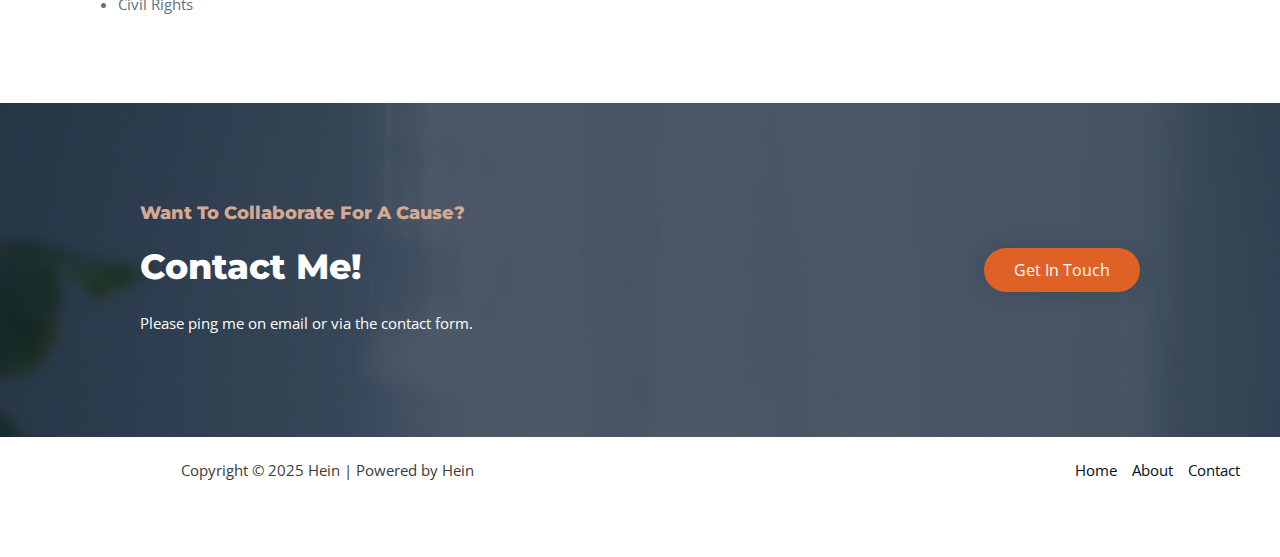
<file: activism.html>
<!DOCTYPE html>
<html lang="en-GB">
<head>
<meta charset="UTF-8">
<meta name="viewport" content="width=device-width, initial-scale=1">
	<link rel="profile" href="https://gmpg.org/xfn/11"> 
	<title>Activism &#8211; Hein</title>
<style>#wpadminbar #wp-admin-bar-wccp_free_top_button .ab-icon:before {
	content: "\f160";
	color: #02CA02;
	top: 3px;
}
#wpadminbar #wp-admin-bar-wccp_free_top_button .ab-icon {
	transform: rotate(45deg);
}</style>
<meta name="robots" content="max-image-preview:large">
	<style>img:is([sizes="auto" i], [sizes^="auto," i]) { contain-intrinsic-size: 3000px 1500px }</style>
	<link rel="dns-prefetch" href="//fonts.googleapis.com">
<link rel="alternate" type="application/rss+xml" title="Hein &raquo; Feed" href="https://heinhtetkyaw.com/feed/">
<link rel="alternate" type="application/rss+xml" title="Hein &raquo; Comments Feed" href="https://heinhtetkyaw.com/comments/feed/">
<script>
window._wpemojiSettings = {"baseUrl":"https:\/\/s.w.org\/images\/core\/emoji\/16.0.1\/72x72\/","ext":".png","svgUrl":"https:\/\/s.w.org\/images\/core\/emoji\/16.0.1\/svg\/","svgExt":".svg","source":{"concatemoji":"https:\/\/heinhtetkyaw.com\/wp-includes\/js\/wp-emoji-release.min.js?ver=6.8.3"}};
/*! This file is auto-generated */
!function(s,n){var o,i,e;function c(e){try{var t={supportTests:e,timestamp:(new Date).valueOf()};sessionStorage.setItem(o,JSON.stringify(t))}catch(e){}}function p(e,t,n){e.clearRect(0,0,e.canvas.width,e.canvas.height),e.fillText(t,0,0);var t=new Uint32Array(e.getImageData(0,0,e.canvas.width,e.canvas.height).data),a=(e.clearRect(0,0,e.canvas.width,e.canvas.height),e.fillText(n,0,0),new Uint32Array(e.getImageData(0,0,e.canvas.width,e.canvas.height).data));return t.every(function(e,t){return e===a[t]})}function u(e,t){e.clearRect(0,0,e.canvas.width,e.canvas.height),e.fillText(t,0,0);for(var n=e.getImageData(16,16,1,1),a=0;a<n.data.length;a++)if(0!==n.data[a])return!1;return!0}function f(e,t,n,a){switch(t){case"flag":return n(e,"🏳️‍⚧️","🏳️​⚧️")?!1:!n(e,"🇨🇶","🇨​🇶")&&!n(e,"🏴󠁧󠁢󠁥󠁮󠁧󠁿","🏴​󠁧​󠁢​󠁥​󠁮​󠁧​󠁿");case"emoji":return!a(e,"🫟")}return!1}function g(e,t,n,a){var r="undefined"!=typeof WorkerGlobalScope&&self instanceof WorkerGlobalScope?new OffscreenCanvas(300,150):s.createElement("canvas"),o=r.getContext("2d",{willReadFrequently:!0}),i=(o.textBaseline="top",o.font="600 32px Arial",{});return e.forEach(function(e){i[e]=t(o,e,n,a)}),i}function t(e){var t=s.createElement("script");t.src=e,t.defer=!0,s.head.appendChild(t)}"undefined"!=typeof Promise&&(o="wpEmojiSettingsSupports",i=["flag","emoji"],n.supports={everything:!0,everythingExceptFlag:!0},e=new Promise(function(e){s.addEventListener("DOMContentLoaded",e,{once:!0})}),new Promise(function(t){var n=function(){try{var e=JSON.parse(sessionStorage.getItem(o));if("object"==typeof e&&"number"==typeof e.timestamp&&(new Date).valueOf()<e.timestamp+604800&&"object"==typeof e.supportTests)return e.supportTests}catch(e){}return null}();if(!n){if("undefined"!=typeof Worker&&"undefined"!=typeof OffscreenCanvas&&"undefined"!=typeof URL&&URL.createObjectURL&&"undefined"!=typeof Blob)try{var e="postMessage("+g.toString()+"("+[JSON.stringify(i),f.toString(),p.toString(),u.toString()].join(",")+"));",a=new Blob([e],{type:"text/javascript"}),r=new Worker(URL.createObjectURL(a),{name:"wpTestEmojiSupports"});return void(r.onmessage=function(e){c(n=e.data),r.terminate(),t(n)})}catch(e){}c(n=g(i,f,p,u))}t(n)}).then(function(e){for(var t in e)n.supports[t]=e[t],n.supports.everything=n.supports.everything&&n.supports[t],"flag"!==t&&(n.supports.everythingExceptFlag=n.supports.everythingExceptFlag&&n.supports[t]);n.supports.everythingExceptFlag=n.supports.everythingExceptFlag&&!n.supports.flag,n.DOMReady=!1,n.readyCallback=function(){n.DOMReady=!0}}).then(function(){return e}).then(function(){var e;n.supports.everything||(n.readyCallback(),(e=n.source||{}).concatemoji?t(e.concatemoji):e.wpemoji&&e.twemoji&&(t(e.twemoji),t(e.wpemoji)))}))}((window,document),window._wpemojiSettings);
</script>

<link rel="stylesheet" id="astra-theme-css-css" href="./css/astra-assets-css-minified-frontend.min.css" media="all">
<style id="astra-theme-css-inline-css">.ast-no-sidebar .entry-content .alignfull {margin-left: calc( -50vw + 50%);margin-right: calc( -50vw + 50%);max-width: 100vw;width: 100vw;}.ast-no-sidebar .entry-content .alignwide {margin-left: calc(-41vw + 50%);margin-right: calc(-41vw + 50%);max-width: unset;width: unset;}.ast-no-sidebar .entry-content .alignfull .alignfull,.ast-no-sidebar .entry-content .alignfull .alignwide,.ast-no-sidebar .entry-content .alignwide .alignfull,.ast-no-sidebar .entry-content .alignwide .alignwide,.ast-no-sidebar .entry-content .wp-block-column .alignfull,.ast-no-sidebar .entry-content .wp-block-column .alignwide{width: 100%;margin-left: auto;margin-right: auto;}.wp-block-gallery,.blocks-gallery-grid {margin: 0;}.wp-block-separator {max-width: 100px;}.wp-block-separator.is-style-wide,.wp-block-separator.is-style-dots {max-width: none;}.entry-content .has-2-columns .wp-block-column:first-child {padding-right: 10px;}.entry-content .has-2-columns .wp-block-column:last-child {padding-left: 10px;}@media (max-width: 782px) {.entry-content .wp-block-columns .wp-block-column {flex-basis: 100%;}.entry-content .has-2-columns .wp-block-column:first-child {padding-right: 0;}.entry-content .has-2-columns .wp-block-column:last-child {padding-left: 0;}}body .entry-content .wp-block-latest-posts {margin-left: 0;}body .entry-content .wp-block-latest-posts li {list-style: none;}.ast-no-sidebar .ast-container .entry-content .wp-block-latest-posts {margin-left: 0;}.ast-header-break-point .entry-content .alignwide {margin-left: auto;margin-right: auto;}.entry-content .blocks-gallery-item img {margin-bottom: auto;}.wp-block-pullquote {border-top: 4px solid #555d66;border-bottom: 4px solid #555d66;color: #40464d;}:root{--ast-post-nav-space:0;--ast-container-default-xlg-padding:6.67em;--ast-container-default-lg-padding:5.67em;--ast-container-default-slg-padding:4.34em;--ast-container-default-md-padding:3.34em;--ast-container-default-sm-padding:6.67em;--ast-container-default-xs-padding:2.4em;--ast-container-default-xxs-padding:1.4em;--ast-code-block-background:#EEEEEE;--ast-comment-inputs-background:#FAFAFA;--ast-normal-container-width:1200px;--ast-narrow-container-width:750px;--ast-blog-title-font-weight:normal;--ast-blog-meta-weight:inherit;--ast-global-color-primary:var(--ast-global-color-5);--ast-global-color-secondary:var(--ast-global-color-4);--ast-global-color-alternate-background:var(--ast-global-color-7);--ast-global-color-subtle-background:var(--ast-global-color-6);--ast-bg-style-guide:#F8FAFC;--ast-shadow-style-guide:0px 0px 4px 0 #00000057;--ast-global-dark-bg-style:#fff;--ast-global-dark-lfs:#fbfbfb;--ast-widget-bg-color:#fafafa;--ast-wc-container-head-bg-color:#fbfbfb;--ast-title-layout-bg:#eeeeee;--ast-search-border-color:#e7e7e7;--ast-lifter-hover-bg:#e6e6e6;--ast-gallery-block-color:#000;--srfm-color-input-label:var(--ast-global-color-2);}html{font-size:93.75%;}a,.page-title{color:#e05414;}a:hover,a:focus{color:#e05414;}body,button,input,select,textarea,.ast-button,.ast-custom-button{font-family:'Open Sans',sans-serif;font-weight:400;font-size:15px;font-size:1rem;}blockquote{color:#122735;}h1,h2,h3,h4,h5,h6,.entry-content :where(h1,h2,h3,h4,h5,h6),.entry-content :where(h1,h2,h3,h4,h5,h6) a,.site-title,.site-title a{font-family:'Montserrat',sans-serif;font-weight:800;text-transform:capitalize;}.ast-site-identity .site-title a{color:var(--ast-global-color-2);}.site-title{font-size:35px;font-size:2.3333333333333rem;display:none;}header .custom-logo-link img{max-width:100px;width:100px;}.astra-logo-svg{width:100px;}.site-header .site-description{font-size:15px;font-size:1rem;display:none;}.entry-title{font-size:30px;font-size:2rem;}.archive .ast-article-post .ast-article-inner,.blog .ast-article-post .ast-article-inner,.archive .ast-article-post .ast-article-inner:hover,.blog .ast-article-post .ast-article-inner:hover{overflow:hidden;}h1,.entry-content :where(h1),.entry-content :where(h1) a{font-size:80px;font-size:5.3333333333333rem;font-family:'Montserrat',sans-serif;line-height:1.4em;text-transform:capitalize;}h2,.entry-content :where(h2),.entry-content :where(h2) a{font-size:35px;font-size:2.3333333333333rem;font-family:'Montserrat',sans-serif;line-height:1.3em;text-transform:capitalize;}h3,.entry-content :where(h3),.entry-content :where(h3) a{font-size:25px;font-size:1.6666666666667rem;font-family:'Montserrat',sans-serif;line-height:1.3em;text-transform:capitalize;}h4,.entry-content :where(h4),.entry-content :where(h4) a{font-size:20px;font-size:1.3333333333333rem;line-height:1.2em;font-family:'Montserrat',sans-serif;text-transform:capitalize;}h5,.entry-content :where(h5),.entry-content :where(h5) a{font-size:18px;font-size:1.2rem;line-height:1.2em;font-family:'Montserrat',sans-serif;text-transform:capitalize;}h6,.entry-content :where(h6),.entry-content :where(h6) a{font-size:15px;font-size:1rem;line-height:1.25em;font-family:'Montserrat',sans-serif;text-transform:capitalize;}::selection{background-color:#e05414;color:#ffffff;}body,h1,h2,h3,h4,h5,h6,.entry-title a,.entry-content :where(h1,h2,h3,h4,h5,h6),.entry-content :where(h1,h2,h3,h4,h5,h6) a{color:#5d7280;}.tagcloud a:hover,.tagcloud a:focus,.tagcloud a.current-item{color:#ffffff;border-color:#e05414;background-color:#e05414;}input:focus,input[type="text"]:focus,input[type="email"]:focus,input[type="url"]:focus,input[type="password"]:focus,input[type="reset"]:focus,input[type="search"]:focus,textarea:focus{border-color:#e05414;}input[type="radio"]:checked,input[type=reset],input[type="checkbox"]:checked,input[type="checkbox"]:hover:checked,input[type="checkbox"]:focus:checked,input[type=range]::-webkit-slider-thumb{border-color:#e05414;background-color:#e05414;box-shadow:none;}.site-footer a:hover + .post-count,.site-footer a:focus + .post-count{background:#e05414;border-color:#e05414;}.single .nav-links .nav-previous,.single .nav-links .nav-next{color:#e05414;}.entry-meta,.entry-meta *{line-height:1.45;color:#e05414;}.entry-meta a:not(.ast-button):hover,.entry-meta a:not(.ast-button):hover *,.entry-meta a:not(.ast-button):focus,.entry-meta a:not(.ast-button):focus *,.page-links > .page-link,.page-links .page-link:hover,.post-navigation a:hover{color:#e05414;}#cat option,.secondary .calendar_wrap thead a,.secondary .calendar_wrap thead a:visited{color:#e05414;}.secondary .calendar_wrap #today,.ast-progress-val span{background:#e05414;}.secondary a:hover + .post-count,.secondary a:focus + .post-count{background:#e05414;border-color:#e05414;}.calendar_wrap #today > a{color:#ffffff;}.page-links .page-link,.single .post-navigation a{color:#e05414;}.ast-header-break-point .main-header-bar .ast-button-wrap .menu-toggle{border-radius:5px;}.ast-search-menu-icon .search-form button.search-submit{padding:0 4px;}.ast-search-menu-icon form.search-form{padding-right:0;}.ast-search-menu-icon.slide-search input.search-field{width:0;}.ast-header-search .ast-search-menu-icon.ast-dropdown-active .search-form,.ast-header-search .ast-search-menu-icon.ast-dropdown-active .search-field:focus{transition:all 0.2s;}.search-form input.search-field:focus{outline:none;}.widget-title,.widget .wp-block-heading{font-size:21px;font-size:1.4rem;color:#5d7280;}.ast-search-menu-icon.slide-search a:focus-visible:focus-visible,.astra-search-icon:focus-visible,#close:focus-visible,a:focus-visible,.ast-menu-toggle:focus-visible,.site .skip-link:focus-visible,.wp-block-loginout input:focus-visible,.wp-block-search.wp-block-search__button-inside .wp-block-search__inside-wrapper,.ast-header-navigation-arrow:focus-visible,.ast-orders-table__row .ast-orders-table__cell:focus-visible,a#ast-apply-coupon:focus-visible,#ast-apply-coupon:focus-visible,#close:focus-visible,.button.search-submit:focus-visible,#search_submit:focus,.normal-search:focus-visible,.ast-header-account-wrap:focus-visible,.astra-cart-drawer-close:focus,.ast-single-variation:focus,.ast-button:focus{outline-style:dotted;outline-color:inherit;outline-width:thin;}input:focus,input[type="text"]:focus,input[type="email"]:focus,input[type="url"]:focus,input[type="password"]:focus,input[type="reset"]:focus,input[type="search"]:focus,input[type="number"]:focus,textarea:focus,.wp-block-search__input:focus,[data-section="section-header-mobile-trigger"] .ast-button-wrap .ast-mobile-menu-trigger-minimal:focus,.ast-mobile-popup-drawer.active .menu-toggle-close:focus,#ast-scroll-top:focus,#coupon_code:focus,#ast-coupon-code:focus{border-style:dotted;border-color:inherit;border-width:thin;}input{outline:none;}.ast-logo-title-inline .site-logo-img{padding-right:1em;}.site-logo-img img{ transition:all 0.2s linear;}body .ast-oembed-container *{position:absolute;top:0;width:100%;height:100%;left:0;}body .wp-block-embed-pocket-casts .ast-oembed-container *{position:unset;}.ast-single-post-featured-section + article {margin-top: 2em;}.site-content .ast-single-post-featured-section img {width: 100%;overflow: hidden;object-fit: cover;}.site > .ast-single-related-posts-container {margin-top: 0;}@media (min-width: 922px) {.ast-desktop .ast-container--narrow {max-width: var(--ast-narrow-container-width);margin: 0 auto;}}.ast-page-builder-template .hentry {margin: 0;}.ast-page-builder-template .site-content > .ast-container {max-width: 100%;padding: 0;}.ast-page-builder-template .site .site-content #primary {padding: 0;margin: 0;}.ast-page-builder-template .no-results {text-align: center;margin: 4em auto;}.ast-page-builder-template .ast-pagination {padding: 2em;}.ast-page-builder-template .entry-header.ast-no-title.ast-no-thumbnail {margin-top: 0;}.ast-page-builder-template .entry-header.ast-header-without-markup {margin-top: 0;margin-bottom: 0;}.ast-page-builder-template .entry-header.ast-no-title.ast-no-meta {margin-bottom: 0;}.ast-page-builder-template.single .post-navigation {padding-bottom: 2em;}.ast-page-builder-template.single-post .site-content > .ast-container {max-width: 100%;}.ast-page-builder-template .entry-header {margin-top: 4em;margin-left: auto;margin-right: auto;padding-left: 20px;padding-right: 20px;}.single.ast-page-builder-template .entry-header {padding-left: 20px;padding-right: 20px;}.ast-page-builder-template .ast-archive-description {margin: 4em auto 0;padding-left: 20px;padding-right: 20px;}.ast-page-builder-template.ast-no-sidebar .entry-content .alignwide {margin-left: 0;margin-right: 0;}@media (max-width:921.9px){#ast-desktop-header{display:none;}}@media (min-width:922px){#ast-mobile-header{display:none;}}.wp-block-buttons.aligncenter{justify-content:center;}@media (max-width:782px){.entry-content .wp-block-columns .wp-block-column{margin-left:0px;}}.wp-block-image.aligncenter{margin-left:auto;margin-right:auto;}.wp-block-table.aligncenter{margin-left:auto;margin-right:auto;}.wp-block-buttons .wp-block-button.is-style-outline .wp-block-button__link.wp-element-button,.ast-outline-button,.wp-block-uagb-buttons-child .uagb-buttons-repeater.ast-outline-button{border-color:#e06126;border-top-width:2px;border-right-width:2px;border-bottom-width:2px;border-left-width:2px;font-family:inherit;font-weight:inherit;font-size:16px;font-size:1.0666666666667rem;line-height:1em;border-top-left-radius:50px;border-top-right-radius:50px;border-bottom-right-radius:50px;border-bottom-left-radius:50px;}.wp-block-button.is-style-outline .wp-block-button__link:hover,.wp-block-buttons .wp-block-button.is-style-outline .wp-block-button__link:focus,.wp-block-buttons .wp-block-button.is-style-outline > .wp-block-button__link:not(.has-text-color):hover,.wp-block-buttons .wp-block-button.wp-block-button__link.is-style-outline:not(.has-text-color):hover,.ast-outline-button:hover,.ast-outline-button:focus,.wp-block-uagb-buttons-child .uagb-buttons-repeater.ast-outline-button:hover,.wp-block-uagb-buttons-child .uagb-buttons-repeater.ast-outline-button:focus{background-color:#e04700;}.wp-block-button .wp-block-button__link.wp-element-button.is-style-outline:not(.has-background),.wp-block-button.is-style-outline>.wp-block-button__link.wp-element-button:not(.has-background),.ast-outline-button{background-color:#e06126;}.entry-content[data-ast-blocks-layout] > figure{margin-bottom:1em;}@media (max-width:921px){.ast-separate-container #primary,.ast-separate-container #secondary{padding:1.5em 0;}#primary,#secondary{padding:1.5em 0;margin:0;}.ast-left-sidebar #content > .ast-container{display:flex;flex-direction:column-reverse;width:100%;}.ast-separate-container .ast-article-post,.ast-separate-container .ast-article-single{padding:1.5em 2.14em;}.ast-author-box img.avatar{margin:20px 0 0 0;}}@media (min-width:922px){.ast-separate-container.ast-right-sidebar #primary,.ast-separate-container.ast-left-sidebar #primary{border:0;}.search-no-results.ast-separate-container #primary{margin-bottom:4em;}}.elementor-widget-button .elementor-button{border-style:solid;text-decoration:none;border-top-width:0;border-right-width:0;border-left-width:0;border-bottom-width:0;}body .elementor-button.elementor-size-sm,body .elementor-button.elementor-size-xs,body .elementor-button.elementor-size-md,body .elementor-button.elementor-size-lg,body .elementor-button.elementor-size-xl,body .elementor-button{border-top-left-radius:50px;border-top-right-radius:50px;border-bottom-right-radius:50px;border-bottom-left-radius:50px;padding-top:14px;padding-right:30px;padding-bottom:14px;padding-left:30px;}.elementor-widget-button .elementor-button{border-color:#e06126;background-color:#e06126;}.elementor-widget-button .elementor-button:hover,.elementor-widget-button .elementor-button:focus{color:#ffffff;background-color:#e04700;border-color:#e04700;}.wp-block-button .wp-block-button__link ,.elementor-widget-button .elementor-button,.elementor-widget-button .elementor-button:visited{color:#ffffff;}.elementor-widget-button .elementor-button{font-size:16px;font-size:1.0666666666667rem;line-height:1em;}body .elementor-button.elementor-size-sm,body .elementor-button.elementor-size-xs,body .elementor-button.elementor-size-md,body .elementor-button.elementor-size-lg,body .elementor-button.elementor-size-xl,body .elementor-button{font-size:16px;font-size:1.0666666666667rem;}.wp-block-button .wp-block-button__link:hover,.wp-block-button .wp-block-button__link:focus{color:#ffffff;background-color:#e04700;border-color:#e04700;}.elementor-widget-heading h1.elementor-heading-title{line-height:1.4em;}.elementor-widget-heading h2.elementor-heading-title{line-height:1.3em;}.elementor-widget-heading h3.elementor-heading-title{line-height:1.3em;}.elementor-widget-heading h4.elementor-heading-title{line-height:1.2em;}.elementor-widget-heading h5.elementor-heading-title{line-height:1.2em;}.elementor-widget-heading h6.elementor-heading-title{line-height:1.25em;}.wp-block-button .wp-block-button__link{border-top-width:0;border-right-width:0;border-left-width:0;border-bottom-width:0;border-color:#e06126;background-color:#e06126;color:#ffffff;font-family:inherit;font-weight:inherit;line-height:1em;font-size:16px;font-size:1.0666666666667rem;border-top-left-radius:50px;border-top-right-radius:50px;border-bottom-right-radius:50px;border-bottom-left-radius:50px;padding-top:14px;padding-right:30px;padding-bottom:14px;padding-left:30px;}.menu-toggle,button,.ast-button,.ast-custom-button,.button,input#submit,input[type="button"],input[type="submit"],input[type="reset"]{border-style:solid;border-top-width:0;border-right-width:0;border-left-width:0;border-bottom-width:0;color:#ffffff;border-color:#e06126;background-color:#e06126;padding-top:14px;padding-right:30px;padding-bottom:14px;padding-left:30px;font-family:inherit;font-weight:inherit;font-size:16px;font-size:1.0666666666667rem;line-height:1em;border-top-left-radius:50px;border-top-right-radius:50px;border-bottom-right-radius:50px;border-bottom-left-radius:50px;}button:focus,.menu-toggle:hover,button:hover,.ast-button:hover,.ast-custom-button:hover .button:hover,.ast-custom-button:hover ,input[type=reset]:hover,input[type=reset]:focus,input#submit:hover,input#submit:focus,input[type="button"]:hover,input[type="button"]:focus,input[type="submit"]:hover,input[type="submit"]:focus{color:#ffffff;background-color:#e04700;border-color:#e04700;}@media (max-width:921px){.ast-mobile-header-stack .main-header-bar .ast-search-menu-icon{display:inline-block;}.ast-header-break-point.ast-header-custom-item-outside .ast-mobile-header-stack .main-header-bar .ast-search-icon{margin:0;}.ast-comment-avatar-wrap img{max-width:2.5em;}.ast-comment-meta{padding:0 1.8888em 1.3333em;}.ast-separate-container .ast-comment-list li.depth-1{padding:1.5em 2.14em;}.ast-separate-container .comment-respond{padding:2em 2.14em;}}@media (min-width:544px){.ast-container{max-width:100%;}}@media (max-width:544px){.ast-separate-container .ast-article-post,.ast-separate-container .ast-article-single,.ast-separate-container .comments-title,.ast-separate-container .ast-archive-description{padding:1.5em 1em;}.ast-separate-container #content .ast-container{padding-left:0.54em;padding-right:0.54em;}.ast-separate-container .ast-comment-list .bypostauthor{padding:.5em;}.ast-search-menu-icon.ast-dropdown-active .search-field{width:170px;}} #ast-mobile-header .ast-site-header-cart-li a{pointer-events:none;}.ast-no-sidebar.ast-separate-container .entry-content .alignfull {margin-left: -6.67em;margin-right: -6.67em;width: auto;}@media (max-width: 1200px) {.ast-no-sidebar.ast-separate-container .entry-content .alignfull {margin-left: -2.4em;margin-right: -2.4em;}}@media (max-width: 768px) {.ast-no-sidebar.ast-separate-container .entry-content .alignfull {margin-left: -2.14em;margin-right: -2.14em;}}@media (max-width: 544px) {.ast-no-sidebar.ast-separate-container .entry-content .alignfull {margin-left: -1em;margin-right: -1em;}}.ast-no-sidebar.ast-separate-container .entry-content .alignwide {margin-left: -20px;margin-right: -20px;}.ast-no-sidebar.ast-separate-container .entry-content .wp-block-column .alignfull,.ast-no-sidebar.ast-separate-container .entry-content .wp-block-column .alignwide {margin-left: auto;margin-right: auto;width: 100%;}@media (max-width:921px){.site-title{display:none;}.site-header .site-description{display:none;}h1,.entry-content :where(h1),.entry-content :where(h1) a{font-size:50px;}h2,.entry-content :where(h2),.entry-content :where(h2) a{font-size:35px;}h3,.entry-content :where(h3),.entry-content :where(h3) a{font-size:22px;}h4,.entry-content :where(h4),.entry-content :where(h4) a{font-size:20px;font-size:1.3333333333333rem;}h5,.entry-content :where(h5),.entry-content :where(h5) a{font-size:18px;font-size:1.2rem;}h6,.entry-content :where(h6),.entry-content :where(h6) a{font-size:15px;font-size:1rem;}}@media (max-width:544px){.site-title{display:none;}.site-header .site-description{display:none;}h1,.entry-content :where(h1),.entry-content :where(h1) a{font-size:40px;}h2,.entry-content :where(h2),.entry-content :where(h2) a{font-size:25px;}h3,.entry-content :where(h3),.entry-content :where(h3) a{font-size:20px;}}@media (max-width:921px){html{font-size:85.5%;}}@media (max-width:544px){html{font-size:85.5%;}}@media (min-width:922px){.ast-container{max-width:1240px;}}@font-face {font-family: "Astra";src: url(./fonts/astra.woff) format("woff"),url(./fonts/astra.ttf) format("truetype"),url(https://heinhtetkyaw.com/wp-content/themes/astra/assets/fonts/astra.svg#astra) format("svg");font-weight: normal;font-style: normal;font-display: fallback;}@media (min-width:922px){.main-header-menu .sub-menu .menu-item.ast-left-align-sub-menu:hover > .sub-menu,.main-header-menu .sub-menu .menu-item.ast-left-align-sub-menu.focus > .sub-menu{margin-left:-2px;}}.ast-theme-transparent-header [data-section="section-header-mobile-trigger"] .ast-button-wrap .ast-mobile-menu-trigger-fill,.ast-theme-transparent-header [data-section="section-header-mobile-trigger"] .ast-button-wrap .ast-mobile-menu-trigger-minimal{border:none;}.site .comments-area{padding-bottom:3em;}.astra-icon-down_arrow::after {content: "\e900";font-family: Astra;}.astra-icon-close::after {content: "\e5cd";font-family: Astra;}.astra-icon-drag_handle::after {content: "\e25d";font-family: Astra;}.astra-icon-format_align_justify::after {content: "\e235";font-family: Astra;}.astra-icon-menu::after {content: "\e5d2";font-family: Astra;}.astra-icon-reorder::after {content: "\e8fe";font-family: Astra;}.astra-icon-search::after {content: "\e8b6";font-family: Astra;}.astra-icon-zoom_in::after {content: "\e56b";font-family: Astra;}.astra-icon-check-circle::after {content: "\e901";font-family: Astra;}.astra-icon-shopping-cart::after {content: "\f07a";font-family: Astra;}.astra-icon-shopping-bag::after {content: "\f290";font-family: Astra;}.astra-icon-shopping-basket::after {content: "\f291";font-family: Astra;}.astra-icon-circle-o::after {content: "\e903";font-family: Astra;}.astra-icon-certificate::after {content: "\e902";font-family: Astra;}blockquote {padding: 1.2em;}:root .has-ast-global-color-0-color{color:var(--ast-global-color-0);}:root .has-ast-global-color-0-background-color{background-color:var(--ast-global-color-0);}:root .wp-block-button .has-ast-global-color-0-color{color:var(--ast-global-color-0);}:root .wp-block-button .has-ast-global-color-0-background-color{background-color:var(--ast-global-color-0);}:root .has-ast-global-color-1-color{color:var(--ast-global-color-1);}:root .has-ast-global-color-1-background-color{background-color:var(--ast-global-color-1);}:root .wp-block-button .has-ast-global-color-1-color{color:var(--ast-global-color-1);}:root .wp-block-button .has-ast-global-color-1-background-color{background-color:var(--ast-global-color-1);}:root .has-ast-global-color-2-color{color:var(--ast-global-color-2);}:root .has-ast-global-color-2-background-color{background-color:var(--ast-global-color-2);}:root .wp-block-button .has-ast-global-color-2-color{color:var(--ast-global-color-2);}:root .wp-block-button .has-ast-global-color-2-background-color{background-color:var(--ast-global-color-2);}:root .has-ast-global-color-3-color{color:var(--ast-global-color-3);}:root .has-ast-global-color-3-background-color{background-color:var(--ast-global-color-3);}:root .wp-block-button .has-ast-global-color-3-color{color:var(--ast-global-color-3);}:root .wp-block-button .has-ast-global-color-3-background-color{background-color:var(--ast-global-color-3);}:root .has-ast-global-color-4-color{color:var(--ast-global-color-4);}:root .has-ast-global-color-4-background-color{background-color:var(--ast-global-color-4);}:root .wp-block-button .has-ast-global-color-4-color{color:var(--ast-global-color-4);}:root .wp-block-button .has-ast-global-color-4-background-color{background-color:var(--ast-global-color-4);}:root .has-ast-global-color-5-color{color:var(--ast-global-color-5);}:root .has-ast-global-color-5-background-color{background-color:var(--ast-global-color-5);}:root .wp-block-button .has-ast-global-color-5-color{color:var(--ast-global-color-5);}:root .wp-block-button .has-ast-global-color-5-background-color{background-color:var(--ast-global-color-5);}:root .has-ast-global-color-6-color{color:var(--ast-global-color-6);}:root .has-ast-global-color-6-background-color{background-color:var(--ast-global-color-6);}:root .wp-block-button .has-ast-global-color-6-color{color:var(--ast-global-color-6);}:root .wp-block-button .has-ast-global-color-6-background-color{background-color:var(--ast-global-color-6);}:root .has-ast-global-color-7-color{color:var(--ast-global-color-7);}:root .has-ast-global-color-7-background-color{background-color:var(--ast-global-color-7);}:root .wp-block-button .has-ast-global-color-7-color{color:var(--ast-global-color-7);}:root .wp-block-button .has-ast-global-color-7-background-color{background-color:var(--ast-global-color-7);}:root .has-ast-global-color-8-color{color:var(--ast-global-color-8);}:root .has-ast-global-color-8-background-color{background-color:var(--ast-global-color-8);}:root .wp-block-button .has-ast-global-color-8-color{color:var(--ast-global-color-8);}:root .wp-block-button .has-ast-global-color-8-background-color{background-color:var(--ast-global-color-8);}:root{--ast-global-color-0:#0170B9;--ast-global-color-1:#3a3a3a;--ast-global-color-2:#3a3a3a;--ast-global-color-3:#4B4F58;--ast-global-color-4:#F5F5F5;--ast-global-color-5:#FFFFFF;--ast-global-color-6:#E5E5E5;--ast-global-color-7:#424242;--ast-global-color-8:#000000;}:root {--ast-border-color : #dddddd;}.ast-single-entry-banner {-js-display: flex;display: flex;flex-direction: column;justify-content: center;text-align: center;position: relative;background: var(--ast-title-layout-bg);}.ast-single-entry-banner[data-banner-layout="layout-1"] {max-width: 1200px;background: inherit;padding: 20px 0;}.ast-single-entry-banner[data-banner-width-type="custom"] {margin: 0 auto;width: 100%;}.ast-single-entry-banner + .site-content .entry-header {margin-bottom: 0;}.site .ast-author-avatar {--ast-author-avatar-size: ;}a.ast-underline-text {text-decoration: underline;}.ast-container > .ast-terms-link {position: relative;display: block;}a.ast-button.ast-badge-tax {padding: 4px 8px;border-radius: 3px;font-size: inherit;}header.entry-header:not(.related-entry-header) .entry-title{font-size:30px;font-size:2rem;}header.entry-header:not(.related-entry-header) > *:not(:last-child){margin-bottom:10px;}.ast-archive-entry-banner {-js-display: flex;display: flex;flex-direction: column;justify-content: center;text-align: center;position: relative;background: var(--ast-title-layout-bg);}.ast-archive-entry-banner[data-banner-width-type="custom"] {margin: 0 auto;width: 100%;}.ast-archive-entry-banner[data-banner-layout="layout-1"] {background: inherit;padding: 20px 0;text-align: left;}body.archive .ast-archive-description{max-width:1200px;width:100%;text-align:left;padding-top:3em;padding-right:3em;padding-bottom:3em;padding-left:3em;}body.archive .ast-archive-description .ast-archive-title,body.archive .ast-archive-description .ast-archive-title *{font-size:40px;font-size:2.6666666666667rem;text-transform:capitalize;}body.archive .ast-archive-description > *:not(:last-child){margin-bottom:10px;}@media (max-width:921px){body.archive .ast-archive-description{text-align:left;}}@media (max-width:544px){body.archive .ast-archive-description{text-align:left;}}@media (min-width:921px){.ast-theme-transparent-header #masthead{position:absolute;left:0;right:0;}.ast-theme-transparent-header .main-header-bar,.ast-theme-transparent-header.ast-header-break-point .main-header-bar{background:none;}body.elementor-editor-active.ast-theme-transparent-header #masthead,.fl-builder-edit .ast-theme-transparent-header #masthead,body.vc_editor.ast-theme-transparent-header #masthead,body.brz-ed.ast-theme-transparent-header #masthead{z-index:0;}.ast-header-break-point.ast-replace-site-logo-transparent.ast-theme-transparent-header .custom-mobile-logo-link{display:none;}.ast-header-break-point.ast-replace-site-logo-transparent.ast-theme-transparent-header .transparent-custom-logo{display:inline-block;}.ast-theme-transparent-header .ast-above-header,.ast-theme-transparent-header .ast-above-header.ast-above-header-bar{background-image:none;background-color:transparent;}.ast-theme-transparent-header .ast-below-header,.ast-theme-transparent-header .ast-below-header.ast-below-header-bar{background-image:none;background-color:transparent;}}.ast-theme-transparent-header .ast-builder-menu .main-header-menu,.ast-theme-transparent-header .ast-builder-menu .main-header-menu .menu-link,.ast-theme-transparent-header [CLASS*="ast-builder-menu-"] .main-header-menu .menu-item > .menu-link,.ast-theme-transparent-header .ast-masthead-custom-menu-items,.ast-theme-transparent-header .ast-masthead-custom-menu-items a,.ast-theme-transparent-header .ast-builder-menu .main-header-menu .menu-item > .ast-menu-toggle,.ast-theme-transparent-header .ast-builder-menu .main-header-menu .menu-item > .ast-menu-toggle,.ast-theme-transparent-header .ast-above-header-navigation a,.ast-header-break-point.ast-theme-transparent-header .ast-above-header-navigation a,.ast-header-break-point.ast-theme-transparent-header .ast-above-header-navigation > ul.ast-above-header-menu > .menu-item-has-children:not(.current-menu-item) > .ast-menu-toggle,.ast-theme-transparent-header .ast-below-header-menu,.ast-theme-transparent-header .ast-below-header-menu a,.ast-header-break-point.ast-theme-transparent-header .ast-below-header-menu a,.ast-header-break-point.ast-theme-transparent-header .ast-below-header-menu,.ast-theme-transparent-header .main-header-menu .menu-link{color:#ffffff;}.ast-theme-transparent-header .ast-builder-menu .main-header-menu .menu-item:hover > .menu-link,.ast-theme-transparent-header .ast-builder-menu .main-header-menu .menu-item:hover > .ast-menu-toggle,.ast-theme-transparent-header .ast-builder-menu .main-header-menu .ast-masthead-custom-menu-items a:hover,.ast-theme-transparent-header .ast-builder-menu .main-header-menu .focus > .menu-link,.ast-theme-transparent-header .ast-builder-menu .main-header-menu .focus > .ast-menu-toggle,.ast-theme-transparent-header .ast-builder-menu .main-header-menu .current-menu-item > .menu-link,.ast-theme-transparent-header .ast-builder-menu .main-header-menu .current-menu-ancestor > .menu-link,.ast-theme-transparent-header .ast-builder-menu .main-header-menu .current-menu-item > .ast-menu-toggle,.ast-theme-transparent-header .ast-builder-menu .main-header-menu .current-menu-ancestor > .ast-menu-toggle,.ast-theme-transparent-header [CLASS*="ast-builder-menu-"] .main-header-menu .current-menu-item > .menu-link,.ast-theme-transparent-header [CLASS*="ast-builder-menu-"] .main-header-menu .current-menu-ancestor > .menu-link,.ast-theme-transparent-header [CLASS*="ast-builder-menu-"] .main-header-menu .current-menu-item > .ast-menu-toggle,.ast-theme-transparent-header [CLASS*="ast-builder-menu-"] .main-header-menu .current-menu-ancestor > .ast-menu-toggle,.ast-theme-transparent-header .main-header-menu .menu-item:hover > .menu-link,.ast-theme-transparent-header .main-header-menu .current-menu-item > .menu-link,.ast-theme-transparent-header .main-header-menu .current-menu-ancestor > .menu-link{color:#f98416;}.ast-theme-transparent-header .ast-builder-menu .main-header-menu .menu-item .sub-menu .menu-link,.ast-theme-transparent-header .main-header-menu .menu-item .sub-menu .menu-link{background-color:transparent;}@media (max-width:921px){.ast-theme-transparent-header #masthead{position:absolute;left:0;right:0;}.ast-theme-transparent-header .main-header-bar,.ast-theme-transparent-header.ast-header-break-point .main-header-bar{background:none;}body.elementor-editor-active.ast-theme-transparent-header #masthead,.fl-builder-edit .ast-theme-transparent-header #masthead,body.vc_editor.ast-theme-transparent-header #masthead,body.brz-ed.ast-theme-transparent-header #masthead{z-index:0;}.ast-header-break-point.ast-replace-site-logo-transparent.ast-theme-transparent-header .custom-mobile-logo-link{display:none;}.ast-header-break-point.ast-replace-site-logo-transparent.ast-theme-transparent-header .transparent-custom-logo{display:inline-block;}.ast-theme-transparent-header .ast-above-header,.ast-theme-transparent-header .ast-above-header.ast-above-header-bar{background-image:none;background-color:transparent;}.ast-theme-transparent-header .ast-below-header,.ast-theme-transparent-header .ast-below-header.ast-below-header-bar{background-image:none;background-color:transparent;}}@media (max-width:921px){.ast-theme-transparent-header .ast-builder-menu .main-header-menu,.ast-theme-transparent-header .ast-builder-menu .main-header-menu .menu-link,.ast-theme-transparent-header [CLASS*="ast-builder-menu-"] .main-header-menu .menu-item > .menu-link,.ast-theme-transparent-header .ast-masthead-custom-menu-items,.ast-theme-transparent-header .ast-masthead-custom-menu-items a,.ast-theme-transparent-header .ast-builder-menu .main-header-menu .menu-item > .ast-menu-toggle,.ast-theme-transparent-header .ast-builder-menu .main-header-menu .menu-item > .ast-menu-toggle,.ast-theme-transparent-header .main-header-menu .menu-link{color:#000000;}.ast-theme-transparent-header .ast-builder-menu .main-header-menu .menu-item:hover > .menu-link,.ast-theme-transparent-header .ast-builder-menu .main-header-menu .menu-item:hover > .ast-menu-toggle,.ast-theme-transparent-header .ast-builder-menu .main-header-menu .ast-masthead-custom-menu-items a:hover,.ast-theme-transparent-header .ast-builder-menu .main-header-menu .focus > .menu-link,.ast-theme-transparent-header .ast-builder-menu .main-header-menu .focus > .ast-menu-toggle,.ast-theme-transparent-header .ast-builder-menu .main-header-menu .current-menu-item > .menu-link,.ast-theme-transparent-header .ast-builder-menu .main-header-menu .current-menu-ancestor > .menu-link,.ast-theme-transparent-header .ast-builder-menu .main-header-menu .current-menu-item > .ast-menu-toggle,.ast-theme-transparent-header .ast-builder-menu .main-header-menu .current-menu-ancestor > .ast-menu-toggle,.ast-theme-transparent-header [CLASS*="ast-builder-menu-"] .main-header-menu .current-menu-item > .menu-link,.ast-theme-transparent-header [CLASS*="ast-builder-menu-"] .main-header-menu .current-menu-ancestor > .menu-link,.ast-theme-transparent-header [CLASS*="ast-builder-menu-"] .main-header-menu .current-menu-item > .ast-menu-toggle,.ast-theme-transparent-header [CLASS*="ast-builder-menu-"] .main-header-menu .current-menu-ancestor > .ast-menu-toggle,.ast-theme-transparent-header .main-header-menu .menu-item:hover > .menu-link,.ast-theme-transparent-header .main-header-menu .current-menu-item > .menu-link,.ast-theme-transparent-header .main-header-menu .current-menu-ancestor > .menu-link{color:#e05414;}}.ast-theme-transparent-header #ast-desktop-header > .ast-main-header-wrap > .main-header-bar,.ast-theme-transparent-header.ast-header-break-point #ast-mobile-header > .ast-main-header-wrap > .main-header-bar{border-bottom-style:none;}.ast-breadcrumbs .trail-browse,.ast-breadcrumbs .trail-items,.ast-breadcrumbs .trail-items li{display:inline-block;margin:0;padding:0;border:none;background:inherit;text-indent:0;text-decoration:none;}.ast-breadcrumbs .trail-browse{font-size:inherit;font-style:inherit;font-weight:inherit;color:inherit;}.ast-breadcrumbs .trail-items{list-style:none;}.trail-items li::after{padding:0 0.3em;content:"\00bb";}.trail-items li:last-of-type::after{display:none;}h1,h2,h3,h4,h5,h6,.entry-content :where(h1,h2,h3,h4,h5,h6){color:#000f23;}@media (max-width:921px){.ast-builder-grid-row-container.ast-builder-grid-row-tablet-3-firstrow .ast-builder-grid-row > *:first-child,.ast-builder-grid-row-container.ast-builder-grid-row-tablet-3-lastrow .ast-builder-grid-row > *:last-child{grid-column:1 / -1;}}@media (max-width:544px){.ast-builder-grid-row-container.ast-builder-grid-row-mobile-3-firstrow .ast-builder-grid-row > *:first-child,.ast-builder-grid-row-container.ast-builder-grid-row-mobile-3-lastrow .ast-builder-grid-row > *:last-child{grid-column:1 / -1;}}.ast-builder-layout-element[data-section="title_tagline"]{display:flex;}@media (max-width:921px){.ast-header-break-point .ast-builder-layout-element[data-section="title_tagline"]{display:flex;}}@media (max-width:544px){.ast-header-break-point .ast-builder-layout-element[data-section="title_tagline"]{display:flex;}}[data-section*="section-hb-button-"] .menu-link{display:none;}.ast-header-button-1 .ast-custom-button:hover{color:#ffffff;background:#e04700;}.ast-header-button-1[data-section*="section-hb-button-"] .ast-builder-button-wrap .ast-custom-button{padding-top:10px;padding-bottom:10px;padding-left:30px;padding-right:30px;}.ast-header-button-1[data-section="section-hb-button-1"]{display:flex;}@media (max-width:921px){.ast-header-break-point .ast-header-button-1[data-section="section-hb-button-1"]{display:none;}}@media (max-width:544px){.ast-header-break-point .ast-header-button-1[data-section="section-hb-button-1"]{display:none;}}.ast-builder-menu-1{font-family:inherit;font-weight:inherit;}.ast-builder-menu-1 .sub-menu,.ast-builder-menu-1 .inline-on-mobile .sub-menu{border-top-width:1px;border-bottom-width:1px;border-right-width:1px;border-left-width:1px;border-color:#eaeaea;border-style:solid;}.ast-builder-menu-1 .sub-menu .sub-menu{top:-1px;}.ast-builder-menu-1 .main-header-menu > .menu-item > .sub-menu,.ast-builder-menu-1 .main-header-menu > .menu-item > .astra-full-megamenu-wrapper{margin-top:0px;}.ast-desktop .ast-builder-menu-1 .main-header-menu > .menu-item > .sub-menu:before,.ast-desktop .ast-builder-menu-1 .main-header-menu > .menu-item > .astra-full-megamenu-wrapper:before{height:calc( 0px + 1px + 5px );}.ast-desktop .ast-builder-menu-1 .menu-item .sub-menu .menu-link{border-style:none;}@media (max-width:921px){.ast-header-break-point .ast-builder-menu-1 .menu-item.menu-item-has-children > .ast-menu-toggle{top:0;}.ast-builder-menu-1 .inline-on-mobile .menu-item.menu-item-has-children > .ast-menu-toggle{right:-15px;}.ast-builder-menu-1 .menu-item-has-children > .menu-link:after{content:unset;}.ast-builder-menu-1 .main-header-menu > .menu-item > .sub-menu,.ast-builder-menu-1 .main-header-menu > .menu-item > .astra-full-megamenu-wrapper{margin-top:0;}}@media (max-width:544px){.ast-header-break-point .ast-builder-menu-1 .menu-item.menu-item-has-children > .ast-menu-toggle{top:0;}.ast-builder-menu-1 .main-header-menu > .menu-item > .sub-menu,.ast-builder-menu-1 .main-header-menu > .menu-item > .astra-full-megamenu-wrapper{margin-top:0;}}.ast-builder-menu-1{display:flex;}@media (max-width:921px){.ast-header-break-point .ast-builder-menu-1{display:flex;}}@media (max-width:544px){.ast-header-break-point .ast-builder-menu-1{display:flex;}}.site-below-footer-wrap{padding-top:20px;padding-bottom:20px;}.site-below-footer-wrap[data-section="section-below-footer-builder"]{background-color:#ffffff;background-image:none;min-height:80px;}.site-below-footer-wrap[data-section="section-below-footer-builder"] .ast-builder-grid-row{max-width:1200px;min-height:80px;margin-left:auto;margin-right:auto;}.site-below-footer-wrap[data-section="section-below-footer-builder"] .ast-builder-grid-row,.site-below-footer-wrap[data-section="section-below-footer-builder"] .site-footer-section{align-items:flex-start;}.site-below-footer-wrap[data-section="section-below-footer-builder"].ast-footer-row-inline .site-footer-section{display:flex;margin-bottom:0;}.ast-builder-grid-row-2-equal .ast-builder-grid-row{grid-template-columns:repeat( 2,1fr );}@media (max-width:921px){.site-below-footer-wrap[data-section="section-below-footer-builder"].ast-footer-row-tablet-inline .site-footer-section{display:flex;margin-bottom:0;}.site-below-footer-wrap[data-section="section-below-footer-builder"].ast-footer-row-tablet-stack .site-footer-section{display:block;margin-bottom:10px;}.ast-builder-grid-row-container.ast-builder-grid-row-tablet-2-equal .ast-builder-grid-row{grid-template-columns:repeat( 2,1fr );}}@media (max-width:544px){.site-below-footer-wrap[data-section="section-below-footer-builder"].ast-footer-row-mobile-inline .site-footer-section{display:flex;margin-bottom:0;}.site-below-footer-wrap[data-section="section-below-footer-builder"].ast-footer-row-mobile-stack .site-footer-section{display:block;margin-bottom:10px;}.ast-builder-grid-row-container.ast-builder-grid-row-mobile-full .ast-builder-grid-row{grid-template-columns:1fr;}}@media (max-width:921px){.site-below-footer-wrap[data-section="section-below-footer-builder"]{padding-left:30px;padding-right:30px;}}.site-below-footer-wrap[data-section="section-below-footer-builder"]{display:grid;}@media (max-width:921px){.ast-header-break-point .site-below-footer-wrap[data-section="section-below-footer-builder"]{display:grid;}}@media (max-width:544px){.ast-header-break-point .site-below-footer-wrap[data-section="section-below-footer-builder"]{display:grid;}}.ast-footer-copyright{text-align:center;}.ast-footer-copyright {color:#3a3a3a;}@media (max-width:921px){.ast-footer-copyright{text-align:left;}}@media (max-width:544px){.ast-footer-copyright{text-align:center;}}@media (max-width:921px){.ast-footer-copyright {font-size:13px;font-size:0.86666666666667rem;}}.ast-footer-copyright.ast-builder-layout-element{display:flex;}@media (max-width:921px){.ast-header-break-point .ast-footer-copyright.ast-builder-layout-element{display:flex;}}@media (max-width:544px){.ast-header-break-point .ast-footer-copyright.ast-builder-layout-element{display:flex;}}.site-footer{background-color:#ffffff;background-image:none;}.elementor-widget-heading .elementor-heading-title{margin:0;}.elementor-page .ast-menu-toggle{color:unset !important;background:unset !important;}.elementor-post.elementor-grid-item.hentry{margin-bottom:0;}.woocommerce div.product .elementor-element.elementor-products-grid .related.products ul.products li.product,.elementor-element .elementor-wc-products .woocommerce[class*='columns-'] ul.products li.product{width:auto;margin:0;float:none;}body .elementor hr{background-color:#ccc;margin:0;}.ast-left-sidebar .elementor-section.elementor-section-stretched,.ast-right-sidebar .elementor-section.elementor-section-stretched{max-width:100%;left:0 !important;}.elementor-posts-container [CLASS*="ast-width-"]{width:100%;}.elementor-template-full-width .ast-container{display:block;}.elementor-screen-only,.screen-reader-text,.screen-reader-text span,.ui-helper-hidden-accessible{top:0 !important;}@media (max-width:544px){.elementor-element .elementor-wc-products .woocommerce[class*="columns-"] ul.products li.product{width:auto;margin:0;}.elementor-element .woocommerce .woocommerce-result-count{float:none;}}.ast-header-break-point .main-header-bar{border-bottom-width:0px;}@media (min-width:922px){.main-header-bar{border-bottom-width:0px;}}.ast-flex{-webkit-align-content:center;-ms-flex-line-pack:center;align-content:center;-webkit-box-align:center;-webkit-align-items:center;-moz-box-align:center;-ms-flex-align:center;align-items:center;}.main-header-bar{padding:1em 0;}.ast-site-identity{padding:0;}.header-main-layout-1 .ast-flex.main-header-container, .header-main-layout-3 .ast-flex.main-header-container{-webkit-align-content:center;-ms-flex-line-pack:center;align-content:center;-webkit-box-align:center;-webkit-align-items:center;-moz-box-align:center;-ms-flex-align:center;align-items:center;}.header-main-layout-1 .ast-flex.main-header-container, .header-main-layout-3 .ast-flex.main-header-container{-webkit-align-content:center;-ms-flex-line-pack:center;align-content:center;-webkit-box-align:center;-webkit-align-items:center;-moz-box-align:center;-ms-flex-align:center;align-items:center;}.main-header-menu .sub-menu .menu-item.menu-item-has-children > .menu-link:after{position:absolute;right:1em;top:50%;transform:translate(0,-50%) rotate(270deg);}.ast-header-break-point .main-header-bar .main-header-bar-navigation .page_item_has_children > .ast-menu-toggle::before, .ast-header-break-point .main-header-bar .main-header-bar-navigation .menu-item-has-children > .ast-menu-toggle::before, .ast-mobile-popup-drawer .main-header-bar-navigation .menu-item-has-children>.ast-menu-toggle::before, .ast-header-break-point .ast-mobile-header-wrap .main-header-bar-navigation .menu-item-has-children > .ast-menu-toggle::before{font-weight:bold;content:"\e900";font-family:Astra;text-decoration:inherit;display:inline-block;}.ast-header-break-point .main-navigation ul.sub-menu .menu-item .menu-link:before{content:"\e900";font-family:Astra;font-size:.65em;text-decoration:inherit;display:inline-block;transform:translate(0, -2px) rotateZ(270deg);margin-right:5px;}.widget_search .search-form:after{font-family:Astra;font-size:1.2em;font-weight:normal;content:"\e8b6";position:absolute;top:50%;right:15px;transform:translate(0, -50%);}.astra-search-icon::before{content:"\e8b6";font-family:Astra;font-style:normal;font-weight:normal;text-decoration:inherit;text-align:center;-webkit-font-smoothing:antialiased;-moz-osx-font-smoothing:grayscale;z-index:3;}.main-header-bar .main-header-bar-navigation .page_item_has_children > a:after, .main-header-bar .main-header-bar-navigation .menu-item-has-children > a:after, .menu-item-has-children .ast-header-navigation-arrow:after{content:"\e900";display:inline-block;font-family:Astra;font-size:.6rem;font-weight:bold;text-rendering:auto;-webkit-font-smoothing:antialiased;-moz-osx-font-smoothing:grayscale;margin-left:10px;line-height:normal;}.menu-item-has-children .sub-menu .ast-header-navigation-arrow:after{margin-left:0;}.ast-mobile-popup-drawer .main-header-bar-navigation .ast-submenu-expanded>.ast-menu-toggle::before{transform:rotateX(180deg);}.ast-header-break-point .main-header-bar-navigation .menu-item-has-children > .menu-link:after{display:none;}@media (min-width:922px){.ast-builder-menu .main-navigation > ul > li:last-child a{margin-right:0;}}.ast-separate-container .ast-article-inner{background-color:transparent;background-image:none;}.ast-separate-container .ast-article-post{background-color:var(--ast-global-color-5);}@media (max-width:921px){.ast-separate-container .ast-article-post{background-color:var(--ast-global-color-5);}}@media (max-width:544px){.ast-separate-container .ast-article-post{background-color:var(--ast-global-color-5);}}.ast-separate-container .ast-article-single:not(.ast-related-post), .ast-separate-container .error-404, .ast-separate-container .no-results, .single.ast-separate-container  .ast-author-meta, .ast-separate-container .related-posts-title-wrapper, .ast-separate-container .comments-count-wrapper, .ast-box-layout.ast-plain-container .site-content, .ast-padded-layout.ast-plain-container .site-content, .ast-separate-container .ast-archive-description, .ast-separate-container .comments-area .comment-respond, .ast-separate-container .comments-area .ast-comment-list li, .ast-separate-container .comments-area .comments-title{background-color:var(--ast-global-color-5);}@media (max-width:921px){.ast-separate-container .ast-article-single:not(.ast-related-post), .ast-separate-container .error-404, .ast-separate-container .no-results, .single.ast-separate-container  .ast-author-meta, .ast-separate-container .related-posts-title-wrapper, .ast-separate-container .comments-count-wrapper, .ast-box-layout.ast-plain-container .site-content, .ast-padded-layout.ast-plain-container .site-content, .ast-separate-container .ast-archive-description{background-color:var(--ast-global-color-5);}}@media (max-width:544px){.ast-separate-container .ast-article-single:not(.ast-related-post), .ast-separate-container .error-404, .ast-separate-container .no-results, .single.ast-separate-container  .ast-author-meta, .ast-separate-container .related-posts-title-wrapper, .ast-separate-container .comments-count-wrapper, .ast-box-layout.ast-plain-container .site-content, .ast-padded-layout.ast-plain-container .site-content, .ast-separate-container .ast-archive-description{background-color:var(--ast-global-color-5);}}.ast-separate-container.ast-two-container #secondary .widget{background-color:var(--ast-global-color-5);}@media (max-width:921px){.ast-separate-container.ast-two-container #secondary .widget{background-color:var(--ast-global-color-5);}}@media (max-width:544px){.ast-separate-container.ast-two-container #secondary .widget{background-color:var(--ast-global-color-5);}}.ast-mobile-header-content > *,.ast-desktop-header-content > * {padding: 10px 0;height: auto;}.ast-mobile-header-content > *:first-child,.ast-desktop-header-content > *:first-child {padding-top: 10px;}.ast-mobile-header-content > .ast-builder-menu,.ast-desktop-header-content > .ast-builder-menu {padding-top: 0;}.ast-mobile-header-content > *:last-child,.ast-desktop-header-content > *:last-child {padding-bottom: 0;}.ast-mobile-header-content .ast-search-menu-icon.ast-inline-search label,.ast-desktop-header-content .ast-search-menu-icon.ast-inline-search label {width: 100%;}.ast-desktop-header-content .main-header-bar-navigation .ast-submenu-expanded > .ast-menu-toggle::before {transform: rotateX(180deg);}#ast-desktop-header .ast-desktop-header-content,.ast-mobile-header-content .ast-search-icon,.ast-desktop-header-content .ast-search-icon,.ast-mobile-header-wrap .ast-mobile-header-content,.ast-main-header-nav-open.ast-popup-nav-open .ast-mobile-header-wrap .ast-mobile-header-content,.ast-main-header-nav-open.ast-popup-nav-open .ast-desktop-header-content {display: none;}.ast-main-header-nav-open.ast-header-break-point #ast-desktop-header .ast-desktop-header-content,.ast-main-header-nav-open.ast-header-break-point .ast-mobile-header-wrap .ast-mobile-header-content {display: block;}.ast-desktop .ast-desktop-header-content .astra-menu-animation-slide-up > .menu-item > .sub-menu,.ast-desktop .ast-desktop-header-content .astra-menu-animation-slide-up > .menu-item .menu-item > .sub-menu,.ast-desktop .ast-desktop-header-content .astra-menu-animation-slide-down > .menu-item > .sub-menu,.ast-desktop .ast-desktop-header-content .astra-menu-animation-slide-down > .menu-item .menu-item > .sub-menu,.ast-desktop .ast-desktop-header-content .astra-menu-animation-fade > .menu-item > .sub-menu,.ast-desktop .ast-desktop-header-content .astra-menu-animation-fade > .menu-item .menu-item > .sub-menu {opacity: 1;visibility: visible;}.ast-hfb-header.ast-default-menu-enable.ast-header-break-point .ast-mobile-header-wrap .ast-mobile-header-content .main-header-bar-navigation {width: unset;margin: unset;}.ast-mobile-header-content.content-align-flex-end .main-header-bar-navigation .menu-item-has-children > .ast-menu-toggle,.ast-desktop-header-content.content-align-flex-end .main-header-bar-navigation .menu-item-has-children > .ast-menu-toggle {left: calc( 20px - 0.907em);right: auto;}.ast-mobile-header-content .ast-search-menu-icon,.ast-mobile-header-content .ast-search-menu-icon.slide-search,.ast-desktop-header-content .ast-search-menu-icon,.ast-desktop-header-content .ast-search-menu-icon.slide-search {width: 100%;position: relative;display: block;right: auto;transform: none;}.ast-mobile-header-content .ast-search-menu-icon.slide-search .search-form,.ast-mobile-header-content .ast-search-menu-icon .search-form,.ast-desktop-header-content .ast-search-menu-icon.slide-search .search-form,.ast-desktop-header-content .ast-search-menu-icon .search-form {right: 0;visibility: visible;opacity: 1;position: relative;top: auto;transform: none;padding: 0;display: block;overflow: hidden;}.ast-mobile-header-content .ast-search-menu-icon.ast-inline-search .search-field,.ast-mobile-header-content .ast-search-menu-icon .search-field,.ast-desktop-header-content .ast-search-menu-icon.ast-inline-search .search-field,.ast-desktop-header-content .ast-search-menu-icon .search-field {width: 100%;padding-right: 5.5em;}.ast-mobile-header-content .ast-search-menu-icon .search-submit,.ast-desktop-header-content .ast-search-menu-icon .search-submit {display: block;position: absolute;height: 100%;top: 0;right: 0;padding: 0 1em;border-radius: 0;}.ast-hfb-header.ast-default-menu-enable.ast-header-break-point .ast-mobile-header-wrap .ast-mobile-header-content .main-header-bar-navigation ul .sub-menu .menu-link {padding-left: 30px;}.ast-hfb-header.ast-default-menu-enable.ast-header-break-point .ast-mobile-header-wrap .ast-mobile-header-content .main-header-bar-navigation .sub-menu .menu-item .menu-item .menu-link {padding-left: 40px;}.ast-mobile-popup-drawer.active .ast-mobile-popup-inner{background-color:#ffffff;;}.ast-mobile-header-wrap .ast-mobile-header-content, .ast-desktop-header-content{background-color:#ffffff;;}.ast-mobile-popup-content > *, .ast-mobile-header-content > *, .ast-desktop-popup-content > *, .ast-desktop-header-content > *{padding-top:0px;padding-bottom:0px;}.content-align-flex-start .ast-builder-layout-element{justify-content:flex-start;}.content-align-flex-start .main-header-menu{text-align:left;}.ast-mobile-popup-drawer.active .menu-toggle-close{color:#3a3a3a;}.ast-mobile-header-wrap .ast-primary-header-bar,.ast-primary-header-bar .site-primary-header-wrap{min-height:70px;}.ast-desktop .ast-primary-header-bar .main-header-menu > .menu-item{line-height:70px;}.ast-header-break-point #masthead .ast-mobile-header-wrap .ast-primary-header-bar,.ast-header-break-point #masthead .ast-mobile-header-wrap .ast-below-header-bar,.ast-header-break-point #masthead .ast-mobile-header-wrap .ast-above-header-bar{padding-left:20px;padding-right:20px;}.ast-header-break-point .ast-primary-header-bar{border-bottom-width:0px;border-bottom-color:#eaeaea;border-bottom-style:solid;}@media (min-width:922px){.ast-primary-header-bar{border-bottom-width:0px;border-bottom-color:#eaeaea;border-bottom-style:solid;}}.ast-primary-header-bar{display:block;}@media (max-width:921px){.ast-header-break-point .ast-primary-header-bar{display:grid;}}@media (max-width:544px){.ast-header-break-point .ast-primary-header-bar{display:grid;}}[data-section="section-header-mobile-trigger"] .ast-button-wrap .ast-mobile-menu-trigger-fill{color:#e05414;border:none;background:#e05414;border-top-left-radius:5px;border-top-right-radius:5px;border-bottom-right-radius:5px;border-bottom-left-radius:5px;}[data-section="section-header-mobile-trigger"] .ast-button-wrap .mobile-menu-toggle-icon .ast-mobile-svg{width:20px;height:20px;fill:#e05414;}[data-section="section-header-mobile-trigger"] .ast-button-wrap .mobile-menu-wrap .mobile-menu{color:#e05414;}.footer-nav-wrap .astra-footer-vertical-menu {display: grid;}@media (min-width: 769px) {.footer-nav-wrap .astra-footer-horizontal-menu li {margin: 0;}.footer-nav-wrap .astra-footer-horizontal-menu a {padding: 0 0.5em;}}@media (min-width: 769px) {.footer-nav-wrap .astra-footer-horizontal-menu li:first-child a {padding-left: 0;}.footer-nav-wrap .astra-footer-horizontal-menu li:last-child a {padding-right: 0;}}.footer-widget-area[data-section="section-footer-menu"] .astra-footer-horizontal-menu{justify-content:flex-end;}.footer-widget-area[data-section="section-footer-menu"] .astra-footer-vertical-menu .menu-item{align-items:flex-end;}#astra-footer-menu .menu-item > a{color:#000f23;}#astra-footer-menu .menu-item:hover > a{color:#e05414;}@media (max-width:921px){.footer-widget-area[data-section="section-footer-menu"] .astra-footer-tablet-horizontal-menu{justify-content:flex-end;display:flex;}.footer-widget-area[data-section="section-footer-menu"] .astra-footer-tablet-vertical-menu{display:grid;justify-content:flex-end;}.footer-widget-area[data-section="section-footer-menu"] .astra-footer-tablet-vertical-menu .menu-item{align-items:flex-end;}#astra-footer-menu .menu-item > a{font-size:13px;font-size:0.86666666666667rem;padding-top:0px;padding-bottom:0px;padding-left:20px;padding-right:20px;}}@media (max-width:544px){.footer-widget-area[data-section="section-footer-menu"] .astra-footer-mobile-horizontal-menu{justify-content:center;display:flex;}.footer-widget-area[data-section="section-footer-menu"] .astra-footer-mobile-vertical-menu{display:grid;justify-content:center;}.footer-widget-area[data-section="section-footer-menu"] .astra-footer-mobile-vertical-menu .menu-item{align-items:center;}}.footer-widget-area[data-section="section-footer-menu"]{display:block;}@media (max-width:921px){.ast-header-break-point .footer-widget-area[data-section="section-footer-menu"]{display:block;}}@media (max-width:544px){.ast-header-break-point .footer-widget-area[data-section="section-footer-menu"]{display:block;}}:root{--e-global-color-astglobalcolor0:#0170B9;--e-global-color-astglobalcolor1:#3a3a3a;--e-global-color-astglobalcolor2:#3a3a3a;--e-global-color-astglobalcolor3:#4B4F58;--e-global-color-astglobalcolor4:#F5F5F5;--e-global-color-astglobalcolor5:#FFFFFF;--e-global-color-astglobalcolor6:#E5E5E5;--e-global-color-astglobalcolor7:#424242;--e-global-color-astglobalcolor8:#000000;}</style>
<link rel="stylesheet" id="astra-google-fonts-css" href="https://fonts.googleapis.com/css?family=Open+Sans%3A400%2C%7CMontserrat%3A800%2C&#038;display=fallback&#038;ver=4.11.10" media="all">
<link rel="stylesheet" id="hfe-widgets-style-css" href="./css/header-footer-elementor-inc-widgets-css-frontend.css" media="all">
<style id="wp-emoji-styles-inline-css">img.wp-smiley, img.emoji {
		display: inline !important;
		border: none !important;
		box-shadow: none !important;
		height: 1em !important;
		width: 1em !important;
		margin: 0 0.07em !important;
		vertical-align: -0.1em !important;
		background: none !important;
		padding: 0 !important;
	}</style>
<style id="global-styles-inline-css">:root{--wp--preset--aspect-ratio--square: 1;--wp--preset--aspect-ratio--4-3: 4/3;--wp--preset--aspect-ratio--3-4: 3/4;--wp--preset--aspect-ratio--3-2: 3/2;--wp--preset--aspect-ratio--2-3: 2/3;--wp--preset--aspect-ratio--16-9: 16/9;--wp--preset--aspect-ratio--9-16: 9/16;--wp--preset--color--black: #000000;--wp--preset--color--cyan-bluish-gray: #abb8c3;--wp--preset--color--white: #ffffff;--wp--preset--color--pale-pink: #f78da7;--wp--preset--color--vivid-red: #cf2e2e;--wp--preset--color--luminous-vivid-orange: #ff6900;--wp--preset--color--luminous-vivid-amber: #fcb900;--wp--preset--color--light-green-cyan: #7bdcb5;--wp--preset--color--vivid-green-cyan: #00d084;--wp--preset--color--pale-cyan-blue: #8ed1fc;--wp--preset--color--vivid-cyan-blue: #0693e3;--wp--preset--color--vivid-purple: #9b51e0;--wp--preset--color--ast-global-color-0: var(--ast-global-color-0);--wp--preset--color--ast-global-color-1: var(--ast-global-color-1);--wp--preset--color--ast-global-color-2: var(--ast-global-color-2);--wp--preset--color--ast-global-color-3: var(--ast-global-color-3);--wp--preset--color--ast-global-color-4: var(--ast-global-color-4);--wp--preset--color--ast-global-color-5: var(--ast-global-color-5);--wp--preset--color--ast-global-color-6: var(--ast-global-color-6);--wp--preset--color--ast-global-color-7: var(--ast-global-color-7);--wp--preset--color--ast-global-color-8: var(--ast-global-color-8);--wp--preset--gradient--vivid-cyan-blue-to-vivid-purple: linear-gradient(135deg,rgba(6,147,227,1) 0%,rgb(155,81,224) 100%);--wp--preset--gradient--light-green-cyan-to-vivid-green-cyan: linear-gradient(135deg,rgb(122,220,180) 0%,rgb(0,208,130) 100%);--wp--preset--gradient--luminous-vivid-amber-to-luminous-vivid-orange: linear-gradient(135deg,rgba(252,185,0,1) 0%,rgba(255,105,0,1) 100%);--wp--preset--gradient--luminous-vivid-orange-to-vivid-red: linear-gradient(135deg,rgba(255,105,0,1) 0%,rgb(207,46,46) 100%);--wp--preset--gradient--very-light-gray-to-cyan-bluish-gray: linear-gradient(135deg,rgb(238,238,238) 0%,rgb(169,184,195) 100%);--wp--preset--gradient--cool-to-warm-spectrum: linear-gradient(135deg,rgb(74,234,220) 0%,rgb(151,120,209) 20%,rgb(207,42,186) 40%,rgb(238,44,130) 60%,rgb(251,105,98) 80%,rgb(254,248,76) 100%);--wp--preset--gradient--blush-light-purple: linear-gradient(135deg,rgb(255,206,236) 0%,rgb(152,150,240) 100%);--wp--preset--gradient--blush-bordeaux: linear-gradient(135deg,rgb(254,205,165) 0%,rgb(254,45,45) 50%,rgb(107,0,62) 100%);--wp--preset--gradient--luminous-dusk: linear-gradient(135deg,rgb(255,203,112) 0%,rgb(199,81,192) 50%,rgb(65,88,208) 100%);--wp--preset--gradient--pale-ocean: linear-gradient(135deg,rgb(255,245,203) 0%,rgb(182,227,212) 50%,rgb(51,167,181) 100%);--wp--preset--gradient--electric-grass: linear-gradient(135deg,rgb(202,248,128) 0%,rgb(113,206,126) 100%);--wp--preset--gradient--midnight: linear-gradient(135deg,rgb(2,3,129) 0%,rgb(40,116,252) 100%);--wp--preset--font-size--small: 13px;--wp--preset--font-size--medium: 20px;--wp--preset--font-size--large: 36px;--wp--preset--font-size--x-large: 42px;--wp--preset--spacing--20: 0.44rem;--wp--preset--spacing--30: 0.67rem;--wp--preset--spacing--40: 1rem;--wp--preset--spacing--50: 1.5rem;--wp--preset--spacing--60: 2.25rem;--wp--preset--spacing--70: 3.38rem;--wp--preset--spacing--80: 5.06rem;--wp--preset--shadow--natural: 6px 6px 9px rgba(0, 0, 0, 0.2);--wp--preset--shadow--deep: 12px 12px 50px rgba(0, 0, 0, 0.4);--wp--preset--shadow--sharp: 6px 6px 0px rgba(0, 0, 0, 0.2);--wp--preset--shadow--outlined: 6px 6px 0px -3px rgba(255, 255, 255, 1), 6px 6px rgba(0, 0, 0, 1);--wp--preset--shadow--crisp: 6px 6px 0px rgba(0, 0, 0, 1);}:root { --wp--style--global--content-size: var(--wp--custom--ast-content-width-size);--wp--style--global--wide-size: var(--wp--custom--ast-wide-width-size); }:where(body) { margin: 0; }.wp-site-blocks > .alignleft { float: left; margin-right: 2em; }.wp-site-blocks > .alignright { float: right; margin-left: 2em; }.wp-site-blocks > .aligncenter { justify-content: center; margin-left: auto; margin-right: auto; }:where(.wp-site-blocks) > * { margin-block-start: 24px; margin-block-end: 0; }:where(.wp-site-blocks) > :first-child { margin-block-start: 0; }:where(.wp-site-blocks) > :last-child { margin-block-end: 0; }:root { --wp--style--block-gap: 24px; }:root :where(.is-layout-flow) > :first-child{margin-block-start: 0;}:root :where(.is-layout-flow) > :last-child{margin-block-end: 0;}:root :where(.is-layout-flow) > *{margin-block-start: 24px;margin-block-end: 0;}:root :where(.is-layout-constrained) > :first-child{margin-block-start: 0;}:root :where(.is-layout-constrained) > :last-child{margin-block-end: 0;}:root :where(.is-layout-constrained) > *{margin-block-start: 24px;margin-block-end: 0;}:root :where(.is-layout-flex){gap: 24px;}:root :where(.is-layout-grid){gap: 24px;}.is-layout-flow > .alignleft{float: left;margin-inline-start: 0;margin-inline-end: 2em;}.is-layout-flow > .alignright{float: right;margin-inline-start: 2em;margin-inline-end: 0;}.is-layout-flow > .aligncenter{margin-left: auto !important;margin-right: auto !important;}.is-layout-constrained > .alignleft{float: left;margin-inline-start: 0;margin-inline-end: 2em;}.is-layout-constrained > .alignright{float: right;margin-inline-start: 2em;margin-inline-end: 0;}.is-layout-constrained > .aligncenter{margin-left: auto !important;margin-right: auto !important;}.is-layout-constrained > :where(:not(.alignleft):not(.alignright):not(.alignfull)){max-width: var(--wp--style--global--content-size);margin-left: auto !important;margin-right: auto !important;}.is-layout-constrained > .alignwide{max-width: var(--wp--style--global--wide-size);}body .is-layout-flex{display: flex;}.is-layout-flex{flex-wrap: wrap;align-items: center;}.is-layout-flex > :is(*, div){margin: 0;}body .is-layout-grid{display: grid;}.is-layout-grid > :is(*, div){margin: 0;}body{padding-top: 0px;padding-right: 0px;padding-bottom: 0px;padding-left: 0px;}a:where(:not(.wp-element-button)){text-decoration: none;}:root :where(.wp-element-button, .wp-block-button__link){background-color: #32373c;border-width: 0;color: #fff;font-family: inherit;font-size: inherit;line-height: inherit;padding: calc(0.667em + 2px) calc(1.333em + 2px);text-decoration: none;}.has-black-color{color: var(--wp--preset--color--black) !important;}.has-cyan-bluish-gray-color{color: var(--wp--preset--color--cyan-bluish-gray) !important;}.has-white-color{color: var(--wp--preset--color--white) !important;}.has-pale-pink-color{color: var(--wp--preset--color--pale-pink) !important;}.has-vivid-red-color{color: var(--wp--preset--color--vivid-red) !important;}.has-luminous-vivid-orange-color{color: var(--wp--preset--color--luminous-vivid-orange) !important;}.has-luminous-vivid-amber-color{color: var(--wp--preset--color--luminous-vivid-amber) !important;}.has-light-green-cyan-color{color: var(--wp--preset--color--light-green-cyan) !important;}.has-vivid-green-cyan-color{color: var(--wp--preset--color--vivid-green-cyan) !important;}.has-pale-cyan-blue-color{color: var(--wp--preset--color--pale-cyan-blue) !important;}.has-vivid-cyan-blue-color{color: var(--wp--preset--color--vivid-cyan-blue) !important;}.has-vivid-purple-color{color: var(--wp--preset--color--vivid-purple) !important;}.has-ast-global-color-0-color{color: var(--wp--preset--color--ast-global-color-0) !important;}.has-ast-global-color-1-color{color: var(--wp--preset--color--ast-global-color-1) !important;}.has-ast-global-color-2-color{color: var(--wp--preset--color--ast-global-color-2) !important;}.has-ast-global-color-3-color{color: var(--wp--preset--color--ast-global-color-3) !important;}.has-ast-global-color-4-color{color: var(--wp--preset--color--ast-global-color-4) !important;}.has-ast-global-color-5-color{color: var(--wp--preset--color--ast-global-color-5) !important;}.has-ast-global-color-6-color{color: var(--wp--preset--color--ast-global-color-6) !important;}.has-ast-global-color-7-color{color: var(--wp--preset--color--ast-global-color-7) !important;}.has-ast-global-color-8-color{color: var(--wp--preset--color--ast-global-color-8) !important;}.has-black-background-color{background-color: var(--wp--preset--color--black) !important;}.has-cyan-bluish-gray-background-color{background-color: var(--wp--preset--color--cyan-bluish-gray) !important;}.has-white-background-color{background-color: var(--wp--preset--color--white) !important;}.has-pale-pink-background-color{background-color: var(--wp--preset--color--pale-pink) !important;}.has-vivid-red-background-color{background-color: var(--wp--preset--color--vivid-red) !important;}.has-luminous-vivid-orange-background-color{background-color: var(--wp--preset--color--luminous-vivid-orange) !important;}.has-luminous-vivid-amber-background-color{background-color: var(--wp--preset--color--luminous-vivid-amber) !important;}.has-light-green-cyan-background-color{background-color: var(--wp--preset--color--light-green-cyan) !important;}.has-vivid-green-cyan-background-color{background-color: var(--wp--preset--color--vivid-green-cyan) !important;}.has-pale-cyan-blue-background-color{background-color: var(--wp--preset--color--pale-cyan-blue) !important;}.has-vivid-cyan-blue-background-color{background-color: var(--wp--preset--color--vivid-cyan-blue) !important;}.has-vivid-purple-background-color{background-color: var(--wp--preset--color--vivid-purple) !important;}.has-ast-global-color-0-background-color{background-color: var(--wp--preset--color--ast-global-color-0) !important;}.has-ast-global-color-1-background-color{background-color: var(--wp--preset--color--ast-global-color-1) !important;}.has-ast-global-color-2-background-color{background-color: var(--wp--preset--color--ast-global-color-2) !important;}.has-ast-global-color-3-background-color{background-color: var(--wp--preset--color--ast-global-color-3) !important;}.has-ast-global-color-4-background-color{background-color: var(--wp--preset--color--ast-global-color-4) !important;}.has-ast-global-color-5-background-color{background-color: var(--wp--preset--color--ast-global-color-5) !important;}.has-ast-global-color-6-background-color{background-color: var(--wp--preset--color--ast-global-color-6) !important;}.has-ast-global-color-7-background-color{background-color: var(--wp--preset--color--ast-global-color-7) !important;}.has-ast-global-color-8-background-color{background-color: var(--wp--preset--color--ast-global-color-8) !important;}.has-black-border-color{border-color: var(--wp--preset--color--black) !important;}.has-cyan-bluish-gray-border-color{border-color: var(--wp--preset--color--cyan-bluish-gray) !important;}.has-white-border-color{border-color: var(--wp--preset--color--white) !important;}.has-pale-pink-border-color{border-color: var(--wp--preset--color--pale-pink) !important;}.has-vivid-red-border-color{border-color: var(--wp--preset--color--vivid-red) !important;}.has-luminous-vivid-orange-border-color{border-color: var(--wp--preset--color--luminous-vivid-orange) !important;}.has-luminous-vivid-amber-border-color{border-color: var(--wp--preset--color--luminous-vivid-amber) !important;}.has-light-green-cyan-border-color{border-color: var(--wp--preset--color--light-green-cyan) !important;}.has-vivid-green-cyan-border-color{border-color: var(--wp--preset--color--vivid-green-cyan) !important;}.has-pale-cyan-blue-border-color{border-color: var(--wp--preset--color--pale-cyan-blue) !important;}.has-vivid-cyan-blue-border-color{border-color: var(--wp--preset--color--vivid-cyan-blue) !important;}.has-vivid-purple-border-color{border-color: var(--wp--preset--color--vivid-purple) !important;}.has-ast-global-color-0-border-color{border-color: var(--wp--preset--color--ast-global-color-0) !important;}.has-ast-global-color-1-border-color{border-color: var(--wp--preset--color--ast-global-color-1) !important;}.has-ast-global-color-2-border-color{border-color: var(--wp--preset--color--ast-global-color-2) !important;}.has-ast-global-color-3-border-color{border-color: var(--wp--preset--color--ast-global-color-3) !important;}.has-ast-global-color-4-border-color{border-color: var(--wp--preset--color--ast-global-color-4) !important;}.has-ast-global-color-5-border-color{border-color: var(--wp--preset--color--ast-global-color-5) !important;}.has-ast-global-color-6-border-color{border-color: var(--wp--preset--color--ast-global-color-6) !important;}.has-ast-global-color-7-border-color{border-color: var(--wp--preset--color--ast-global-color-7) !important;}.has-ast-global-color-8-border-color{border-color: var(--wp--preset--color--ast-global-color-8) !important;}.has-vivid-cyan-blue-to-vivid-purple-gradient-background{background: var(--wp--preset--gradient--vivid-cyan-blue-to-vivid-purple) !important;}.has-light-green-cyan-to-vivid-green-cyan-gradient-background{background: var(--wp--preset--gradient--light-green-cyan-to-vivid-green-cyan) !important;}.has-luminous-vivid-amber-to-luminous-vivid-orange-gradient-background{background: var(--wp--preset--gradient--luminous-vivid-amber-to-luminous-vivid-orange) !important;}.has-luminous-vivid-orange-to-vivid-red-gradient-background{background: var(--wp--preset--gradient--luminous-vivid-orange-to-vivid-red) !important;}.has-very-light-gray-to-cyan-bluish-gray-gradient-background{background: var(--wp--preset--gradient--very-light-gray-to-cyan-bluish-gray) !important;}.has-cool-to-warm-spectrum-gradient-background{background: var(--wp--preset--gradient--cool-to-warm-spectrum) !important;}.has-blush-light-purple-gradient-background{background: var(--wp--preset--gradient--blush-light-purple) !important;}.has-blush-bordeaux-gradient-background{background: var(--wp--preset--gradient--blush-bordeaux) !important;}.has-luminous-dusk-gradient-background{background: var(--wp--preset--gradient--luminous-dusk) !important;}.has-pale-ocean-gradient-background{background: var(--wp--preset--gradient--pale-ocean) !important;}.has-electric-grass-gradient-background{background: var(--wp--preset--gradient--electric-grass) !important;}.has-midnight-gradient-background{background: var(--wp--preset--gradient--midnight) !important;}.has-small-font-size{font-size: var(--wp--preset--font-size--small) !important;}.has-medium-font-size{font-size: var(--wp--preset--font-size--medium) !important;}.has-large-font-size{font-size: var(--wp--preset--font-size--large) !important;}.has-x-large-font-size{font-size: var(--wp--preset--font-size--x-large) !important;}
:root :where(.wp-block-pullquote){font-size: 1.5em;line-height: 1.6;}</style>
<link rel="stylesheet" id="hfe-style-css" href="./css/header-footer-elementor-assets-css-header-footer-elementor.css" media="all">
<link rel="stylesheet" id="elementor-icons-css" href="./css/elementor-assets-lib-eicons-css-elementor-icons.min.css" media="all">
<link rel="stylesheet" id="elementor-frontend-css" href="./css/elementor-assets-css-frontend.min.css" media="all">
<link rel="stylesheet" id="elementor-post-333-css" href="./css/elementor-css-post-333.css" media="all">
<link rel="stylesheet" id="font-awesome-5-all-css" href="./css/elementor-assets-lib-font-awesome-css-all.min.css" media="all">
<link rel="stylesheet" id="font-awesome-4-shim-css" href="./css/elementor-assets-lib-font-awesome-css-v4-shims.min.css" media="all">
<link rel="stylesheet" id="widget-heading-css" href="./css/elementor-assets-css-widget-heading.min.css" media="all">
<link rel="stylesheet" id="widget-spacer-css" href="./css/elementor-assets-css-widget-spacer.min.css" media="all">
<link rel="stylesheet" id="widget-image-css" href="./css/elementor-assets-css-widget-image.min.css" media="all">
<link rel="stylesheet" id="widget-image-box-css" href="./css/elementor-assets-css-widget-image-box.min.css" media="all">
<link rel="stylesheet" id="widget-toggle-css" href="./css/elementor-assets-css-widget-toggle.min.css" media="all">
<link rel="stylesheet" id="elementor-post-14-css" href="./css/elementor-css-post-14.css" media="all">
<link rel="stylesheet" id="hfe-elementor-icons-css" href="./css/elementor-assets-lib-eicons-css-elementor-icons.min.css" media="all">
<link rel="stylesheet" id="hfe-icons-list-css" href="./css/elementor-assets-css-widget-icon-list.min.css" media="all">
<link rel="stylesheet" id="hfe-social-icons-css" href="./css/elementor-assets-css-widget-social-icons.min.css" media="all">
<link rel="stylesheet" id="hfe-social-share-icons-brands-css" href="./css/elementor-assets-lib-font-awesome-css-brands.css" media="all">
<link rel="stylesheet" id="hfe-social-share-icons-fontawesome-css" href="./css/elementor-assets-lib-font-awesome-css-fontawesome.css" media="all">
<link rel="stylesheet" id="hfe-nav-menu-icons-css" href="./css/elementor-assets-lib-font-awesome-css-solid.css" media="all">
<link rel="stylesheet" id="elementor-gf-local-roboto-css" href="http://heinhtetkyaw.com/wp-content/uploads/elementor/google-fonts/css/roboto.css?ver=1747533727" media="all">
<link rel="stylesheet" id="elementor-gf-local-robotoslab-css" href="http://heinhtetkyaw.com/wp-content/uploads/elementor/google-fonts/css/robotoslab.css?ver=1747533742" media="all">
<link rel="stylesheet" id="elementor-icons-shared-0-css" href="./css/elementor-assets-lib-font-awesome-css-fontawesome.min.css" media="all">
<link rel="stylesheet" id="elementor-icons-fa-solid-css" href="./css/elementor-assets-lib-font-awesome-css-solid.min.css" media="all">
<!--[if IE]>
<script src="https://heinhtetkyaw.com/wp-content/themes/astra/assets/js/minified/flexibility.min.js?ver=4.11.10" id="astra-flexibility-js"></script>
<script id="astra-flexibility-js-after">
flexibility(document.documentElement);
</script>
<![endif]-->
<script src="./js/jquery-jquery.min.js" id="jquery-core-js"></script>
<script src="./js/jquery-jquery-migrate.min.js" id="jquery-migrate-js"></script>
<script id="jquery-js-after">
!function($){"use strict";$(document).ready(function(){$(this).scrollTop()>100&&$(".hfe-scroll-to-top-wrap").removeClass("hfe-scroll-to-top-hide"),$(window).scroll(function(){$(this).scrollTop()<100?$(".hfe-scroll-to-top-wrap").fadeOut(300):$(".hfe-scroll-to-top-wrap").fadeIn(300)}),$(".hfe-scroll-to-top-wrap").on("click",function(){$("html, body").animate({scrollTop:0},300);return!1})})}(jQuery);
!function($){'use strict';$(document).ready(function(){var bar=$('.hfe-reading-progress-bar');if(!bar.length)return;$(window).on('scroll',function(){var s=$(window).scrollTop(),d=$(document).height()-$(window).height(),p=d? s/d*100:0;bar.css('width',p+'%')});});}(jQuery);
</script>
<script src="./js/elementor-assets-lib-font-awesome-js-v4-shims.min.js" id="font-awesome-4-shim-js"></script>
<link rel="https://api.w.org/" href="https://heinhtetkyaw.com/wp-json/">
<link rel="alternate" title="JSON" type="application/json" href="https://heinhtetkyaw.com/wp-json/wp/v2/pages/14">
<link rel="EditURI" type="application/rsd+xml" title="RSD" href="https://heinhtetkyaw.com/xmlrpc.php?rsd">
<meta name="generator" content="WordPress 6.8.3">
<link rel="canonical" href="https://heinhtetkyaw.com/activism/">
<link rel="shortlink" href="https://heinhtetkyaw.com/?p=14">
<link rel="alternate" title="oEmbed (JSON)" type="application/json+oembed" href="https://heinhtetkyaw.com/wp-json/oembed/1.0/embed?url=https%3A%2F%2Fheinhtetkyaw.com%2Factivism%2F">
<link rel="alternate" title="oEmbed (XML)" type="text/xml+oembed" href="https://heinhtetkyaw.com/wp-json/oembed/1.0/embed?url=https%3A%2F%2Fheinhtetkyaw.com%2Factivism%2F&#038;format=xml">
<script id="wpcp_disable_selection" type="text/javascript">
var image_save_msg='You are not allowed to save images!';
	var no_menu_msg='Context Menu disabled!';
	var smessage = "Content is protected !!";

function disableEnterKey(e)
{
	var elemtype = e.target.tagName;
	
	elemtype = elemtype.toUpperCase();
	
	if (elemtype == "TEXT" || elemtype == "TEXTAREA" || elemtype == "INPUT" || elemtype == "PASSWORD" || elemtype == "SELECT" || elemtype == "OPTION" || elemtype == "EMBED")
	{
		elemtype = 'TEXT';
	}
	
	if (e.ctrlKey){
     var key;
     if(window.event)
          key = window.event.keyCode;     //IE
     else
          key = e.which;     //firefox (97)
    //if (key != 17) alert(key);
     if (elemtype!= 'TEXT' && (key == 97 || key == 65 || key == 67 || key == 99 || key == 88 || key == 120 || key == 26 || key == 85  || key == 86 || key == 83 || key == 43 || key == 73))
     {
		if(wccp_free_iscontenteditable(e)) return true;
		show_wpcp_message('You are not allowed to copy content or view source');
		return false;
     }else
     	return true;
     }
}


/*For contenteditable tags*/
function wccp_free_iscontenteditable(e)
{
	var e = e || window.event; // also there is no e.target property in IE. instead IE uses window.event.srcElement
  	
	var target = e.target || e.srcElement;

	var elemtype = e.target.nodeName;
	
	elemtype = elemtype.toUpperCase();
	
	var iscontenteditable = "false";
		
	if(typeof target.getAttribute!="undefined" ) iscontenteditable = target.getAttribute("contenteditable"); // Return true or false as string
	
	var iscontenteditable2 = false;
	
	if(typeof target.isContentEditable!="undefined" ) iscontenteditable2 = target.isContentEditable; // Return true or false as boolean

	if(target.parentElement.isContentEditable) iscontenteditable2 = true;
	
	if (iscontenteditable == "true" || iscontenteditable2 == true)
	{
		if(typeof target.style!="undefined" ) target.style.cursor = "text";
		
		return true;
	}
}

////////////////////////////////////
function disable_copy(e)
{	
	var e = e || window.event; // also there is no e.target property in IE. instead IE uses window.event.srcElement
	
	var elemtype = e.target.tagName;
	
	elemtype = elemtype.toUpperCase();
	
	if (elemtype == "TEXT" || elemtype == "TEXTAREA" || elemtype == "INPUT" || elemtype == "PASSWORD" || elemtype == "SELECT" || elemtype == "OPTION" || elemtype == "EMBED")
	{
		elemtype = 'TEXT';
	}
	
	if(wccp_free_iscontenteditable(e)) return true;
	
	var isSafari = /Safari/.test(navigator.userAgent) && /Apple Computer/.test(navigator.vendor);
	
	var checker_IMG = '';
	if (elemtype == "IMG" && checker_IMG == 'checked' && e.detail >= 2) {show_wpcp_message(alertMsg_IMG);return false;}
	if (elemtype != "TEXT")
	{
		if (smessage !== "" && e.detail == 2)
			show_wpcp_message(smessage);
		
		if (isSafari)
			return true;
		else
			return false;
	}	
}

//////////////////////////////////////////
function disable_copy_ie()
{
	var e = e || window.event;
	var elemtype = window.event.srcElement.nodeName;
	elemtype = elemtype.toUpperCase();
	if(wccp_free_iscontenteditable(e)) return true;
	if (elemtype == "IMG") {show_wpcp_message(alertMsg_IMG);return false;}
	if (elemtype != "TEXT" && elemtype != "TEXTAREA" && elemtype != "INPUT" && elemtype != "PASSWORD" && elemtype != "SELECT" && elemtype != "OPTION" && elemtype != "EMBED")
	{
		return false;
	}
}	
function reEnable()
{
	return true;
}
document.onkeydown = disableEnterKey;
document.onselectstart = disable_copy_ie;
if(navigator.userAgent.indexOf('MSIE')==-1)
{
	document.onmousedown = disable_copy;
	document.onclick = reEnable;
}
function disableSelection(target)
{
    //For IE This code will work
    if (typeof target.onselectstart!="undefined")
    target.onselectstart = disable_copy_ie;
    
    //For Firefox This code will work
    else if (typeof target.style.MozUserSelect!="undefined")
    {target.style.MozUserSelect="none";}
    
    //All other  (ie: Opera) This code will work
    else
    target.onmousedown=function(){return false}
    target.style.cursor = "default";
}
//Calling the JS function directly just after body load
window.onload = function(){disableSelection(document.body);};

//////////////////special for safari Start////////////////
var onlongtouch;
var timer;
var touchduration = 1000; //length of time we want the user to touch before we do something

var elemtype = "";
function touchstart(e) {
	var e = e || window.event;
  // also there is no e.target property in IE.
  // instead IE uses window.event.srcElement
  	var target = e.target || e.srcElement;
	
	elemtype = window.event.srcElement.nodeName;
	
	elemtype = elemtype.toUpperCase();
	
	if(!wccp_pro_is_passive()) e.preventDefault();
	if (!timer) {
		timer = setTimeout(onlongtouch, touchduration);
	}
}

function touchend() {
    //stops short touches from firing the event
    if (timer) {
        clearTimeout(timer);
        timer = null;
    }
	onlongtouch();
}

onlongtouch = function(e) { //this will clear the current selection if anything selected
	
	if (elemtype != "TEXT" && elemtype != "TEXTAREA" && elemtype != "INPUT" && elemtype != "PASSWORD" && elemtype != "SELECT" && elemtype != "EMBED" && elemtype != "OPTION")	
	{
		if (window.getSelection) {
			if (window.getSelection().empty) {  // Chrome
			window.getSelection().empty();
			} else if (window.getSelection().removeAllRanges) {  // Firefox
			window.getSelection().removeAllRanges();
			}
		} else if (document.selection) {  // IE?
			document.selection.empty();
		}
		return false;
	}
};

document.addEventListener("DOMContentLoaded", function(event) { 
    window.addEventListener("touchstart", touchstart, false);
    window.addEventListener("touchend", touchend, false);
});

function wccp_pro_is_passive() {

  var cold = false,
  hike = function() {};

  try {
	  const object1 = {};
  var aid = Object.defineProperty(object1, 'passive', {
  get() {cold = true}
  });
  window.addEventListener('test', hike, aid);
  window.removeEventListener('test', hike, aid);
  } catch (e) {}

  return cold;
}
/*special for safari End*/
</script>
<meta name="generator" content="Elementor 3.32.3; features: additional_custom_breakpoints; settings: css_print_method-external, google_font-enabled, font_display-auto">
<style>.recentcomments a{display:inline !important;padding:0 !important;margin:0 !important;}</style>			<style>.e-con.e-parent:nth-of-type(n+4):not(.e-lazyloaded):not(.e-no-lazyload),
				.e-con.e-parent:nth-of-type(n+4):not(.e-lazyloaded):not(.e-no-lazyload) * {
					background-image: none !important;
				}
				@media screen and (max-height: 1024px) {
					.e-con.e-parent:nth-of-type(n+3):not(.e-lazyloaded):not(.e-no-lazyload),
					.e-con.e-parent:nth-of-type(n+3):not(.e-lazyloaded):not(.e-no-lazyload) * {
						background-image: none !important;
					}
				}
				@media screen and (max-height: 640px) {
					.e-con.e-parent:nth-of-type(n+2):not(.e-lazyloaded):not(.e-no-lazyload),
					.e-con.e-parent:nth-of-type(n+2):not(.e-lazyloaded):not(.e-no-lazyload) * {
						background-image: none !important;
					}
				}</style>
			<link rel="icon" href="./images/cropped-06dabd22d0b216ab5cf9955d13d8e86d-32x32.jpeg" sizes="32x32">
<link rel="icon" href="./images/cropped-06dabd22d0b216ab5cf9955d13d8e86d-192x192.jpeg" sizes="192x192">
<link rel="apple-touch-icon" href="./images/cropped-06dabd22d0b216ab5cf9955d13d8e86d-180x180.jpeg">
<meta name="msapplication-TileImage" content="https://heinhtetkyaw.com/wp-content/uploads/2019/01/cropped-06dabd22d0b216ab5cf9955d13d8e86d-270x270.jpeg">
</head>

<body itemtype="https://schema.org/WebPage" itemscope="itemscope" class="wp-singular page-template-default page page-id-14 wp-custom-logo wp-theme-astra unselectable eio-default ehf-template-astra ehf-stylesheet-astra ast-desktop ast-page-builder-template ast-no-sidebar astra-4.11.10 ast-single-post ast-inherit-site-logo-transparent ast-theme-transparent-header ast-hfb-header elementor-default elementor-kit-333 elementor-page elementor-page-14">

<a class="skip-link screen-reader-text" href="#content" title="Skip to content">
		Skip to content</a>

<div class="hfeed site" id="page">
			<header class="site-header header-main-layout-1 ast-primary-menu-enabled ast-logo-title-inline ast-builder-menu-toggle-icon ast-mobile-header-inline" id="masthead" itemtype="https://schema.org/WPHeader" itemscope="itemscope" itemid="#masthead">
			<div id="ast-desktop-header" data-toggle-type="dropdown">
		<div class="ast-main-header-wrap main-header-bar-wrap ">
		<div class="ast-primary-header-bar ast-primary-header main-header-bar site-header-focus-item" data-section="section-primary-header-builder">
						<div class="site-primary-header-wrap ast-builder-grid-row-container site-header-focus-item ast-container" data-section="section-primary-header-builder">
				<div class="ast-builder-grid-row ast-builder-grid-row-has-sides ast-builder-grid-row-no-center">
											<div class="site-header-primary-section-left site-header-section ast-flex site-header-section-left">
									<div class="ast-builder-layout-element ast-flex site-header-focus-item" data-section="title_tagline">
							<div class="site-branding ast-site-identity" itemtype="https://schema.org/Organization" itemscope="itemscope">
					<span class="site-logo-img"><a href="./index.html" class="custom-logo-link" rel="home"><img width="150" height="150" src="./images/2021-07-weblogo.webp" class="custom-logo" alt="Hein" decoding="async"></a></span>				</div>
			<!-- .site-branding -->
					</div>
								</div>
																								<div class="site-header-primary-section-right site-header-section ast-flex ast-grid-right-section">
										<div class="ast-builder-menu-1 ast-builder-menu ast-flex ast-builder-menu-1-focus-item ast-builder-layout-element site-header-focus-item" data-section="section-hb-menu-1">
			<div class="ast-main-header-bar-alignment"><div class="main-header-bar-navigation"><nav class="site-navigation ast-flex-grow-1 navigation-accessibility site-header-focus-item" id="primary-site-navigation-desktop" aria-label="Primary Site Navigation" itemtype="https://schema.org/SiteNavigationElement" itemscope="itemscope"><div class="main-navigation ast-inline-flex"><ul id="ast-hf-menu-1" class="main-header-menu ast-menu-shadow ast-nav-menu ast-flex  submenu-with-border stack-on-mobile">
<li id="menu-item-20" class="menu-item menu-item-type-post_type menu-item-object-page menu-item-home menu-item-20"><a href="./index.html" class="menu-link">Home</a></li>
<li id="menu-item-21" class="menu-item menu-item-type-post_type menu-item-object-page menu-item-21"><a href="./about.html" class="menu-link">About</a></li>
</ul></div></nav></div></div>		</div>
				<div class="ast-builder-layout-element ast-flex site-header-focus-item ast-header-button-1" data-section="section-hb-button-1">
			<div class="ast-builder-button-wrap ast-builder-button-size-">
<a class="ast-custom-button-link" href="http://heinhtetkyaw.com/contact/" target="_blank" role="button" aria-label="Contact Me">
				<div class="ast-custom-button">Contact Me</div>
			</a><a class="menu-link" href="http://heinhtetkyaw.com/contact/" target="_blank">Contact Me</a>
</div>		</div>
									</div>
												</div>
					</div>
								</div>
			</div>
	</div> <!-- Main Header Bar Wrap -->
<div id="ast-mobile-header" class="ast-mobile-header-wrap " data-type="dropdown">
		<div class="ast-main-header-wrap main-header-bar-wrap">
		<div class="ast-primary-header-bar ast-primary-header main-header-bar site-primary-header-wrap site-header-focus-item ast-builder-grid-row-layout-default ast-builder-grid-row-tablet-layout-default ast-builder-grid-row-mobile-layout-default" data-section="section-primary-header-builder">
									<div class="ast-builder-grid-row ast-builder-grid-row-has-sides ast-builder-grid-row-no-center">
													<div class="site-header-primary-section-left site-header-section ast-flex site-header-section-left">
										<div class="ast-builder-layout-element ast-flex site-header-focus-item" data-section="title_tagline">
							<div class="site-branding ast-site-identity" itemtype="https://schema.org/Organization" itemscope="itemscope">
					<span class="site-logo-img"><a href="./index.html" class="custom-logo-link" rel="home"><img width="150" height="150" src="./images/2021-07-weblogo.webp" class="custom-logo" alt="Hein" decoding="async"></a></span>				</div>
			<!-- .site-branding -->
					</div>
									</div>
																									<div class="site-header-primary-section-right site-header-section ast-flex ast-grid-right-section">
										<div class="ast-builder-layout-element ast-flex site-header-focus-item" data-section="section-header-mobile-trigger">
						<div class="ast-button-wrap">
				<button type="button" class="menu-toggle main-header-menu-toggle ast-mobile-menu-trigger-fill" aria-expanded="false" aria-label="Main menu toggle">
					<span class="screen-reader-text">Main Menu</span>
					<span class="mobile-menu-toggle-icon">
						<span aria-hidden="true" class="ahfb-svg-iconset ast-inline-flex svg-baseline"><svg class="ast-mobile-svg ast-menu-svg" fill="currentColor" version="1.1" xmlns="http://www.w3.org/2000/svg" width="24" height="24" viewbox="0 0 24 24"><path d="M3 13h18c0.552 0 1-0.448 1-1s-0.448-1-1-1h-18c-0.552 0-1 0.448-1 1s0.448 1 1 1zM3 7h18c0.552 0 1-0.448 1-1s-0.448-1-1-1h-18c-0.552 0-1 0.448-1 1s0.448 1 1 1zM3 19h18c0.552 0 1-0.448 1-1s-0.448-1-1-1h-18c-0.552 0-1 0.448-1 1s0.448 1 1 1z"></path></svg></span><span aria-hidden="true" class="ahfb-svg-iconset ast-inline-flex svg-baseline"><svg class="ast-mobile-svg ast-close-svg" fill="currentColor" version="1.1" xmlns="http://www.w3.org/2000/svg" width="24" height="24" viewbox="0 0 24 24"><path d="M5.293 6.707l5.293 5.293-5.293 5.293c-0.391 0.391-0.391 1.024 0 1.414s1.024 0.391 1.414 0l5.293-5.293 5.293 5.293c0.391 0.391 1.024 0.391 1.414 0s0.391-1.024 0-1.414l-5.293-5.293 5.293-5.293c0.391-0.391 0.391-1.024 0-1.414s-1.024-0.391-1.414 0l-5.293 5.293-5.293-5.293c-0.391-0.391-1.024-0.391-1.414 0s-0.391 1.024 0 1.414z"></path></svg></span>					</span>
									</button>
			</div>
					</div>
									</div>
											</div>
						</div>
	</div>
				<div class="ast-mobile-header-content content-align-flex-start ">
						<div class="ast-builder-menu-1 ast-builder-menu ast-flex ast-builder-menu-1-focus-item ast-builder-layout-element site-header-focus-item" data-section="section-hb-menu-1">
			<div class="ast-main-header-bar-alignment"><div class="main-header-bar-navigation"><nav class="site-navigation ast-flex-grow-1 navigation-accessibility site-header-focus-item" id="primary-site-navigation-mobile" aria-label="Primary Site Navigation" itemtype="https://schema.org/SiteNavigationElement" itemscope="itemscope"><div class="main-navigation ast-inline-flex"><ul id="ast-hf-menu-1-mobile" class="main-header-menu ast-menu-shadow ast-nav-menu ast-flex  submenu-with-border stack-on-mobile">
<li class="menu-item menu-item-type-post_type menu-item-object-page menu-item-home menu-item-20"><a href="./index.html" class="menu-link">Home</a></li>
<li class="menu-item menu-item-type-post_type menu-item-object-page menu-item-21"><a href="./about.html" class="menu-link">About</a></li>
</ul></div></nav></div></div>		</div>
				<div class="ast-builder-layout-element ast-flex site-header-focus-item ast-header-button-1" data-section="section-hb-button-1">
			<div class="ast-builder-button-wrap ast-builder-button-size-">
<a class="ast-custom-button-link" href="http://heinhtetkyaw.com/contact/" target="_blank" role="button" aria-label="Contact Me">
				<div class="ast-custom-button">Contact Me</div>
			</a><a class="menu-link" href="http://heinhtetkyaw.com/contact/" target="_blank">Contact Me</a>
</div>		</div>
					</div>
			</div>
		</header><!-- #masthead -->
			<div id="content" class="site-content">
		<div class="ast-container">
		

	<div id="primary" class="content-area primary">

		
					<main id="main" class="site-main">
				<article class="post-14 page type-page status-publish ast-article-single" id="post-14" itemtype="https://schema.org/CreativeWork" itemscope="itemscope">
	
				<header class="entry-header ast-no-title ast-header-without-markup">
							</header> <!-- .entry-header -->
		
<div class="entry-content clear" itemprop="text">

	
			<div data-elementor-type="wp-post" data-elementor-id="14" class="elementor elementor-14">
						<section class="elementor-section elementor-top-section elementor-element elementor-element-ba5af2b elementor-section-boxed elementor-section-height-default elementor-section-height-default" data-id="ba5af2b" data-element_type="section" data-settings="{&quot;background_background&quot;:&quot;classic&quot;}">
							<div class="elementor-background-overlay"></div>
							<div class="elementor-container elementor-column-gap-no">
					<div class="elementor-column elementor-col-100 elementor-top-column elementor-element elementor-element-6fbe738" data-id="6fbe738" data-element_type="column">
			<div class="elementor-widget-wrap elementor-element-populated">
						<div class="elementor-element elementor-element-8282b2b elementor-widget elementor-widget-heading" data-id="8282b2b" data-element_type="widget" data-widget_type="heading.default">
				<div class="elementor-widget-container">
					<div class="elementor-heading-title elementor-size-default">A brief Introduction to my</div>				</div>
				</div>
				<div class="elementor-element elementor-element-f1acbd8 elementor-widget elementor-widget-heading" data-id="f1acbd8" data-element_type="widget" data-widget_type="heading.default">
				<div class="elementor-widget-container">
					<h1 class="elementor-heading-title elementor-size-default">Activism</h1>				</div>
				</div>
					</div>
		</div>
					</div>
		</section>
				<section class="elementor-section elementor-top-section elementor-element elementor-element-1aeada8 elementor-section-boxed elementor-section-height-default elementor-section-height-default" data-id="1aeada8" data-element_type="section">
						<div class="elementor-container elementor-column-gap-default">
					<div class="elementor-column elementor-col-50 elementor-top-column elementor-element elementor-element-7f28693" data-id="7f28693" data-element_type="column">
			<div class="elementor-widget-wrap elementor-element-populated">
						<div class="elementor-element elementor-element-0240e58 elementor-widget elementor-widget-spacer" data-id="0240e58" data-element_type="widget" data-widget_type="spacer.default">
				<div class="elementor-widget-container">
							<div class="elementor-spacer">
			<div class="elementor-spacer-inner"></div>
		</div>
						</div>
				</div>
				<div class="elementor-element elementor-element-bc953c8 elementor-widget elementor-widget-heading" data-id="bc953c8" data-element_type="widget" data-widget_type="heading.default">
				<div class="elementor-widget-container">
					<h2 class="elementor-heading-title elementor-size-default">Introduction</h2>				</div>
				</div>
				<div class="elementor-element elementor-element-72a76f8 elementor-widget elementor-widget-text-editor" data-id="72a76f8" data-element_type="widget" data-widget_type="text-editor.default">
				<div class="elementor-widget-container">
									<p>I (Hein Htet Kyaw) don&#8217;t align myself with any specific ideological movement; instead, I resonate with the values found within various ideologies such as: <strong>&#8220;Post-Left Anarchism&#8221;, &#8220;Egoism&#8221;, &#8220;Libertarianism&#8221;, &#8220;Marxist-Humanism&#8221;, and &#8220;Internationalism&#8221;.</strong></p>
<ul>
<li>Influenced by <strong>philosophers </strong>such as &#8220;Max Stirner&#8221;.</li>
<li>Influenced by <strong>anarchists and libertarians</strong> such as &#8220;Pierre-Joseph Proudhon&#8221;, and &#8220;Karl Hess&#8221;.</li>
<li>Influenced by <strong>independent thinkers and social reformers</strong> such as &#8220;Ambedkar&#8221;, &#8220;Periyar Ramasamy&#8221;, &#8220;James Baldwin&#8221;, &#8220;Julius Martov&#8221;, &#8220;Chen Duxiu&#8221;, &#8220;CLR James&#8221;, &#8220;Selma James&#8221;, &#8220;Nawal El Saadawi&#8221;, and local figures such as &#8220;Kyaw Nyein&#8221; as well as &#8220;Venerable Ukkaṭṭha&#8221;.</li>
</ul>								</div>
				</div>
					</div>
		</div>
				<div class="elementor-column elementor-col-50 elementor-top-column elementor-element elementor-element-af7546f" data-id="af7546f" data-element_type="column">
			<div class="elementor-widget-wrap elementor-element-populated">
						<div class="elementor-element elementor-element-5439909 elementor-widget elementor-widget-image" data-id="5439909" data-element_type="widget" data-widget_type="image.default">
				<div class="elementor-widget-container">
															<img fetchpriority="high" decoding="async" width="225" height="300" src="./images/2025-01-2015_06_20_22_46_252B6709-97FC-4D35-85EB-BFFBF6D53544-225x300.webp" class="attachment-medium size-medium wp-image-3942" alt="" srcset="./images/2025-01-2015_06_20_22_46_252B6709-97FC-4D35-85EB-BFFBF6D53544-225x300.webp 225w, ./images/2025-01-2015_06_20_22_46_252B6709-97FC-4D35-85EB-BFFBF6D53544-768x1024.webp 768w, ./images/2025-01-2015_06_20_22_46_252B6709-97FC-4D35-85EB-BFFBF6D53544-1152x1536.webp 1152w, ./images/2025-01-2015_06_20_22_46_252B6709-97FC-4D35-85EB-BFFBF6D53544.webp 1200w" sizes="(max-width: 225px) 100vw, 225px">															</div>
				</div>
					</div>
		</div>
					</div>
		</section>
				<section class="elementor-section elementor-top-section elementor-element elementor-element-7d0ea0b elementor-section-boxed elementor-section-height-default elementor-section-height-default" data-id="7d0ea0b" data-element_type="section">
						<div class="elementor-container elementor-column-gap-default">
					<div class="elementor-column elementor-col-33 elementor-top-column elementor-element elementor-element-0a31ac3" data-id="0a31ac3" data-element_type="column">
			<div class="elementor-widget-wrap">
							</div>
		</div>
				<div class="elementor-column elementor-col-33 elementor-top-column elementor-element elementor-element-3ed5ce9" data-id="3ed5ce9" data-element_type="column">
			<div class="elementor-widget-wrap elementor-element-populated">
						<div class="elementor-element elementor-element-fca833d elementor-widget elementor-widget-spacer" data-id="fca833d" data-element_type="widget" data-widget_type="spacer.default">
				<div class="elementor-widget-container">
							<div class="elementor-spacer">
			<div class="elementor-spacer-inner"></div>
		</div>
						</div>
				</div>
				<div class="elementor-element elementor-element-6205aca elementor-widget elementor-widget-text-editor" data-id="6205aca" data-element_type="widget" data-widget_type="text-editor.default">
				<div class="elementor-widget-container">
									<h2 style="text-align: center;"><strong>Positions I hold</strong></h2>								</div>
				</div>
					</div>
		</div>
				<div class="elementor-column elementor-col-33 elementor-top-column elementor-element elementor-element-9a2d078" data-id="9a2d078" data-element_type="column">
			<div class="elementor-widget-wrap">
							</div>
		</div>
					</div>
		</section>
				<section class="elementor-section elementor-top-section elementor-element elementor-element-0d715b8 elementor-section-boxed elementor-section-height-default elementor-section-height-default" data-id="0d715b8" data-element_type="section">
						<div class="elementor-container elementor-column-gap-default">
					<div class="elementor-column elementor-col-33 elementor-top-column elementor-element elementor-element-e0c4543" data-id="e0c4543" data-element_type="column">
			<div class="elementor-widget-wrap elementor-element-populated">
						<div class="elementor-element elementor-element-614a451 elementor-position-top elementor-widget elementor-widget-image-box" data-id="614a451" data-element_type="widget" data-widget_type="image-box.default">
				<div class="elementor-widget-container">
					<div class="elementor-image-box-wrapper">
<figure class="elementor-image-box-img"><img decoding="async" width="480" height="480" src="./images/2024-08-AAI.png" class="attachment-full size-full wp-image-3600" alt="" srcset="./images/2024-08-AAI.png 480w, ./images/2024-08-AAI-300x300.png 300w, ./images/2024-08-AAI-150x150.png 150w" sizes="(max-width: 480px) 100vw, 480px"></figure><div class="elementor-image-box-content">
<h3 class="elementor-image-box-title">Director of Australasia</h3>
<p class="elementor-image-box-description"></p>
<p><strong>Atheist Alliance International (AAI) </strong> has special consultative status by the <strong>United Nations</strong></p>
</div>
</div>				</div>
				</div>
					</div>
		</div>
				<div class="elementor-column elementor-col-33 elementor-top-column elementor-element elementor-element-aac4685" data-id="aac4685" data-element_type="column">
			<div class="elementor-widget-wrap elementor-element-populated">
						<div class="elementor-element elementor-element-b61628f elementor-position-top elementor-widget elementor-widget-image-box" data-id="b61628f" data-element_type="widget" data-widget_type="image-box.default">
				<div class="elementor-widget-container">
					<div class="elementor-image-box-wrapper">
<figure class="elementor-image-box-img"><img loading="lazy" decoding="async" width="202" height="202" src="./images/2021-07-BurmeseAtheist-Logo-2.png" class="attachment-full size-full wp-image-2609" alt=""></figure><div class="elementor-image-box-content">
<h3 class="elementor-image-box-title">Spokesperson</h3>
<p class="elementor-image-box-description"></p>
<p><strong>Burmese Atheists</strong> is an atheist, secular, anti-fascist and humanist&nbsp;organisation in Myanmar.</p>
</div>
</div>				</div>
				</div>
					</div>
		</div>
				<div class="elementor-column elementor-col-33 elementor-top-column elementor-element elementor-element-3f06684" data-id="3f06684" data-element_type="column">
			<div class="elementor-widget-wrap elementor-element-populated">
						<div class="elementor-element elementor-element-9473e0f elementor-position-top elementor-widget elementor-widget-image-box" data-id="9473e0f" data-element_type="widget" data-widget_type="image-box.default">
				<div class="elementor-widget-container">
					<div class="elementor-image-box-wrapper">
<figure class="elementor-image-box-img"><img loading="lazy" decoding="async" width="504" height="504" src="./images/2025-05-sfl.webp" class="attachment-full size-full wp-image-4141" alt="" srcset="./images/2025-05-sfl.webp 504w, ./images/2025-05-sfl-300x300.webp 300w, ./images/2025-05-sfl-150x150.webp 150w" sizes="(max-width: 504px) 100vw, 504px"></figure><div class="elementor-image-box-content">
<h3 class="elementor-image-box-title">Regional Coordinator</h3>
<p class="elementor-image-box-description"></p>
<p><strong>Students For Liberty</strong> is the largest pro-liberty student organization in the world.</p>
</div>
</div>				</div>
				</div>
					</div>
		</div>
					</div>
		</section>
				<section class="elementor-section elementor-top-section elementor-element elementor-element-01d85e9 elementor-section-boxed elementor-section-height-default elementor-section-height-default" data-id="01d85e9" data-element_type="section">
						<div class="elementor-container elementor-column-gap-default">
					<div class="elementor-column elementor-col-50 elementor-top-column elementor-element elementor-element-9d9b242" data-id="9d9b242" data-element_type="column">
			<div class="elementor-widget-wrap elementor-element-populated">
						<div class="elementor-element elementor-element-f8ebc8b elementor-widget elementor-widget-spacer" data-id="f8ebc8b" data-element_type="widget" data-widget_type="spacer.default">
				<div class="elementor-widget-container">
							<div class="elementor-spacer">
			<div class="elementor-spacer-inner"></div>
		</div>
						</div>
				</div>
				<div class="elementor-element elementor-element-e4931a4 elementor-widget elementor-widget-text-editor" data-id="e4931a4" data-element_type="widget" data-widget_type="text-editor.default">
				<div class="elementor-widget-container">
									<h2 style="text-align: left;"><strong>My Writings</strong></h2>								</div>
				</div>
				<div class="elementor-element elementor-element-bd9885f elementor-widget elementor-widget-text-editor" data-id="bd9885f" data-element_type="widget" data-widget_type="text-editor.default">
				<div class="elementor-widget-container">
									<p>My writings can be seen in the following publications:</p>								</div>
				</div>
					</div>
		</div>
				<div class="elementor-column elementor-col-50 elementor-top-column elementor-element elementor-element-5fa5ce8" data-id="5fa5ce8" data-element_type="column">
			<div class="elementor-widget-wrap">
							</div>
		</div>
					</div>
		</section>
				<section class="elementor-section elementor-top-section elementor-element elementor-element-402bb88 elementor-section-boxed elementor-section-height-default elementor-section-height-default" data-id="402bb88" data-element_type="section">
						<div class="elementor-container elementor-column-gap-default">
					<div class="elementor-column elementor-col-100 elementor-top-column elementor-element elementor-element-49e18d2" data-id="49e18d2" data-element_type="column">
			<div class="elementor-widget-wrap elementor-element-populated">
						<div class="elementor-element elementor-element-68c2ba3 elementor-widget elementor-widget-toggle" data-id="68c2ba3" data-element_type="widget" data-widget_type="toggle.default">
				<div class="elementor-widget-container">
							<div class="elementor-toggle">
							<div class="elementor-toggle-item">
					<div id="elementor-tab-title-1091" class="elementor-tab-title" data-tab="1" role="button" aria-controls="elementor-tab-content-1091" aria-expanded="false">
												<span class="elementor-toggle-icon elementor-toggle-icon-left" aria-hidden="true">
															<span class="elementor-toggle-icon-closed"><i class="fas fa-caret-right"></i></span>
								<span class="elementor-toggle-icon-opened"><i class="elementor-toggle-icon-opened fas fa-caret-up"></i></span>
													</span>
												<a class="elementor-toggle-title" tabindex="0" href="./activism.html">Center for a Stateless Society</a>
					</div>

					<div id="elementor-tab-content-1091" class="elementor-tab-content elementor-clearfix" data-tab="1" role="region" aria-labelledby="elementor-tab-title-1091"><ul><li style="list-style-type: none;"><ul>
<li>
<strong>The Center for a Stateless Society</strong> (C4SS) is an anarchist think-tank and media center. Its mission is to explain and defend the idea of vibrant social cooperation without aggression, oppression, or centralized authority.</li>
<li><a href="https://c4ss.org/content/author/heinhtetkyaw">https://c4ss.org/content/author/heinhtetkyaw</a></li>
</ul></li></ul></div>
				</div>
							<div class="elementor-toggle-item">
					<div id="elementor-tab-title-1092" class="elementor-tab-title" data-tab="2" role="button" aria-controls="elementor-tab-content-1092" aria-expanded="false">
												<span class="elementor-toggle-icon elementor-toggle-icon-left" aria-hidden="true">
															<span class="elementor-toggle-icon-closed"><i class="fas fa-caret-right"></i></span>
								<span class="elementor-toggle-icon-opened"><i class="elementor-toggle-icon-opened fas fa-caret-up"></i></span>
													</span>
												<a class="elementor-toggle-title" tabindex="0" href="./activism.html">Anarchist Library</a>
					</div>

					<div id="elementor-tab-content-1092" class="elementor-tab-content elementor-clearfix" data-tab="2" role="region" aria-labelledby="elementor-tab-title-1092"><ul dir="ltr">
<li><span class="x_363601805font"><span class="x_363601805size">Anarchist Library is the archive of anarchist texts.</span></span></li>
<li><a href="https://theanarchistlibrary.org/category/author/hein-htet-kyaw">https://theanarchistlibrary.org/category/author/hein-htet-kyaw</a></li>
</ul></div>
				</div>
							<div class="elementor-toggle-item">
					<div id="elementor-tab-title-1093" class="elementor-tab-title" data-tab="3" role="button" aria-controls="elementor-tab-content-1093" aria-expanded="false">
												<span class="elementor-toggle-icon elementor-toggle-icon-left" aria-hidden="true">
															<span class="elementor-toggle-icon-closed"><i class="fas fa-caret-right"></i></span>
								<span class="elementor-toggle-icon-opened"><i class="elementor-toggle-icon-opened fas fa-caret-up"></i></span>
													</span>
												<a class="elementor-toggle-title" tabindex="0" href="./activism.html">Libcom.org</a>
					</div>

					<div id="elementor-tab-content-1093" class="elementor-tab-content elementor-clearfix" data-tab="3" role="region" aria-labelledby="elementor-tab-title-1093"><ul>
<li>
<em>libcom</em>.<em>org</em> is an anarchist platform.</li>
<li><a href="https://libcom.org/tags/hein-htet-kyaw">https://libcom.org/tags/hein-htet-kyaw</a></li>
</ul></div>
				</div>
							<div class="elementor-toggle-item">
					<div id="elementor-tab-title-1094" class="elementor-tab-title" data-tab="4" role="button" aria-controls="elementor-tab-content-1094" aria-expanded="false">
												<span class="elementor-toggle-icon elementor-toggle-icon-left" aria-hidden="true">
															<span class="elementor-toggle-icon-closed"><i class="fas fa-caret-right"></i></span>
								<span class="elementor-toggle-icon-opened"><i class="elementor-toggle-icon-opened fas fa-caret-up"></i></span>
													</span>
												<a class="elementor-toggle-title" tabindex="0" href="./activism.html">Mises Wire</a>
					</div>

					<div id="elementor-tab-content-1094" class="elementor-tab-content elementor-clearfix" data-tab="4" role="region" aria-labelledby="elementor-tab-title-1094"><ul>
<li>Mises Wire, the publication of Mises Institute, offers contemporary news and opinion through the lens of libertarian political economy.</li>
<li>Mises Institute, is a think tank for Austrian economics, right-libertarian thoughts, and anarcho-capitalism.</li>
<li><a href="https://mises.org/profile/hein-htet-kyaw">https://mises.org/profile/hein-htet-kyaw</a></li>
</ul></div>
				</div>
							<div class="elementor-toggle-item">
					<div id="elementor-tab-title-1095" class="elementor-tab-title" data-tab="5" role="button" aria-controls="elementor-tab-content-1095" aria-expanded="false">
												<span class="elementor-toggle-icon elementor-toggle-icon-left" aria-hidden="true">
															<span class="elementor-toggle-icon-closed"><i class="fas fa-caret-right"></i></span>
								<span class="elementor-toggle-icon-opened"><i class="elementor-toggle-icon-opened fas fa-caret-up"></i></span>
													</span>
												<a class="elementor-toggle-title" tabindex="0" href="./activism.html">European Center of Austrian Economics Foundation (ECAEF)</a>
					</div>

					<div id="elementor-tab-content-1095" class="elementor-tab-content elementor-clearfix" data-tab="5" role="region" aria-labelledby="elementor-tab-title-1095"><ul>
<li>
<span class="x_363601805font"><span class="x_363601805size">an independent academic institution</span></span><span class="x_363601805font"><span class="x_363601805size"> </span></span><span class="x_363601805highlight"><span class="x_363601805colour"><span class="x_363601805font"><span class="x_363601805size">designated to research in the scientific tradition of the Austrian School of Economics and the advancement</span></span></span></span>
</li>
<li><span class="x_363601805highlight"><span class="x_363601805colour"><a href="https://ecaef.org/author/hein-htet-kyaw/" target="_blank" rel="noopener"><span class="x_363601805font"><span class="x_363601805size">https://ecaef.org/author/hein-htet-kyaw/</span></span></a></span></span></li>
</ul></div>
				</div>
							<div class="elementor-toggle-item">
					<div id="elementor-tab-title-1096" class="elementor-tab-title" data-tab="6" role="button" aria-controls="elementor-tab-content-1096" aria-expanded="false">
												<span class="elementor-toggle-icon elementor-toggle-icon-left" aria-hidden="true">
															<span class="elementor-toggle-icon-closed"><i class="fas fa-caret-right"></i></span>
								<span class="elementor-toggle-icon-opened"><i class="elementor-toggle-icon-opened fas fa-caret-up"></i></span>
													</span>
												<a class="elementor-toggle-title" tabindex="0" href="./activism.html">Freethinker Journal</a>
					</div>

					<div id="elementor-tab-content-1096" class="elementor-tab-content elementor-clearfix" data-tab="6" role="region" aria-labelledby="elementor-tab-title-1096"><ul>
<li><span class="x_363601805font"><span class="x_363601805size">a British secular humanist and cultural liberal publication, founded in 1881.</span></span></li>
<li><a href="https://freethinker.co.uk/author/hein-htet-kyaw/" target="_blank" rel="noopener"><span class="x_363601805font"><span class="x_363601805size">https://freethinker.co.uk/author/hein-htet-kyaw/</span></span></a></li>
</ul></div>
				</div>
							<div class="elementor-toggle-item">
					<div id="elementor-tab-title-1097" class="elementor-tab-title" data-tab="7" role="button" aria-controls="elementor-tab-content-1097" aria-expanded="false">
												<span class="elementor-toggle-icon elementor-toggle-icon-left" aria-hidden="true">
															<span class="elementor-toggle-icon-closed"><i class="fas fa-caret-right"></i></span>
								<span class="elementor-toggle-icon-opened"><i class="elementor-toggle-icon-opened fas fa-caret-up"></i></span>
													</span>
												<a class="elementor-toggle-title" tabindex="0" href="./activism.html">Shuddhashar</a>
					</div>

					<div id="elementor-tab-content-1097" class="elementor-tab-content elementor-clearfix" data-tab="7" role="region" aria-labelledby="elementor-tab-title-1097"><ul>
<li>Shuddhashar was founded as a literary and cultural magazine in 1990. It aims to provide a platform for progressive ideas and critical thinking.</li>
<li><a href="https://shuddhashar.com/author/kyaw-hein/">https://shuddhashar.com/author/kyaw-hein/</a></li>
</ul></div>
				</div>
							<div class="elementor-toggle-item">
					<div id="elementor-tab-title-1098" class="elementor-tab-title" data-tab="8" role="button" aria-controls="elementor-tab-content-1098" aria-expanded="false">
												<span class="elementor-toggle-icon elementor-toggle-icon-left" aria-hidden="true">
															<span class="elementor-toggle-icon-closed"><i class="fas fa-caret-right"></i></span>
								<span class="elementor-toggle-icon-opened"><i class="elementor-toggle-icon-opened fas fa-caret-up"></i></span>
													</span>
												<a class="elementor-toggle-title" tabindex="0" href="./activism.html">Hacker Noon</a>
					</div>

					<div id="elementor-tab-content-1098" class="elementor-tab-content elementor-clearfix" data-tab="8" role="region" aria-labelledby="elementor-tab-title-1098"><ul dir="ltr">
<li><span class="x_363601805font"><span class="x_363601805size">&#8220;Hacker Noon&#8221; &#8211; one of the most popular technology platform where developers write about the intersection of tech, philosophy, and politics.</span></span></li>
<li><a href="https://hackernoon.com/u/heinhtetkyaw" target="_blank" rel="noopener"><span class="x_363601805font"><span class="x_363601805size">https://hackernoon.com/u/heinhtetkyaw</span></span></a></li>
</ul></div>
				</div>
							<div class="elementor-toggle-item">
					<div id="elementor-tab-title-1099" class="elementor-tab-title" data-tab="9" role="button" aria-controls="elementor-tab-content-1099" aria-expanded="false">
												<span class="elementor-toggle-icon elementor-toggle-icon-left" aria-hidden="true">
															<span class="elementor-toggle-icon-closed"><i class="fas fa-caret-right"></i></span>
								<span class="elementor-toggle-icon-opened"><i class="elementor-toggle-icon-opened fas fa-caret-up"></i></span>
													</span>
												<a class="elementor-toggle-title" tabindex="0" href="./activism.html">Speak Freely</a>
					</div>

					<div id="elementor-tab-content-1099" class="elementor-tab-content elementor-clearfix" data-tab="9" role="region" aria-labelledby="elementor-tab-title-1099"><ul>
<li><span class="x_363601805font"><span class="x_363601805size">an European libertarian magazine affiliated to Students for Liberty.</span></span></li>
<li><a href="https://www.wespeakfreely.org/author/hein-htet-kyaw/" target="_blank" rel="noopener"><span class="x_363601805font"><span class="x_363601805size">https://www.wespeakfreely.org/author/hein-htet-kyaw/</span></span></a></li>
</ul></div>
				</div>
							<div class="elementor-toggle-item">
					<div id="elementor-tab-title-10910" class="elementor-tab-title" data-tab="10" role="button" aria-controls="elementor-tab-content-10910" aria-expanded="false">
												<span class="elementor-toggle-icon elementor-toggle-icon-left" aria-hidden="true">
															<span class="elementor-toggle-icon-closed"><i class="fas fa-caret-right"></i></span>
								<span class="elementor-toggle-icon-opened"><i class="elementor-toggle-icon-opened fas fa-caret-up"></i></span>
													</span>
												<a class="elementor-toggle-title" tabindex="0" href="./activism.html">Solidarity Newspaper</a>
					</div>

					<div id="elementor-tab-content-10910" class="elementor-tab-content elementor-clearfix" data-tab="10" role="region" aria-labelledby="elementor-tab-title-10910"><ul>
<li><span class="x_363601805font"><span class="x_363601805size">&#8220;Solidarity&#8221; is a newspaper published by a socialist group from UK named Alliance For Worker&#8217;s Liberty.</span></span></li>
<li><a href="https://www.workersliberty.org/search?search_api_fulltext=Hein+Htet+Kyaw" target="_blank" rel="noopener noreferrer"><span class="x_363601805font"><span class="x_363601805size">https://www.workersliberty.org/search?search_api_fulltext=Hein+Htet+Kyaw</span></span></a></li>
</ul></div>
				</div>
							<div class="elementor-toggle-item">
					<div id="elementor-tab-title-10911" class="elementor-tab-title" data-tab="11" role="button" aria-controls="elementor-tab-content-10911" aria-expanded="false">
												<span class="elementor-toggle-icon elementor-toggle-icon-left" aria-hidden="true">
															<span class="elementor-toggle-icon-closed"><i class="fas fa-caret-right"></i></span>
								<span class="elementor-toggle-icon-opened"><i class="elementor-toggle-icon-opened fas fa-caret-up"></i></span>
													</span>
												<a class="elementor-toggle-title" tabindex="0" href="./activism.html">Atheist Alliance International's Blog</a>
					</div>

					<div id="elementor-tab-content-10911" class="elementor-tab-content elementor-clearfix" data-tab="11" role="region" aria-labelledby="elementor-tab-title-10911"><ul>
<li>Atheist Alliance International is an international advocacy group with special consultative status at the United Nations.</li>
<li><a href="https://atheistalliance.org/author/hein/">https://atheistalliance.org/author/hein/</a></li>
</ul></div>
				</div>
								</div>
						</div>
				</div>
					</div>
		</div>
					</div>
		</section>
				<section class="elementor-section elementor-top-section elementor-element elementor-element-9dc6f7c elementor-section-boxed elementor-section-height-default elementor-section-height-default" data-id="9dc6f7c" data-element_type="section">
						<div class="elementor-container elementor-column-gap-default">
					<div class="elementor-column elementor-col-50 elementor-top-column elementor-element elementor-element-8d5db67" data-id="8d5db67" data-element_type="column">
			<div class="elementor-widget-wrap elementor-element-populated">
						<div class="elementor-element elementor-element-65e3dce elementor-widget elementor-widget-spacer" data-id="65e3dce" data-element_type="widget" data-widget_type="spacer.default">
				<div class="elementor-widget-container">
							<div class="elementor-spacer">
			<div class="elementor-spacer-inner"></div>
		</div>
						</div>
				</div>
				<div class="elementor-element elementor-element-54d99f7 elementor-widget elementor-widget-text-editor" data-id="54d99f7" data-element_type="widget" data-widget_type="text-editor.default">
				<div class="elementor-widget-container">
									<h2 style="text-align: left;"><strong>My Activism Portfolio</strong></h2>								</div>
				</div>
					</div>
		</div>
				<div class="elementor-column elementor-col-50 elementor-top-column elementor-element elementor-element-ea2bfff" data-id="ea2bfff" data-element_type="column">
			<div class="elementor-widget-wrap">
							</div>
		</div>
					</div>
		</section>
				<section class="elementor-section elementor-top-section elementor-element elementor-element-0e3739a elementor-section-boxed elementor-section-height-default elementor-section-height-default" data-id="0e3739a" data-element_type="section">
						<div class="elementor-container elementor-column-gap-default">
					<div class="elementor-column elementor-col-100 elementor-top-column elementor-element elementor-element-a49ae75" data-id="a49ae75" data-element_type="column">
			<div class="elementor-widget-wrap elementor-element-populated">
						<div class="elementor-element elementor-element-9002567 elementor-widget elementor-widget-toggle" data-id="9002567" data-element_type="widget" data-widget_type="toggle.default">
				<div class="elementor-widget-container">
							<div class="elementor-toggle">
							<div class="elementor-toggle-item">
					<div id="elementor-tab-title-1511" class="elementor-tab-title" data-tab="1" role="button" aria-controls="elementor-tab-content-1511" aria-expanded="false">
												<span class="elementor-toggle-icon elementor-toggle-icon-left" aria-hidden="true">
															<span class="elementor-toggle-icon-closed"><i class="fas fa-caret-right"></i></span>
								<span class="elementor-toggle-icon-opened"><i class="elementor-toggle-icon-opened fas fa-caret-up"></i></span>
													</span>
												<a class="elementor-toggle-title" tabindex="0" href="./activism.html">Around 2012-2015</a>
					</div>

					<div id="elementor-tab-content-1511" class="elementor-tab-content elementor-clearfix" data-tab="1" role="region" aria-labelledby="elementor-tab-title-1511"><ul>
<li>Co-founded a Myanmar hacktivist group in 2013.</li>
<li>Took part in the student led protests against &#8220;Myanmar National Education Law 2014&#8221;.</li>
<li>Took part in the nationwide movement of &#8220;Black Ribbon Movement&#8221; as a student from University of Dental Medicine. It was a movement of medical professions and medical students against the appointment of military officers to positions within the Ministry of Health in Burma.</li>
</ul></div>
				</div>
							<div class="elementor-toggle-item">
					<div id="elementor-tab-title-1512" class="elementor-tab-title" data-tab="2" role="button" aria-controls="elementor-tab-content-1512" aria-expanded="false">
												<span class="elementor-toggle-icon elementor-toggle-icon-left" aria-hidden="true">
															<span class="elementor-toggle-icon-closed"><i class="fas fa-caret-right"></i></span>
								<span class="elementor-toggle-icon-opened"><i class="elementor-toggle-icon-opened fas fa-caret-up"></i></span>
													</span>
												<a class="elementor-toggle-title" tabindex="0" href="./activism.html">Around 2015-2017</a>
					</div>

					<div id="elementor-tab-content-1512" class="elementor-tab-content elementor-clearfix" data-tab="2" role="region" aria-labelledby="elementor-tab-title-1512"><ul>
<li>Co-founded a Pro-Immigration and Islamist hacktivist group.</li>
<li>worked closely with Burma’s interfaith movement (progressive Buddhists, Ahmadiyya community, and Shias) until 2016.</li>
</ul></div>
				</div>
							<div class="elementor-toggle-item">
					<div id="elementor-tab-title-1513" class="elementor-tab-title" data-tab="3" role="button" aria-controls="elementor-tab-content-1513" aria-expanded="false">
												<span class="elementor-toggle-icon elementor-toggle-icon-left" aria-hidden="true">
															<span class="elementor-toggle-icon-closed"><i class="fas fa-caret-right"></i></span>
								<span class="elementor-toggle-icon-opened"><i class="elementor-toggle-icon-opened fas fa-caret-up"></i></span>
													</span>
												<a class="elementor-toggle-title" tabindex="0" href="./activism.html">Around 2018</a>
					</div>

					<div id="elementor-tab-content-1513" class="elementor-tab-content elementor-clearfix" data-tab="3" role="region" aria-labelledby="elementor-tab-title-1513"><ul>
<li>Started writing as an independent contributing author on the topics of open-source technologies, and cypherpunk (Techno-libertarianism) movements in &#8220;UG Magazine&#8221;, published by Union of Underground Myanmar Hackers (UGMH).</li>
<li>Became an admin on several Facebook groups with tens of thousands of members which are organized by &#8220;Burmese Atheists&#8221;.</li>
</ul></div>
				</div>
							<div class="elementor-toggle-item">
					<div id="elementor-tab-title-1514" class="elementor-tab-title" data-tab="4" role="button" aria-controls="elementor-tab-content-1514" aria-expanded="false">
												<span class="elementor-toggle-icon elementor-toggle-icon-left" aria-hidden="true">
															<span class="elementor-toggle-icon-closed"><i class="fas fa-caret-right"></i></span>
								<span class="elementor-toggle-icon-opened"><i class="elementor-toggle-icon-opened fas fa-caret-up"></i></span>
													</span>
												<a class="elementor-toggle-title" tabindex="0" href="./activism.html">Around 2019-2021</a>
					</div>

					<div id="elementor-tab-content-1514" class="elementor-tab-content elementor-clearfix" data-tab="4" role="region" aria-labelledby="elementor-tab-title-1514"><ul><li>Direct Action against the blasphemy laws and censorship laws in Myanmar against the Buddhist religious movements.</li></ul></div>
				</div>
							<div class="elementor-toggle-item">
					<div id="elementor-tab-title-1515" class="elementor-tab-title" data-tab="5" role="button" aria-controls="elementor-tab-content-1515" aria-expanded="false">
												<span class="elementor-toggle-icon elementor-toggle-icon-left" aria-hidden="true">
															<span class="elementor-toggle-icon-closed"><i class="fas fa-caret-right"></i></span>
								<span class="elementor-toggle-icon-opened"><i class="elementor-toggle-icon-opened fas fa-caret-up"></i></span>
													</span>
												<a class="elementor-toggle-title" tabindex="0" href="./activism.html">2021-Present</a>
					</div>

					<div id="elementor-tab-content-1515" class="elementor-tab-content elementor-clearfix" data-tab="5" role="region" aria-labelledby="elementor-tab-title-1515"><ul>
<li>I prepared the statement on behalf of “Burmese Atheists”, condemning the 2021 military coup in 2022 and the statement was featured at <a href="https://humanists.international/advocacy-statement/human-rights-and-accountability-in-myanmar/">UN Human Rights Council, 49th Session</a>.</li>
<li>Another statement of mine under &#8220;Burmese Atheists&#8221; was featured at the <a href="https://eng-mizzima-com.webpkgcache.com/doc/-/s/eng.mizzima.com/2024/07/20/11932">25th Meeting &#8211; 56th Regular Session of UN Human Rights Council</a> regarding the war crimes committed by Arakan Army against the Rohingya.</li>
<li>I prepared the statement on behalf of “Burmese Atheists”, condemning the 2025 Sham election of Myanmar military junta at <a href="https://humanists.international/2025/09/at-un-humanists-urge-un-to-reject-myanmars-sham-elections/">UN Human Rights Council, 60th Session</a>.</li>
<li>Fundraising for Humanitarian Aids for people in Burma.</li>
<li>Writing articles as a public intellectual or a grassroot activist.</li>
</ul></div>
				</div>
								</div>
						</div>
				</div>
				<div class="elementor-element elementor-element-d085c46 elementor-widget elementor-widget-spacer" data-id="d085c46" data-element_type="widget" data-widget_type="spacer.default">
				<div class="elementor-widget-container">
							<div class="elementor-spacer">
			<div class="elementor-spacer-inner"></div>
		</div>
						</div>
				</div>
				<div class="elementor-element elementor-element-a893d4d elementor-widget elementor-widget-text-editor" data-id="a893d4d" data-element_type="widget" data-widget_type="text-editor.default">
				<div class="elementor-widget-container">
									<h2 style="text-align: left;"><strong>Points of Unity</strong></h2>								</div>
				</div>
				<div class="elementor-element elementor-element-4be5f4d elementor-widget elementor-widget-text-editor" data-id="4be5f4d" data-element_type="widget" data-widget_type="text-editor.default">
				<div class="elementor-widget-container">
									<ol>
<li>I reject frameworks that constrain the liberty of an individual and its uniqueness.</li>
<li>I strongly oppose any form of state-controlled economy—whether it&#8217;s the centralized planning seen in Marxist-Leninist regimes or the state-corporatist models associated with fascism.</li>
<li>I&#8217;m against the spooks such as binary gender norms, nationalism, and any form of religious doctrine that suppresses individual autonomy and freedom.</li>
<li>I support an intersectional approach and advocate for individuals freely associating with one another. In both economic relationships and broader aspects of life, I align with the idea of the “union of egoists”—a voluntary and cooperative association based on mutual self-interest.</li>
<li>My activism is driven by practical solutions rather than political ideologies—I concentrate on what can be realistically achieved in the present moment. I&#8217;m open to collaborating with any non-authoritarian groups committed to practical, immediate actions to combat poverty and intersecting forms of oppression.<ul>
<li>Universal Basic Income</li>
<li>LGBTQIA++ Rights</li>
<li>Secularism</li>
<li>Self-determinism</li>
</ul>
</li>
<li>I&#8217;m open to collaborating with universalist and cosmopolitan groups—whether they lean toward left-libertarianism or right-libertarianism—on these key issues.<ul>
<li>Individual Sovereignty</li>
<li>Civil Rights</li>
</ul>
</li>
</ol>
<ul><li style="list-style-type: none;"> </li></ul>								</div>
				</div>
					</div>
		</div>
					</div>
		</section>
				<section class="elementor-section elementor-top-section elementor-element elementor-element-91f5263 elementor-section-boxed elementor-section-height-default elementor-section-height-default" data-id="91f5263" data-element_type="section">
						<div class="elementor-container elementor-column-gap-default">
					<div class="elementor-column elementor-col-100 elementor-top-column elementor-element elementor-element-0b5dd1d" data-id="0b5dd1d" data-element_type="column">
			<div class="elementor-widget-wrap">
							</div>
		</div>
					</div>
		</section>
				<section class="elementor-section elementor-top-section elementor-element elementor-element-b1cc955 elementor-section-content-middle elementor-section-boxed elementor-section-height-default elementor-section-height-default" data-id="b1cc955" data-element_type="section" data-settings="{&quot;background_background&quot;:&quot;classic&quot;}">
							<div class="elementor-background-overlay"></div>
							<div class="elementor-container elementor-column-gap-no">
					<div class="elementor-column elementor-col-50 elementor-top-column elementor-element elementor-element-1dcf380" data-id="1dcf380" data-element_type="column">
			<div class="elementor-widget-wrap elementor-element-populated">
						<div class="elementor-element elementor-element-86a2be5 elementor-widget elementor-widget-heading" data-id="86a2be5" data-element_type="widget" data-widget_type="heading.default">
				<div class="elementor-widget-container">
					<h5 class="elementor-heading-title elementor-size-default">Want to Collaborate for a cause?</h5>				</div>
				</div>
				<div class="elementor-element elementor-element-0fce852 elementor-widget elementor-widget-heading" data-id="0fce852" data-element_type="widget" data-widget_type="heading.default">
				<div class="elementor-widget-container">
					<h2 class="elementor-heading-title elementor-size-default">Contact me!</h2>				</div>
				</div>
				<div class="elementor-element elementor-element-f491d6f elementor-widget elementor-widget-text-editor" data-id="f491d6f" data-element_type="widget" data-widget_type="text-editor.default">
				<div class="elementor-widget-container">
									<p>Please ping me on email or via the contact form.</p>								</div>
				</div>
					</div>
		</div>
				<div class="elementor-column elementor-col-50 elementor-top-column elementor-element elementor-element-5c07e34" data-id="5c07e34" data-element_type="column">
			<div class="elementor-widget-wrap elementor-element-populated">
						<div class="elementor-element elementor-element-59fe03e elementor-align-right elementor-mobile-align-center elementor-widget elementor-widget-button" data-id="59fe03e" data-element_type="widget" data-widget_type="button.default">
				<div class="elementor-widget-container">
									<div class="elementor-button-wrapper">
					<a class="elementor-button elementor-button-link elementor-size-md" href="https://heinhtetkyaw.com/contact/">
						<span class="elementor-button-content-wrapper">
									<span class="elementor-button-text">Get In Touch</span>
					</span>
					</a>
				</div>
								</div>
				</div>
					</div>
		</div>
					</div>
		</section>
				</div>
		
	
	
</div>
<!-- .entry-content .clear -->

	
	
</article><!-- #post-## -->

			</main><!-- #main -->
			
		
	</div>
<!-- #primary -->


	</div> <!-- ast-container -->
	</div>
<!-- #content -->
<footer class="site-footer" id="colophon" itemtype="https://schema.org/WPFooter" itemscope="itemscope" itemid="#colophon">
			<div class="site-below-footer-wrap ast-builder-grid-row-container site-footer-focus-item ast-builder-grid-row-2-equal ast-builder-grid-row-tablet-2-equal ast-builder-grid-row-mobile-full ast-footer-row-stack ast-footer-row-tablet-stack ast-footer-row-mobile-stack" data-section="section-below-footer-builder">
	<div class="ast-builder-grid-row-container-inner">
					<div class="ast-builder-footer-grid-columns site-below-footer-inner-wrap ast-builder-grid-row">
											<div class="site-footer-below-section-1 site-footer-section site-footer-section-1">
								<div class="ast-builder-layout-element ast-flex site-footer-focus-item ast-footer-copyright" data-section="section-footer-builder">
				<div class="ast-footer-copyright">
<p>Copyright &copy; 2025 Hein | Powered by Hein</p>
</div>			</div>
						</div>
											<div class="site-footer-below-section-2 site-footer-section site-footer-section-2">
								<div class="footer-widget-area widget-area site-footer-focus-item" data-section="section-footer-menu">
				<div class="footer-bar-navigation"><nav class="site-navigation ast-flex-grow-1 navigation-accessibility footer-navigation" id="footer-site-navigation" aria-label="Site Navigation: Footer" itemtype="https://schema.org/SiteNavigationElement" itemscope="itemscope"><div class="footer-nav-wrap"><ul id="astra-footer-menu" class="ast-nav-menu ast-flex astra-footer-horizontal-menu astra-footer-tablet-horizontal-menu astra-footer-mobile-horizontal-menu">
<li id="menu-item-3992" class="menu-item menu-item-type-post_type menu-item-object-page menu-item-home menu-item-3992"><a href="./index.html" class="menu-link">Home</a></li>
<li id="menu-item-3994" class="menu-item menu-item-type-post_type menu-item-object-page menu-item-3994"><a href="./about.html" class="menu-link">About</a></li>
<li id="menu-item-3996" class="menu-item menu-item-type-post_type menu-item-object-page menu-item-3996"><a href="https://heinhtetkyaw.com/contact/" class="menu-link">Contact</a></li>
</ul></div></nav></div>			</div>
							</div>
										</div>
			</div>

</div>
	</footer><!-- #colophon -->
	</div>
<!-- #page -->
<script type="speculationrules">
{"prefetch":[{"source":"document","where":{"and":[{"href_matches":"\/*"},{"not":{"href_matches":["\/wp-*.php","\/wp-admin\/*","\/wp-content\/uploads\/*","\/wp-content\/*","\/wp-content\/plugins\/*","\/wp-content\/themes\/astra\/*","\/*\\?(.+)"]}},{"not":{"selector_matches":"a[rel~=\"nofollow\"]"}},{"not":{"selector_matches":".no-prefetch, .no-prefetch a"}}]},"eagerness":"conservative"}]}
</script>
	<div id="wpcp-error-message" class="msgmsg-box-wpcp hideme">
<span>error: </span>Content is protected !!</div>
	<script>
	var timeout_result;
	function show_wpcp_message(smessage)
	{
		if (smessage !== "")
			{
			var smessage_text = '<span>Alert: <\/span>'+smessage;
			document.getElementById("wpcp-error-message").innerHTML = smessage_text;
			document.getElementById("wpcp-error-message").className = "msgmsg-box-wpcp warning-wpcp showme";
			clearTimeout(timeout_result);
			timeout_result = setTimeout(hide_message, 3000);
			}
	}
	function hide_message()
	{
		document.getElementById("wpcp-error-message").className = "msgmsg-box-wpcp warning-wpcp hideme";
	}
	</script>
		<style>@media print {
	body * {display: none !important;}
		body:after {
		content: "You are not allowed to print preview this page, Thank you"; }
	}</style>
		<style type="text/css">#wpcp-error-message {
	    direction: ltr;
	    text-align: center;
	    transition: opacity 900ms ease 0s;
	    z-index: 99999999;
	}
	.hideme {
    	opacity:0;
    	visibility: hidden;
	}
	.showme {
    	opacity:1;
    	visibility: visible;
	}
	.msgmsg-box-wpcp {
		border:1px solid #f5aca6;
		border-radius: 10px;
		color: #555;
		font-family: Tahoma;
		font-size: 11px;
		margin: 10px;
		padding: 10px 36px;
		position: fixed;
		width: 255px;
		top: 50%;
  		left: 50%;
  		margin-top: -10px;
  		margin-left: -130px;
  		-webkit-box-shadow: 0px 0px 34px 2px rgba(242,191,191,1);
		-moz-box-shadow: 0px 0px 34px 2px rgba(242,191,191,1);
		box-shadow: 0px 0px 34px 2px rgba(242,191,191,1);
	}
	.msgmsg-box-wpcp span {
		font-weight:bold;
		text-transform:uppercase;
	}
		.warning-wpcp {
		background:#ffecec url('./images/warning.png') no-repeat 10px 50%;
	}</style>
			<script>
				const lazyloadRunObserver = () => {
					const lazyloadBackgrounds = document.querySelectorAll( `.e-con.e-parent:not(.e-lazyloaded)` );
					const lazyloadBackgroundObserver = new IntersectionObserver( ( entries ) => {
						entries.forEach( ( entry ) => {
							if ( entry.isIntersecting ) {
								let lazyloadBackground = entry.target;
								if( lazyloadBackground ) {
									lazyloadBackground.classList.add( 'e-lazyloaded' );
								}
								lazyloadBackgroundObserver.unobserve( entry.target );
							}
						});
					}, { rootMargin: '200px 0px 200px 0px' } );
					lazyloadBackgrounds.forEach( ( lazyloadBackground ) => {
						lazyloadBackgroundObserver.observe( lazyloadBackground );
					} );
				};
				const events = [
					'DOMContentLoaded',
					'elementor/lazyload/observe',
				];
				events.forEach( ( event ) => {
					document.addEventListener( event, lazyloadRunObserver );
				} );
			</script>
			<script id="astra-theme-js-js-extra">
var astra = {"break_point":"921","isRtl":"","is_scroll_to_id":"","is_scroll_to_top":"","is_header_footer_builder_active":"1","responsive_cart_click":"flyout","is_dark_palette":""};
</script>
<script src="./js/astra-assets-js-minified-frontend.min.js" id="astra-theme-js-js"></script>
<script src="./js/dist-dom-ready.min.js" id="wp-dom-ready-js"></script>
<script id="starter-templates-zip-preview-js-extra">
var starter_templates_zip_preview = {"AstColorPaletteVarPrefix":"--ast-global-color-","AstEleColorPaletteVarPrefix":["ast-global-color-0","ast-global-color-1","ast-global-color-2","ast-global-color-3","ast-global-color-4","ast-global-color-5","ast-global-color-6","ast-global-color-7","ast-global-color-8"]};
</script>
<script src="./js/astra-sites-inc-lib-onboarding-assets-dist-template-preview-main.js" id="starter-templates-zip-preview-js"></script>
<script src="./js/elementor-assets-js-webpack.runtime.min.js" id="elementor-webpack-runtime-js"></script>
<script src="./js/elementor-assets-js-frontend-modules.min.js" id="elementor-frontend-modules-js"></script>
<script src="./js/jquery-ui-core.min.js" id="jquery-ui-core-js"></script>
<script id="elementor-frontend-js-before">
var elementorFrontendConfig = {"environmentMode":{"edit":false,"wpPreview":false,"isScriptDebug":false},"i18n":{"shareOnFacebook":"Share on Facebook","shareOnTwitter":"Share on Twitter","pinIt":"Pin it","download":"Download","downloadImage":"Download image","fullscreen":"Fullscreen","zoom":"Zoom","share":"Share","playVideo":"Play Video","previous":"Previous","next":"Next","close":"Close","a11yCarouselPrevSlideMessage":"Previous slide","a11yCarouselNextSlideMessage":"Next slide","a11yCarouselFirstSlideMessage":"This is the first slide","a11yCarouselLastSlideMessage":"This is the last slide","a11yCarouselPaginationBulletMessage":"Go to slide"},"is_rtl":false,"breakpoints":{"xs":0,"sm":480,"md":768,"lg":1025,"xl":1440,"xxl":1600},"responsive":{"breakpoints":{"mobile":{"label":"Mobile Portrait","value":767,"default_value":767,"direction":"max","is_enabled":true},"mobile_extra":{"label":"Mobile Landscape","value":880,"default_value":880,"direction":"max","is_enabled":false},"tablet":{"label":"Tablet Portrait","value":1024,"default_value":1024,"direction":"max","is_enabled":true},"tablet_extra":{"label":"Tablet Landscape","value":1200,"default_value":1200,"direction":"max","is_enabled":false},"laptop":{"label":"Laptop","value":1366,"default_value":1366,"direction":"max","is_enabled":false},"widescreen":{"label":"Widescreen","value":2400,"default_value":2400,"direction":"min","is_enabled":false}},"hasCustomBreakpoints":false},"version":"3.32.3","is_static":false,"experimentalFeatures":{"additional_custom_breakpoints":true,"home_screen":true,"global_classes_should_enforce_capabilities":true,"e_variables":true,"cloud-library":true,"e_opt_in_v4_page":true,"import-export-customization":true},"urls":{"assets":"https:\/\/heinhtetkyaw.com\/wp-content\/plugins\/elementor\/assets\/","ajaxurl":"https:\/\/heinhtetkyaw.com\/wp-admin\/admin-ajax.php","uploadUrl":"http:\/\/heinhtetkyaw.com\/wp-content\/uploads"},"nonces":{"floatingButtonsClickTracking":"f1af91afe0"},"swiperClass":"swiper","settings":{"page":[],"editorPreferences":[]},"kit":{"active_breakpoints":["viewport_mobile","viewport_tablet"],"global_image_lightbox":"yes","lightbox_enable_counter":"yes","lightbox_enable_fullscreen":"yes","lightbox_enable_zoom":"yes","lightbox_enable_share":"yes","lightbox_title_src":"title","lightbox_description_src":"description"},"post":{"id":14,"title":"Activism%20%E2%80%93%20Hein","excerpt":"","featuredImage":false}};
</script>
<script src="./js/elementor-assets-js-frontend.min.js" id="elementor-frontend-js"></script>
			<script>
			/(trident|msie)/i.test(navigator.userAgent)&&document.getElementById&&window.addEventListener&&window.addEventListener("hashchange",function(){var t,e=location.hash.substring(1);/^[A-z0-9_-]+$/.test(e)&&(t=document.getElementById(e))&&(/^(?:a|select|input|button|textarea)$/i.test(t.tagName)||(t.tabIndex=-1),t.focus())},!1);
			</script>
				</body>



<!-- Page cached by LiteSpeed Cache 7.5.0.1 on 2025-10-02 18:38:25 -->
</html>
</file>
<file: css/header-footer-elementor-inc-widgets-css-frontend.css>
/* Navigation Menu CSS */

ul.hfe-nav-menu,
.hfe-nav-menu li,
.hfe-nav-menu ul {
    list-style: none !important;
    margin: 0;
    padding: 0;
}

.hfe-nav-menu li.menu-item {
    position: relative;
}

.hfe-flyout-container .hfe-nav-menu li.menu-item {
    position: relative;
    background: unset;
}

.hfe-nav-menu .sub-menu li.menu-item {
    position: relative;
    background: inherit;
}
.hfe-nav-menu__theme-icon-yes button.sub-menu-toggle {
    display: none;
}

div.hfe-nav-menu,
.elementor-widget-hfe-nav-menu .elementor-widget-container{
    -js-display: flex;
    display: -webkit-box;
    display: -webkit-flex;
    display: -moz-box;
    display: -ms-flexbox;
    display: flex;
    -webkit-box-orient: vertical;
    -webkit-box-direction: normal;
    -webkit-flex-direction: column;
    -moz-box-orient: vertical;
    -moz-box-direction: normal;
    -ms-flex-direction: column;
    flex-direction: column;
}

.hfe-nav-menu__layout-horizontal,
.hfe-nav-menu__layout-horizontal .hfe-nav-menu {
    -js-display: flex;
    display: -webkit-box;
    display: -webkit-flex;
    display: -moz-box;
    display: -ms-flexbox;
    display: flex;
}

.hfe-nav-menu__layout-horizontal .hfe-nav-menu {
    -webkit-flex-wrap: wrap;
    -ms-flex-wrap: wrap;
    flex-wrap: wrap;
}

.hfe-nav-menu .parent-has-no-child .hfe-menu-toggle {
    display: none;
}

.hfe-nav-menu__layout-horizontal .hfe-nav-menu .sub-menu,
.hfe-submenu-action-hover .hfe-layout-vertical .hfe-nav-menu .sub-menu {
    position: absolute;
    top: 100%;
    left: 0;
    z-index: 16;
    visibility: hidden;
    opacity: 0;
    text-align: left;
    -webkit-transition: all 300ms ease-in;
    transition: all 300ms ease-in;
}

.hfe-nav-menu__layout-horizontal .hfe-nav-menu .menu-item-has-children:hover > .sub-menu,
.hfe-nav-menu__layout-horizontal .hfe-nav-menu .menu-item-has-children:focus > .sub-menu {
    visibility: visible;
    opacity: 1;
}

.hfe-submenu-action-click .hfe-nav-menu .menu-item-has-children:hover > .sub-menu,
.hfe-submenu-action-click .hfe-nav-menu .menu-item-has-children:focus > .sub-menu {
    visibility: hidden;
    opacity: 0;
}

.hfe-nav-menu .menu-item-has-children .sub-menu {
    position: absolute;
    top: 100%;
    left: 0;
    z-index: 9999;
    visibility: hidden;
    opacity: 0;
}

.hfe-flyout-container .hfe-nav-menu .menu-item-has-children .menu-item-has-children .sub-menu {
    top: 0;
    left: 0;
}

.hfe-nav-menu .menu-item-has-children .menu-item-has-children .sub-menu {
    top: 0;
    left: 100%;
}

.hfe-nav-menu__layout-horizontal .hfe-nav-menu .menu-item-has-children:hover > .sub-menu,
.hfe-nav-menu__layout-horizontal .hfe-nav-menu .menu-item-has-children.focus > .sub-menu {
    visibility: visible;
    opacity: 1;
    -webkit-transition: all 300ms ease-out;
    transition: all 300ms ease-out;
}

.hfe-nav-menu:before,
.hfe-nav-menu:after {
    content: '';
    display: table;
    clear: both;
}

/* Alignemnt CSS */
.hfe-nav-menu__align-right .hfe-nav-menu {
  margin-left: auto;
  -webkit-box-pack: end;
      -ms-flex-pack: end;
          -webkit-justify-content: flex-end;
          -moz-box-pack: end;
          justify-content: flex-end; }

.hfe-nav-menu__align-right .hfe-nav-menu__layout-vertical li a.hfe-menu-item,
.hfe-nav-menu__align-right .hfe-nav-menu__layout-vertical li a.hfe-sub-menu-item {
  -webkit-box-pack: end;
      -ms-flex-pack: end;
          -webkit-justify-content: flex-end;
          -moz-box-pack: end;
          justify-content: flex-end; }

.hfe-nav-menu__align-right .hfe-nav-menu__layout-vertical li.hfe-has-submenu .hfe-button-wrapper,
.rtl .hfe-nav-menu__align-left .hfe-nav-menu__layout-vertical li.hfe-has-submenu .hfe-button-wrapper,
.hfe-nav-menu__align-right .hfe-nav-menu__layout-vertical li.hfe-button-wrapper,
.rtl .hfe-nav-menu__align-left .hfe-nav-menu__layout-vertical li.hfe-button-wrapper{
    text-align: right;
}
.hfe-nav-menu__align-left .hfe-nav-menu__layout-vertical li.hfe-has-submenu .hfe-button-wrapper,
.rtl .hfe-nav-menu__align-right .hfe-nav-menu__layout-vertical li.hfe-has-submenu .hfe-button-wrapper,
.hfe-nav-menu__align-left .hfe-nav-menu__layout-vertical li.hfe-button-wrapper,
.rtl .hfe-nav-menu__align-right .hfe-nav-menu__layout-vertical li.hfe-button-wrapper{
    text-align: left;
}
.hfe-nav-menu__align-center .hfe-nav-menu__layout-vertical li.hfe-has-submenu .hfe-button-wrapper,
.hfe-nav-menu__align-center .hfe-nav-menu__layout-vertical li.hfe-button-wrapper{
    text-align: center;
}
.hfe-nav-menu__align-left .hfe-nav-menu {
  margin-right: auto;
  -webkit-box-pack: start;
      -ms-flex-pack: start;
          -webkit-justify-content: flex-start;
          -moz-box-pack: start;
          justify-content: flex-start; }

.hfe-nav-menu__align-left .hfe-nav-menu__layout-vertical li a.hfe-menu-item,
.hfe-nav-menu__align-left .hfe-nav-menu__layout-vertical li a.hfe-sub-menu-item {
  -webkit-box-pack: start;
      -ms-flex-pack: start;
          -webkit-justify-content: flex-start;
          -moz-box-pack: start;
          justify-content: flex-start; }

.hfe-nav-menu__align-center .hfe-nav-menu {
  margin-left: auto;
  margin-right: auto;
  -webkit-box-pack: center;
      -ms-flex-pack: center;
          -webkit-justify-content: center;
          -moz-box-pack: center;
          justify-content: center; }

.hfe-nav-menu__align-center .hfe-nav-menu__layout-vertical li a.hfe-menu-item,
.hfe-nav-menu__align-center .hfe-nav-menu__layout-vertical li a.hfe-sub-menu-item {
  -webkit-box-pack: center;
      -ms-flex-pack: center;
          -webkit-justify-content: center;
          -moz-box-pack: center;
          justify-content: center; }

.hfe-nav-menu__layout-horizontal .hfe-nav-menu {
    -js-display: flex;
    display: -webkit-box;
    display: -webkit-flex;
    display: -moz-box;
    display: -ms-flexbox;
    display: flex;
    -webkit-flex-wrap: wrap;
    -ms-flex-wrap: wrap;
    flex-wrap: wrap; 
}
.hfe-nav-menu__align-justify .hfe-nav-menu__layout-horizontal .hfe-nav-menu {
    width: 100%; 
}
  .hfe-nav-menu__align-justify .hfe-nav-menu__layout-horizontal .hfe-nav-menu li.menu-item {
    -webkit-box-flex: 1;
        -ms-flex-positive: 1;
            -webkit-flex-grow: 1;
            -moz-box-flex: 1;
            flex-grow: 1; }
    .hfe-nav-menu__align-justify .hfe-nav-menu__layout-horizontal .hfe-nav-menu li a.hfe-menu-item {
      -webkit-box-pack: center;
          -ms-flex-pack: center;
              -webkit-justify-content: center;
              -moz-box-pack: center;
              justify-content: center; }

/* Alignment CSS ends */

.hfe-active-menu + nav li:not(:last-child) a.hfe-menu-item,
.hfe-active-menu + nav li:not(:last-child) a.hfe-sub-menu-item {
    border-bottom-width: 0;
}

/*  Horizontal Menu */

.hfe-nav-menu a.hfe-menu-item,
.hfe-nav-menu a.hfe-sub-menu-item {
    line-height: 1;
    text-decoration: none;
    -js-display: flex;
    display: -webkit-box;
    display: -webkit-flex;
    display: -moz-box;
    display: -ms-flexbox;
    display: flex;
    -webkit-box-pack: justify;
    -moz-box-pack: justify;
    -ms-flex-pack: justify;
    -webkit-box-shadow: none;
    box-shadow: none;
    -webkit-box-align: center;
    -webkit-align-items: center;
    -moz-box-align: center;
    -ms-flex-align: center;
    align-items: center;
    -webkit-justify-content: space-between;
    justify-content: space-between;
}

.hfe-nav-menu a.hfe-menu-item:hover,
.hfe-nav-menu a.hfe-sub-menu-item:hover {
    text-decoration: none;
}

.hfe-nav-menu .sub-menu {
    min-width: 220px;
    margin: 0;
    z-index: 9999;
}

.hfe-nav-menu__layout-horizontal {
    font-size: 0;
}

.hfe-nav-menu__layout-horizontal li.menu-item,
.hfe-nav-menu__layout-horizontal > li.menu-item {
    font-size: medium;
}

.hfe-nav-menu__layout-horizontal .hfe-nav-menu .sub-menu{
    -webkit-box-shadow: 0 4px 10px -2px rgba(0, 0, 0, 0.1);
    box-shadow: 0 4px 10px -2px rgba(0, 0, 0, 0.1);
}

/* Icons CSS */
.hfe-submenu-icon-arrow .hfe-nav-menu .parent-has-child .sub-arrow i:before {
    content: ''; 
}
.hfe-submenu-icon-classic .hfe-nav-menu .parent-has-child .sub-arrow i:before {
    content: ''; 
}
.hfe-submenu-icon-plus .hfe-nav-menu .parent-has-child .sub-arrow i:before {
    content: '+'; 
}
.hfe-submenu-icon-none .hfe-nav-menu .parent-has-child .sub-arrow {
    display: none; 
}

.hfe-submenu-icon-arrow .hfe-nav-menu .parent-has-child .sub-menu-active .sub-arrow i:before,.hfe-link-redirect-self_link.hfe-submenu-icon-arrow .hfe-nav-menu .parent-has-child .menu-active .sub-arrow i:before {
    content: ''; 
}
.hfe-submenu-icon-plus .hfe-nav-menu .parent-has-child .sub-menu-active .sub-arrow i:before, .hfe-link-redirect-self_link.hfe-submenu-icon-plus .hfe-nav-menu .parent-has-child .menu-active .sub-arrow i:before {
    content: '-'; 
}
.hfe-submenu-icon-classic .hfe-nav-menu .parent-has-child .sub-menu-active .sub-arrow i:before, .hfe-link-redirect-self_link.hfe-submenu-icon-classic .hfe-nav-menu .parent-has-child .menu-active .sub-arrow i:before {
    content: ''; 
}

.rtl .hfe-submenu-icon-arrow .hfe-nav-menu__layout-horizontal .menu-item-has-children ul a .sub-arrow i:before {
    content: ''; 
}

.rtl .hfe-submenu-icon-classic .hfe-nav-menu__layout-horizontal .menu-item-has-children ul a .sub-arrow i:before {
    content: ''; 
}

.hfe-submenu-icon-arrow .hfe-nav-menu__layout-horizontal .menu-item-has-children ul a .sub-arrow i:before {
    content: ''; 
}

.hfe-submenu-icon-classic .hfe-nav-menu__layout-horizontal .menu-item-has-children ul a .sub-arrow i:before {
    content: ''; 
}
/* Icon CSS ends */

.hfe-nav-menu-icon {
    padding: 0.35em;
    border: 0 solid;
}

.hfe-nav-menu-icon svg {
    width: 25px;
    height: 25px;
    line-height: 25px;
    font-size: 25px;
}

.hfe-nav-menu-icon i:focus {
    outline: 0;
}

.hfe-has-submenu-container a.hfe-menu-item:focus,
.hfe-has-submenu-container a.hfe-sub-menu-item:focus {
    outline: 0;
}
/* Submenus */

.hfe-nav-menu .menu-item-has-children:focus,
.hfe-nav-menu .menu-item-has-children .sub-menu:focus,
.hfe-nav-menu .menu-item-has-children-container:focus {
    outline: 0;
}
.hfe-nav-menu .menu-item-has-children-container {
    position: relative;
}

.hfe-nav-menu__layout-expandible .sub-menu,
.hfe-nav-menu__layout-vertical .sub-menu,
.hfe-flyout-wrapper .sub-menu {
    position: relative;
    height: 0;
}

.hfe-nav-menu__submenu-arrow .hfe-menu-toggle:before,
.hfe-nav-menu__submenu-plus .hfe-menu-toggle:before,
.hfe-nav-menu__submenu-classic .hfe-menu-toggle:before {
    font-family: 'Font Awesome 5 Free';
    z-index: 1;
    font-size: inherit;
    font-weight: inherit;
    line-height: 0;
}

.hfe-menu-item-center .hfe-nav-menu li a.hfe-menu-item,
.hfe-menu-item-center .hfe-nav-menu li a.hfe-sub-menu-item {
    margin-right: 0px;
}

.hfe-nav-menu__submenu-none .hfe-nav-menu li a.hfe-menu-item,
.hfe-nav-menu__submenu-none .hfe-nav-menu li a.hfe-sub-menu-item {
    margin-right: 0px;
}

.hfe-nav-menu__toggle-icon:before {
    content: '\f0c9';
    font-family: 'fontAwesome';
    z-index: 1;
    font-size: 24px;
    font-weight: inherit;
    font-style: normal;
    line-height: 0;
}

.hfe-active-menu .hfe-nav-menu__toggle-icon:before {
    content: '\f00d';
}

.hfe-nav-menu__layout-expandible {
    -webkit-transition-property: display;
    transition-property: display;
    -webkit-transition-duration: .5s;
    transition-duration: .5s;
    -webkit-transition-timing-function: cubic-bezier( 0, 1, 0.5, 1 );
    transition-timing-function: cubic-bezier( 0, 1, 0.5, 1 );
}

.hfe-nav-menu__layout-expandible {
    visibility: hidden;
    opacity: 0; 
}

.hfe-nav-menu__layout-expandible .sub-menu {
    visibility: hidden;
    opacity: 0; 
}

.hfe-active-menu + .hfe-nav-menu__layout-expandible {
    visibility: visible;
    opacity: 1; 
    height: auto;
}

.hfe-active-menu.hfe-active-menu-full-width + .hfe-nav-menu__layout-expandible,
.hfe-active-menu.hfe-active-menu-full-width + .hfe-nav-menu__layout-horizontal,
.hfe-active-menu.hfe-active-menu-full-width + .hfe-nav-menu__layout-vertical {
    position: absolute;
    top: 100%;
}

.hfe-nav-menu__layout-expandible .menu-item-has-children .menu-item-has-children .sub-menu,
.hfe-nav-menu__layout-vertical .menu-item-has-children .menu-item-has-children .sub-menu {
    top: 0;
    left: 0;
}

.hfe-layout-expandible nav {
    height: 0;
}

.hfe-nav-sub-menu-icon, .hfe-nav-menu__icon {
    display: inline-block;
    line-height: 1;
}

.hfe-nav-menu__toggle {
    -js-display: flex;
    display: -webkit-box;
    display: -webkit-flex;
    display: -moz-box;
    display: -ms-flexbox;
    display: flex;
    font-size: 22px;
    cursor: pointer;
    border: 0 solid;
    -webkit-border-radius: 3px;
    border-radius: 3px;
    color: #494c4f;
    position: relative;
    line-height: 1;
}

.hfe-nav-menu__toggle-icon {
    display: inline-block;
    font-size: inherit;
    font-weight: normal;
    font-style: normal;
    font-variant: normal;
    line-height: 1;
    text-rendering: auto;
    -webkit-font-smoothing: antialiased;
    -moz-osx-font-smoothing: grayscale;
}

.hfe-nav-menu .sub-arrow {
    font-size: 14px;
    line-height: 1;
    -js-display: flex;
    display: -webkit-box;
    display: -webkit-flex;
    display: -moz-box;
    display: -ms-flexbox;
    display: flex;
    cursor: pointer;
    margin-top: -10px;
    margin-bottom: -10px;
}

.hfe-nav-menu__layout-horizontal .hfe-nav-menu .sub-arrow {
    margin-left: 10px;
}

.hfe-nav-menu__layout-vertical .hfe-nav-menu .sub-arrow,
.hfe-layout-expandible .sub-arrow,
.hfe-flyout-wrapper .sub-arrow
{
    padding: 10px;
}

.hfe-nav-menu .child-item,
.hfe-nav-menu__layout-vertical .hfe-nav-menu .child-item {
    font-size: 14px;
    line-height: 1;
    padding: 10px 0 10px 10px;
    margin-top: -10px;
    margin-bottom: -10px;
    position: absolute;
    right: 0;
    margin-right: 20px;
}

.hfe-layout-horizontal .hfe-nav-menu__toggle,
.hfe-layout-vertical .hfe-nav-menu__toggle {
    visibility: hidden;
    opacity: 0;
    display: none;
}

.hfe-nav-menu-icon {
    display: inline-block;
    line-height: 1;
    text-align: center;
}

.hfe-nav-menu__layout-expandible .saved-content,
.hfe-nav-menu__layout-expandible .sub-menu,
.hfe-nav-menu__layout-expandible .child,
.hfe-nav-menu__layout-vertical .saved-content,
.hfe-nav-menu__layout-vertical .sub-menu,
.hfe-nav-menu__layout-vertical .child,
.hfe-flyout-container .saved-content,
.hfe-flyout-container .sub-menu,
.hfe-flyout-container .child {
    left: 0 !important;
    width: 100% !important; 
}

.hfe-flyout-container .hfe-nav-menu .sub-menu {
    background: unset;
}

.hfe-nav-menu__layout-vertical .hfe-menu-toggle:hover,
.hfe-nav-menu__layout-expandible .hfe-menu-toggle:hover,
.hfe-flyout-wrapper .hfe-menu-toggle:hover {
    border:1px dotted;
}

.hfe-nav-menu__layout-vertical .hfe-menu-toggle,
.hfe-nav-menu__layout-expandible .hfe-menu-toggle,
.hfe-flyout-wrapper .hfe-menu-toggle {
    border:1px dotted transparent;
}

/* Common Animation CSS */

.hfe-nav-menu .menu-item a:before,
.hfe-nav-menu .menu-item a:after {
  display: block;
  position: absolute;
  -webkit-transition: 0.3s;
  transition: 0.3s;
  -webkit-transition-timing-function: cubic-bezier(0.58, 0.3, 0.005, 1);
          transition-timing-function: cubic-bezier(0.58, 0.3, 0.005, 1); }

.hfe-nav-menu .menu-item a.hfe-menu-item:not(:hover):not(:focus):not(.current-menu-item):not(.highlighted):before, .hfe-nav-menu .menu-item a.hfe-menu-item:not(:hover):not(:focus):not(.current-menu-item):not(.highlighted):after {
  opacity: 0; }

.hfe-nav-menu .menu-item a.hfe-menu-item:hover:before,
.hfe-nav-menu .menu-item a.hfe-menu-item:hover:after,
.hfe-nav-menu .menu-item a.hfe-menu-item:focus:before,
.hfe-nav-menu .menu-item a.hfe-menu-item:focus:after,
.hfe-nav-menu .menu-item a.hfe-menu-item.highlighted:before,
.hfe-nav-menu .menu-item a.hfe-menu-item.highlighted:after,
.hfe-nav-menu .current-menu-item:before,
.hfe-nav-menu .current-menu-item:after {
  -webkit-transform: scale(1);
      -ms-transform: scale(1);
          transform: scale(1);
}

/* Double Line / Underline / Overline Style */

.hfe-pointer__double-line .menu-item.parent a.hfe-menu-item:before, .hfe-pointer__double-line .menu-item.parent a.hfe-menu-item:after, .hfe-pointer__underline .menu-item.parent a.hfe-menu-item:before, .hfe-pointer__underline .menu-item.parent a.hfe-menu-item:after, .hfe-pointer__overline .menu-item.parent a.hfe-menu-item:before, .hfe-pointer__overline .menu-item.parent a.hfe-menu-item:after {
    height: 3px;
    width: 100%;
    left: 0;
    background-color: #55595c;
    z-index: 2;
}

.hfe-pointer__double-line.hfe-animation__grow .menu-item.parent a.hfe-menu-item:not(:hover):not(:focus):not(.current-menu-item):not(.highlighted):before, .hfe-pointer__double-line.hfe-animation__grow .menu-item.parent a.hfe-menu-item:not(:hover):not(:focus):not(.current-menu-item):not(.highlighted):after, .hfe-pointer__underline.hfe-animation__grow .menu-item.parent a.hfe-menu-item:not(:hover):not(:focus):not(.current-menu-item):not(.highlighted):before, .hfe-pointer__underline.hfe-animation__grow .menu-item.parent a.hfe-menu-item:not(:hover):not(:focus):not(.current-menu-item):not(.highlighted):after, .hfe-pointer__overline.hfe-animation__grow .menu-item.parent a.hfe-menu-item:not(:hover):not(:focus):not(.current-menu-item):not(.highlighted):before, .hfe-pointer__overline.hfe-animation__grow .menu-item.parent a.hfe-menu-item:not(:hover):not(:focus):not(.current-menu-item):not(.highlighted):after {
    height: 0;
    width: 0;
    left: 50%;
}

.hfe-pointer__double-line.hfe-animation__drop-out .menu-item.parent a.hfe-menu-item:not(:hover):not(:focus):not(.current-menu-item):not(.highlighted):before, .hfe-pointer__underline.hfe-animation__drop-out .menu-item.parent a.hfe-menu-item:not(:hover):not(:focus):not(.current-menu-item):not(.highlighted):before, .hfe-pointer__overline.hfe-animation__drop-out .menu-item.parent a.hfe-menu-item:not(:hover):not(:focus):not(.current-menu-item):not(.highlighted):before {
    top: 10px;
}

.hfe-pointer__double-line.hfe-animation__drop-out .menu-item.parent a.hfe-menu-item:not(:hover):not(:focus):not(.current-menu-item):not(.highlighted):after, .hfe-pointer__underline.hfe-animation__drop-out .menu-item.parent a.hfe-menu-item:not(:hover):not(:focus):not(.current-menu-item):not(.highlighted):after, .hfe-pointer__overline.hfe-animation__drop-out .menu-item.parent a.hfe-menu-item:not(:hover):not(:focus):not(.current-menu-item):not(.highlighted):after {
    bottom: 10px;
}

.hfe-pointer__double-line.hfe-animation__drop-in .menu-item.parent a.hfe-menu-item:not(:hover):not(:focus):not(.current-menu-item):not(.highlighted):before, .hfe-pointer__underline.hfe-animation__drop-in .menu-item.parent a.hfe-menu-item:not(:hover):not(:focus):not(.current-menu-item):not(.highlighted):before, .hfe-pointer__overline.hfe-animation__drop-in .menu-item.parent a.hfe-menu-item:not(:hover):not(:focus):not(.current-menu-item):not(.highlighted):before {
    top: -10px;
}

.hfe-pointer__double-line.hfe-animation__drop-in .menu-item.parent a.hfe-menu-item:not(:hover):not(:focus):not(.current-menu-item):not(.highlighted):after, .hfe-pointer__underline.hfe-animation__drop-in .menu-item.parent a.hfe-menu-item:not(:hover):not(:focus):not(.current-menu-item):not(.highlighted):after, .hfe-pointer__overline.hfe-animation__drop-in .menu-item.parent a.hfe-menu-item:not(:hover):not(:focus):not(.current-menu-item):not(.highlighted):after {
    bottom: -10px;
}

.hfe-pointer__double-line.hfe-animation__none, .hfe-pointer__double-line.hfe-animation__none .menu-item.parent a.hfe-menu-item, .hfe-pointer__underline.hfe-animation__none, .hfe-pointer__underline.hfe-animation__none .menu-item.parent a.hfe-menu-item, .hfe-pointer__overline.hfe-animation__none, .hfe-pointer__overline.hfe-animation__none .menu-item.parent a.hfe-menu-item {
    -webkit-transition-duration: 0s;
    transition-duration: 0s;
}

.hfe-pointer__double-line.hfe-animation__none:before, .hfe-pointer__double-line.hfe-animation__none:after, .hfe-pointer__double-line.hfe-animation__none:hover, .hfe-pointer__double-line.hfe-animation__none:focus, .hfe-pointer__double-line.hfe-animation__none .menu-item.parent a.hfe-menu-item:before, .hfe-pointer__double-line.hfe-animation__none .menu-item.parent a.hfe-menu-item:after, .hfe-pointer__double-line.hfe-animation__none .menu-item.parent a.hfe-menu-item:hover, .hfe-pointer__double-line.hfe-animation__none .menu-item.parent a.hfe-menu-item:focus, .hfe-pointer__underline.hfe-animation__none:before, .hfe-pointer__underline.hfe-animation__none:after, .hfe-pointer__underline.hfe-animation__none:hover, .hfe-pointer__underline.hfe-animation__none:focus, .hfe-pointer__underline.hfe-animation__none .menu-item.parent a.hfe-menu-item:before, .hfe-pointer__underline.hfe-animation__none .menu-item.parent a.hfe-menu-item:after, .hfe-pointer__underline.hfe-animation__none .menu-item.parent a.hfe-menu-item:hover, .hfe-pointer__underline.hfe-animation__none .menu-item.parent a.hfe-menu-item:focus, .hfe-pointer__overline.hfe-animation__none:before, .hfe-pointer__overline.hfe-animation__none:after, .hfe-pointer__overline.hfe-animation__none:hover, .hfe-pointer__overline.hfe-animation__none:focus, .hfe-pointer__overline.hfe-animation__none .menu-item.parent a.hfe-menu-item:before, .hfe-pointer__overline.hfe-animation__none .menu-item.parent a.hfe-menu-item:after, .hfe-pointer__overline.hfe-animation__none .menu-item.parent a.hfe-menu-item:hover, .hfe-pointer__overline.hfe-animation__none .menu-item.parent a.hfe-menu-item:focus {
    -webkit-transition-duration: 0s;
    transition-duration: 0s;
}

.hfe-pointer__double-line .menu-item.parent a.hfe-menu-item:before, .hfe-pointer__overline .menu-item.parent a.hfe-menu-item:before {
    content: '';
    top: 0;
}

.hfe-pointer__double-line.hfe-animation__slide .menu-item.parent a.hfe-menu-item:not(:hover):not(:focus):not(.current-menu-item):not(.highlighted):before, .hfe-pointer__overline.hfe-animation__slide .menu-item.parent a.hfe-menu-item:not(:hover):not(:focus):not(.current-menu-item):not(.highlighted):before {
    width: 10px;
    left: -20px;
}

.hfe-pointer__double-line .menu-item.parent a.hfe-menu-item:after, .hfe-pointer__underline .menu-item.parent a.hfe-menu-item:after {
    content: '';
    bottom: 0;
}

.hfe-pointer__double-line.hfe-animation__slide .menu-item.parent a.hfe-menu-item:not(:hover):not(:focus):not(.current-menu-item):not(.highlighted):after, .hfe-pointer__underline.hfe-animation__slide .menu-item.parent a.hfe-menu-item:not(:hover):not(:focus):not(.current-menu-item):not(.highlighted):after {
    width: 10px;
    left: -webkit-calc( 100% + 20px);
    left: calc( 100% + 20px);
}


/* Framed Style */

.hfe-pointer__framed .menu-item.parent a.hfe-menu-item:before, .hfe-pointer__framed .menu-item.parent a.hfe-menu-item:after {
    background: transparent;
    left: 0;
    top: 0;
    bottom: 0;
    right: 0;
    border: 3px solid #55595c;
}

.hfe-pointer__framed .menu-item.parent a.hfe-menu-item:before {
    content: '';
}

.hfe-pointer__framed.hfe-animation__grow .menu-item.parent a.hfe-menu-item:not(:hover):not(:focus):not(.current-menu-item):not(.highlighted):before {
    -webkit-transform: scale(0.75);
    -ms-transform: scale(0.75);
    transform: scale(0.75);
}

.hfe-pointer__framed.hfe-animation__shrink .menu-item.parent a.hfe-menu-item:not(:hover):not(:focus):not(.current-menu-item):not(.highlighted):before {
    -webkit-transform: scale(1.25);
    -ms-transform: scale(1.25);
    transform: scale(1.25);
}

.hfe-pointer__framed.hfe-animation__grow .menu-item.parent a.hfe-menu-item:before, .hfe-pointer__framed.hfe-animation__shrink .menu-item.parent a.hfe-menu-item:before {
    -webkit-transition: opacity 0.2s, -webkit-transform 0.4s;
    transition: opacity 0.2s, -webkit-transform 0.4s;
    transition: opacity 0.2s, transform 0.4s;
    transition: opacity 0.2s, transform 0.4s, -webkit-transform 0.4s;
}

.hfe-pointer__framed.hfe-animation__draw .menu-item.parent a.hfe-menu-item:before, .hfe-pointer__framed.hfe-animation__draw .menu-item.parent a.hfe-menu-item:after {
    width: 3px;
    height: 3px;
}

.hfe-pointer__framed.hfe-animation__draw .menu-item.parent a.hfe-menu-item:before {
    border-width: 0 0 3px 3px;
    -webkit-transition: width 0.1s 0.2s, height 0.1s 0.3s, opacity 0.12s 0.22s;
    transition: width 0.1s 0.2s, height 0.1s 0.3s, opacity 0.12s 0.22s;
}

.hfe-pointer__framed.hfe-animation__draw .menu-item.parent a.hfe-menu-item:after {
    content: '';
    top: initial;
    bottom: 0;
    left: initial;
    right: 0;
    border-width: 3px 3px 0 0;
    -webkit-transition: width 0.1s, height 0.1s 0.1s, opacity 0.02s 0.18s;
    transition: width 0.1s, height 0.1s 0.1s, opacity 0.02s 0.18s;
}

.hfe-pointer__framed.hfe-animation__draw .menu-item.parent a.hfe-menu-item:hover:before, .hfe-pointer__framed.hfe-animation__draw .menu-item.parent a.hfe-menu-item:hover:after, .hfe-pointer__framed.hfe-animation__draw .menu-item.parent a.hfe-menu-item:focus:before, .hfe-pointer__framed.hfe-animation__draw .menu-item.parent a.hfe-menu-item:focus:after, .hfe-pointer__framed.hfe-animation__draw .menu-item.parent a.hfe-menu-item.highlighted:before, .hfe-pointer__framed.hfe-animation__draw .menu-item.parent a.hfe-menu-item.highlighted:after, .hfe-pointer__framed.hfe-animation__draw .current-menu-item:before, .hfe-pointer__framed.hfe-animation__draw .current-menu-item:after {
    width: 100%;
    height: 100%;
}

.hfe-pointer__framed.hfe-animation__draw .menu-item.parent a.hfe-menu-item:hover:before, .hfe-pointer__framed.hfe-animation__draw .menu-item.parent a.hfe-menu-item:focus:before, .hfe-pointer__framed.hfe-animation__draw .menu-item.parent a.hfe-menu-item.highlighted:before, .hfe-pointer__framed.hfe-animation__draw .current-menu-item:before {
    -webkit-transition: opacity 0.02s, height 0.1s, width 0.1s 0.1s;
    transition: opacity 0.02s, height 0.1s, width 0.1s 0.1s;
}

.hfe-pointer__framed.hfe-animation__draw .menu-item.parent a.hfe-menu-item:hover:after, .hfe-pointer__framed.hfe-animation__draw .menu-item.parent a.hfe-menu-item:focus:after, .hfe-pointer__framed.hfe-animation__draw .menu-item.parent a.hfe-menu-item.highlighted:after, .hfe-pointer__framed.hfe-animation__draw .current-menu-item:after {
    -webkit-transition: opacity 0.02s 0.2s, height 0.1s 0.2s, width 0.1s 0.3s;
    transition: opacity 0.02s 0.2s, height 0.1s 0.2s, width 0.1s 0.3s;
}

.hfe-pointer__framed.hfe-animation__corners .menu-item.parent a.hfe-menu-item:before, .hfe-pointer__framed.hfe-animation__corners .menu-item.parent a.hfe-menu-item:after {
    width: 3px;
    height: 3px;
}

.hfe-pointer__framed.hfe-animation__corners .menu-item.parent a.hfe-menu-item:before {
    border-width: 3px 0 0 3px;
}

.hfe-pointer__framed.hfe-animation__corners .menu-item.parent a.hfe-menu-item:after {
    content: '';
    top: initial;
    bottom: 0;
    left: initial;
    right: 0;
    border-width: 0 3px 3px 0;
}

.hfe-pointer__framed.hfe-animation__corners .menu-item.parent a.hfe-menu-item:hover:before, .hfe-pointer__framed.hfe-animation__corners .menu-item.parent a.hfe-menu-item:hover:after, .hfe-pointer__framed.hfe-animation__corners .menu-item.parent a.hfe-menu-item:focus:before, .hfe-pointer__framed.hfe-animation__corners .menu-item.parent a.hfe-menu-item:focus:after, .hfe-pointer__framed.hfe-animation__corners .menu-item.parent a.hfe-menu-item.highlighted:before, .hfe-pointer__framed.hfe-animation__corners .menu-item.parent a.hfe-menu-item.highlighted:after, .hfe-pointer__framed.hfe-animation__corners .current-menu-item:before, .hfe-pointer__framed.hfe-animation__corners .current-menu-item:after {
    width: 100%;
    height: 100%;
    -webkit-transition: opacity 0.002s, width 0.4s, height 0.4s;
    transition: opacity 0.002s, width 0.4s, height 0.4s;
}

.hfe-pointer__framed.hfe-animation__none, .hfe-pointer__framed.hfe-animation__none .menu-item.parent a.hfe-menu-item {
    -webkit-transition-duration: 0s;
    transition-duration: 0s;
}

.hfe-pointer__framed.hfe-animation__none:before, .hfe-pointer__framed.hfe-animation__none:after, .hfe-pointer__framed.hfe-animation__none:hover, .hfe-pointer__framed.hfe-animation__none:focus, .hfe-pointer__framed.hfe-animation__none .menu-item.parent a.hfe-menu-item:before, .hfe-pointer__framed.hfe-animation__none .menu-item.parent a.hfe-menu-item:after, .hfe-pointer__framed.hfe-animation__none .menu-item.parent a.hfe-menu-item:hover, .hfe-pointer__framed.hfe-animation__none .menu-item.parent a.hfe-menu-item:focus {
    -webkit-transition-duration: 0s;
    transition-duration: 0s;
}

/* Background Style */

.hfe-pointer__background .menu-item.parent a.hfe-menu-item:before, .hfe-pointer__background .menu-item.parent a.hfe-menu-item:after {
    content: '';
    -webkit-transition: 0.3s;
    transition: 0.3s;
}

.hfe-pointer__background .menu-item.parent a.hfe-menu-item:before {
    top: 0;
    left: 0;
    right: 0;
    bottom: 0;
    background: #55595c;
    z-index: -1;
}

.hfe-pointer__background .menu-item.parent a.hfe-menu-item:hover, .hfe-pointer__background .menu-item.parent a.hfe-menu-item:focus, .hfe-pointer__background .menu-item.parent a.hfe-menu-item.highlighted, .hfe-pointer__background .current-menu-item {
    color: #fff;
}

.hfe-pointer__background.hfe-animation__grow .menu-item.parent a.hfe-menu-item:before {
    -webkit-transform: scale(0.5);
    -ms-transform: scale(0.5);
    transform: scale(0.5);
}

.hfe-pointer__background.hfe-animation__grow .menu-item.parent a.hfe-menu-item:hover:before, .hfe-pointer__background.hfe-animation__grow .menu-item.parent a.hfe-menu-item:focus:before, .hfe-pointer__background.hfe-animation__grow .menu-item.parent a.hfe-menu-item.highlighted:before, .hfe-pointer__background.hfe-animation__grow .current-menu-item:before {
    -webkit-transform: scale(1);
    -ms-transform: scale(1);
    transform: scale(1);
    opacity: 1;
}

.hfe-pointer__background.hfe-animation__shrink .menu-item.parent a.hfe-menu-item:not(:hover):not(:focus):not(.current-menu-item):not(.highlighted):before {
    -webkit-transform: scale(1.2);
    -ms-transform: scale(1.2);
    transform: scale(1.2);
    -webkit-transition: 0.3s;
    transition: 0.3s;
}

.hfe-pointer__background.hfe-animation__shrink .menu-item.parent a.hfe-menu-item:hover:before, .hfe-pointer__background.hfe-animation__shrink .menu-item.parent a.hfe-menu-item:focus:before, .hfe-pointer__background.hfe-animation__shrink .menu-item.parent a.hfe-menu-item.highlighted:before, .hfe-pointer__background.hfe-animation__shrink .current-menu-item:before {
    -webkit-transition: opacity 0.15s, -webkit-transform 0.4s;
    transition: opacity 0.15s, -webkit-transform 0.4s;
    transition: opacity 0.15s, transform 0.4s;
    transition: opacity 0.15s, transform 0.4s, -webkit-transform 0.4s;
}

.hfe-pointer__background.hfe-animation__sweep-left .menu-item.parent a.hfe-menu-item:not(:hover):not(:focus):not(.current-menu-item):not(.highlighted):before {
    left: 100%;
}

.hfe-pointer__background.hfe-animation__sweep-right .menu-item.parent a.hfe-menu-item:not(:hover):not(:focus):not(.current-menu-item):not(.highlighted):before {
    right: 100%;
}

.hfe-pointer__background.hfe-animation__sweep-up .menu-item.parent a.hfe-menu-item:not(:hover):not(:focus):not(.current-menu-item):not(.highlighted):before {
    top: 100%;
}

.hfe-pointer__background.hfe-animation__sweep-down .menu-item.parent a.hfe-menu-item:not(:hover):not(:focus):not(.current-menu-item):not(.highlighted):before {
    bottom: 100%;
}

.hfe-pointer__background.hfe-animation__shutter-out-vertical .menu-item.parent a.hfe-menu-item:not(:hover):not(:focus):not(.current-menu-item):not(.highlighted):before {
    bottom: 50%;
    top: 50%;
}

.hfe-pointer__background.hfe-animation__shutter-out-horizontal .menu-item.parent a.hfe-menu-item:not(:hover):not(:focus):not(.current-menu-item):not(.highlighted):before {
    right: 50%;
    left: 50%;
}

.hfe-pointer__background.hfe-animation__shutter-in-vertical .menu-item.parent a.hfe-menu-item:after, .hfe-pointer__background.hfe-animation__shutter-in-horizontal .menu-item.parent a.hfe-menu-item:after {
    top: 0;
    left: 0;
    right: 0;
    bottom: 0;
    background: #55595c;
    z-index: -1;
}

.hfe-pointer__background.hfe-animation__shutter-in-vertical .menu-item.parent a.hfe-menu-item:before {
    top: 0;
    bottom: 100%;
}

.hfe-pointer__background.hfe-animation__shutter-in-vertical .menu-item.parent a.hfe-menu-item:after {
    top: 100%;
    bottom: 0;
}

.hfe-pointer__background.hfe-animation__shutter-in-vertical .menu-item.parent a.hfe-menu-item:hover:before, .hfe-pointer__background.hfe-animation__shutter-in-vertical .menu-item.parent a.hfe-menu-item:focus:before, .hfe-pointer__background.hfe-animation__shutter-in-vertical .menu-item.parent a.hfe-menu-item.highlighted:before, .hfe-pointer__background.hfe-animation__shutter-in-vertical .current-menu-item:before {
    bottom: 50%;
}

.hfe-pointer__background.hfe-animation__shutter-in-vertical .menu-item.parent a.hfe-menu-item:hover:after, .hfe-pointer__background.hfe-animation__shutter-in-vertical .menu-item.parent a.hfe-menu-item:focus:after, .hfe-pointer__background.hfe-animation__shutter-in-vertical .menu-item.parent a.hfe-menu-item.highlighted:after, .hfe-pointer__background.hfe-animation__shutter-in-vertical .current-menu-item:after {
    top: 50%;
}

.hfe-pointer__background.hfe-animation__shutter-in-horizontal .menu-item.parent a.hfe-menu-item:before {
    right: 0;
    left: 100%;
}

.hfe-pointer__background.hfe-animation__shutter-in-horizontal .menu-item.parent a.hfe-menu-item:after {
    right: 100%;
    left: 0;
}

.hfe-pointer__background.hfe-animation__shutter-in-horizontal .menu-item.parent a.hfe-menu-item:hover:before, .hfe-pointer__background.hfe-animation__shutter-in-horizontal .menu-item.parent a.hfe-menu-item:focus:before, .hfe-pointer__background.hfe-animation__shutter-in-horizontal .menu-item.parent a.hfe-menu-item.highlighted:before, .hfe-pointer__background.hfe-animation__shutter-in-horizontal .current-menu-item:before {
    left: 50%;
}

.hfe-pointer__background.hfe-animation__shutter-in-horizontal .menu-item.parent a.hfe-menu-item:hover:after, .hfe-pointer__background.hfe-animation__shutter-in-horizontal .menu-item.parent a.hfe-menu-item:focus:after, .hfe-pointer__background.hfe-animation__shutter-in-horizontal .menu-item.parent a.hfe-menu-item.highlighted:after, .hfe-pointer__background.hfe-animation__shutter-in-horizontal .current-menu-item:after {
    right: 50%;
}

.hfe-pointer__background.hfe-animation__none, .hfe-pointer__background.hfe-animation__none .menu-item.parent a.hfe-menu-item {
    -webkit-transition-duration: 0s;
    transition-duration: 0s;
}

.hfe-pointer__background.hfe-animation__none:before, .hfe-pointer__background.hfe-animation__none:after, .hfe-pointer__background.hfe-animation__none:hover, .hfe-pointer__background.hfe-animation__none:focus, .hfe-pointer__background.hfe-animation__none .menu-item.parent a.hfe-menu-item:before, .hfe-pointer__background.hfe-animation__none .menu-item.parent a.hfe-menu-item:after, .hfe-pointer__background.hfe-animation__none .menu-item.parent a.hfe-menu-item:hover, .hfe-pointer__background.hfe-animation__none .menu-item.parent a.hfe-menu-item:focus {
    -webkit-transition-duration: 0s;
    transition-duration: 0s;
}

/* Text Style */

.hfe-pointer__text.hfe-animation__skew .menu-item.parent a.hfe-menu-item:hover, .hfe-pointer__text.hfe-animation__skew .menu-item.parent a.hfe-menu-item:focus {
    -webkit-transform: skew(-8deg);
    -ms-transform: skew(-8deg);
    transform: skew(-8deg);
}

.hfe-pointer__text.hfe-animation__grow .menu-item.parent a.hfe-menu-item:hover, .hfe-pointer__text.hfe-animation__grow .menu-item.parent a.hfe-menu-item:focus {
    -webkit-transform: scale(1.2);
    -ms-transform: scale(1.2);
    transform: scale(1.2);
}

.hfe-pointer__text.hfe-animation__shrink .menu-item.parent a.hfe-menu-item:hover, .hfe-pointer__text.hfe-animation__shrink .menu-item.parent a.hfe-menu-item:focus {
    -webkit-transform: scale(0.8);
    -ms-transform: scale(0.8);
    transform: scale(0.8);
}

.hfe-pointer__text.hfe-animation__float .menu-item.parent a.hfe-menu-item:hover, .hfe-pointer__text.hfe-animation__float .menu-item.parent a.hfe-menu-item:focus {
    -webkit-transform: translateY(-8px);
    -ms-transform: translateY(-8px);
    transform: translateY(-8px);
}

.hfe-pointer__text.hfe-animation__sink .menu-item.parent a.hfe-menu-item:hover, .hfe-pointer__text.hfe-animation__sink .menu-item.parent a.hfe-menu-item:focus {
    -webkit-transform: translateY(8px);
    -ms-transform: translateY(8px);
    transform: translateY(8px);
}

.hfe-pointer__text.hfe-animation__rotate .menu-item.parent a.hfe-menu-item:hover, .hfe-pointer__text.hfe-animation__rotate .menu-item.parent a.hfe-menu-item:focus {
    -webkit-transform: rotate(6deg);
    -ms-transform: rotate(6deg);
    transform: rotate(6deg);
}

.hfe-pointer__text.hfe-animation__none, .hfe-pointer__text.hfe-animation__none .menu-item.parent a.hfe-menu-item {
    -webkit-transition-duration: 0s;
    transition-duration: 0s;
}

.hfe-pointer__text.hfe-animation__none:before, .hfe-pointer__text.hfe-animation__none:after, .hfe-pointer__text.hfe-animation__none:hover, .hfe-pointer__text.hfe-animation__none:focus, .hfe-pointer__text.hfe-animation__none .menu-item.parent a.hfe-menu-item:before, .hfe-pointer__text.hfe-animation__none .menu-item.parent a.hfe-menu-item:after, .hfe-pointer__text.hfe-animation__none .menu-item.parent a.hfe-menu-item:hover, .hfe-pointer__text.hfe-animation__none .menu-item.parent a.hfe-menu-item:focus {
    -webkit-transition-duration: 0s;
    transition-duration: 0s;
}

.hfe-flyout-overlay {
    display: none;
    position: fixed;
    top: 0;
    bottom: 0;
    left: 0;
    right: 0;
    z-index: 999998;
    background: rgba(0,0,0,.6);
    cursor: pointer;
    -webkit-backface-visibility: hidden;
}

/* No link hover effect to last menu item */

.hfe-pointer__underline .menu-item.parent a.hfe-menu-item.elementor-button:after,
.hfe-pointer__overline .menu-item.parent a.hfe-menu-item.elementor-button:before,
.hfe-pointer__double-line .menu-item.parent a.hfe-menu-item.elementor-button:after,
.hfe-pointer__double-line .menu-item.parent a.hfe-menu-item.elementor-button:before {
    height: 0px;
}

.hfe-pointer__framed .menu-item.parent a.hfe-menu-item.elementor-button:before,
.hfe-pointer__framed .menu-item.parent a.hfe-menu-item.elementor-button:after{
    border-width: 0px;
}

.hfe-pointer__text.hfe-animation__grow .menu-item.parent a.hfe-menu-item.elementor-button:hover,
.hfe-pointer__text.hfe-animation__grow .menu-item.parent a.hfe-menu-item.elementor-button:focus
{
    -webkit-transform: none;
    transform: none;
}

.hfe-flyout-close,
.hfe-flyout-close svg {
    position: absolute;
    top: 0;
    right: 0;
    margin: 5px;
    width: 23px;
    height: 23px;
    line-height: 23px;
    font-size: 23px;
    display: block;
    cursor: pointer;
}

.hfe-flyout-wrapper .hfe-side.hfe-flyout-left {
    top: 0;
    bottom: 0;
    left: -100%;
    right: auto;
    height: 100%;
    /*height: 100vh;*/
    width: 300px;
    max-width: 100%;
    max-width: 100vw;
}

.hfe-flyout-wrapper .hfe-side {
    display: none;
    position: fixed;
    z-index: 999999;
    padding: 0;
    margin: 0;
    -webkit-overflow-scrolling: touch;
    -webkit-backface-visibility: hidden;
}

.hfe-flyout-wrapper .hfe-side.hfe-flyout-show {
    display: block;
}

.hfe-flyout-content.push {
    color: #ffffff;
}

.hfe-flyout-content ul li {
    color: #ffffff;
}

/* ===========================================================
 *  Flyout Location
 * ======================================================== */

.hfe-flyout-wrapper .hfe-side.hfe-flyout-right {
    top: 0;
    bottom: 0;
    left: auto;
    right: -100%; /* default */
    height: 100%;
    /*height: 100vh;*/
    width: 300px; /* default */
    max-width: 100%;
}

.hfe-flyout-wrapper .hfe-side.hfe-flyout-left {
    top: 0;
    bottom: 0;
    left: -100%; /* default */
    right: auto;
    height: 100%;
    /*height: 100vh;*/
    width: 300px; /* default */
    max-width: 100%;
    max-width: 100vw;
}

.hfe-flyout-wrapper .hfe-side.top {
    top: -100%; /* default */
    bottom: auto;
    left: 0;
    right: 0;
    width: 100%;
    width: 100vw;
    height: 300px; /* default */
    max-height: 100%;
}

.hfe-flyout-wrapper .hfe-side.bottom {
    top: auto;
    bottom: -100%; /* default */
    left: 0;
    right: 0;
    width: 100%;
    width: 100vw;
    height: 300px; /* default */
    max-height: 100%;
}

/* ===========================================================
 *  Flyout Container
 * ======================================================== */

.hfe-flyout-content {
    height: 100%;
    overflow-x: hidden;
    overflow-y: auto;
    line-height: 1.4em;
    color: #fff;
}
/* iOS fix */
@media (max-width:1024px) {
    .hfe-flyout-content {
        -webkit-transform: translateZ(0);
        transform: translateZ(0);
    }
}

.hfe-flyout-content::-webkit-scrollbar {
    display: none;
}

.admin-bar .hfe-side {
    margin-top: 32px;
}

/* Dropdown animation CSS */

.hfe-submenu-animation-slide_up .hfe-layout-horizontal .menu-item-has-children > ul.sub-menu {
    -webkit-transform: translateY(20%);
    -ms-transform: translateY(20%);
    transform: translateY(20%);
    opacity: 0;
    -ms-filter: "progid:DXImageTransform.Microsoft.Alpha(Opacity=0)";
    -webkit-transition: all 0.1s;
    transition: all 0.1s;
}

.hfe-submenu-animation-slide_up .hfe-layout-horizontal .menu-item-has-children:hover > ul.sub-menu {
    -webkit-transform: translateY(0);
    -ms-transform: translateY(0);
    transform: translateY(0);
    opacity: 1;
    -ms-filter: "progid:DXImageTransform.Microsoft.Alpha(Opacity=100)";
}

.hfe-submenu-animation-slide_down .hfe-layout-horizontal .menu-item-has-children > ul.sub-menu {  
    -webkit-transform: translateY(-20%);
    -ms-transform: translateY(-20%);
    transform: translateY(-20%);
    opacity: 0;
    -ms-filter: "progid:DXImageTransform.Microsoft.Alpha(Opacity=0)";
    -webkit-transition: all 0.1s;
    transition: all 0.1s;
}

.hfe-submenu-animation-slide_down .hfe-layout-horizontal .menu-item-has-children:hover > ul.sub-menu {
    -webkit-transform: translateY(0);
    -ms-transform: translateY(0);
    transform: translateY(0);
    opacity: 1;
    -ms-filter: "progid:DXImageTransform.Microsoft.Alpha(Opacity=100)";
}

.hfe-nav-menu .hfe-has-submenu .sub-menu li.menu-item:first-child,
.hfe-nav-menu .hfe-has-submenu .sub-menu li.menu-item:last-child {
    overflow: visible !important;
}

.elementor-widget-navigation-menu:not(.hfe-nav-menu__align-justify):not(.hfe-menu-item-space-between) a.hfe-menu-item.elementor-button {
    display: inline-flex;
} 

.hfe-nav-menu li.hfe-button-wrapper {
    align-self: center;
}

/* Tablet */
@media only screen and ( max-width: 1024px ) {

    .hfe-nav-menu__breakpoint-tablet .hfe-nav-menu__layout-horizontal li,
    .hfe-nav-menu__breakpoint-tablet .hfe-nav-menu{
        width: 100%;
        margin-right:0px;
    }

    .hfe-nav-menu__breakpoint-tablet .hfe-layout-horizontal .hfe-nav-menu__toggle,
    .hfe-nav-menu__breakpoint-tablet .hfe-layout-vertical .hfe-nav-menu__toggle {
        display: block;
    }

    .hfe-nav-menu__breakpoint-tablet .hfe-nav-menu__layout-horizontal .hfe-nav-menu {
        visibility: hidden;
        opacity: 0;
    }

    .hfe-nav-menu__breakpoint-tablet .hfe-active-menu + .hfe-nav-menu__layout-horizontal .hfe-nav-menu {
        visibility: visible;
        opacity: 1;
    }

    .hfe-nav-menu__breakpoint-tablet .hfe-nav-menu__layout-horizontal,
    .hfe-nav-menu__breakpoint-tablet .hfe-nav-menu__layout-vertical {
        visibility: hidden;
        opacity: 0;
        height: 0;
    }

    .hfe-nav-menu__breakpoint-tablet .hfe-active-menu + .hfe-nav-menu__layout-horizontal,
    .hfe-nav-menu__breakpoint-tablet .hfe-active-menu + .hfe-nav-menu__layout-vertical {
        visibility: visible;
        opacity: 1;
        height: auto;
    }

    .hfe-nav-menu__breakpoint-tablet .hfe-active-menu.hfe-active-menu-full-width + .hfe-nav-menu__layout-horizontal .hfe-nav-menu {
        position: relative;
    }

    .hfe-nav-menu__breakpoint-tablet .hfe-active-menu.hfe-active-menu-full-width + .hfe-nav-menu__layout-horizontal,
    .hfe-nav-menu__breakpoint-tablet .hfe-active-menu.hfe-active-menu-full-width + .hfe-nav-menu__layout-vertical {
        position: absolute;
    }

    .hfe-nav-menu__breakpoint-tablet .hfe-nav-menu__layout-horizontal .sub-menu {
        visibility: hidden;
        opacity: 0;
    }

    .hfe-nav-menu__breakpoint-tablet .hfe-nav-menu__layout-horizontal .menu-item-has-children .menu-item-has-children .sub-menu {
        top: 0;
        left: 0;
    }

    .hfe-nav-menu__breakpoint-tablet .hfe-layout-horizontal .hfe-nav-menu__toggle,
    .hfe-nav-menu__breakpoint-tablet .hfe-layout-vertical .hfe-nav-menu__toggle
    {
        visibility: visible;
        opacity: 1;
        display: block;
    }

    .hfe-nav-menu__breakpoint-tablet .hfe-nav-menu__layout-vertical {
        float: none;
    }

    .hfe-nav-menu__breakpoint-tablet .hfe-nav-menu__layout-horizontal .hfe-nav-menu .menu-item-has-children:hover > .sub-menu,
    .hfe-nav-menu__breakpoint-mobile .hfe-nav-menu__layout-horizontal .hfe-nav-menu .menu-item-has-children:hover > .sub-menu,
    .hfe-nav-menu__breakpoint-none .hfe-nav-menu__layout-horizontal .hfe-nav-menu .menu-item-has-children:hover > .sub-menu {
        visibility: hidden;
        opacity: 0;
        -webkit-transition: none;
        transition: none;
    }

    .hfe-nav-menu__breakpoint-tablet .hfe-menu-toggle:hover {
        border:1px dotted;
    }

    .hfe-nav-menu__breakpoint-tablet .hfe-menu-toggle {
        border:1px dotted transparent;
    }

    .hfe-nav-menu__breakpoint-tablet .hfe-nav-menu__layout-horizontal .sub-menu {
        position: relative;
        height: 0;
    }

    .hfe-nav-menu__breakpoint-tablet .hfe-nav-menu__layout-horizontal .sub-menu {
        position: relative;
        height: 0;
        top: 0;
    }

    .hfe-nav-menu__breakpoint-tablet .saved-content,
    .hfe-nav-menu__breakpoint-tablet .sub-menu,
    .hfe-nav-menu__breakpoint-tablet .child {
        left: 0 !important;
        width:auto !important;  
    }

    .hfe-nav-menu .sub-menu {
        min-width: auto;
        margin: 0;
    }

    .hfe-nav-menu__breakpoint-tablet .hfe-nav-menu__layout-horizontal .hfe-nav-menu .sub-arrow {
        padding: 10px;
    }

    .hfe-nav-menu__breakpoint-tablet.hfe-submenu-icon-arrow .hfe-nav-menu__layout-horizontal .menu-item-has-children ul a .sub-arrow i:before{
        content: ''; 
    }

    .hfe-nav-menu__breakpoint-tablet.hfe-submenu-icon-classic .hfe-nav-menu__layout-horizontal .menu-item-has-children ul a .sub-arrow i:before{
        content: ''; 
    }

    .hfe-nav-menu__breakpoint-tablet.hfe-submenu-icon-arrow .hfe-nav-menu__layout-horizontal .menu-item-has-children .sub-menu-active a .sub-arrow i:before{
        content: ''; 
    }

    .hfe-nav-menu__breakpoint-tablet.hfe-submenu-icon-classic .hfe-nav-menu__layout-horizontal .menu-item-has-children .sub-menu-active a .sub-arrow i:before{
        content: ''; 
    }

    .hfe-nav-menu__breakpoint-tablet.hfe-submenu-icon-plus .hfe-nav-menu__layout-horizontal .menu-item-has-children .sub-menu-active a .sub-arrow i:before{
        content: '-'; 
    }

    .hfe-nav-menu__breakpoint-tablet .hfe-nav-menu .sub-menu{
        -webkit-box-shadow: none;
        box-shadow: none;
    }

    .hfe-nav-menu__breakpoint-mobile.hfe-submenu-icon-arrow .hfe-nav-menu__layout-horizontal .menu-item-has-children .sub-menu-active a .sub-arrow i:before,
    .hfe-nav-menu__breakpoint-none.hfe-submenu-icon-arrow .hfe-nav-menu__layout-horizontal .menu-item-has-children .sub-menu-active a .sub-arrow i:before{
        content: ''; 
    }

    .hfe-nav-menu__breakpoint-mobile.hfe-submenu-icon-classic .hfe-nav-menu__layout-horizontal .menu-item-has-children .sub-menu-active a .sub-arrow i:before,
    .hfe-nav-menu__breakpoint-none.hfe-submenu-icon-classic .hfe-nav-menu__layout-horizontal .menu-item-has-children .sub-menu-active a .sub-arrow i:before{
        content: ''
    }

    .hfe-nav-menu__breakpoint-mobile.hfe-submenu-icon-arrow .hfe-nav-menu__layout-horizontal .menu-item-has-children .sub-menu-active a.hfe-menu-item .sub-arrow i:before,
    .hfe-nav-menu__breakpoint-none.hfe-submenu-icon-arrow .hfe-nav-menu__layout-horizontal .menu-item-has-children .sub-menu-active a.hfe-menu-item .sub-arrow i:before{
        content: ''; 
    }

    .hfe-nav-menu__breakpoint-mobile.hfe-submenu-icon-classic .hfe-nav-menu__layout-horizontal .menu-item-has-children .sub-menu-active a.hfe-menu-item .sub-arrow i:before,
    .hfe-nav-menu__breakpoint-none.hfe-submenu-icon-classic .hfe-nav-menu__layout-horizontal .menu-item-has-children .sub-menu-active a.hfe-menu-item .sub-arrow i:before{
        content: ''
    }

    /* Effect 1: Fade in and scale up */
    .hfe-submenu-animation-slide_up .hfe-layout-horizontal .menu-item-has-children ul.sub-menu,
    .hfe-submenu-animation-slide_up .hfe-layout-horizontal .menu-item-has-children:hover ul.sub-menu,
    .hfe-submenu-animation-slide_down .hfe-layout-horizontal .menu-item-has-children ul.sub-menu,
    .hfe-submenu-animation-slide_down .hfe-layout-horizontal .menu-item-has-children:hover ul.sub-menu {
        -webkit-transform: none;
        -ms-transform: none;
        transform: none;
    }
    
    /*.hfe-nav-menu__breakpoint-tablet .hfe-nav-menu__layout-horizontal .hfe-nav-menu ul.sub-menu ul.sub-menu li a{
        border-left: 16px solid transparent;
    }*/

    .elementor-widget-hfe-nav-menu.hfe-nav-menu__breakpoint-tablet .hfe-nav-menu-layout:not(.hfe-pointer__framed) .menu-item.parent a.hfe-menu-item:after,
    .elementor-widget-hfe-nav-menu.hfe-nav-menu__breakpoint-tablet .hfe-nav-menu-layout:not(.hfe-pointer__framed) .menu-item.parent a.hfe-menu-item:before {
         background-color: unset!important; 
    }

    .elementor-widget-hfe-nav-menu.hfe-nav-menu__breakpoint-tablet .hfe-pointer__framed .menu-item.parent a.hfe-menu-item:before{
        border: 0px!important;
    }

    .elementor-widget-hfe-nav-menu.hfe-nav-menu__breakpoint-tablet .hfe-pointer__text .menu-item.parent a.hfe-menu-item:hover, .hfe-pointer__text  .menu-item.parent a.hfe-menu-item:focus{
        -webkit-transform: none!important;
        -ms-transform: none!important;
        transform: none!important;
    }

    .hfe-nav-menu__breakpoint-tablet.hfe-nav-menu__align-justify .hfe-nav-menu__layout-horizontal .hfe-nav-menu li a.hfe-menu-item,
    .hfe-nav-menu__breakpoint-tablet.hfe-nav-menu__align-justify .hfe-nav-menu__layout-horizontal .hfe-nav-menu li a.hfe-sub-menu-item,
    .hfe-nav-menu__breakpoint-tablet.hfe-nav-menu__align-justify .hfe-nav-menu__layout-horizontal .hfe-nav-menu li.hfe-button-wrapper {
        -webkit-box-pack: justify;
        -webkit-justify-content: space-between;
        -moz-box-pack: justify;
        -ms-flex-pack: justify;
        justify-content: space-between; 
    }
}

/* Mobile */
@media only screen and ( max-width: 767px ) {

    .hfe-nav-menu__breakpoint-mobile.hfe-nav-menu__align-justify .hfe-nav-menu__layout-horizontal .hfe-nav-menu li a.hfe-menu-item,
    .hfe-nav-menu__breakpoint-mobile.hfe-nav-menu__align-justify .hfe-nav-menu__layout-horizontal .hfe-nav-menu li a.hfe-sub-menu-item 
    .hfe-nav-menu__breakpoint-tablet.hfe-nav-menu__align-justify .hfe-nav-menu__layout-horizontal .hfe-nav-menu li.hfe-button-wrapper { 
        -webkit-box-pack: justify;
        -webkit-justify-content: space-between;
        -moz-box-pack: justify;
        -ms-flex-pack: justify;
        justify-content: space-between; 
    }

    .hfe-nav-menu__breakpoint-mobile.hfe-nav-toggle-yes .hfe-layout-horizontal .hfe-nav-menu__toggle,
    .hfe-nav-menu__breakpoint-mobile.hfe-nav-toggle-yes .hfe-nav-menu__layout-horizontal .hfe-nav-menu {
        visibility: visible;
        opacity: 1;
        display: block;
    }

    .hfe-nav-menu__breakpoint-mobile .hfe-nav-menu__layout-horizontal li.menu-item,
    .hfe-nav-menu__breakpoint-mobile .hfe-nav-menu {
        width: 100%
    }

    .hfe-nav-menu__breakpoint-mobile.hfe-nav-toggle-yes .hfe-layout-vertical .hfe-nav-menu__toggle {
        display: inline-block;
    }

    .hfe-nav-menu__breakpoint-mobile .hfe-nav-menu__layout-horizontal .sub-menu {
        position: relative;
        height: 0;
        top: 0;
    }

    .hfe-nav-menu .sub-menu {
        min-width: auto;
        margin: 0;
    }

    .hfe-nav-menu__breakpoint-mobile .hfe-nav-menu__layout-horizontal .hfe-nav-menu .menu-item-has-children:hover > .sub-menu,
    .hfe-nav-menu__breakpoint-none .hfe-nav-menu__layout-horizontal .hfe-nav-menu .menu-item-has-children:hover > .sub-menu {
        visibility: hidden;
        opacity: 0;
        -webkit-transition: none;
        transition: none;
    }

    .hfe-nav-menu__breakpoint-tablet .hfe-nav-menu__layout-vertical {
        float: none;
    }

    .hfe-nav-menu__breakpoint-mobile.hfe-nav-toggle-yes .hfe-layout-vertical .hfe-nav-menu__toggle.hfe-active-menu {
        display: block;
    }

    .hfe-nav-menu__breakpoint-mobile.hfe-nav-toggle-yes .hfe-nav-menu__layout-horizontal,
    .hfe-nav-menu__breakpoint-mobile.hfe-nav-toggle-yes .hfe-nav-menu__layout-vertical {
        visibility: hidden;
        opacity: 0;
        height: 0;  
    }

    .hfe-nav-menu__breakpoint-mobile .hfe-layout-horizontal .hfe-nav-menu__toggle,
    .hfe-nav-menu__breakpoint-mobile .hfe-layout-vertical .hfe-nav-menu__toggle
    {
        visibility: visible;
        opacity: 1;
        display: block;
    }

    .hfe-nav-menu__breakpoint-mobile .hfe-nav-menu__layout-horizontal {
        visibility: hidden;
        opacity: 0;
        height: 0;
    }

    .hfe-nav-menu__breakpoint-mobile .hfe-nav-menu__layout-vertical {
        float: none;
    }

    .hfe-nav-menu__breakpoint-mobile .hfe-nav-menu__layout-horizontal .sub-menu {
        visibility: hidden;
        opacity: 0;
    }

    .hfe-nav-menu__breakpoint-mobile .hfe-nav-menu__layout-horizontal .hfe-nav-menu {
        visibility: hidden;
        opacity: 0;
    }

    .hfe-nav-menu__breakpoint-mobile .hfe-active-menu + .hfe-nav-menu__layout-horizontal .hfe-nav-menu {
        visibility: visible;
        opacity: 1;
    }

    .hfe-nav-menu__breakpoint-mobile .hfe-nav-menu__layout-horizontal,
    .hfe-nav-menu__breakpoint-mobile .hfe-nav-menu__layout-vertical {
        visibility: hidden;
        opacity: 0;
        height: 0;
    }

    .hfe-nav-menu__breakpoint-mobile .hfe-active-menu + .hfe-nav-menu__layout-horizontal,
    .hfe-nav-menu__breakpoint-mobile .hfe-active-menu + .hfe-nav-menu__layout-vertical {
        visibility: visible;
        opacity: 1;
        height: auto;
    }

    .hfe-nav-menu__breakpoint-mobile .hfe-active-menu.hfe-active-menu-full-width + .hfe-nav-menu__layout-horizontal .hfe-nav-menu {
        position: relative;
    }

    .hfe-nav-menu__breakpoint-mobile .hfe-active-menu.hfe-active-menu-full-width + .hfe-nav-menu__layout-horizontal,
    .hfe-nav-menu__breakpoint-mobile .hfe-active-menu.hfe-active-menu-full-width + .hfe-nav-menu__layout-vertical {
        position: absolute;
    }

    .hfe-nav-menu__breakpoint-mobile .hfe-nav-menu__layout-horizontal .menu-item-has-children .menu-item-has-children .sub-menu {
        top: 0;
        left: 0;
    }

    .hfe-nav-menu__breakpoint-mobile.hfe-submenu-icon-arrow .hfe-nav-menu__layout-horizontal .menu-item-has-children ul a .sub-arrow i:before{
        content: ''; 
    }

    .hfe-nav-menu__breakpoint-mobile.hfe-submenu-icon-classic .hfe-nav-menu__layout-horizontal .menu-item-has-children ul a .sub-arrow i:before{
        content: ''; 
    }

    .hfe-nav-menu__breakpoint-mobile.hfe-submenu-icon-arrow .hfe-nav-menu__layout-horizontal .menu-item-has-children .sub-menu-active a .sub-arrow i:before{
        content: ''; 
    }

    .hfe-nav-menu__breakpoint-mobile.hfe-submenu-icon-classic .hfe-nav-menu__layout-horizontal .menu-item-has-children .sub-menu-active a .sub-arrow i:before{
        content: ''; 
    }

    .hfe-nav-menu__breakpoint-mobile.hfe-submenu-icon-plus .hfe-nav-menu__layout-horizontal .menu-item-has-children .sub-menu-active a .sub-arrow i:before{
        content: '-'; 
    }

    .hfe-nav-menu__breakpoint-none.hfe-submenu-icon-arrow .hfe-nav-menu__layout-horizontal .menu-item-has-children .sub-menu-active a .sub-arrow i:before{
        content: ''; 
    }

    .hfe-nav-menu__breakpoint-none.hfe-submenu-icon-classic .hfe-nav-menu__layout-horizontal .menu-item-has-children .sub-menu-active a .sub-arrow i:before{
        content: ''
    }

    .hfe-nav-menu__breakpoint-none.hfe-submenu-icon-arrow .hfe-nav-menu__layout-horizontal .menu-item-has-children .sub-menu-active a.hfe-menu-item .sub-arrow i:before{
        content: ''; 
    }

    .hfe-nav-menu__breakpoint-none.hfe-submenu-icon-classic .hfe-nav-menu__layout-horizontal .menu-item-has-children .sub-menu-active a.hfe-menu-item .sub-arrow i:before{
        content: ''
    }

    .hfe-nav-menu__breakpoint-mobile .hfe-menu-toggle:hover{
        border:1px dotted;
    }

    .hfe-nav-menu__breakpoint-mobile .hfe-menu-toggle{
        border:1px dotted transparent;
    }

    .hfe-nav-menu__breakpoint-mobile .hfe-nav-menu .sub-menu{
        -webkit-box-shadow: none;
        box-shadow: none;
    }

    /* Effect 1: Fade in and scale up */
    .hfe-nav-menu__breakpoint-mobile.hfe-nav-toggle-yes .hfe-effect-1 .hfe-nav-menu {
        -webkit-transform: scale(0.7);
        -ms-transform: scale(0.7);
        transform: scale(0.7);
        -ms-filter: "progid:DXImageTransform.Microsoft.Alpha(Opacity=0)";
        -webkit-transition: all 0.3s;
        transition: all 0.3s;
    }

    .hfe-nav-menu__breakpoint-mobile .hfe-nav-menu__layout-horizontal .hfe-nav-menu .sub-arrow {
        padding: 10px;
    }

    .hfe-nav-menu__breakpoint-mobile .menu-is-active.hfe-effect-1 .hfe-nav-menu {
        -webkit-transform: scale(1);
        -ms-transform: scale(1);
        transform: scale(1);
        opacity: 1;
        -ms-filter: "progid:DXImageTransform.Microsoft.Alpha(Opacity=100)";
    }

    /* Effect 2: Slide from the right */
    .hfe-nav-menu__breakpoint-mobile.hfe-nav-toggle-yes .hfe-effect-2 .hfe-nav-menu {
        -webkit-transform: translateX(20%);
        -ms-transform: translateX(20%);
        transform: translateX(20%);
        opacity: 0;
        -ms-filter: "progid:DXImageTransform.Microsoft.Alpha(Opacity=0)";
        -webkit-transition: all 0.3s cubic-bezier(0.25, 0.5, 0.5, 0.9);
        transition: all 0.3s cubic-bezier(0.25, 0.5, 0.5, 0.9);
    }

    .hfe-nav-menu__breakpoint-mobile .menu-is-active.hfe-effect-2 .hfe-nav-menu {
        -webkit-transform: translateX(0);
        -ms-transform: translateX(0);
        transform: translateX(0);
        opacity: 1;
        -ms-filter: "progid:DXImageTransform.Microsoft.Alpha(Opacity=100)";
    }

    /* Effect 3: Slide from the bottom */
    .hfe-nav-menu__breakpoint-mobile.hfe-nav-toggle-yes .hfe-effect-3 .hfe-nav-menu {
        -webkit-transform: translateY(20%);
        -ms-transform: translateY(20%);
        transform: translateY(20%);
        opacity: 0;
        -ms-filter: "progid:DXImageTransform.Microsoft.Alpha(Opacity=0)";
        -webkit-transition: all 0.3s;
        transition: all 0.3s;
    }

    .hfe-nav-menu__breakpoint-mobile .menu-is-active.hfe-effect-3 .hfe-nav-menu {
        -webkit-transform: translateY(0);
        -ms-transform: translateY(0);
        transform: translateY(0);
        opacity: 1;
        -ms-filter: "progid:DXImageTransform.Microsoft.Alpha(Opacity=100)";
    }

    .hfe-nav-menu__breakpoint-mobile .saved-content,
    .hfe-nav-menu__breakpoint-mobile .sub-menu,
    .hfe-nav-menu__breakpoint-mobile .child,
    .hfe-nav-menu__breakpoint-tablet .saved-content,
    .hfe-nav-menu__breakpoint-tablet .sub-menu,
    .hfe-nav-menu__breakpoint-tablet .child{
        left: 0 !important;
        width: auto !important; 
    }

    .hfe-submenu-animation-slide_up .hfe-layout-horizontal .menu-item-has-children ul.sub-menu,
    .hfe-submenu-animation-slide_up .hfe-layout-horizontal .menu-item-has-children:hover ul.sub-menu,
    .hfe-submenu-animation-slide_down .hfe-layout-horizontal .menu-item-has-children ul.sub-menu,
    .hfe-submenu-animation-slide_down .hfe-layout-horizontal .menu-item-has-children:hover ul.sub-menu {
        -webkit-transform: none;
        -ms-transform: none;
        transform: none;
    }   

    .elementor-widget-hfe-nav-menu.hfe-nav-menu__breakpoint-tablet .hfe-nav-menu-layout:not(.hfe-pointer__framed) .menu-item.parent a.hfe-menu-item:after,
    .elementor-widget-hfe-nav-menu.hfe-nav-menu__breakpoint-mobile .hfe-nav-menu-layout:not(.hfe-pointer__framed) .menu-item.parent a.hfe-menu-item:after,
    .elementor-widget-hfe-nav-menu.hfe-nav-menu__breakpoint-tablet .hfe-nav-menu-layout:not(.hfe-pointer__framed) .menu-item.parent a.hfe-menu-item:before,
    .elementor-widget-hfe-nav-menu.hfe-nav-menu__breakpoint-mobile .hfe-nav-menu-layout:not(.hfe-pointer__framed) .menu-item.parent a.hfe-menu-item:before {
        background-color: unset!important; 
    }

    .elementor-widget-hfe-nav-menu.hfe-nav-menu__breakpoint-tablet .hfe-pointer__framed .menu-item.parent a.hfe-menu-item:before,
    .elementor-widget-hfe-nav-menu.hfe-nav-menu__breakpoint-mobile .hfe-pointer__framed .menu-item.parent a.hfe-menu-item:before{
        border: 0px!important;
    }

    .elementor-widget-hfe-nav-menu.hfe-nav-menu__breakpoint-tablet .hfe-pointer__text .menu-item.parent a.hfe-menu-item:hover, .hfe-pointer__text  .menu-item.parent a.hfe-menu-item:focus,
    .elementor-widget-hfe-nav-menu.hfe-nav-menu__breakpoint-mobile .hfe-pointer__text  .menu-item.parent a.hfe-menu-item:hover, .hfe-pointer__text .menu-item.parent a.hfe-menu-item:focus {
        -webkit-transform: none!important;
        -ms-transform: none!important;
        transform: none!important;
    }
}

.hfe-toggle-no .hfe-layout-expandible .hfe-nav-menu__toggle {
    display: none;
}

/* Icon common CSS */

.hfe-icon {
    display: inline-block;
    vertical-align: middle; /* Alignment of icon */
}

/* Icon Svg */
.hfe-icon svg {
    width: 1em;
    height: 1em;
}

/* Menu Cart CSS */

.hfe-cart-menu-wrap-custom {
    display: inline-block;
    line-height: 1;
}

.hfe-cart-menu-wrap-custom .hfe-cart-count, 
.hfe-cart-menu-wrap-custom .hfe-cart-count:after {
    border-color: #75c32c;
    color: #75c32c;
}

.hfe-cart-menu-wrap-custom .hfe-cart-count {
    font-weight: bold;
    position: relative;
    display: inline-block;
    vertical-align: middle;
    text-align: center;
    min-width: 2.1em;
    min-height: 2.1em;
    font-size: 0.860em;
    line-height: 1.8;
    border-radius: 0.3em 0.3em 0.3em 0.3em;
    border-width: 2px;
    border-style: solid;
    padding: 12px 24px;
}

/* Default skin for cart*/
.hfe-cart-menu-wrap-default {
    display: inline-block;
    line-height: 1;
}

.hfe-cart-menu-wrap-default .hfe-cart-count, 
.hfe-cart-menu-wrap-default .hfe-cart-count:after {
    border-color: #75c32c;
    color: #75c32c;
}

.hfe-cart-menu-wrap-default .hfe-cart-count {
    font-weight: bold;
    position: relative;
    display: inline-block;
    vertical-align: middle;
    text-align: center;
    min-width: 2.1em;
    min-height: 2.1em;
    font-size: 0.860em;
    line-height: 1.8;
    border-radius: 0em 0em 0.3em 0.3em;
    border-width: 2px;
    border-style: solid;
    padding: 0 .4em;
}

.hfe-cart-menu-wrap-default .hfe-cart-count:after {
    bottom: 100%;
    margin-bottom: 0;
    height: .8em;
    width: .8em;
    left: 50%;
    transform: translateX(-50%);
    top: -.6em;
    content: ' ';
    position: absolute;
    pointer-events: none;
    border-width: 2px;
    border-style: solid;
    border-top-left-radius: 10em;
    border-top-right-radius: 10em;
    border-bottom: 0;
}

.elementor-widget-hfe-cart:not(.hfe-menu-cart--show-subtotal-yes) .hfe-menu-cart__toggle .elementor-button-text {
    display: none; 
}

.elementor-widget-hfe-cart.toggle-icon--bag-light .hfe-menu-cart__toggle .elementor-button-icon i:before {
    content: '\e8e3'; 
}

.elementor-widget-hfe-cart.toggle-icon--bag-medium .hfe-menu-cart__toggle .elementor-button-icon i:before {
    content: '\e8e4'; 
}

.elementor-widget-hfe-cart.toggle-icon--bag-solid .hfe-menu-cart__toggle .elementor-button-icon i:before {
    content: '\e8e5'; 
}

.hfe-menu-cart__toggle .elementor-button {
    background: transparent;
    border-radius: 0;
    color: #818a91;
    border: 1px solid;
    border-color: inherit;
    display: -webkit-inline-box;
    display: -ms-inline-flexbox;
    display: inline-flex;
    -webkit-box-align: center;
      -ms-flex-align: center;
          align-items: center; 
}

.hfe-menu-cart__toggle .elementor-button-text {
    margin-right: 0.3em; 
}

.hfe-menu-cart__toggle .elementor-button-icon {
    position: relative;
    -webkit-transition: color 0.1s;
    -o-transition: color 0.1s;
    transition: color 0.1s; 
}

.hfe-menu-cart--items-indicator-bubble .hfe-menu-cart__toggle .elementor-button-icon[data-counter]:before {
    content: attr(data-counter);
    display: block;
    position: absolute;
    min-width: 1.6em;
    height: 1.6em;
    line-height: 1.5em;
    top: -0.7em;
    right: -0.7em;
    border-radius: 100%;
    color: #fff;
    background-color: #d9534f;
    text-align: center;
    font-size: 10px; 
}

.hfe-menu-cart--items-indicator-plain .hfe-menu-cart__toggle .elementor-button-icon[data-counter]:before {
    content: attr(data-counter);
    display: inline-block;
    font-weight: normal; 
}

.hfe-menu-cart--empty-indicator-hide .hfe-menu-cart__toggle .elementor-button .elementor-button-icon[data-counter="0"]:before {
    content: none;
    display: none; 
}

.hfe-menu-cart__toggle .elementor-button-icon {
    -webkit-box-ordinal-group: 16;
    -webkit-order: 15;
    -ms-flex-order: 15;
    order: 15;
}

.hfe-menu-cart__toggle.hfe-button-wrapper .elementor-button {
    color:#4d4848;
}

/*Search Box CSS*/

.hfe-search-button-wrapper {
    display: block;
    cursor: pointer;
    vertical-align: middle;
    text-align: right;
}

.hfe-search-form__container {
    display: flex;
    overflow: hidden;
}

.hfe-search-form__input {
    flex-basis: 100%;
}

.hfe-search-icon-toggle i.fa-search {
    display: inline-block;
    position: absolute;
    width: 20px;
    box-sizing: content-box;
    padding: 10px;
}

.hfe-search-icon-toggle i:before {
    vertical-align: middle;
}
/*search icon toggle css*/

.hfe-search-button-wrapper input[type=search] {
    border: 0;
    padding: 10px;
    cursor: pointer;
    border-radius: 0;
    transition: all .5s;
    box-sizing: border-box;
    outline: none;
}

.hfe-search-button-wrapper button {
    border: none;
    border-radius: 0;
    padding: 0;
}

.hfe-search-button-wrapper input[type=search]:focus {
    cursor: auto;
    border: none;
    box-shadow: none;
}

.hfe-search-icon-toggle input:-moz-placeholder,
.hfe-search-icon-toggle input::-webkit-input-placeholder {
    color: transparent;
}

.hfe-search-layout-icon .hfe-search-icon-toggle .hfe-search-form__input {
    background-color: unset;
    height: 100%;
}

.hfe-search-button-wrapper.hfe-input-focus {
    display: flex;
}

.hfe-search-form__container .hfe-search-submit {
    min-width: 3%;
    position:relative;
}

.hfe-search-form__container button#clear,
.hfe-search-icon-toggle button#clear {
    visibility: hidden;
    position: absolute;
    right:0; 
    top:0;
    padding: 0 8px;
    font-style: normal;
    user-select: none;
    cursor: pointer;
    bottom:0;
    margin-right:10px;
    background-color: transparent;
}

.hfe-search-button-wrapper input[type="search"]::-webkit-search-decoration,
.hfe-search-button-wrapper input[type="search"]::-webkit-search-cancel-button,
.hfe-search-button-wrapper input[type="search"]::-webkit-search-results-button,
.hfe-search-button-wrapper input[type="search"]::-webkit-search-results-decoration { 
    display: none; 
}

.hfe-search-form__container button#clear-with-button{
    visibility: hidden;
    position: absolute;
    top: 0;
    padding: 0 8px;
    font-style: normal;
    font-size: 1.2em;
    user-select: none;
    cursor: pointer;
    bottom:0;
    background-color: transparent;
}

.hfe-search-button-wrapper, 
.hfe-search-form__container,
.hfe-search-icon-toggle,
.hfe-search-button-wrapper .hfe-search-icon-toggle i,
.hfe-search-button-wrapper .hfe-search-icon-toggle i:before {
    position: relative;
}

.hfe-search-button-wrapper .hfe-search-icon-toggle .hfe-search-form__input {
    position: absolute;
    width: 0;
    right: 0;
    background-color: transparent;
}

.hfe-search-icon-toggle {
    width: 100%!important;
}

.hfe-search-button-wrapper.hfe-input-focus .hfe-search-icon-toggle .hfe-search-form__input{
    position: absolute;
    width: 250px;
    right: 0;
}

.hfe-search-layout-text .hfe-search-form__container,
.hfe-search-layout-icon_text .hfe-search-form__container,
.hfe-search-layout-text .hfe-search-form__container .hfe-search-form__input,
.hfe-search-layout-icon_text .hfe-search-form__container .hfe-search-form__input {
    width: 100%;
}

.hfe-search-icon-toggle {
    line-height: 1.5;
}

/*-------Navigation menu active parent---------*/
.hfe-pointer__double-line.hfe-animation__slide .menu-item.parent.current-menu-item a.hfe-menu-item:not(:hover):not(:focus):not(.current-menu-item):not(.highlighted):after,.hfe-pointer__double-line.hfe-animation__slide .menu-item.parent.current-menu-item a.hfe-menu-item:not(:hover):not(:focus):not(.current-menu-item):not(.highlighted):before, .hfe-pointer__underline.hfe-animation__slide .menu-item.parent.current-menu-item a.hfe-menu-item:not(:hover):not(:focus):not(.current-menu-item):not(.highlighted):after,
 .hfe-pointer__overline.hfe-animation__slide .menu-item.parent.current-menu-item a.hfe-menu-item:not(:hover):not(:focus):not(.current-menu-item):not(.highlighted):before, .hfe-pointer__overline.hfe-animation__fade .menu-item.parent.current-menu-item a.hfe-menu-item:not(:hover):not(:focus):not(.current-menu-item):not(.highlighted):before  {
    width: 100%;
    left: 0;
    opacity:1;
}

.hfe-pointer__double-line.hfe-animation__drop-out .menu-item.parent.current-menu-item a.hfe-menu-item:not(:hover):not(:focus):not(.current-menu-item):not(.highlighted):after, .hfe-pointer__underline.hfe-animation__drop-out .menu-item.parent.current-menu-item a.hfe-menu-item:not(:hover):not(:focus):not(.current-menu-item):not(.highlighted):after, .hfe-pointer__overline.hfe-animation__drop-out .menu-item.parent.current-menu-item a.hfe-menu-item:not(:hover):not(:focus):not(.current-menu-item):not(.highlighted):after,.hfe-pointer__double-line.hfe-animation__drop-in .menu-item.parent.current-menu-item a.hfe-menu-item:not(:hover):not(:focus):not(.current-menu-item):not(.highlighted):after, .hfe-pointer__underline.hfe-animation__drop-in .menu-item.parent.current-menu-item a.hfe-menu-item:not(:hover):not(:focus):not(.current-menu-item):not(.highlighted):after, .hfe-pointer__overline.hfe-animation__drop-in .menu-item.parent.current-menu-item a.hfe-menu-item:not(:hover):not(:focus):not(.current-menu-item):not(.highlighted):after {
    bottom: 0px;
    opacity:1;
}
.hfe-pointer__double-line.hfe-animation__drop-out .menu-item.parent.current-menu-item a.hfe-menu-item:not(:hover):not(:focus):not(.current-menu-item):not(.highlighted):before, .hfe-pointer__underline.hfe-animation__drop-out .menu-item.parent.current-menu-item a.hfe-menu-item:not(:hover):not(:focus):not(.current-menu-item):not(.highlighted):before, .hfe-pointer__overline.hfe-animation__drop-out .menu-item.parent.current-menu-item a.hfe-menu-item:not(:hover):not(:focus):not(.current-menu-item):not(.highlighted):before, .hfe-pointer__double-line.hfe-animation__drop-in .menu-item.parent.current-menu-item a.hfe-menu-item:not(:hover):not(:focus):not(.current-menu-item):not(.highlighted):before, .hfe-pointer__underline.hfe-animation__drop-in .menu-item.parent.current-menu-item a.hfe-menu-item:not(:hover):not(:focus):not(.current-menu-item):not(.highlighted):before, .hfe-pointer__overline.hfe-animation__drop-in .menu-item.parent.current-menu-item a.hfe-menu-item:not(:hover):not(:focus):not(.current-menu-item):not(.highlighted):before {
    top: 0px;
    opacity: 1;
}

.hfe-pointer__double-line.hfe-animation__grow .menu-item.parent.current-menu-item a.hfe-menu-item:not(:hover):not(:focus):not(.current-menu-item):not(.highlighted):before, .hfe-pointer__double-line.hfe-animation__grow .menu-item.parent.current-menu-item a.hfe-menu-item:not(:hover):not(:focus):not(.current-menu-item):not(.highlighted):after, .hfe-pointer__underline.hfe-animation__grow .menu-item.parent.current-menu-item a.hfe-menu-item:not(:hover):not(:focus):not(.current-menu-item):not(.highlighted):before, .hfe-pointer__underline.hfe-animation__grow .menu-item.parent.current-menu-item a.hfe-menu-item:not(:hover):not(:focus):not(.current-menu-item):not(.highlighted):after, .hfe-pointer__overline.hfe-animation__grow .menu-item.parent.current-menu-item a.hfe-menu-item:not(:hover):not(:focus):not(.current-menu-item):not(.highlighted):before, .hfe-pointer__overline.hfe-animation__grow .menu-item.parent.current-menu-item a.hfe-menu-item:not(:hover):not(:focus):not(.current-menu-item):not(.highlighted):after {
    height: 3px;
    width: 100%;
    left: 0;
    opacity: 1;
}

.hfe-pointer__framed.hfe-animation__grow .menu-item.parent.current-menu-item a.hfe-menu-item:not(:hover):not(:focus):not(.current-menu-item):not(.highlighted):before, .hfe-pointer__framed.hfe-animation__shrink .menu-item.parent.current-menu-item a.hfe-menu-item:not(:hover):not(:focus):not(.current-menu-item):not(.highlighted):before {
    opacity: 1;
    -webkit-transform: scale(1);
    -ms-transform: scale(1);
    transform: scale(1);
}

.hfe-pointer__framed.hfe-animation__fade .menu-item.parent.current-menu-item a.hfe-menu-item:not(:hover):not(:focus):not(.current-menu-item):not(.highlighted):before, .hfe-pointer__framed.hfe-animation__draw .menu-item.parent.current-menu-item a.hfe-menu-item:before, .hfe-pointer__underline.hfe-animation__fade .menu-item.parent.current-menu-item a.hfe-menu-item:not(:hover):not(:focus):not(.current-menu-item):not(.highlighted):after, .hfe-pointer__double-line.hfe-animation__fade .menu-item.parent.current-menu-item a.hfe-menu-item:not(:hover):not(:focus):not(.current-menu-item):not(.highlighted):before, .hfe-pointer__double-line.hfe-animation__fade .menu-item.parent.current-menu-item a.hfe-menu-item:not(:hover):not(:focus):not(.current-menu-item):not(.highlighted):after {
    opacity:1;
}

.hfe-pointer__framed.hfe-animation__corners .menu-item.parent.current-menu-item a.hfe-menu-item:not(:hover):not(:focus):not(.current-menu-item):not(.highlighted):before, 
.hfe-pointer__framed.hfe-animation__corners .menu-item.parent.current-menu-item a.hfe-menu-item:not(:hover):not(:focus):not(.current-menu-item):not(.highlighted):after,
.hfe-pointer__framed.hfe-animation__draw .menu-item.parent.current-menu-item a.hfe-menu-item:not(:hover):not(:focus):not(.current-menu-item):not(.highlighted):before, 
.hfe-pointer__framed.hfe-animation__draw .menu-item.parent.current-menu-item a.hfe-menu-item:not(:hover):not(:focus):not(.current-menu-item):not(.highlighted):after {
    border-width:3px;
    width:100%;
    opacity:1;
    height:100%;
}

/* Scroll to top CSS */
.hfe-scroll-to-top-wrap.hfe-scroll-to-top-hide {
    display: none;
}

.hfe-scroll-to-top-wrap.edit-mode,
.hfe-scroll-to-top-wrap.single-page-off {
    display: none !important;
}

.hfe-scroll-to-top-button {
    position:fixed;
    right:15px;
    bottom:15px;
    z-index:9999;
    display:-webkit-box;
    display:-webkit-flex;
    display:-ms-flexbox;
    display:flex;
    -webkit-box-align:center;
    -webkit-align-items:center;
    align-items:center;
    -ms-flex-align:center;
    -webkit-box-pack:center;
    -ms-flex-pack:center;
    -webkit-justify-content:center;
    justify-content:center;
    width:50px;
    height:50px;
    border-radius:50px;
    background-color:#000000;
    color:#fff;
    text-align:center;
    opacity:1;
    cursor:pointer;
    -webkit-transition:all .3s;
    transition:all .3s;
}

.hfe-scroll-to-top-button i {
    color:#fff;
    font-size:16px;
}
/* Breadcrumbs CSS */

ul.hfe-breadcrumbs {
    display:block;
    margin:0;
    padding:0;
    list-style:none
}

ul.hfe-breadcrumbs li {
    display: inline-block;
    margin-right: 10px;
    vertical-align: middle;
}

ul.hfe-breadcrumbs li:last-child {
    margin:0;
}

ul.hfe-breadcrumbs li a,
ul.hfe-breadcrumbs li span.hfe-breadcrumbs-separator-icon,
ul.hfe-breadcrumbs li span.hfe-breadcrumbs-text{
    display:block;
}

ul.hfe-breadcrumbs li span.hfe-breadcrumbs-text{
    -webkit-transition:all .4s;
    transition:all .4s;
}

span.hfe-breadcrumbs-home-icon{
    margin-right:10px;
    align-content: center;
}

.hfe-breadcrumbs-first a {
    align-content: center;
}

.hfe-breadcrumbs-separator-icon i, 
.hfe-breadcrumbs-separator-icon svg,
.hfe-breadcrumbs-home-icon i,
.hfe-breadcrumbs-home-icon svg {
    width: 1em;
    height: 1em;
    position: relative;
    display: block;
}

ul.hfe-breadcrumbs-show-home li.hfe-breadcrumbs-first {
    display: inline-flex;
}

/* Post Info CSS */

ul.hfe-post-info-items {
    list-style: none;
    margin: 0;
    padding: 0;
}

ul.hfe-post-info-inline.hfe-post-info-items {
    display: -webkit-box;
    display: -webkit-flex;
    display: -ms-flexbox;
    display: flex;
    -webkit-flex-wrap: wrap;
    -ms-flex-wrap: wrap;
    flex-wrap: wrap;
}

li.hfe-post-info-item {
    -webkit-align-content: center;
    -ms-flex-line-pack: center;
    align-content: center;
    -webkit-box-orient: horizontal;
    -webkit-box-direction: normal;
    -webkit-flex-direction: row;
    -ms-flex-direction: row;
    flex-direction: row;
    -webkit-flex-wrap: nowrap;
    -ms-flex-wrap: nowrap;
    flex-wrap: nowrap;
    -webkit-box-pack: center;
    -ms-flex-pack: center;
    -webkit-justify-content: center;
    justify-content: center;
}

li.hfe-post-info-item,
li.hfe-post-info-item > a {
    display: -webkit-box;
    display: -webkit-flex;
    display: -ms-flexbox;
    display: flex;
    -webkit-box-align: center;
    -webkit-align-items: center;
    align-items: center;
    -ms-flex-align: center;
}

.hfe-post-info-inline.hfe-post-info-items .hfe-post-info-item {
    margin-right: 8px;
    margin-left: 8px;
}

.hfe-post-info-inline .hfe-post-info-item:not(:last-child):after {
    position: relative;
    right: -8px;
}

.hfe-post-info-inline.hfe-post-info-items {
    margin-right: -8px;
    margin-left: -8px;
}

.hfe-post-info-icon svg {
    display: block;
}

.hfe-post-info-layout-traditional .hfe-post-info-item:not(:last-child):after {
    position: absolute;
    bottom: 0;
    width: 100%;
    left: 0;
}

.hfe-post-info-layout-traditional .hfe-post-info-item:not(:last-child) {
    position: relative;
}


/* Info Card CSS */
.hfe-icon-wrap .hfe-icon svg {
    height: 100%;
    width: 100%;
}
body .elementor .hfe-button-wrapper a {
    text-decoration: none;
}
.hfe-button-wrapper {
    border-radius: 3px;
}


.hfe-reading-progress-bar{
    height: 4px;
}

/* Basic Posts Widget CSS - Only essential structure, no styling */
.hfe-posts-grid {
    display: grid;
}

.hfe-post-image img {
    width: 100%;
    height: auto;
    display: block;
}

.hfe-post-title a {
    text-decoration: none;
}
.hfe-post-title {
    margin-top: 0px;
}
.hfe-read-more {
    text-decoration: none;
}
.hfe-post-meta {
    font-size: 12px;
    line-height: 1.3em;
}
.hfe-post-title {
    font-size: 20px;
}
</file>
<file: css/header-footer-elementor-assets-css-header-footer-elementor.css>
.footer-width-fixer {
    width: 100%;
}

/* Container fix for genesis themes */

.ehf-template-genesis.ehf-header .site-header .wrap,
.ehf-template-genesis.ehf-footer .site-footer .wrap,
.ehf-template-generatepress.ehf-header .site-header .inside-header {
    width: 100%;
    padding: 0;
    max-width: 100%;
}

/* Container fix for generatepress theme */

.ehf-template-generatepress.ehf-header .site-header,
.ehf-template-generatepress.ehf-footer .site-footer {
    width: 100%;
    padding: 0;
    max-width: 100%;
    background-color: transparent !important; /* override generatepress default white color for header */
}

.bhf-hidden {
    display: none
}

/* Fix: Header hidden below the page content */
.ehf-header #masthead {
	z-index: 99;
    position: relative;
}
</file>
<file: css/elementor-css-post-333.css>
.elementor-kit-333{--e-global-color-primary:#6EC1E4;--e-global-color-secondary:#54595F;--e-global-color-text:#7A7A7A;--e-global-color-accent:#61CE70;--e-global-color-766ef949:#5D7280;--e-global-color-1f8ec656:#FFFFFF;--e-global-color-73730f86:#FFFFFF;--e-global-color-2b1c4e4a:#000F23;--e-global-color-ffa4d12:#D7A993;--e-global-color-1c1e6a37:#E05414;--e-global-color-3352ff8f:#000000;--e-global-color-e49269d:#FFFFFF;--e-global-typography-primary-font-family:"Roboto";--e-global-typography-primary-font-weight:600;--e-global-typography-secondary-font-family:"Roboto Slab";--e-global-typography-secondary-font-weight:400;--e-global-typography-text-font-family:"Roboto";--e-global-typography-text-font-weight:400;--e-global-typography-accent-font-family:"Roboto";--e-global-typography-accent-font-weight:500;}.elementor-section.elementor-section-boxed > .elementor-container{max-width:1200px;}.e-con{--container-max-width:1200px;}.elementor-widget:not(:last-child){margin-block-end:20px;}.elementor-element{--widgets-spacing:20px 20px;--widgets-spacing-row:20px;--widgets-spacing-column:20px;}{}h1.entry-title{display:var(--page-title-display);}@media(max-width:1024px){.elementor-section.elementor-section-boxed > .elementor-container{max-width:1024px;}.e-con{--container-max-width:1024px;}}@media(max-width:767px){.elementor-section.elementor-section-boxed > .elementor-container{max-width:767px;}.e-con{--container-max-width:767px;}}
</file>
<file: css/elementor-css-post-10.css>
.elementor-10 .elementor-element.elementor-element-226bc03:not(.elementor-motion-effects-element-type-background), .elementor-10 .elementor-element.elementor-element-226bc03 > .elementor-motion-effects-container > .elementor-motion-effects-layer{background-image:url("./../images/heinhtetkyaw_android.jpg");background-position:center center;background-repeat:no-repeat;background-size:cover;}.elementor-10 .elementor-element.elementor-element-226bc03 > .elementor-background-overlay{background-color:#000f23;opacity:0.7;transition:background 0.3s, border-radius 0.3s, opacity 0.3s;}.elementor-10 .elementor-element.elementor-element-226bc03{transition:background 0.3s, border 0.3s, border-radius 0.3s, box-shadow 0.3s;padding:250px 0px 50px 0px;}.elementor-10 .elementor-element.elementor-element-df83d1b{padding:100px 0px 100px 0px;}.elementor-10 .elementor-element.elementor-element-9cae0d9{padding:0px 0px 0px 0px;}.elementor-10 .elementor-element.elementor-element-d87b051 > .elementor-element-populated{transition:background 0.3s, border 0.3s, border-radius 0.3s, box-shadow 0.3s;margin:0px 0px 0px 0px;--e-column-margin-right:0px;--e-column-margin-left:0px;padding:0px 0px 0px 0px;}.elementor-10 .elementor-element.elementor-element-d87b051 > .elementor-element-populated > .elementor-background-overlay{transition:background 0.3s, border-radius 0.3s, opacity 0.3s;}.elementor-10 .elementor-element.elementor-element-9a32ec8 > .elementor-widget-container{margin:30px 30px 30px 30px;padding:30px 30px 30px 30px;border-radius:30px 30px 30px 30px;box-shadow:0px 0px 30px -5px rgba(0,15,35,0.15);}.elementor-10 .elementor-element.elementor-element-9a32ec8 img{width:300px;}.elementor-10 .elementor-element.elementor-element-62294be > .elementor-element-populated{padding:40px 40px 40px 40px;}.elementor-10 .elementor-element.elementor-element-658d8e1 > .elementor-widget-container{padding:0px 0px 25px 0px;}.elementor-10 .elementor-element.elementor-element-658d8e1{text-align:left;}.elementor-10 .elementor-element.elementor-element-973df35 > .elementor-widget-container{padding:0px 0px 5px 0px;}.elementor-10 .elementor-element.elementor-element-973df35{text-align:left;}.elementor-10 .elementor-element.elementor-element-13da65f .elementor-button{box-shadow:0px 0px 20px 0px rgba(0,15,35,0.12);}.elementor-10 .elementor-element.elementor-element-13da65f .elementor-button:hover, .elementor-10 .elementor-element.elementor-element-13da65f .elementor-button:focus{border-color:#000f23;}.elementor-10 .elementor-element.elementor-element-8dee561 > .elementor-container > .elementor-column > .elementor-widget-wrap{align-content:center;align-items:center;}.elementor-10 .elementor-element.elementor-element-8dee561:not(.elementor-motion-effects-element-type-background), .elementor-10 .elementor-element.elementor-element-8dee561 > .elementor-motion-effects-container > .elementor-motion-effects-layer{background-color:#ffffff;}.elementor-10 .elementor-element.elementor-element-8dee561{box-shadow:0px 0px 50px -10px rgba(0,15,35,0.1);transition:background 0.3s, border 0.3s, border-radius 0.3s, box-shadow 0.3s;padding:100px 0px 100px 0px;}.elementor-10 .elementor-element.elementor-element-8dee561 > .elementor-background-overlay{transition:background 0.3s, border-radius 0.3s, opacity 0.3s;}.elementor-10 .elementor-element.elementor-element-c35c7f3{padding:0px 0px 0px 0px;}.elementor-10 .elementor-element.elementor-element-7e32c6a > .elementor-element-populated{padding:40px 40px 40px 40px;}.elementor-10 .elementor-element.elementor-element-b557efc > .elementor-widget-container{padding:0px 0px 25px 0px;}.elementor-10 .elementor-element.elementor-element-b557efc{text-align:left;}.elementor-10 .elementor-element.elementor-element-cf375c8{--spacer-size:50px;}.elementor-10 .elementor-element.elementor-element-50f46f0 > .elementor-widget-container{padding:0px 0px 25px 0px;}.elementor-10 .elementor-element.elementor-element-50f46f0{text-align:left;}.elementor-10 .elementor-element.elementor-element-e0fcf05{--spacer-size:50px;}.elementor-10 .elementor-element.elementor-element-2ba3c36 > .elementor-widget-container{padding:0px 0px 25px 0px;}.elementor-10 .elementor-element.elementor-element-2ba3c36{text-align:left;}.elementor-10 .elementor-element.elementor-element-d9a83c5 > .elementor-element-populated{transition:background 0.3s, border 0.3s, border-radius 0.3s, box-shadow 0.3s;}.elementor-10 .elementor-element.elementor-element-d9a83c5 > .elementor-element-populated > .elementor-background-overlay{transition:background 0.3s, border-radius 0.3s, opacity 0.3s;}.elementor-10 .elementor-element.elementor-element-ef66f5e > .elementor-widget-container{margin:30px 30px 30px 30px;padding:30px 30px 30px 30px;border-radius:30px 30px 30px 30px;box-shadow:0px 0px 30px -5px rgba(0,15,35,0.15);}.elementor-10 .elementor-element.elementor-element-ef66f5e img{width:300px;}.elementor-10 .elementor-element.elementor-element-fe2dfb6 > .elementor-widget-container{margin:30px 30px 30px 30px;padding:30px 30px 30px 30px;border-radius:30px 30px 30px 30px;box-shadow:0px 0px 30px -5px rgba(0,15,35,0.15);}.elementor-10 .elementor-element.elementor-element-fe2dfb6 img{width:300px;}.elementor-10 .elementor-element.elementor-element-d23d6f4 > .elementor-widget-container{margin:30px 30px 30px 30px;padding:30px 30px 30px 30px;border-radius:30px 30px 30px 30px;box-shadow:0px 0px 30px -5px rgba(0,15,35,0.15);}.elementor-10 .elementor-element.elementor-element-d23d6f4 img{width:300px;}.elementor-10 .elementor-element.elementor-element-d118017 > .elementor-widget-container{margin:30px 30px 30px 30px;padding:30px 30px 30px 30px;border-radius:30px 30px 30px 30px;box-shadow:0px 0px 30px -5px rgba(0,15,35,0.15);}.elementor-10 .elementor-element.elementor-element-d118017 img{width:300px;}.elementor-10 .elementor-element.elementor-element-33c0004 > .elementor-widget-container{margin:30px 30px 30px 30px;padding:30px 30px 30px 30px;border-radius:30px 30px 30px 30px;box-shadow:0px 0px 30px -5px rgba(0,15,35,0.15);}.elementor-10 .elementor-element.elementor-element-33c0004 img{width:300px;}.elementor-10 .elementor-element.elementor-element-40f17c3 > .elementor-container > .elementor-column > .elementor-widget-wrap{align-content:center;align-items:center;}.elementor-10 .elementor-element.elementor-element-40f17c3:not(.elementor-motion-effects-element-type-background), .elementor-10 .elementor-element.elementor-element-40f17c3 > .elementor-motion-effects-container > .elementor-motion-effects-layer{background-image:url("./../images/bg-01-free-img.jpg");background-position:center center;background-repeat:no-repeat;background-size:cover;}.elementor-10 .elementor-element.elementor-element-40f17c3 > .elementor-background-overlay{background-color:#000F23;opacity:0.66;transition:background 0.3s, border-radius 0.3s, opacity 0.3s;}.elementor-10 .elementor-element.elementor-element-40f17c3 > .elementor-container{max-width:1000px;}.elementor-10 .elementor-element.elementor-element-40f17c3{transition:background 0.3s, border 0.3s, border-radius 0.3s, box-shadow 0.3s;padding:100px 0px 100px 0px;}.elementor-10 .elementor-element.elementor-element-d322da5 > .elementor-element-populated{padding:0px 50px 0px 0px;}.elementor-10 .elementor-element.elementor-element-9962441 > .elementor-widget-container{margin:0px 0px 0px 0px;}.elementor-10 .elementor-element.elementor-element-9962441{text-align:left;}.elementor-10 .elementor-element.elementor-element-9962441 .elementor-heading-title{color:#d7a993;}.elementor-10 .elementor-element.elementor-element-ceead70{text-align:left;}.elementor-10 .elementor-element.elementor-element-ceead70 .elementor-heading-title{color:#ffffff;}.elementor-10 .elementor-element.elementor-element-db8cdf1 > .elementor-widget-container{margin:0px 0px -25px 0px;}.elementor-10 .elementor-element.elementor-element-db8cdf1{color:#ffffff;}.elementor-10 .elementor-element.elementor-element-cd6f97e .elementor-button{box-shadow:0px 0px 20px 0px rgba(0,15,35,0.12);}.elementor-10 .elementor-element.elementor-element-cd6f97e .elementor-button:hover, .elementor-10 .elementor-element.elementor-element-cd6f97e .elementor-button:focus{border-color:#000f23;}:root{--page-title-display:none;}@media(max-width:1024px){.elementor-10 .elementor-element.elementor-element-226bc03{padding:100px 25px 25px 25px;}.elementor-10 .elementor-element.elementor-element-df83d1b{padding:20px 20px 20px 20px;}.elementor-10 .elementor-element.elementor-element-9cae0d9{padding:0px 0px 25px 0px;}.elementor-10 .elementor-element.elementor-element-d87b051 > .elementor-element-populated{margin:0px 0px 0px 0px;--e-column-margin-right:0px;--e-column-margin-left:0px;padding:0px 0px 0px 0px;}.elementor-10 .elementor-element.elementor-element-9a32ec8 > .elementor-widget-container{margin:0px 0px 0px 0px;}.elementor-10 .elementor-element.elementor-element-62294be > .elementor-element-populated{padding:30px 30px 30px 30px;}.elementor-10 .elementor-element.elementor-element-8dee561{padding:30px 30px 30px 30px;}.elementor-10 .elementor-element.elementor-element-c35c7f3{padding:0px 0px 25px 0px;}.elementor-10 .elementor-element.elementor-element-7e32c6a > .elementor-element-populated{padding:30px 30px 30px 30px;}.elementor-10 .elementor-element.elementor-element-d9a83c5 > .elementor-element-populated{margin:0px 0px 0px 0px;--e-column-margin-right:0px;--e-column-margin-left:0px;padding:0px 0px 0px 0px;}.elementor-10 .elementor-element.elementor-element-ef66f5e > .elementor-widget-container{margin:0px 0px 0px 0px;}.elementor-10 .elementor-element.elementor-element-fe2dfb6 > .elementor-widget-container{margin:0px 0px 0px 0px;}.elementor-10 .elementor-element.elementor-element-d23d6f4 > .elementor-widget-container{margin:0px 0px 0px 0px;}.elementor-10 .elementor-element.elementor-element-d118017 > .elementor-widget-container{margin:0px 0px 0px 0px;}.elementor-10 .elementor-element.elementor-element-33c0004 > .elementor-widget-container{margin:0px 0px 0px 0px;}.elementor-10 .elementor-element.elementor-element-40f17c3{padding:55px 55px 55px 55px;}}@media(max-width:767px){.elementor-10 .elementor-element.elementor-element-226bc03{padding:100px 25px 25px 25px;}.elementor-10 .elementor-element.elementor-element-df83d1b{padding:35px 35px 35px 35px;}.elementor-10 .elementor-element.elementor-element-c7a12ec > .elementor-element-populated{padding:0px 0px 0px 0px;}.elementor-10 .elementor-element.elementor-element-9cae0d9{padding:0px 0px 10px 0px;}.elementor-10 .elementor-element.elementor-element-62294be > .elementor-element-populated{margin:50px 0px 0px 0px;--e-column-margin-right:0px;--e-column-margin-left:0px;padding:0px 0px 0px 0px;}.elementor-10 .elementor-element.elementor-element-658d8e1 > .elementor-widget-container{padding:0px 0px 15px 0px;}.elementor-10 .elementor-element.elementor-element-658d8e1{text-align:center;}.elementor-10 .elementor-element.elementor-element-973df35 > .elementor-widget-container{padding:0px 0px 0px 0px;}.elementor-10 .elementor-element.elementor-element-973df35{text-align:center;}.elementor-10 .elementor-element.elementor-element-13da65f > .elementor-widget-container{margin:50px 0px 0px 0px;}.elementor-10 .elementor-element.elementor-element-8dee561{padding:35px 35px 35px 35px;}.elementor-10 .elementor-element.elementor-element-c35c7f3{padding:0px 0px 10px 0px;}.elementor-10 .elementor-element.elementor-element-7e32c6a > .elementor-element-populated{padding:50px 0px 0px 0px;}.elementor-10 .elementor-element.elementor-element-b557efc > .elementor-widget-container{padding:0px 0px 15px 0px;}.elementor-10 .elementor-element.elementor-element-b557efc{text-align:center;}.elementor-10 .elementor-element.elementor-element-50f46f0 > .elementor-widget-container{padding:0px 0px 15px 0px;}.elementor-10 .elementor-element.elementor-element-50f46f0{text-align:center;}.elementor-10 .elementor-element.elementor-element-2ba3c36 > .elementor-widget-container{padding:0px 0px 15px 0px;}.elementor-10 .elementor-element.elementor-element-2ba3c36{text-align:center;}.elementor-10 .elementor-element.elementor-element-40f17c3{padding:50px 30px 50px 30px;}.elementor-10 .elementor-element.elementor-element-d322da5 > .elementor-element-populated{margin:0px 0px 0px 0px;--e-column-margin-right:0px;--e-column-margin-left:0px;padding:0px 0px 0px 0px;}.elementor-10 .elementor-element.elementor-element-9962441{text-align:center;}.elementor-10 .elementor-element.elementor-element-ceead70{text-align:center;}.elementor-10 .elementor-element.elementor-element-db8cdf1{text-align:center;}.elementor-10 .elementor-element.elementor-element-cd6f97e > .elementor-widget-container{margin:50px 0px 0px 0px;}}@media(min-width:768px){.elementor-10 .elementor-element.elementor-element-d87b051{width:35%;}.elementor-10 .elementor-element.elementor-element-62294be{width:65%;}.elementor-10 .elementor-element.elementor-element-7e32c6a{width:65%;}.elementor-10 .elementor-element.elementor-element-d9a83c5{width:35%;}.elementor-10 .elementor-element.elementor-element-d322da5{width:75%;}.elementor-10 .elementor-element.elementor-element-e06df7e{width:25%;}}@media(max-width:1024px) and (min-width:768px){.elementor-10 .elementor-element.elementor-element-d322da5{width:70%;}.elementor-10 .elementor-element.elementor-element-e06df7e{width:30%;}}@media(min-width:1025px){.elementor-10 .elementor-element.elementor-element-226bc03:not(.elementor-motion-effects-element-type-background), .elementor-10 .elementor-element.elementor-element-226bc03 > .elementor-motion-effects-container > .elementor-motion-effects-layer{background-attachment:scroll;}.elementor-10 .elementor-element.elementor-element-40f17c3:not(.elementor-motion-effects-element-type-background), .elementor-10 .elementor-element.elementor-element-40f17c3 > .elementor-motion-effects-container > .elementor-motion-effects-layer{background-attachment:scroll;}}
</file>
<file: css/elementor-css-post-8.css>
.elementor-8 .elementor-element.elementor-element-6e99129:not(.elementor-motion-effects-element-type-background), .elementor-8 .elementor-element.elementor-element-6e99129 > .elementor-motion-effects-container > .elementor-motion-effects-layer{background-image:url("./../images/heinhtetkyaw_android.jpg");background-position:center center;background-repeat:no-repeat;background-size:cover;}.elementor-8 .elementor-element.elementor-element-6e99129 > .elementor-background-overlay{background-color:#000f23;opacity:0.7;transition:background 0.3s, border-radius 0.3s, opacity 0.3s;}.elementor-8 .elementor-element.elementor-element-6e99129{transition:background 0.3s, border 0.3s, border-radius 0.3s, box-shadow 0.3s;padding:250px 0px 50px 0px;}.elementor-8 .elementor-element.elementor-element-18999a8{text-align:left;}.elementor-8 .elementor-element.elementor-element-18999a8 .elementor-heading-title{color:#d7a993;}.elementor-8 .elementor-element.elementor-element-754968b{text-align:left;}.elementor-8 .elementor-element.elementor-element-754968b .elementor-heading-title{color:#ffffff;}.elementor-8 .elementor-element.elementor-element-6785f070 > .elementor-container > .elementor-column > .elementor-widget-wrap{align-content:center;align-items:center;}.elementor-8 .elementor-element.elementor-element-6785f070{padding:100px 0px 100px 0px;}.elementor-8 .elementor-element.elementor-element-236a079 > .elementor-element-populated{padding:0px 90px 0px 0px;}.elementor-8 .elementor-element.elementor-element-618cf60d{text-align:left;}.elementor-8 .elementor-element.elementor-element-3d0aa540 > .elementor-widget-container{margin:0px 0px 0px 0px;padding:0px 0px 25px 0px;}.elementor-8 .elementor-element.elementor-element-3d0aa540{text-align:left;}.elementor-8 .elementor-element.elementor-element-5aabbfce > .elementor-widget-container{margin:30px 0px 0px 0px;}.elementor-8 .elementor-element.elementor-element-fd248dc .elementor-button{background-color:#CE5C1B;}.elementor-8 .elementor-element.elementor-element-2c9a3eef:not(.elementor-motion-effects-element-type-background) > .elementor-widget-wrap, .elementor-8 .elementor-element.elementor-element-2c9a3eef > .elementor-widget-wrap > .elementor-motion-effects-container > .elementor-motion-effects-layer{background-color:#ffffff;}.elementor-8 .elementor-element.elementor-element-2c9a3eef > .elementor-element-populated, .elementor-8 .elementor-element.elementor-element-2c9a3eef > .elementor-element-populated > .elementor-background-overlay, .elementor-8 .elementor-element.elementor-element-2c9a3eef > .elementor-background-slideshow{border-radius:25px 25px 25px 25px;}.elementor-8 .elementor-element.elementor-element-2c9a3eef > .elementor-element-populated{box-shadow:0px 0px 30px 0px rgba(0,15,35,0.15);transition:background 0.3s, border 0.3s, border-radius 0.3s, box-shadow 0.3s;margin:25px 25px 25px 25px;--e-column-margin-right:25px;--e-column-margin-left:25px;padding:0px 0px 0px 0px;}.elementor-8 .elementor-element.elementor-element-2c9a3eef > .elementor-element-populated > .elementor-background-overlay{transition:background 0.3s, border-radius 0.3s, opacity 0.3s;}.elementor-8 .elementor-element.elementor-element-a08fabf img{width:350px;}.elementor-8 .elementor-element.elementor-element-f8ad88f > .elementor-container > .elementor-column > .elementor-widget-wrap{align-content:center;align-items:center;}.elementor-8 .elementor-element.elementor-element-f8ad88f:not(.elementor-motion-effects-element-type-background), .elementor-8 .elementor-element.elementor-element-f8ad88f > .elementor-motion-effects-container > .elementor-motion-effects-layer{background-image:url("./../images/bg-01-free-img.jpg");background-position:center center;background-repeat:no-repeat;background-size:cover;}.elementor-8 .elementor-element.elementor-element-f8ad88f > .elementor-background-overlay{background-color:#000F23;opacity:0.66;transition:background 0.3s, border-radius 0.3s, opacity 0.3s;}.elementor-8 .elementor-element.elementor-element-f8ad88f > .elementor-container{max-width:1000px;}.elementor-8 .elementor-element.elementor-element-f8ad88f{transition:background 0.3s, border 0.3s, border-radius 0.3s, box-shadow 0.3s;padding:100px 0px 100px 0px;}.elementor-8 .elementor-element.elementor-element-19076a4 > .elementor-element-populated{padding:0px 50px 0px 0px;}.elementor-8 .elementor-element.elementor-element-a7a63e8 > .elementor-widget-container{margin:0px 0px 0px 0px;}.elementor-8 .elementor-element.elementor-element-a7a63e8{text-align:left;}.elementor-8 .elementor-element.elementor-element-a7a63e8 .elementor-heading-title{color:#d7a993;}.elementor-8 .elementor-element.elementor-element-75947b9{text-align:left;}.elementor-8 .elementor-element.elementor-element-75947b9 .elementor-heading-title{color:#ffffff;}.elementor-8 .elementor-element.elementor-element-c51a382 > .elementor-widget-container{margin:0px 0px -25px 0px;}.elementor-8 .elementor-element.elementor-element-c51a382{color:#ffffff;}.elementor-8 .elementor-element.elementor-element-029fbda .elementor-button{box-shadow:0px 0px 20px 0px rgba(0,15,35,0.12);}.elementor-8 .elementor-element.elementor-element-029fbda .elementor-button:hover, .elementor-8 .elementor-element.elementor-element-029fbda .elementor-button:focus{border-color:#000f23;}@media(max-width:1024px){.elementor-8 .elementor-element.elementor-element-6e99129{padding:100px 25px 25px 25px;}.elementor-8 .elementor-element.elementor-element-18999a8{text-align:center;}.elementor-8 .elementor-element.elementor-element-754968b > .elementor-widget-container{margin:0px 0px 0px 0px;padding:0px 0px 0px 0px;}.elementor-8 .elementor-element.elementor-element-754968b{text-align:center;}.elementor-8 .elementor-element.elementor-element-6785f070{padding:55px 55px 55px 55px;}.elementor-8 .elementor-element.elementor-element-236a079 > .elementor-element-populated{padding:0px 0px 0px 0px;}.elementor-8 .elementor-element.elementor-element-618cf60d{text-align:center;}.elementor-8 .elementor-element.elementor-element-3d0aa540 > .elementor-widget-container{padding:0px 0px 15px 0px;}.elementor-8 .elementor-element.elementor-element-3d0aa540{text-align:center;}.elementor-8 .elementor-element.elementor-element-5aabbfce > .elementor-widget-container{padding:0px 25px 0px 0px;}.elementor-8 .elementor-element.elementor-element-5aabbfce{text-align:center;}.elementor-8 .elementor-element.elementor-element-2c9a3eef > .elementor-element-populated{margin:30px 60px 0px 60px;--e-column-margin-right:60px;--e-column-margin-left:60px;}.elementor-8 .elementor-element.elementor-element-f8ad88f{padding:55px 55px 55px 55px;}}@media(max-width:767px){.elementor-8 .elementor-element.elementor-element-6e99129{padding:100px 25px 25px 25px;}.elementor-8 .elementor-element.elementor-element-18999a8{text-align:center;}.elementor-8 .elementor-element.elementor-element-754968b > .elementor-widget-container{padding:0px 0px 0px 0px;}.elementor-8 .elementor-element.elementor-element-754968b{text-align:center;}.elementor-8 .elementor-element.elementor-element-6785f070{padding:50px 25px 56px 25px;}.elementor-8 .elementor-element.elementor-element-236a079 > .elementor-element-populated{padding:0px 0px 0px 0px;}.elementor-8 .elementor-element.elementor-element-618cf60d{text-align:center;}.elementor-8 .elementor-element.elementor-element-3d0aa540{text-align:center;}.elementor-8 .elementor-element.elementor-element-5aabbfce > .elementor-widget-container{padding:0px 0px 15px 0px;}.elementor-8 .elementor-element.elementor-element-5aabbfce{text-align:center;}.elementor-8 .elementor-element.elementor-element-2c9a3eef > .elementor-element-populated{margin:0px 0px 0px 0px;--e-column-margin-right:0px;--e-column-margin-left:0px;padding:0px 30px 0px 30px;}.elementor-8 .elementor-element.elementor-element-f8ad88f{padding:50px 30px 50px 30px;}.elementor-8 .elementor-element.elementor-element-19076a4 > .elementor-element-populated{margin:0px 0px 0px 0px;--e-column-margin-right:0px;--e-column-margin-left:0px;padding:0px 0px 0px 0px;}.elementor-8 .elementor-element.elementor-element-a7a63e8{text-align:center;}.elementor-8 .elementor-element.elementor-element-75947b9{text-align:center;}.elementor-8 .elementor-element.elementor-element-c51a382{text-align:center;}.elementor-8 .elementor-element.elementor-element-029fbda > .elementor-widget-container{margin:50px 0px 0px 0px;}}@media(min-width:768px){.elementor-8 .elementor-element.elementor-element-236a079{width:60%;}.elementor-8 .elementor-element.elementor-element-2c9a3eef{width:40%;}.elementor-8 .elementor-element.elementor-element-19076a4{width:75%;}.elementor-8 .elementor-element.elementor-element-1703cb4{width:25%;}}@media(max-width:1024px) and (min-width:768px){.elementor-8 .elementor-element.elementor-element-236a079{width:100%;}.elementor-8 .elementor-element.elementor-element-2c9a3eef{width:100%;}.elementor-8 .elementor-element.elementor-element-19076a4{width:70%;}.elementor-8 .elementor-element.elementor-element-1703cb4{width:30%;}}@media(min-width:1025px){.elementor-8 .elementor-element.elementor-element-6e99129:not(.elementor-motion-effects-element-type-background), .elementor-8 .elementor-element.elementor-element-6e99129 > .elementor-motion-effects-container > .elementor-motion-effects-layer{background-attachment:scroll;}.elementor-8 .elementor-element.elementor-element-f8ad88f:not(.elementor-motion-effects-element-type-background), .elementor-8 .elementor-element.elementor-element-f8ad88f > .elementor-motion-effects-container > .elementor-motion-effects-layer{background-attachment:scroll;}}
</file>
<file: css/elementor-css-post-14.css>
.elementor-14 .elementor-element.elementor-element-ba5af2b:not(.elementor-motion-effects-element-type-background), .elementor-14 .elementor-element.elementor-element-ba5af2b > .elementor-motion-effects-container > .elementor-motion-effects-layer{background-image:url("./../images/heinhtetkyaw_android.jpg");background-position:center center;background-repeat:no-repeat;background-size:cover;}.elementor-14 .elementor-element.elementor-element-ba5af2b > .elementor-background-overlay{background-color:#000f23;opacity:0.7;transition:background 0.3s, border-radius 0.3s, opacity 0.3s;}.elementor-14 .elementor-element.elementor-element-ba5af2b{transition:background 0.3s, border 0.3s, border-radius 0.3s, box-shadow 0.3s;padding:250px 0px 50px 0px;}.elementor-14 .elementor-element.elementor-element-8282b2b{text-align:left;}.elementor-14 .elementor-element.elementor-element-8282b2b .elementor-heading-title{color:#d7a993;}.elementor-14 .elementor-element.elementor-element-f1acbd8 > .elementor-widget-container{padding:0px 100px 0px 0px;}.elementor-14 .elementor-element.elementor-element-f1acbd8{text-align:left;}.elementor-14 .elementor-element.elementor-element-f1acbd8 .elementor-heading-title{color:#ffffff;}.elementor-14 .elementor-element.elementor-element-0240e58{--spacer-size:50px;}.elementor-14 .elementor-element.elementor-element-5439909:not( .elementor-widget-image ) .elementor-widget-container, .elementor-14 .elementor-element.elementor-element-5439909.elementor-widget-image .elementor-widget-container img{-webkit-mask-image:url(./../images/circle.svg);-webkit-mask-size:cover;-webkit-mask-position:top center;}.elementor-14 .elementor-element.elementor-element-fca833d{--spacer-size:50px;}.elementor-14 .elementor-element.elementor-element-614a451.elementor-position-right .elementor-image-box-img{margin-left:15px;}.elementor-14 .elementor-element.elementor-element-614a451.elementor-position-left .elementor-image-box-img{margin-right:15px;}.elementor-14 .elementor-element.elementor-element-614a451.elementor-position-top .elementor-image-box-img{margin-bottom:15px;}.elementor-14 .elementor-element.elementor-element-614a451 .elementor-image-box-wrapper .elementor-image-box-img{width:50%;}.elementor-14 .elementor-element.elementor-element-614a451 .elementor-image-box-img img{transition-duration:0.3s;}.elementor-14 .elementor-element.elementor-element-b61628f.elementor-position-right .elementor-image-box-img{margin-left:15px;}.elementor-14 .elementor-element.elementor-element-b61628f.elementor-position-left .elementor-image-box-img{margin-right:15px;}.elementor-14 .elementor-element.elementor-element-b61628f.elementor-position-top .elementor-image-box-img{margin-bottom:15px;}.elementor-14 .elementor-element.elementor-element-b61628f .elementor-image-box-wrapper .elementor-image-box-img{width:50%;}.elementor-14 .elementor-element.elementor-element-b61628f .elementor-image-box-img img{transition-duration:0.3s;}.elementor-14 .elementor-element.elementor-element-9473e0f.elementor-position-right .elementor-image-box-img{margin-left:15px;}.elementor-14 .elementor-element.elementor-element-9473e0f.elementor-position-left .elementor-image-box-img{margin-right:15px;}.elementor-14 .elementor-element.elementor-element-9473e0f.elementor-position-top .elementor-image-box-img{margin-bottom:15px;}.elementor-14 .elementor-element.elementor-element-9473e0f .elementor-image-box-wrapper .elementor-image-box-img{width:50%;}.elementor-14 .elementor-element.elementor-element-9473e0f .elementor-image-box-img img{transition-duration:0.3s;}.elementor-14 .elementor-element.elementor-element-f8ebc8b{--spacer-size:50px;}.elementor-14 .elementor-element.elementor-element-65e3dce{--spacer-size:50px;}.elementor-14 .elementor-element.elementor-element-d085c46{--spacer-size:50px;}.elementor-14 .elementor-element.elementor-element-b1cc955 > .elementor-container > .elementor-column > .elementor-widget-wrap{align-content:center;align-items:center;}.elementor-14 .elementor-element.elementor-element-b1cc955:not(.elementor-motion-effects-element-type-background), .elementor-14 .elementor-element.elementor-element-b1cc955 > .elementor-motion-effects-container > .elementor-motion-effects-layer{background-image:url("./../images/bg-01-free-img.jpg");background-position:center center;background-repeat:no-repeat;background-size:cover;}.elementor-14 .elementor-element.elementor-element-b1cc955 > .elementor-background-overlay{background-color:#000F23;opacity:0.66;transition:background 0.3s, border-radius 0.3s, opacity 0.3s;}.elementor-14 .elementor-element.elementor-element-b1cc955 > .elementor-container{max-width:1000px;}.elementor-14 .elementor-element.elementor-element-b1cc955{transition:background 0.3s, border 0.3s, border-radius 0.3s, box-shadow 0.3s;padding:100px 0px 100px 0px;}.elementor-14 .elementor-element.elementor-element-1dcf380 > .elementor-element-populated{padding:0px 50px 0px 0px;}.elementor-14 .elementor-element.elementor-element-86a2be5 > .elementor-widget-container{margin:0px 0px 0px 0px;}.elementor-14 .elementor-element.elementor-element-86a2be5{text-align:left;}.elementor-14 .elementor-element.elementor-element-86a2be5 .elementor-heading-title{color:#d7a993;}.elementor-14 .elementor-element.elementor-element-0fce852{text-align:left;}.elementor-14 .elementor-element.elementor-element-0fce852 .elementor-heading-title{color:#ffffff;}.elementor-14 .elementor-element.elementor-element-f491d6f > .elementor-widget-container{margin:0px 0px -25px 0px;}.elementor-14 .elementor-element.elementor-element-f491d6f{color:#ffffff;}.elementor-14 .elementor-element.elementor-element-59fe03e .elementor-button{box-shadow:0px 0px 20px 0px rgba(0,15,35,0.12);}.elementor-14 .elementor-element.elementor-element-59fe03e .elementor-button:hover, .elementor-14 .elementor-element.elementor-element-59fe03e .elementor-button:focus{border-color:#000f23;}:root{--page-title-display:none;}@media(max-width:1024px){.elementor-14 .elementor-element.elementor-element-ba5af2b{padding:100px 25px 25px 25px;}.elementor-14 .elementor-element.elementor-element-8282b2b{text-align:center;}.elementor-14 .elementor-element.elementor-element-b1cc955{padding:55px 55px 55px 55px;}}@media(max-width:767px){.elementor-14 .elementor-element.elementor-element-ba5af2b{padding:100px 25px 25px 25px;}.elementor-14 .elementor-element.elementor-element-8282b2b{text-align:center;}.elementor-14 .elementor-element.elementor-element-f1acbd8 > .elementor-widget-container{padding:0px 0px 0px 0px;}.elementor-14 .elementor-element.elementor-element-614a451 .elementor-image-box-img{margin-bottom:15px;}.elementor-14 .elementor-element.elementor-element-b61628f .elementor-image-box-img{margin-bottom:15px;}.elementor-14 .elementor-element.elementor-element-9473e0f .elementor-image-box-img{margin-bottom:15px;}.elementor-14 .elementor-element.elementor-element-b1cc955{padding:50px 30px 50px 30px;}.elementor-14 .elementor-element.elementor-element-1dcf380 > .elementor-element-populated{margin:0px 0px 0px 0px;--e-column-margin-right:0px;--e-column-margin-left:0px;padding:0px 0px 0px 0px;}.elementor-14 .elementor-element.elementor-element-86a2be5{text-align:center;}.elementor-14 .elementor-element.elementor-element-0fce852{text-align:center;}.elementor-14 .elementor-element.elementor-element-f491d6f{text-align:center;}.elementor-14 .elementor-element.elementor-element-59fe03e > .elementor-widget-container{margin:50px 0px 0px 0px;}}@media(min-width:768px){.elementor-14 .elementor-element.elementor-element-1dcf380{width:75%;}.elementor-14 .elementor-element.elementor-element-5c07e34{width:25%;}}@media(max-width:1024px) and (min-width:768px){.elementor-14 .elementor-element.elementor-element-1dcf380{width:70%;}.elementor-14 .elementor-element.elementor-element-5c07e34{width:30%;}}@media(min-width:1025px){.elementor-14 .elementor-element.elementor-element-ba5af2b:not(.elementor-motion-effects-element-type-background), .elementor-14 .elementor-element.elementor-element-ba5af2b > .elementor-motion-effects-container > .elementor-motion-effects-layer{background-attachment:scroll;}.elementor-14 .elementor-element.elementor-element-b1cc955:not(.elementor-motion-effects-element-type-background), .elementor-14 .elementor-element.elementor-element-b1cc955 > .elementor-motion-effects-container > .elementor-motion-effects-layer{background-attachment:scroll;}}
</file>
<file: css/astra-assets-css-minified-frontend.min.css>
@charset "UTF-8";address,blockquote,body,dd,dl,dt,fieldset,figure,h1,h2,h3,h4,h5,h6,hr,html,iframe,legend,li,ol,p,pre,textarea,ul{border:0;font-size:100%;font-style:inherit;font-weight:inherit;margin:0;outline:0;padding:0;vertical-align:baseline}html{-webkit-text-size-adjust:100%;-ms-text-size-adjust:100%}body{margin:0}main,nav{display:block}progress{display:inline-block;vertical-align:baseline}a{background-color:transparent}a:active{outline:0}a,a:focus,a:hover,a:visited{text-decoration:none}abbr[title]{border-bottom:1px dotted}b,strong{font-weight:700}dfn{font-style:italic}mark{background:#ff0;color:#000}small{font-size:80%}sub,sup{font-size:75%;line-height:0;position:relative;vertical-align:baseline}sup{top:-.5em}sub{bottom:-.25em}img{border:0}svg:not(:root){overflow:hidden}figure{margin:0}hr{box-sizing:content-box;height:0}pre{overflow:auto}code,kbd,pre,samp{font-size:1em}button,input,optgroup,select,textarea{color:inherit;font:inherit;margin:0}button{overflow:visible}button,select{text-transform:none}button,html input[type=button],input[type=reset],input[type=submit]{-webkit-appearance:button;cursor:pointer}button[disabled],html input[disabled]{cursor:default}button::-moz-focus-inner,input::-moz-focus-inner{border:0;padding:0}input{line-height:normal}input[type=checkbox],input[type=radio]{box-sizing:border-box;padding:0}input[type=number]::-webkit-inner-spin-button,input[type=number]::-webkit-outer-spin-button{height:auto}input[type=search]{-webkit-appearance:textfield;box-sizing:content-box}#comments .submit,.search .search-submit{padding:10px 15px;border-radius:2px;line-height:1.85714285714286;border:0}.archive .no-results .ast-search-submit,.search .site-main .ast-search-submit{display:none}input[type=search]::-webkit-search-cancel-button,input[type=search]::-webkit-search-decoration{-webkit-appearance:none}fieldset{border:1px solid var(--ast-border-color);margin:0 0;padding:.35em .625em .75em}legend{border:0;padding:0}fieldset legend{margin-bottom:1.5em;padding:0 .5em}textarea{overflow:auto}optgroup{font-weight:700}table{border-collapse:collapse;border-spacing:0}td,th{padding:0}/*!
 * Bootstrap v4.0.0-alpha.2 (https://getbootstrap.com)
 */.ast-container{max-width:100%}.ast-container,.ast-container-fluid{margin-left:auto;margin-right:auto;padding-left:20px;padding-right:20px}.ast-container-fluid::after,.ast-container::after{content:"";display:table;clear:both}.ast-col-lg-1,.ast-col-lg-10,.ast-col-lg-11,.ast-col-lg-12,.ast-col-lg-2,.ast-col-lg-3,.ast-col-lg-4,.ast-col-lg-5,.ast-col-lg-6,.ast-col-lg-7,.ast-col-lg-8,.ast-col-lg-9,.ast-col-md-1,.ast-col-md-10,.ast-col-md-11,.ast-col-md-12,.ast-col-md-2,.ast-col-md-3,.ast-col-md-4,.ast-col-md-5,.ast-col-md-6,.ast-col-md-7,.ast-col-md-8,.ast-col-md-9,.ast-col-sm-1,.ast-col-sm-10,.ast-col-sm-11,.ast-col-sm-12,.ast-col-sm-2,.ast-col-sm-3,.ast-col-sm-4,.ast-col-sm-5,.ast-col-sm-6,.ast-col-sm-7,.ast-col-sm-8,.ast-col-sm-9,.ast-col-xl-1,.ast-col-xl-10,.ast-col-xl-11,.ast-col-xl-12,.ast-col-xl-2,.ast-col-xl-3,.ast-col-xl-4,.ast-col-xl-5,.ast-col-xl-6,.ast-col-xl-7,.ast-col-xl-8,.ast-col-xl-9,.ast-col-xs-1,.ast-col-xs-10,.ast-col-xs-11,.ast-col-xs-12,.ast-col-xs-2,.ast-col-xs-3,.ast-col-xs-4,.ast-col-xs-5,.ast-col-xs-6,.ast-col-xs-7,.ast-col-xs-8,.ast-col-xs-9{position:relative;min-height:1px;padding-left:20px;padding-right:20px}.ast-col-xs-1,.ast-col-xs-10,.ast-col-xs-11,.ast-col-xs-12,.ast-col-xs-2,.ast-col-xs-3,.ast-col-xs-4,.ast-col-xs-5,.ast-col-xs-6,.ast-col-xs-7,.ast-col-xs-8,.ast-col-xs-9{float:left}.ast-col-xs-1{width:8.3333333333%}.ast-col-xs-2{width:16.6666666667%}.ast-col-xs-3{width:25%}.ast-col-xs-4{width:33.3333333333%}.ast-col-xs-5{width:41.6666666667%}.ast-col-xs-6{width:50%}.ast-col-xs-7{width:58.3333333333%}.ast-col-xs-8{width:66.6666666667%}.ast-col-xs-9{width:75%}.ast-col-xs-10{width:83.3333333333%}.ast-col-xs-11{width:91.6666666667%}.ast-col-xs-12{width:100%}@media (min-width:544px){.ast-col-sm-1,.ast-col-sm-10,.ast-col-sm-11,.ast-col-sm-12,.ast-col-sm-2,.ast-col-sm-3,.ast-col-sm-4,.ast-col-sm-5,.ast-col-sm-6,.ast-col-sm-7,.ast-col-sm-8,.ast-col-sm-9{float:left}.ast-col-sm-1{width:8.3333333333%}.ast-col-sm-2{width:16.6666666667%}.ast-col-sm-3{width:25%}.ast-col-sm-4{width:33.3333333333%}.ast-col-sm-5{width:41.6666666667%}.ast-col-sm-6{width:50%}.ast-col-sm-7{width:58.3333333333%}.ast-col-sm-8{width:66.6666666667%}.ast-col-sm-9{width:75%}.ast-col-sm-10{width:83.3333333333%}.ast-col-sm-11{width:91.6666666667%}.ast-col-sm-12{width:100%}}@media (min-width:768px){.ast-col-md-1,.ast-col-md-10,.ast-col-md-11,.ast-col-md-12,.ast-col-md-2,.ast-col-md-3,.ast-col-md-4,.ast-col-md-5,.ast-col-md-6,.ast-col-md-7,.ast-col-md-8,.ast-col-md-9{float:left}.ast-col-md-1{width:8.3333333333%}.ast-col-md-2{width:16.6666666667%}.ast-col-md-3{width:25%}.ast-col-md-4{width:33.3333333333%}.ast-col-md-5{width:41.6666666667%}.ast-col-md-6{width:50%}.ast-col-md-7{width:58.3333333333%}.ast-col-md-8{width:66.6666666667%}.ast-col-md-9{width:75%}.ast-col-md-10{width:83.3333333333%}.ast-col-md-11{width:91.6666666667%}.ast-col-md-12{width:100%}}@media (min-width:992px){.ast-col-lg-1,.ast-col-lg-10,.ast-col-lg-11,.ast-col-lg-12,.ast-col-lg-2,.ast-col-lg-3,.ast-col-lg-4,.ast-col-lg-5,.ast-col-lg-6,.ast-col-lg-7,.ast-col-lg-8,.ast-col-lg-9{float:left}.ast-col-lg-1{width:8.3333333333%}.ast-col-lg-2{width:16.6666666667%}.ast-col-lg-3{width:25%}.ast-col-lg-4{width:33.3333333333%}.ast-col-lg-5{width:41.6666666667%}.ast-col-lg-6{width:50%}.ast-col-lg-7{width:58.3333333333%}.ast-col-lg-8{width:66.6666666667%}.ast-col-lg-9{width:75%}.ast-col-lg-10{width:83.3333333333%}.ast-col-lg-11{width:91.6666666667%}.ast-col-lg-12{width:100%}}@media (min-width:1200px){.ast-col-xl-1,.ast-col-xl-10,.ast-col-xl-11,.ast-col-xl-12,.ast-col-xl-2,.ast-col-xl-3,.ast-col-xl-4,.ast-col-xl-5,.ast-col-xl-6,.ast-col-xl-7,.ast-col-xl-8,.ast-col-xl-9{float:left}.ast-col-xl-1{width:8.3333333333%}.ast-col-xl-2{width:16.6666666667%}.ast-col-xl-3{width:25%}.ast-col-xl-4{width:33.3333333333%}.ast-col-xl-5{width:41.6666666667%}.ast-col-xl-6{width:50%}.ast-col-xl-7{width:58.3333333333%}.ast-col-xl-8{width:66.6666666667%}.ast-col-xl-9{width:75%}.ast-col-xl-10{width:83.3333333333%}.ast-col-xl-11{width:91.6666666667%}.ast-col-xl-12{width:100%}}.ast-row{margin-left:-20px;margin-right:-20px}.ast-row::after{content:"";display:table;clear:both}h1,h2,h3,h4,h5,h6{clear:both}.entry-content :where(h1),h1{color:#808285;font-size:2em;line-height:1.2}.entry-content :where(h2),h2{color:#808285;font-size:1.7em;line-height:1.3}.entry-content :where(h3),h3{color:#808285;font-size:1.5em;line-height:1.4}.entry-content :where(h4),h4{color:#808285;line-height:1.5;font-size:1.3em}.entry-content :where(h5),h5{color:#808285;line-height:1.6;font-size:1.2em}.entry-content :where(h6),h6{color:#808285;line-height:1.7;font-size:1.1em}html{box-sizing:border-box}*,:after,:before{box-sizing:inherit}body{color:#808285;background:#fff;font-style:normal}ol,ul{margin:0 0 1.5em 3em}ul{list-style:disc}ol{list-style:decimal}li>ol,li>ul{margin-bottom:0;margin-left:1.5em}dt{font-weight:600}dd{margin:0 1.5em 1em}b,strong{font-weight:700}cite,dfn,em,i{font-style:italic}blockquote,q{quotes:"" ""}blockquote:after,blockquote:before,q:after,q:before{content:""}blockquote{border-left:5px solid var(--ast-border-color);padding:20px;font-size:1.2em;font-style:italic;margin:0 0 1.5em;position:relative}address{margin:0 0 1.5em}address,cite{font-style:italic}abbr,acronym{border-bottom:1px dotted #666;cursor:help}pre{background:var(--ast-code-block-background);font-family:"Courier 10 Pitch",Courier,monospace;margin-bottom:1.6em;overflow:auto;max-width:100%;padding:1.6em}code,kbd,tt,var{font:1em Monaco,Consolas,"Andale Mono","DejaVu Sans Mono",monospace}img{height:auto;max-width:100%}hr{background-color:#ccc;border:0;height:1px;margin-bottom:1.5em}.ast-button,.button,button,input,select,textarea{color:#808285;font-weight:400;font-size:100%;margin:0;vertical-align:baseline}button,input{line-height:normal}.normal-search{margin-right:-5px}big{font-size:125%}ins,mark{background:0 0;text-decoration:none}table,td,th{border:1px solid var(--ast-border-color)}table{border-collapse:separate;border-spacing:0;border-width:1px 0 0 1px;margin:0 0 1.5em;width:100%}th{font-weight:600}td,th{padding:.7em 1em;border-width:0 1px 1px 0}.ast-button,.button,button,input[type=button],input[type=reset],input[type=submit]{border:1px solid;border-color:var(--ast-border-color);border-radius:2px;background:#e6e6e6;padding:.6em 1em .4em;color:#fff}.ast-button:focus,.ast-button:hover,.button:focus,.button:hover,button:focus,button:hover,input[type=button]:focus,input[type=button]:hover,input[type=reset]:focus,input[type=reset]:hover,input[type=submit]:focus,input[type=submit]:hover{color:#fff;border-color:var(--ast-border-color)}.ast-button:active,.ast-button:focus,.button:active,.button:focus,button:active,button:focus,input[type=button]:active,input[type=button]:focus,input[type=reset]:active,input[type=reset]:focus,input[type=submit]:active,input[type=submit]:focus{border-color:var(--ast-border-color);outline:0}input[type=email],input[type=password],input[type=search],input[type=tel],input[type=text],input[type=url],textarea{color:#666;border:1px solid var(--ast-border-color);border-radius:2px;-webkit-appearance:none}input[type=email]:focus,input[type=password]:focus,input[type=search]:focus,input[type=tel]:focus,input[type=text]:focus,input[type=url]:focus,textarea:focus{color:#111}textarea{padding-left:3px;width:100%}a{color:#4169e1}a:focus,a:hover{color:#191970}a:focus{outline:thin dotted}a:hover{outline:0}.screen-reader-text{border:0;clip:rect(1px,1px,1px,1px);height:1px;margin:-1px;overflow:hidden;padding:0;position:absolute;width:1px;word-wrap:normal!important}.screen-reader-text:focus{background-color:#f1f1f1;border-radius:2px;box-shadow:0 0 2px 2px rgba(0,0,0,.6);clip:auto!important;color:#21759b;display:block;font-size:12.25px;font-size:.875rem;height:auto;left:5px;line-height:normal;padding:15px 23px 14px;text-decoration:none;top:5px;width:auto;z-index:100000}.alignleft{display:inline;float:left;margin-right:1.5em}.alignright{display:inline;float:right;margin-left:1.5em}.aligncenter{clear:both;text-align:center;display:block;margin-left:auto;margin-right:auto}#primary:after,#primary:before,#secondary:after,#secondary:before,.ast-container:after,.ast-container:before,.ast-row:after,.ast-row:before,.clear:after,.clear:before,.sidebar-main:after,.sidebar-main:before,.site-content:after,.site-content:before,.site-footer:after,.site-footer:before,.site-header:after,.site-header:before,.site-main:after,.site-main:before{content:"";display:table}#primary:after,#secondary:after,.ast-container:after,.ast-row:after,.clear:after,.sidebar-main:after,.site-content:after,.site-footer:after,.site-header:after,.site-main:after{clear:both}.entry-content[data-ast-blocks-layout]>embed,.entry-content[data-ast-blocks-layout]>iframe,.entry-content[data-ast-blocks-layout]>object,embed,iframe,object{max-width:100%}.wp-caption{margin-bottom:1.5em;max-width:100%}.wp-caption img[class*=wp-image-]{display:block;margin-left:auto;margin-right:auto}.wp-caption .wp-caption-text{margin:.8075em 0}.wp-caption-text{text-align:center}::selection{color:#fff;background:#0274be}body{-webkit-font-smoothing:antialiased;-moz-osx-font-smoothing:grayscale}body:not(.logged-in){position:relative}#page{position:relative}a,a:focus{text-decoration:none}.secondary a *,.site-footer a *,.site-header a *,a{transition:all .2s linear}.capitalize{text-transform:uppercase}img{vertical-align:middle}.entry-content :where(h1,h2,h3,h4,h5,h6){margin-bottom:20px}p{margin-bottom:1.75em}blockquote{margin:1.5em 1em 1.5em 3em;font-size:1.1em;line-height:inherit;position:relative}.ast-button,.button,input[type=button],input[type=submit]{border-radius:0;padding:18px 30px;border:0;box-shadow:none;text-shadow:none}.ast-button:hover,.button:hover,input[type=button]:hover,input[type=submit]:hover{box-shadow:none}.ast-button:active,.ast-button:focus,.button:active,.button:focus,input[type=button]:active,input[type=button]:focus,input[type=submit]:active,input[type=submit]:focus{box-shadow:none}.site-title{font-weight:400}.site-description,.site-title{margin-bottom:0}.site-description a,.site-description:focus a,.site-description:hover a,.site-title a,.site-title:focus a,.site-title:hover a{transition:all .2s linear}.site-title a,.site-title a:focus,.site-title a:hover,.site-title a:visited{color:#222}.site-description a,.site-description a:focus,.site-description a:hover,.site-description a:visited{color:#999}.search-form .search-field{outline:0}.ast-search-menu-icon{position:relative;z-index:3}.site .skip-link{background-color:#f1f1f1;box-shadow:0 0 1px 1px rgba(0,0,0,.2);color:#21759b;display:block;font-family:Montserrat,"Helvetica Neue",sans-serif;font-size:14px;font-weight:700;left:-9999em;outline:0;padding:15px 23px 14px;text-decoration:none;text-transform:none;top:-9999em}.site .skip-link:focus{clip:auto;height:auto;left:6px;top:7px;width:auto;z-index:100000;outline:thin dotted}.logged-in .site .skip-link{box-shadow:0 0 2px 2px rgba(0,0,0,.2);font-family:"Open Sans",sans-serif}input,select{line-height:1}.ast-button,.ast-custom-button,body,button,input[type=button],input[type=submit],textarea{line-height:1.85714285714286}.site-title a{line-height:1.2}.site-header .site-description{line-height:1.5}.ast-single-post .entry-title,.ast-single-post .entry-title a{line-height:1.2}.entry-title,.entry-title a{font-weight:var(--ast-blog-title-font-weight,normal)}.ast-oembed-container{position:relative;padding-top:56.25%;height:0;overflow:hidden;max-width:100%;height:auto}.ast-oembed-container embed,.ast-oembed-container iframe,.ast-oembed-container object{position:absolute;top:0;left:0;width:100%;height:100%}.ast-hidden{display:none!important}body{background-color:#fff}#page{display:block}#primary,#secondary{display:block;position:relative;float:left;width:100%}#primary{margin:4em 0}.ast-separate-container{background-color:#f5f5f5}.ast-separate-container #primary{padding:4em 0;margin:0;border:0}.ast-separate-container .site-main>.ast-row{margin-left:0;margin-right:0}.ast-separate-container .ast-article-post,.ast-separate-container .ast-article-single:not(.ast-related-post){background-color:#fff}.ast-separate-container .ast-article-post,.ast-separate-container .ast-article-single{border-bottom:1px solid var(--ast-border-color);margin:0;padding:5.34em 6.67em}.ast-separate-container .blog-layout-1{padding:0;border-bottom:0}.ast-separate-container .ast-article-single{border-bottom:0}@media (max-width:1200px){.ast-separate-container .ast-article-post,.ast-separate-container .ast-article-single{margin:0;padding:3.34em 2.4em}}.ast-page-builder-template .hentry{margin:0}.ast-page-builder-template .site-content>.ast-container{max-width:100%;padding:0}.ast-page-builder-template .site-content #primary{padding:0;margin:0}.ast-page-builder-template .no-results{text-align:center;margin:4em auto}.ast-page-builder-template .entry-header{margin-top:4em;margin-left:auto;margin-right:auto;padding-left:20px;padding-right:20px}.ast-page-builder-template .entry-header.ast-no-title.ast-no-thumbnail{margin-top:0}.ast-page-builder-template .entry-header.ast-header-without-markup{margin-top:0;margin-bottom:0}.ast-page-builder-template .entry-header.ast-no-title.ast-no-meta{margin-bottom:0}.ast-page-builder-template.single .post-navigation{padding-bottom:2em}.ast-page-builder-template .ast-archive-description{margin-top:4em;margin-left:auto;margin-right:auto;padding-left:20px;padding-right:20px}@media (min-width:993px){.ast-separate-container #primary,.ast-separate-container.ast-left-sidebar #primary,.ast-separate-container.ast-right-sidebar #primary{margin:4em 0;padding:0}.ast-right-sidebar #primary{padding-right:60px}.ast-left-sidebar #primary{padding-left:60px}}@media (max-width:992px){.ast-separate-container #primary,.ast-separate-container.ast-left-sidebar #primary,.ast-separate-container.ast-right-sidebar #primary{padding-left:0;padding-right:0}.ast-right-sidebar #primary{padding-right:30px}.ast-left-sidebar #primary{padding-left:30px}}.ast-search-icon .astra-search-icon{font-size:1.3em}.main-navigation{height:100%;-js-display:inline-flex;display:inline-flex}.main-navigation ul{list-style:none;margin:0;padding-left:0;position:relative}.main-header-menu .menu-link,.main-header-menu>a{text-decoration:none;padding:0 1em;display:inline-block;transition:all .2s linear}.main-header-menu .menu-item{position:relative}.main-header-menu .menu-item.focus>.sub-menu,.main-header-menu .menu-item:hover>.sub-menu,.main-header-menu .menu-item>.sub-menu.toggled-on{right:auto;left:0;visibility:visible}.main-header-menu .menu-item.focus>.sub-menu .sub-menu.toggled-on,.main-header-menu .menu-item:hover>.sub-menu .sub-menu.toggled-on,.main-header-menu .menu-item>.sub-menu.toggled-on .sub-menu.toggled-on{left:100%;right:auto;visibility:visible}.main-header-menu .ast-left-align-sub-menu.focus>.sub-menu,.main-header-menu .ast-left-align-sub-menu:hover>.sub-menu{right:0;left:auto}@media (min-width:769px){.main-header-menu .ast-sub-menu-goes-outside.focus>.sub-menu,.main-header-menu .ast-sub-menu-goes-outside:hover>.sub-menu{left:-100%}.main-header-menu .ast-left-align-sub-menu .sub-menu .menu-item.focus>.sub-menu,.main-header-menu .ast-left-align-sub-menu .sub-menu .menu-item:hover>.sub-menu{left:-100%}}.main-header-menu .sub-menu{width:240px;background:#fff;left:-999em;position:absolute;top:100%;z-index:99999;visibility:hidden}@media (min-width:769px){.main-header-menu .sub-menu .menu-item.focus>.sub-menu,.main-header-menu .sub-menu .menu-item:hover>.sub-menu{left:100%;right:auto}.main-header-menu .sub-menu .ast-left-align-sub-menu.focus>.sub-menu,.main-header-menu .sub-menu .ast-left-align-sub-menu:focus * .sub-menu,.main-header-menu .sub-menu .ast-left-align-sub-menu:hover * .sub-menu,.main-header-menu .sub-menu .ast-left-align-sub-menu:hover>.sub-menu{left:-100%}.main-header-menu .sub-menu .main-header-menu .ast-sub-menu-goes-outside.focus>.sub-menu,.main-header-menu .sub-menu .main-header-menu .ast-sub-menu-goes-outside:hover>.sub-menu{left:-100%}}.main-header-menu .sub-menu .menu-link{padding:.9em 1em;display:block;word-wrap:break-word}.main-header-menu .sub-menu .menu-item:not(.menu-item-has-children) .menu-link .icon-arrow:first-of-type{display:none}#ast-desktop-header .main-header-menu .sub-menu .menu-item.menu-item-has-children>.menu-link .icon-arrow{display:none}#ast-desktop-header .main-header-menu .sub-menu .menu-item.menu-item-has-children>.menu-link .ast-header-navigation-arrow{position:absolute;right:.6em;top:50%;transform:translate(0,-50%) rotate(270deg)}#ast-desktop-header .main-header-menu .sub-menu .menu-item.menu-item-has-children>.menu-link .ast-header-navigation-arrow .icon-arrow{display:block}#ast-desktop-header .main-header-menu .sub-menu .menu-item.menu-item-has-children>.menu-link .ast-header-navigation-arrow .icon-arrow svg{margin:0}#ast-desktop-header .account-main-navigation .sub-menu .menu-item.menu-item-has-children>.menu-link .ast-header-navigation-arrow{transform:translate(0,-50%) rotate(360deg)}.main-header-menu .sub-menu .sub-menu{top:0}.submenu-with-border .sub-menu{border-width:1px;border-style:solid}.submenu-with-border .sub-menu .menu-link{border-width:0 0 1px;border-style:solid}.submenu-with-border .sub-menu .sub-menu{top:-2px}.ast-desktop .submenu-with-border .sub-menu>.menu-item:last-child>.menu-link{border-bottom-style:none}.ast-header-break-point .main-navigation{padding-left:0}.ast-header-break-point .main-navigation ul .menu-item .menu-link{padding:0 20px;display:inline-block;width:100%;border:0;border-bottom-width:1px;border-style:solid;border-color:var(--ast-border-color)}.ast-header-break-point .main-navigation ul .menu-item .menu-link .icon-arrow:first-of-type{margin-right:5px}.ast-header-break-point .main-navigation ul .sub-menu .menu-item:not(.menu-item-has-children) .menu-link .icon-arrow:first-of-type{display:inline}.ast-header-break-point .main-navigation .sub-menu .menu-item .menu-link{padding-left:30px}.ast-header-break-point .main-navigation .sub-menu .menu-item .menu-item .menu-link{padding-left:40px}.ast-header-break-point .main-navigation .sub-menu .menu-item .menu-item .menu-item .menu-link{padding-left:50px}.ast-header-break-point .main-navigation .sub-menu .menu-item .menu-item .menu-item .menu-item .menu-link{padding-left:60px}.ast-header-break-point .main-header-menu{background-color:#f9f9f9;border-top-width:0}.ast-header-break-point .main-header-menu .sub-menu{background-color:#f9f9f9;position:static;opacity:1;visibility:visible;border:0;width:auto}.ast-header-break-point .main-header-menu .sub-menu .ast-left-align-sub-menu.focus>.sub-menu,.ast-header-break-point .main-header-menu .sub-menu .ast-left-align-sub-menu:hover>.sub-menu{left:0}.ast-header-break-point .main-header-menu .ast-sub-menu-goes-outside.focus>.sub-menu,.ast-header-break-point .main-header-menu .ast-sub-menu-goes-outside:hover>.sub-menu{left:0}.ast-header-break-point .submenu-with-border .sub-menu{border:0}.ast-header-break-point .dropdown-menu-toggle{display:none}.ast-mobile-menu-buttons{display:none}.ast-button-wrap{display:inline-block}.ast-button-wrap button{box-shadow:none;border:none}.ast-button-wrap .menu-toggle{padding:0;width:2.2em;height:2.1em;font-size:1.5em;font-weight:400;border-radius:2px;-webkit-font-smoothing:antialiased;-moz-osx-font-smoothing:grayscale;border-radius:2px;vertical-align:middle;line-height:1.85714285714286}.ast-button-wrap .menu-toggle.main-header-menu-toggle{padding:0 .5em;width:auto;text-align:center}.ast-button-wrap .menu-toggle.main-header-menu-toggle .mobile-menu{font-size:15px;font-size:1rem;font-weight:600}.ast-button-wrap .menu-toggle .menu-toggle-icon{font-style:normal;display:inline-block;vertical-align:middle;line-height:2.05}.ast-button-wrap .menu-toggle .menu-toggle-icon:before{content:"\e5d2";font-family:Astra;text-decoration:inherit}.ast-button-wrap .menu-toggle .icon-menu-bars svg:nth-child(2){display:none}.ast-button-wrap .menu-toggle.toggled .menu-toggle-icon:before{content:"\e5cd"}.ast-button-wrap .menu-toggle.toggled .icon-menu-bars svg:first-child{display:none}.ast-button-wrap .menu-toggle.toggled .icon-menu-bars svg:nth-child(2){display:block}.ast-button-wrap .menu-toggle .mobile-menu-wrap{display:inline-block}.ast-button-wrap .menu-toggle:focus{outline:thin dotted}.header-main-layout-1 .ast-main-header-bar-alignment{margin-left:auto}.site-navigation{height:100%}.site-header .menu-link *{transition:none}.ast-icon.icon-arrow svg{height:.6em;width:.6em;position:relative;margin-left:10px}.ast-icon.icon-search svg{height:1em;width:.9em;margin-top:3px;margin-right:2px}.ast-header-break-point .user-select{clear:both}.ast-header-break-point .ast-mobile-menu-buttons{display:block;align-self:center}.ast-header-break-point .main-header-bar-navigation{flex:auto}.ast-header-break-point .ast-main-header-bar-alignment{display:block;width:100%;flex:auto;order:4}.ast-header-break-point .ast-icon.icon-arrow svg{height:.85em;width:.95em;position:relative;margin-left:10px}.site-main .comment-navigation,.site-main .post-navigation,.site-main .posts-navigation{margin:0 0 1.5em;overflow:hidden}.comment-navigation .nav-previous,.post-navigation .nav-previous,.posts-navigation .nav-previous{position:relative;text-align:left}.comment-navigation .nav-next,.post-navigation .nav-next,.posts-navigation .nav-next{grid-column-start:2;text-align:right}.ast-icon svg{fill:currentColor}.post-navigation a{background:0 0;font-size:1.06666rem;font-size:1rem;padding:0 var(--ast-post-nav-space,1.5em);height:2.33333em;line-height:calc(2.33333em - 3px)}.sticky{display:block}.hentry{margin:0 0 1.5em}.byline{display:none}.group-blog .byline,.single .byline{display:inline}.page-links{clear:both;margin-top:1em}.page-links a{display:inline-block}.page-links a .page-link{border-color:var(--ast-border-color);background:0 0}.page-links .page-link{padding:0;margin:0 0 .3em .3em;border:2px solid var(--ast-border-color);color:#000;background:0 0;font-size:.8em;width:2.5em;height:2.5em;line-height:calc( 2.5em - 4px);display:inline-block;text-align:center;transition:all .2s linear}.page-links .page-link:focus,.page-links .page-link:hover{color:#000}@media (max-width:768px){.page-links .page-link{margin-bottom:6px}}.entry-content>:last-child,.entry-summary>:last-child,.page-content>:last-child{margin-bottom:0}.wp-block-separator:not(.is-style-wide):not(.is-style-dots){margin:20px auto}.bypostauthor{display:block}body{overflow-x:hidden}.widget-title{font-weight:400;margin-bottom:1em;line-height:1.5}.widget{margin:0 0 2.8em 0}.widget:last-child{margin-bottom:0}.widget select{max-width:100%}.widget ul{margin:0;list-style-type:none}.no-widget-text{margin-bottom:0}.widget_nav_menu ul ul.sub-menu{margin-top:.25em}.widget_nav_menu ul ul.sub-menu li{padding-left:20px}.widget_nav_menu ul ul.sub-menu a:after{left:-20px}.widget_nav_menu ul ul.sub-menu ul a:after{left:-40px}.widget_nav_menu ul ul.sub-menu ul ul a:after{left:-60px}.widget_nav_menu li{transition:all .2s linear}#secondary .wp-block-search__input{line-height:1}#secondary .wp-block-search__button{padding:.7em 1em}.widget_search .search-form{position:relative;padding:0;background:initial;color:inherit}.widget_search .search-form>label{position:relative}.widget_search .search-form i{color:#3a3a3a}.widget_search .search-form button{position:absolute;top:0;right:15px;border:none;padding:0;cursor:pointer;background:0 0}.widget_search .search-form input[type=submit],.widget_search .search-form input[type=submit]:focus,.widget_search .search-form input[type=submit]:hover{padding:13px 20px;border-radius:2px;border:none;top:0;right:0;position:absolute;color:transparent;background:0 0;max-width:45px;z-index:2}.widget_search .search-form .search-field{background:var(--ast-widget-bg-color);border-width:1px;border-color:var(--ast-border-color);border-radius:2px}.widget_search .search-field,.widget_search .search-field:focus{width:100%;padding:12px 45px 12px 15px}.widget_archive ul.children,.widget_categories ul.children,.widget_pages ul.children{position:relative;margin-top:5px;width:100%}.widget_archive ul.children li,.widget_categories ul.children li,.widget_pages ul.children li{padding-left:20px}.widget_archive li ul.children a:after,.widget_categories li ul.children a:after,.widget_pages li ul.children a:after{left:-20px}.widget_archive li ul.children ul a:after,.widget_categories li ul.children ul a:after,.widget_pages li ul.children ul a:after{left:-40px}.widget_tag_cloud .tagcloud{margin-top:10px;display:inline-block}.widget_tag_cloud .tagcloud a{border:1px solid var(--ast-border-color);padding:.5em .9em;display:inline-block;margin-bottom:4px;font-size:14px;margin-right:4px;line-height:1.5;transition:all .2s linear}.widget_calendar table,.widget_calendar td,.widget_calendar th{padding:0;text-align:center}.widget_calendar table,.widget_calendar th{border:none}.widget_calendar td{border-right:none;border-left:none}.widget_calendar caption{line-height:2.7em}.widget_calendar thead{line-height:2.5em}.widget_calendar thead a{color:#0274be;font-size:1rem;vertical-align:middle}.widget_calendar thead td{vertical-align:middle;font-weight:700}.widget_calendar thead>tr>th{line-height:2.5em;border-bottom:2px solid var(--ast-border-color);border-top:2px solid var(--ast-border-color)}.widget_calendar tbody{line-height:2.1em;text-align:center}.widget_calendar tbody>tr>td{width:14.2857%}.widget_calendar tbody>tr:first-child>td{padding-top:3px}.widget_calendar #today{color:#0274be;font-weight:700;border-bottom:2px solid #0274be}.ast-builder-grid-row{display:grid;grid-template-columns:auto auto;align-items:center;grid-column-gap:20px;overflow-wrap:anywhere}.ast-builder-grid-row>.site-header-section{flex-wrap:nowrap}.ast-builder-footer-grid-columns{grid-column-gap:50px}.ast-builder-grid-row.ast-grid-center-col-layout{grid-template-columns:1fr auto 1fr}.ast-builder-layout-element{align-items:center}.ast-builder-grid-row.ast-grid-center-col-layout-only{-js-display:flex;display:flex;height:100%;justify-content:center}.ast-builder-grid-row.ast-grid-center-col-layout-only .ast-grid-section-center{flex-grow:1}.site-header-section{height:100%;min-height:0;align-items:center}.site-header-section>*{padding:0 10px}.site-header-section>div:first-child{padding-left:0}.site-header-section>div:last-child{padding-right:0}.site-header-section .ast-builder-menu{align-items:center}.ast-builder-layout-element.ast-header-search{height:auto}.ast-grid-right-center-section{justify-content:flex-start;flex-grow:1}.ast-grid-right-section{justify-content:flex-end}.ast-grid-right-section .ast-site-identity>:first-child{text-align:right}.ast-grid-right-section .ast-grid-right-center-section .ast-site-identity>:first-child{text-align:left}.ast-grid-left-center-section{justify-content:flex-end;flex-grow:1}.elementor-nav-menu .ast-icon,.et_pb_menu__wrap .ast-icon,.fl-widget .menu-item .ast-icon{display:none}.ast-logo-title-inline .ast-site-identity{padding:1em 0;-js-display:inline-flex;display:inline-flex;vertical-align:middle;align-items:center;transition:all .2s linear}.ast-grid-section-center{justify-content:center}.ast-grid-section-center .ast-site-identity>:first-child{text-align:center}.ast-builder-social-element{line-height:1;color:#3a3a3a;background:0 0;vertical-align:middle;transition:all 10ms;margin-left:6px;margin-right:6px;justify-content:center;align-items:center}.ast-builder-social-element:hover{color:#0274be}.ast-builder-social-element .social-item-label{padding-left:6px}.ast-social-stack-desktop .ast-builder-social-element,.ast-social-stack-mobile .ast-builder-social-element,.ast-social-stack-tablet .ast-builder-social-element{margin-top:6px;margin-bottom:6px}.ahfb-svg-iconset{-js-display:inline-flex;display:inline-flex;align-self:center}.ahfb-svg-iconset svg{width:17px;height:17px;transition:none}.ahfb-svg-iconset svg>*{transition:none}.ast-footer-copyright p{margin-bottom:0}.ast-builder-grid-row-container{display:grid;align-content:center}.main-header-bar .main-header-bar-navigation{height:100%}.ast-nav-menu .sub-menu{line-height:1.45}.ast-builder-menu .main-navigation{padding:0}.ast-builder-menu .main-navigation>ul{align-self:center}.ast-footer-copyright,.ast-footer-social-wrap,.site-footer-focus-item{width:100%}#astra-footer-menu{margin:0;list-style:none;background:inherit}#astra-footer-menu>ul{margin:0;list-style:none;background:inherit}.ast-header-break-point #ast-mobile-header{display:block}.ast-header-break-point .main-header-bar-navigation{line-height:3}.ast-header-break-point .main-header-bar-navigation .menu-item-has-children>.ast-menu-toggle{display:inline-block;position:absolute;font-size:inherit;top:0;right:20px;cursor:pointer;-webkit-font-smoothing:antialiased;-moz-osx-font-smoothing:grayscale;padding:0 .907em;font-weight:400;line-height:inherit}.ast-header-break-point .main-header-bar-navigation .menu-item-has-children>.ast-menu-toggle>.ast-icon.icon-arrow{pointer-events:none}.ast-header-break-point .main-header-bar-navigation .menu-item-has-children .sub-menu{display:none}.ast-header-break-point .ast-mobile-header-wrap .ast-above-header-wrap .main-header-bar-navigation .ast-submenu-expanded>.ast-menu-toggle::before,.ast-header-break-point .ast-mobile-header-wrap .ast-main-header-wrap .main-header-bar-navigation .ast-submenu-expanded>.ast-menu-toggle::before{transform:rotateX(180deg)}.ast-header-break-point .ast-nav-menu .sub-menu{line-height:3}.site-footer-section{justify-content:center}.site-footer-section>*{margin-bottom:10px}.site-footer-section>:last-child{margin-bottom:0}.site-primary-footer-wrap{padding-top:45px;padding-bottom:45px}.site-above-footer-wrap,.site-below-footer-wrap{padding-top:20px;padding-bottom:20px}.ast-hfb-header.ast-header-break-point .main-header-bar-navigation{width:100%;margin:0}.ast-hfb-header .menu-toggle.toggled .ast-mobile-svg{display:none}.ast-hfb-header .menu-toggle.toggled .ast-close-svg{display:block}.menu-toggle .ast-close-svg{display:none}.ast-mobile-header-wrap .menu-toggle .mobile-menu-toggle-icon{-js-display:inline-flex;display:inline-flex;align-self:center}.ast-mobile-header-wrap .menu-toggle .mobile-menu-wrap{-js-display:inline-flex;display:inline-flex;align-self:center;margin-left:.4em}.ast-mobile-header-wrap .ast-button-wrap .menu-toggle.main-header-menu-toggle{-js-display:flex;display:flex;align-items:center;width:auto;height:auto}.menu-toggle .mobile-menu-toggle-icon{-js-display:inline-flex;display:inline-flex;align-self:center}.menu-toggle .mobile-menu-wrap{-js-display:inline-flex;display:inline-flex;align-self:center;margin-left:.4em}.ast-hfb-header .ast-button-wrap .menu-toggle .mobile-menu-wrap{align-items:center;-js-display:flex;display:flex}.ast-button-wrap .menu-toggle.main-header-menu-toggle{padding:.5em;align-items:center;-js-display:flex;display:flex}.ast-search-menu-icon.ast-inline-search .search-field{width:100%;padding:.6em;padding-right:5.5em}.ast-header-account-type-extend-text-profile-type{-js-display:flex;display:flex;gap:10px;align-items:center}@media (min-width:769px){.footer-nav-wrap .astra-footer-horizontal-menu li{margin:0}.footer-nav-wrap .astra-footer-horizontal-menu li:first-child a{padding-left:0}.footer-nav-wrap .astra-footer-horizontal-menu li:last-child a{padding-right:0}.footer-nav-wrap .astra-footer-horizontal-menu a{padding:0 .5em}}.site-header{z-index:99;position:relative}.main-header-container{position:relative}.main-header-bar-wrap{position:relative}.main-header-bar{background-color:#fff;border-bottom-color:var(--ast-border-color);border-bottom-style:solid}.ast-header-break-point .main-header-bar{border:0}.ast-header-break-point .main-header-bar{border-bottom-color:var(--ast-border-color);border-bottom-style:solid}.main-header-bar{margin-left:auto;margin-right:auto}.ast-desktop .main-header-menu.ast-menu-shadow .sub-menu{box-shadow:0 4px 10px -2px rgba(0,0,0,.1)}.ast-header-custom-item-inside .button-custom-menu-item .menu-link{display:none}.ast-header-custom-item-inside.ast-header-break-point .button-custom-menu-item{padding-left:0;padding-right:0;margin-top:0;margin-bottom:0}.ast-header-custom-item-inside.ast-header-break-point .button-custom-menu-item .ast-custom-button-link{display:none}.ast-header-custom-item-inside.ast-header-break-point .button-custom-menu-item .menu-link{display:block}.ast-theme-transparent-header .post-password-form{margin-top:100px}.site-branding{line-height:1;align-self:center}.ast-menu-toggle{display:none;background:0 0;color:inherit;border-style:dotted;border-color:transparent}.ast-menu-toggle:focus,.ast-menu-toggle:hover{background:0 0;border-color:inherit;color:inherit}.ast-menu-toggle:focus{outline:thin dotted}.ast-main-header-nav-open .main-header-bar{padding-bottom:0}.main-header-bar{z-index:4;position:relative}.main-header-bar .main-header-bar-navigation:empty{padding:0}.main-header-bar .main-header-bar-navigation .sub-menu{line-height:1.45}.main-header-bar .main-header-bar-navigation .menu-item-has-children>.menu-link:after{line-height:normal}.custom-mobile-logo-link{display:none}.ast-site-identity{padding:1em 0}.ast-header-break-point .site-header .main-header-bar-wrap .site-branding{flex:1;align-self:center}.ast-header-break-point .ast-site-identity{width:100%}.ast-header-break-point .main-header-bar{display:block;line-height:3}.ast-header-break-point .main-header-bar .main-header-bar-navigation{line-height:3}.ast-header-break-point .main-header-bar .main-header-bar-navigation .sub-menu{line-height:3}.ast-header-break-point .main-header-bar .main-header-bar-navigation .menu-item-has-children .sub-menu{display:none}.ast-header-break-point .main-header-bar .main-header-bar-navigation .menu-item-has-children>.ast-menu-toggle{display:inline-block;position:absolute;font-size:inherit;top:-1px;right:20px;cursor:pointer;-webkit-font-smoothing:antialiased;-moz-osx-font-smoothing:grayscale;padding:0 .907em;font-weight:400;line-height:inherit;transition:all .2s}.ast-header-break-point .main-header-bar .main-header-bar-navigation .ast-submenu-expanded>.ast-menu-toggle::before{transform:rotateX(180deg)}.ast-header-break-point .main-header-bar .main-header-bar-navigation .main-header-menu{border-top-width:0}.ast-header-break-point .main-navigation{display:block;width:100%}.ast-header-break-point .main-navigation ul ul{left:auto;right:auto}.ast-header-break-point .main-navigation .stack-on-mobile li{width:100%}.ast-header-break-point .main-navigation .widget{margin-bottom:1em}.ast-header-break-point .main-navigation .widget li{width:auto}.ast-header-break-point .main-navigation .widget:last-child{margin-bottom:0}.ast-header-break-point .main-header-bar-navigation{width:calc(100% + 40px);margin:0 -20px}.ast-header-break-point .main-header-menu ul ul{top:0}.ast-header-break-point .ast-builder-menu{width:100%}.ast-header-break-point .ast-mobile-header-wrap .ast-flex.stack-on-mobile{flex-wrap:wrap}.ast-desktop .main-header-menu>.menu-item .sub-menu:before{position:absolute;content:'';top:0;left:0;width:100%;transform:translateY(-100%)}input[type=email],input[type=number],input[type=password],input[type=reset],input[type=search],input[type=tel],input[type=text],input[type=url],select,textarea{color:#666;padding:.75em;height:auto;border-width:1px;border-style:solid;border-color:var(--ast-border-color);border-radius:2px;background:var(--ast-comment-inputs-background);box-shadow:none;box-sizing:border-box;transition:all .2s linear}input[type=email]:focus,input[type=password]:focus,input[type=reset]:focus,input[type=search]:focus,input[type=tel]:focus,input[type=text]:focus,input[type=url]:focus,select:focus,textarea:focus{background-color:#fff;border-color:var(--ast-border-color);box-shadow:none}input[type=button],input[type=button]:focus,input[type=button]:hover,input[type=reset],input[type=reset]:focus,input[type=reset]:hover,input[type=submit],input[type=submit]:focus,input[type=submit]:hover{box-shadow:none}textarea{width:100%}input[type=search]:focus{outline:thin dotted}.astra-dark-mode-enable form .form-row textarea,.astra-dark-mode-enable input[type=email],.astra-dark-mode-enable input[type=number],.astra-dark-mode-enable input[type=password],.astra-dark-mode-enable input[type=reset],.astra-dark-mode-enable input[type=search],.astra-dark-mode-enable input[type=tel],.astra-dark-mode-enable input[type=text],.astra-dark-mode-enable input[type=url],.astra-dark-mode-enable textarea{background-color:var(--ast-global-color-secondary,--ast-global-color-5);color:var(--ast-global-color-2)!important;border:1px solid var(--ast-border-color)}.astra-dark-mode-enable form .form-row textarea:focus,.astra-dark-mode-enable input[type=email]:focus,.astra-dark-mode-enable input[type=number]:focus,.astra-dark-mode-enable input[type=password]:focus,.astra-dark-mode-enable input[type=reset]:focus,.astra-dark-mode-enable input[type=search]:focus,.astra-dark-mode-enable input[type=tel]:focus,.astra-dark-mode-enable input[type=text]:focus,.astra-dark-mode-enable input[type=url]:focus,.astra-dark-mode-enable textarea:focus{border:1px solid var(--ast-global-color-0)!important;background-color:var(--ast-global-color-secondary,--ast-global-color-5)!important}.astra-dark-mode-enable .select2-container .select2-selection--single,.astra-dark-mode-enable .select2-dropdown,.astra-dark-mode-enable select{background-color:var(--ast-global-color-secondary,--ast-global-color-5);border-color:var(--ast-border-color);color:var(--ast-global-color-2)}.astra-dark-mode-enable .wc-block-components-form .wc-block-components-text-input input[type=email],.astra-dark-mode-enable .wc-block-components-form .wc-block-components-text-input input[type=number],.astra-dark-mode-enable .wc-block-components-form .wc-block-components-text-input input[type=password],.astra-dark-mode-enable .wc-block-components-form .wc-block-components-text-input input[type=url],.astra-dark-mode-enable .wc-block-components-text-input input[type=email],.astra-dark-mode-enable .wc-block-components-text-input input[type=number],.astra-dark-mode-enable .wc-block-components-text-input input[type=password],.astra-dark-mode-enable .wc-block-components-text-input input[type=tel],.astra-dark-mode-enable .wc-block-components-text-input input[type=text],.astra-dark-mode-enable .wc-block-components-text-input input[type=url],.wc-block-components-form .wc-block-components-text-input input[type=tel],.wc-block-components-form .wc-block-components-text-input input[type=text]{background-color:var(--ast-global-color-secondary,--ast-global-color-5);color:var(--ast-global-color-2)}input[type=range]{-webkit-appearance:none;width:100%;margin:5.7px 0;padding:0;border:none}input[type=range]:focus{outline:0}input[type=range]::-webkit-slider-runnable-track{width:100%;height:8.6px;cursor:pointer;box-shadow:2.6px 2.6px .4px #ccc,0 0 2.6px #d9d9d9;background:rgba(255,255,255,.2);border-radius:13.6px;border:0 solid #fff}input[type=range]::-webkit-slider-thumb{box-shadow:0 0 0 rgba(255,221,0,.37),0 0 0 rgba(255,224,26,.37);border:7.9px solid #0274be;height:20px;width:20px;border-radius:50px;background:#0274be;cursor:pointer;-webkit-appearance:none;margin-top:-5.7px}input[type=range]:focus::-webkit-slider-runnable-track{background:rgba(255,255,255,.2)}input[type=range]::-moz-range-track{width:100%;height:8.6px;cursor:pointer;box-shadow:2.6px 2.6px .4px #ccc,0 0 2.6px #d9d9d9;background:rgba(255,255,255,.2);border-radius:13.6px;border:0 solid #fff}input[type=range]::-moz-range-thumb{box-shadow:0 0 0 rgba(255,221,0,.37),0 0 0 rgba(255,224,26,.37);border:7.9px solid #0274be;height:20px;width:20px;border-radius:50px;background:#0274be;cursor:pointer}input[type=range]::-ms-track{width:100%;height:8.6px;cursor:pointer;background:0 0;border-color:transparent;color:transparent}input[type=range]::-ms-fill-lower{background:rgba(199,199,199,.2);border:0 solid #fff;border-radius:27.2px;box-shadow:2.6px 2.6px .4px #ccc,0 0 2.6px #d9d9d9}input[type=range]::-ms-fill-upper{background:rgba(255,255,255,.2);border:0 solid #fff;border-radius:27.2px;box-shadow:2.6px 2.6px .4px #ccc,0 0 2.6px #d9d9d9}input[type=range]::-ms-thumb{box-shadow:0 0 0 rgba(255,221,0,.37),0 0 0 rgba(255,224,26,.37);border:7.9px solid #0274be;height:20px;width:20px;border-radius:50px;background:#0274be;cursor:pointer;height:8.6px}input[type=range]:focus::-ms-fill-lower{background:rgba(255,255,255,.2)}input[type=range]:focus::-ms-fill-upper{background:rgba(255,255,255,.2)}input[type=color]{border:none;width:100px;padding:0;height:30px;cursor:pointer}input[type=color]::-webkit-color-swatch-wrapper{padding:0;border:none}input[type=color]::-webkit-color-swatch{border:none}.page .entry-header{margin-bottom:1.5em}.search .entry-header{margin-bottom:1em}.ast-single-post .entry-header.ast-header-without-markup,.ast-single-post .entry-header.ast-no-title.ast-no-thumbnail{margin-bottom:0}.entry-header{margin-bottom:1.2em;word-wrap:break-word}.entry-header+.ast-blog-featured-section{margin-top:.5em}.blog-layout-6 .entry-header+.ast-blog-featured-section{margin-top:0}.entry-content{word-wrap:break-word}.entry-content .wp-audio-shortcode,.entry-content .wp-embedded-audio,.entry-content .wp-embedded-video,.entry-content .wp-video,.entry-content p{margin-bottom:1.6em}.entry-content .wp-embedded-audio,.entry-content .wp-embedded-video{display:inline-block}.entry-content::after{display:table;clear:both;content:''}.post-content>.cat-links,.post-content>.read-more,.post-content>.tags-links{display:block;margin-bottom:.8em;font-weight:var(--ast-blog-meta-weight, "")}.ast-excerpt-container>p:last-child{margin-bottom:0}.post-content>.read-more{margin-top:1.5em}.ast-article-inner{width:100%;overflow-wrap:break-word}.read-more{margin-bottom:0}.read-more a{display:inline-block}.read-more .ast-right-arrow{font-size:1em}.ast-no-thumb .ast-blog-featured-section{margin-bottom:0}.ast-no-thumb .entry-header+.ast-blog-featured-section{margin-top:0}.ast-blog-featured-section{margin-bottom:1.5em}.blog-layout-2 .ast-blog-featured-section,.blog-layout-3 .ast-blog-featured-section{margin-bottom:0}.error404 .page-header{margin-bottom:1.5em}.error404 .page-header .page-title{margin-bottom:0}.archive .entry-title,.blog .entry-title,.search .entry-title{line-height:1.3}.archive .format-aside .entry-title,.archive .format-status .entry-title,.blog .format-aside .entry-title,.blog .format-status .entry-title{display:none}.page-title{margin-bottom:1em;font-weight:400}.entry-title{margin-bottom:.2em}.ast-article-post{margin-bottom:2.5em}.ast-article-post:last-child{margin-bottom:0;border-bottom:0}.search .site-content .content-area .search-form{margin-bottom:3em}.blog-layout-1 .post-thumb{padding-left:0;padding-right:0;position:relative}.blog .posted-on{z-index:1}.ast-blog-featured-section .posted-on{width:5.714285714em;height:5.714285714em;padding:.7em}.ast-blog-featured-section .posted-on .date-month,.ast-blog-featured-section .posted-on .date-year{font-size:.8571428571em;line-height:1em}.ast-blog-featured-section .posted-on .date-day{font-size:2.5em;line-height:.9em;font-weight:900;margin:.1em 0}.ast-author-box img.avatar{border-radius:50%;margin:0 0 0 20px}.ast-archive-description{margin-bottom:2.5em;padding-bottom:1.3333em;border-bottom:1px solid var(--ast-border-color)}.ast-archive-description .ast-archive-title{margin-bottom:4px;font-size:40px;font-size:2.85714rem;font-weight:300}.ast-archive-description p{margin-bottom:0;font-size:20px;font-size:1.42857rem;line-height:1.65;font-weight:300}.ast-separate-container .ast-archive-description,.ast-separate-container .ast-author-box{background-color:#eee;padding-bottom:0;border-bottom:0}@media (max-width:1200px){.ast-separate-container .ast-archive-description{margin:0;padding:3.34em 2.4em}}@media (max-width:992px){.ast-separate-container .ast-archive-description{padding:2.14em}}@media (min-width:1201px){.ast-separate-container .ast-archive-description,.ast-separate-container .ast-author-box{margin:0;padding:5em 6.67em 3.33333em}}.single .entry-header{margin-bottom:2em}.single .post-navigation{margin:0;padding:2em 0 0;border-top:1px solid var(--ast-single-post-border,var(--ast-border-color))}@media (max-width:768px){.single .post-navigation{padding-top:1.5em}}.single .post-navigation a{margin:2px;display:inline-block;color:#000}.single .post-navigation a p{white-space:nowrap;text-overflow:ellipsis;overflow:hidden}@media (min-width:421px){.single .post-navigation .nav-links{-js-display:flex;display:flex;width:100%}.single .post-navigation .nav-links:not(:has(.nav-previous)){justify-content:flex-end}.single .post-navigation .nav-links .nav-previous+.nav-next{width:50%}.single .post-navigation .nav-next,.single .post-navigation .nav-previous{width:50%}}@media (max-width:420px){.single .post-navigation .ast-left-arrow,.single .post-navigation .ast-right-arrow{display:none}.single .post-navigation .nav-links:not(:has(.nav-previous)){justify-content:flex-end}.single .post-navigation .nav-next,.single .post-navigation .nav-previous{width:50%}.single .post-navigation .nav-next a,.single .post-navigation .nav-previous a{max-width:95%;width:100%}.single .post-navigation .nav-previous{margin-bottom:1em}}.single .entry-header .post-thumb{margin-bottom:2em}.single .entry-header .post-thumb img{margin-top:0;margin-bottom:0}.page .has-post-thumbnail .post-thumb img{margin-bottom:1.5em}.post-password-form{text-align:center}@media (max-width:420px){.post-password-form input[type=password]{display:block;margin:10px auto}}.post-password-form input[type=submit]{padding:10px 20px;border-radius:2px}.ast-author-avatar{margin:0 5px}.ast-author-avatar img{border-radius:100%;width:var(--ast-author-avatar-size,30px);height:var(--ast-author-avatar-size,30px)}.ast-separate-container .post-navigation{border-top:0;padding-left:var(--ast-post-nav-space,3.33333em);padding-right:var(--ast-post-nav-space,3.33333em)}@media (max-width:420px){.ast-separate-container .post-navigation{padding-left:0;padding-right:0}}@media (max-width:768px){.ast-separate-container .entry-header{margin-bottom:1em}}.ast-404-layout-1{text-align:center;margin:4em auto}.ast-404-layout-1 .page-sub-title{font-size:1.5rem;font-weight:700}.ast-404-layout-1 .widget_search{padding-top:.5em}.ast-404-search{margin-top:1.5em}.ast-404-search .widget_search{max-width:370px;margin:0 auto}.ast-separate-container .error-404,.ast-separate-container .no-results{background-color:#fff}@media (max-width:1200px){.ast-separate-container .ast-404-layout-1,.ast-separate-container .no-results{margin:0;padding:3.34em 2.4em}}@media (max-width:768px){.ast-separate-container .ast-404-layout-1,.ast-separate-container .no-results{padding:1.5em 2.14em}}@media (max-width:544px){.ast-separate-container .ast-404-layout-1,.ast-separate-container .no-results{padding:1.5em 1em}}@media (min-width:1201px){.ast-separate-container .ast-404-layout-1,.ast-separate-container .no-results{margin:0;padding:5.34em 6.67em}}.blog-layout-1{width:100%;display:inline-block;padding-bottom:2em;vertical-align:middle;border-bottom:1px solid var(--ast-border-color)}.blog-layout-1 .posted-on{left:0}.blog-layout-1 .post-content,.blog-layout-1 .post-thumb{padding-left:0;padding-right:0}.ast-flex{-js-display:flex;display:flex;flex-wrap:wrap}.ast-flex-1{flex:1}.ast-flex-2{flex:2}.ast-flex-3{flex:3}.ast-flex-4{flex:4}.ast-flex-5{flex:5}.ast-inline-flex{-js-display:inline-flex;display:inline-flex;align-items:center;flex-wrap:wrap;align-content:center}.ast-flex-direction-row{flex-direction:row}.ast-flex-direction-row-reverse{flex-direction:row-reverse}.ast-flex-direction-column{flex-direction:column}.ast-flex-direction-column-reverse{flex-direction:column-reverse}.ast-flex-wrap-nowrap{flex-wrap:nowrap}.ast-flex-wrap-wrap{flex-wrap:wrap}.ast-flex-wrap-wrap-reverse{flex-wrap:wrap-reverse}.ast-justify-content-flex-start{justify-content:flex-start}.ast-justify-content-flex-end{justify-content:flex-end}.ast-justify-content-center{justify-content:center}.ast-justify-content-space-between{justify-content:space-between}.ast-justify-content-space-around{justify-content:space-around}.ast-align-items-flex-start{align-items:flex-start}.ast-align-items-flex-end{align-items:flex-end}.ast-align-items-center{align-items:center}.ast-align-items-baseline{align-items:baseline}.ast-align-items-stretch{align-items:stretch}.ast-align-content-flex-start{align-content:flex-start}.ast-align-content-flex-end{align-content:flex-end}.ast-align-content-center{align-content:center}.ast-align-content-space-between{align-content:space-between}.ast-align-content-space-around{align-content:space-around}.ast-align-content-stretch{align-content:stretch}.ast-order-1{order:1}.ast-order-2{order:2}.ast-order-3{order:3}.ast-order-4{order:4}.ast-order-5{order:5}.ast-flex-grow-1{flex-grow:1}.ast-flex-grow-2{flex-grow:2}.ast-flex-grow-3{flex-grow:3}.ast-flex-grow-4{flex-grow:4}.ast-flex-grow-5{flex-grow:5}.ast-flex-shrink-1{flex-shrink:1}.ast-flex-shrink-2{flex-shrink:2}.ast-flex-shrink-3{flex-shrink:3}.ast-flex-shrink-4{flex-shrink:4}.ast-flex-shrink-5{flex-shrink:5}.ast-align-self-auto{align-self:auto}.ast-align-self-flex-start{align-self:flex-start}.ast-align-self-flex-end{align-self:flex-end}.ast-align-self-center{align-self:center}.ast-align-self-baseline{align-self:baseline}.ast-align-self-stretch{align-self:stretch}
</file>
<file: css/elementor-assets-lib-eicons-css-elementor-icons.min.css>
/*! elementor-icons - v5.44.0 - 01-09-2025 */
@font-face{font-family:eicons;src:url(./../fonts/eicons.eot);src:url(./../fonts/eicons.eot#iefix) format("embedded-opentype"),url(./../fonts/eicons.woff2) format("woff2"),url(./../fonts/eicons.woff) format("woff"),url(./../fonts/eicons.ttf) format("truetype"),url(./../images/eicons.svg) format("svg");font-weight:400;font-style:normal}[class*=" eicon-"],[class^=eicon]{display:inline-block;font-family:eicons;font-size:inherit;font-weight:400;font-style:normal;font-variant:normal;line-height:1;text-rendering:auto;-webkit-font-smoothing:antialiased;-moz-osx-font-smoothing:grayscale}@keyframes a{0%{transform:rotate(0deg)}to{transform:rotate(359deg)}}.eicon-animation-spin{animation:a 2s infinite linear}.eicon-editor-link:before{content:"\e800"}.eicon-editor-unlink:before{content:"\e801"}.eicon-editor-external-link:before{content:"\e802"}.eicon-editor-close:before{content:"\e803"}.eicon-editor-list-ol:before{content:"\e804"}.eicon-editor-list-ul:before{content:"\e805"}.eicon-editor-bold:before{content:"\e806"}.eicon-editor-italic:before{content:"\e807"}.eicon-editor-underline:before{content:"\e808"}.eicon-editor-paragraph:before{content:"\e809"}.eicon-editor-h1:before{content:"\e80a"}.eicon-editor-h2:before{content:"\e80b"}.eicon-editor-h3:before{content:"\e80c"}.eicon-editor-h4:before{content:"\e80d"}.eicon-editor-h5:before{content:"\e80e"}.eicon-editor-h6:before{content:"\e80f"}.eicon-editor-quote:before{content:"\e810"}.eicon-editor-code:before{content:"\e811"}.eicon-elementor:before{content:"\e812"}.eicon-elementor-circle:before{content:"\e813"}.eicon-pojome:before{content:"\e814"}.eicon-plus:before{content:"\e815"}.eicon-menu-bar:before{content:"\e816"}.eicon-apps:before{content:"\e817"}.eicon-accordion:before{content:"\e818"}.eicon-alert:before{content:"\e819"}.eicon-animation-text:before{content:"\e81a"}.eicon-animation:before{content:"\e81b"}.eicon-banner:before{content:"\e81c"}.eicon-blockquote:before{content:"\e81d"}.eicon-button:before{content:"\e81e"}.eicon-call-to-action:before{content:"\e81f"}.eicon-captcha:before{content:"\e820"}.eicon-carousel:before{content:"\e821"}.eicon-checkbox:before{content:"\e822"}.eicon-columns:before{content:"\e823"}.eicon-countdown:before{content:"\e824"}.eicon-counter:before{content:"\e825"}.eicon-date:before{content:"\e826"}.eicon-divider-shape:before{content:"\e827"}.eicon-divider:before{content:"\e828"}.eicon-download-button:before{content:"\e829"}.eicon-dual-button:before{content:"\e82a"}.eicon-email-field:before{content:"\e82b"}.eicon-facebook-comments:before{content:"\e82c"}.eicon-facebook-like-box:before{content:"\e82d"}.eicon-form-horizontal:before{content:"\e82e"}.eicon-form-vertical:before{content:"\e82f"}.eicon-gallery-grid:before{content:"\e830"}.eicon-gallery-group:before{content:"\e831"}.eicon-gallery-justified:before{content:"\e832"}.eicon-gallery-masonry:before{content:"\e833"}.eicon-icon-box:before{content:"\e834"}.eicon-image-before-after:before{content:"\e835"}.eicon-image-box:before{content:"\e836"}.eicon-image-hotspot:before{content:"\e837"}.eicon-image-rollover:before{content:"\e838"}.eicon-info-box:before{content:"\e839"}.eicon-inner-section:before{content:"\e83a"}.eicon-mailchimp:before{content:"\e83b"}.eicon-menu-card:before{content:"\e83c"}.eicon-navigation-horizontal:before{content:"\e83d"}.eicon-nav-menu:before{content:"\e83e"}.eicon-navigation-vertical:before{content:"\e83f"}.eicon-number-field:before{content:"\e840"}.eicon-parallax:before{content:"\e841"}.eicon-php7:before{content:"\e842"}.eicon-post-list:before{content:"\e843"}.eicon-post-slider:before{content:"\e844"}.eicon-post:before{content:"\e845"}.eicon-posts-carousel:before{content:"\e846"}.eicon-posts-grid:before{content:"\e847"}.eicon-posts-group:before{content:"\e848"}.eicon-posts-justified:before{content:"\e849"}.eicon-posts-masonry:before{content:"\e84a"}.eicon-posts-ticker:before{content:"\e84b"}.eicon-price-list:before{content:"\e84c"}.eicon-price-table:before{content:"\e84d"}.eicon-radio:before{content:"\e84e"}.eicon-rtl:before{content:"\e84f"}.eicon-scroll:before{content:"\e850"}.eicon-search:before{content:"\e851"}.eicon-select:before{content:"\e852"}.eicon-share:before{content:"\e853"}.eicon-sidebar:before{content:"\e854"}.eicon-skill-bar:before{content:"\e855"}.eicon-slider-3d:before{content:"\e856"}.eicon-slider-album:before{content:"\e857"}.eicon-slider-device:before{content:"\e858"}.eicon-slider-full-screen:before{content:"\e859"}.eicon-slider-push:before{content:"\e85a"}.eicon-slider-vertical:before{content:"\e85b"}.eicon-slider-video:before{content:"\e85c"}.eicon-slides:before{content:"\e85d"}.eicon-social-icons:before{content:"\e85e"}.eicon-spacer:before{content:"\e85f"}.eicon-table:before{content:"\e860"}.eicon-tabs:before{content:"\e861"}.eicon-tel-field:before{content:"\e862"}.eicon-text-area:before{content:"\e863"}.eicon-text-field:before{content:"\e864"}.eicon-thumbnails-down:before{content:"\e865"}.eicon-thumbnails-half:before{content:"\e866"}.eicon-thumbnails-right:before{content:"\e867"}.eicon-time-line:before{content:"\e868"}.eicon-toggle:before{content:"\e869"}.eicon-url:before{content:"\e86a"}.eicon-t-letter:before{content:"\e86b"}.eicon-wordpress:before{content:"\e86c"}.eicon-text:before{content:"\e86d"}.eicon-anchor:before{content:"\e86e"}.eicon-bullet-list:before{content:"\e86f"}.eicon-code:before{content:"\e870"}.eicon-favorite:before{content:"\e871"}.eicon-google-maps:before{content:"\e872"}.eicon-image:before{content:"\e873"}.eicon-photo-library:before{content:"\e874"}.eicon-woocommerce:before{content:"\e875"}.eicon-youtube:before{content:"\e876"}.eicon-flip-box:before{content:"\e877"}.eicon-settings:before{content:"\e878"}.eicon-headphones:before{content:"\e879"}.eicon-testimonial:before{content:"\e87a"}.eicon-counter-circle:before{content:"\e87b"}.eicon-person:before{content:"\e87c"}.eicon-chevron-right:before{content:"\e87d"}.eicon-chevron-left:before{content:"\e87e"}.eicon-close:before{content:"\e87f"}.eicon-file-download:before{content:"\e880"}.eicon-save:before{content:"\e881"}.eicon-zoom-in:before{content:"\e882"}.eicon-shortcode:before{content:"\e883"}.eicon-nerd:before{content:"\e884"}.eicon-device-desktop:before{content:"\e885"}.eicon-device-tablet:before{content:"\e886"}.eicon-device-mobile:before{content:"\e887"}.eicon-document-file:before{content:"\e888"}.eicon-folder-o:before{content:"\e889"}.eicon-hypster:before{content:"\e88a"}.eicon-h-align-left:before{content:"\e88b"}.eicon-h-align-right:before{content:"\e88c"}.eicon-h-align-center:before{content:"\e88d"}.eicon-h-align-stretch:before{content:"\e88e"}.eicon-v-align-top:before{content:"\e88f"}.eicon-v-align-bottom:before{content:"\e890"}.eicon-v-align-middle:before{content:"\e891"}.eicon-v-align-stretch:before{content:"\e892"}.eicon-pro-icon:before{content:"\e893"}.eicon-mail:before{content:"\e894"}.eicon-lock-user:before{content:"\e895"}.eicon-testimonial-carousel:before{content:"\e896"}.eicon-media-carousel:before{content:"\e897"}.eicon-section:before{content:"\e898"}.eicon-column:before{content:"\e899"}.eicon-edit:before{content:"\e89a"}.eicon-clone:before{content:"\e89b"}.eicon-trash:before{content:"\e89c"}.eicon-play:before{content:"\e89d"}.eicon-angle-right:before{content:"\e89e"}.eicon-angle-left:before{content:"\e89f"}.eicon-animated-headline:before{content:"\e8a0"}.eicon-menu-toggle:before{content:"\e8a1"}.eicon-fb-embed:before{content:"\e8a2"}.eicon-fb-feed:before{content:"\e8a3"}.eicon-twitter-embed:before{content:"\e8a4"}.eicon-twitter-feed:before{content:"\e8a5"}.eicon-sync:before{content:"\e8a6"}.eicon-import-export:before{content:"\e8a7"}.eicon-check-circle:before{content:"\e8a8"}.eicon-library-save:before{content:"\e8a9"}.eicon-library-download:before{content:"\e9dd"}.eicon-insert:before{content:"\e8ab"}.eicon-preview-medium:before{content:"\e8ac"}.eicon-sort-down:before{content:"\e8ad"}.eicon-sort-up:before{content:"\e8ae"}.eicon-heading:before{content:"\e8af"}.eicon-logo:before{content:"\e8b0"}.eicon-meta-data:before{content:"\e8b1"}.eicon-post-content:before{content:"\e8b2"}.eicon-post-excerpt:before{content:"\e8b3"}.eicon-post-navigation:before{content:"\e8b4"}.eicon-yoast:before{content:"\e8b5"}.eicon-nerd-chuckle:before{content:"\e8b6"}.eicon-nerd-wink:before{content:"\e8b7"}.eicon-comments:before{content:"\e8b8"}.eicon-download-circle-o:before{content:"\e8b9"}.eicon-library-upload:before{content:"\e8ba"}.eicon-save-o:before{content:"\e8bb"}.eicon-upload-circle-o:before{content:"\e8bc"}.eicon-ellipsis-h:before{content:"\e8bd"}.eicon-ellipsis-v:before{content:"\e8be"}.eicon-arrow-left:before{content:"\e8bf"}.eicon-arrow-right:before{content:"\e8c0"}.eicon-arrow-up:before{content:"\e8c1"}.eicon-arrow-down:before{content:"\e8c2"}.eicon-play-o:before{content:"\e8c3"}.eicon-archive-posts:before{content:"\e8c4"}.eicon-archive-title:before{content:"\e8c5"}.eicon-featured-image:before{content:"\e8c6"}.eicon-post-info:before{content:"\e8c7"}.eicon-post-title:before{content:"\e8c8"}.eicon-site-logo:before{content:"\e8c9"}.eicon-site-search:before{content:"\e8ca"}.eicon-site-title:before{content:"\e8cb"}.eicon-plus-square:before{content:"\e8cc"}.eicon-minus-square:before{content:"\e8cd"}.eicon-cloud-check:before{content:"\e8ce"}.eicon-drag-n-drop:before{content:"\e8cf"}.eicon-welcome:before{content:"\e8d0"}.eicon-handle:before{content:"\e8d1"}.eicon-cart:before{content:"\e8d2"}.eicon-product-add-to-cart:before{content:"\e8d3"}.eicon-product-breadcrumbs:before{content:"\e8d4"}.eicon-product-categories:before{content:"\e8d5"}.eicon-product-description:before{content:"\e8d6"}.eicon-product-images:before{content:"\e8d7"}.eicon-product-info:before{content:"\e8d8"}.eicon-product-meta:before{content:"\e8d9"}.eicon-product-pages:before{content:"\e8da"}.eicon-product-price:before{content:"\e8db"}.eicon-product-rating:before{content:"\e8dc"}.eicon-product-related:before{content:"\e8dd"}.eicon-product-stock:before{content:"\e8de"}.eicon-product-tabs:before{content:"\e8df"}.eicon-product-title:before{content:"\e8e0"}.eicon-product-upsell:before{content:"\e8e1"}.eicon-products:before{content:"\e8e2"}.eicon-bag-light:before{content:"\e8e3"}.eicon-bag-medium:before{content:"\e8e4"}.eicon-bag-solid:before{content:"\e8e5"}.eicon-basket-light:before{content:"\e8e6"}.eicon-basket-medium:before{content:"\e8e7"}.eicon-basket-solid:before{content:"\e8e8"}.eicon-cart-light:before{content:"\e8e9"}.eicon-cart-medium:before{content:"\e8ea"}.eicon-cart-solid:before{content:"\e8eb"}.eicon-exchange:before{content:"\e8ec"}.eicon-preview-thin:before{content:"\e8ed"}.eicon-device-laptop:before{content:"\e8ee"}.eicon-collapse:before{content:"\e8ef"}.eicon-expand:before{content:"\e8f0"}.eicon-navigator:before{content:"\e8f1"}.eicon-plug:before{content:"\e8f2"}.eicon-dashboard:before{content:"\e8f3"}.eicon-typography:before{content:"\e8f4"}.eicon-info-circle-o:before{content:"\e8f5"}.eicon-integration:before{content:"\e8f6"}.eicon-plus-circle-o:before{content:"\e8f7"}.eicon-rating:before{content:"\e8f8"}.eicon-review:before{content:"\e8f9"}.eicon-tools:before{content:"\e8fa"}.eicon-loading:before{content:"\e8fb"}.eicon-sitemap:before{content:"\e8fc"}.eicon-click:before{content:"\e8fd"}.eicon-clock:before{content:"\e8fe"}.eicon-library-open:before{content:"\e8ff"}.eicon-warning:before{content:"\e900"}.eicon-flow:before{content:"\e901"}.eicon-cursor-move:before{content:"\e902"}.eicon-arrow-circle-left:before{content:"\e903"}.eicon-flash:before{content:"\e904"}.eicon-redo:before{content:"\e905"}.eicon-ban:before{content:"\e906"}.eicon-barcode:before{content:"\e907"}.eicon-calendar:before{content:"\e908"}.eicon-caret-left:before{content:"\e909"}.eicon-caret-right:before{content:"\e90a"}.eicon-caret-up:before{content:"\e90b"}.eicon-chain-broken:before{content:"\e90c"}.eicon-check-circle-o:before{content:"\e90d"}.eicon-check:before{content:"\e90e"}.eicon-chevron-double-left:before{content:"\e90f"}.eicon-chevron-double-right:before{content:"\e910"}.eicon-undo:before{content:"\e911"}.eicon-filter:before{content:"\e912"}.eicon-circle-o:before{content:"\e913"}.eicon-circle:before{content:"\e914"}.eicon-clock-o:before{content:"\e915"}.eicon-cog:before{content:"\e916"}.eicon-cogs:before{content:"\e917"}.eicon-commenting-o:before{content:"\e918"}.eicon-copy:before{content:"\e919"}.eicon-database:before{content:"\e91a"}.eicon-dot-circle-o:before{content:"\e91b"}.eicon-envelope:before{content:"\e91c"}.eicon-external-link-square:before{content:"\e91d"}.eicon-eyedropper:before{content:"\e91e"}.eicon-folder:before{content:"\e91f"}.eicon-font:before{content:"\e920"}.eicon-adjust:before{content:"\e921"}.eicon-lightbox:before{content:"\e922"}.eicon-heart-o:before{content:"\e923"}.eicon-history:before{content:"\e924"}.eicon-image-bold:before{content:"\e925"}.eicon-info-circle:before{content:"\e926"}.eicon-link:before{content:"\e927"}.eicon-long-arrow-left:before{content:"\e928"}.eicon-long-arrow-right:before{content:"\e929"}.eicon-caret-down:before{content:"\e92a"}.eicon-paint-brush:before{content:"\e92b"}.eicon-pencil:before{content:"\e92c"}.eicon-plus-circle:before{content:"\e92d"}.eicon-zoom-in-bold:before{content:"\e92e"}.eicon-sort-amount-desc:before{content:"\e92f"}.eicon-sign-out:before{content:"\e930"}.eicon-spinner:before{content:"\e931"}.eicon-square:before{content:"\e932"}.eicon-star-o:before{content:"\e933"}.eicon-star:before{content:"\e934"}.eicon-text-align-justify:before{content:"\e935"}.eicon-text-align-center:before{content:"\e936"}.eicon-tags:before{content:"\e937"}.eicon-text-align-left:before{content:"\e938"}.eicon-text-align-right:before{content:"\e939"}.eicon-close-circle:before{content:"\e93a"}.eicon-trash-o:before{content:"\e93b"}.eicon-font-awesome:before{content:"\e93c"}.eicon-user-circle-o:before{content:"\e93d"}.eicon-video-camera:before{content:"\e93e"}.eicon-heart:before{content:"\e93f"}.eicon-wrench:before{content:"\e940"}.eicon-help:before{content:"\e941"}.eicon-help-o:before{content:"\e942"}.eicon-zoom-out-bold:before{content:"\e943"}.eicon-plus-square-o:before{content:"\e944"}.eicon-minus-square-o:before{content:"\e945"}.eicon-minus-circle:before{content:"\e946"}.eicon-minus-circle-o:before{content:"\e947"}.eicon-code-bold:before{content:"\e948"}.eicon-cloud-upload:before{content:"\e949"}.eicon-search-bold:before{content:"\e94a"}.eicon-map-pin:before{content:"\e94b"}.eicon-meetup:before{content:"\e94c"}.eicon-slideshow:before{content:"\e94d"}.eicon-t-letter-bold:before{content:"\e94e"}.eicon-preferences:before{content:"\e94f"}.eicon-table-of-contents:before{content:"\e950"}.eicon-tv:before{content:"\e951"}.eicon-upload:before{content:"\e952"}.eicon-instagram-comments:before{content:"\e953"}.eicon-instagram-nested-gallery:before{content:"\e954"}.eicon-instagram-post:before{content:"\e955"}.eicon-instagram-video:before{content:"\e956"}.eicon-instagram-gallery:before{content:"\e957"}.eicon-instagram-likes:before{content:"\e958"}.eicon-facebook:before{content:"\e959"}.eicon-twitter:before{content:"\e95a"}.eicon-pinterest:before{content:"\e95b"}.eicon-frame-expand:before{content:"\e95c"}.eicon-frame-minimize:before{content:"\e95d"}.eicon-archive:before{content:"\e95e"}.eicon-colors-typography:before{content:"\e95f"}.eicon-custom:before{content:"\e960"}.eicon-footer:before{content:"\e961"}.eicon-header:before{content:"\e962"}.eicon-layout-settings:before{content:"\e963"}.eicon-lightbox-expand:before{content:"\e964"}.eicon-error-404:before{content:"\e965"}.eicon-theme-style:before{content:"\e966"}.eicon-search-results:before{content:"\e967"}.eicon-single-post:before{content:"\e968"}.eicon-site-identity:before{content:"\e969"}.eicon-theme-builder:before{content:"\e96a"}.eicon-download-bold:before{content:"\e96b"}.eicon-share-arrow:before{content:"\e96c"}.eicon-global-settings:before{content:"\e96d"}.eicon-user-preferences:before{content:"\e96e"}.eicon-lock:before{content:"\e96f"}.eicon-export-kit:before{content:"\e970"}.eicon-import-kit:before{content:"\e971"}.eicon-lottie:before{content:"\e972"}.eicon-products-archive:before{content:"\e973"}.eicon-single-product:before{content:"\e974"}.eicon-disable-trash-o:before{content:"\e975"}.eicon-single-page:before{content:"\e976"}.eicon-wordpress-light:before{content:"\e977"}.eicon-cogs-check:before{content:"\e978"}.eicon-custom-css:before{content:"\e979"}.eicon-global-colors:before{content:"\e97a"}.eicon-globe:before{content:"\e97b"}.eicon-typography-1:before{content:"\e97c"}.eicon-background:before{content:"\e97d"}.eicon-device-responsive:before{content:"\e97e"}.eicon-device-wide:before{content:"\e97f"}.eicon-code-highlight:before{content:"\e980"}.eicon-video-playlist:before{content:"\e981"}.eicon-download-kit:before{content:"\e982"}.eicon-kit-details:before{content:"\e983"}.eicon-kit-parts:before{content:"\e984"}.eicon-kit-upload:before{content:"\e985"}.eicon-kit-plugins:before{content:"\e986"}.eicon-kit-upload-alt:before{content:"\e987"}.eicon-hotspot:before{content:"\e988"}.eicon-paypal-button:before{content:"\e989"}.eicon-shape:before{content:"\e98a"}.eicon-wordart:before{content:"\e98b"}.eicon-checkout:before{content:"\e98c"}.eicon-container:before{content:"\e98d"}.eicon-flip:before{content:"\e98e"}.eicon-info:before{content:"\e98f"}.eicon-my-account:before{content:"\e990"}.eicon-purchase-summary:before{content:"\e991"}.eicon-page-transition:before{content:"\e992"}.eicon-spotify:before{content:"\e993"}.eicon-stripe-button:before{content:"\e994"}.eicon-woo-settings:before{content:"\e995"}.eicon-woo-cart:before{content:"\e996"}.eicon-grow:before{content:"\e997"}.eicon-order-end:before{content:"\e998"}.eicon-nowrap:before{content:"\e999"}.eicon-order-start:before{content:"\e99a"}.eicon-progress-tracker:before{content:"\e99b"}.eicon-shrink:before{content:"\e99c"}.eicon-wrap:before{content:"\e99d"}.eicon-align-center-h:before{content:"\e99e"}.eicon-align-center-v:before{content:"\e99f"}.eicon-align-end-h:before{content:"\e9a0"}.eicon-align-end-v:before{content:"\e9a1"}.eicon-align-start-h:before{content:"\e9a2"}.eicon-align-start-v:before{content:"\e9a3"}.eicon-align-stretch-h:before{content:"\e9a4"}.eicon-align-stretch-v:before{content:"\e9a5"}.eicon-justify-center-h:before{content:"\e9a6"}.eicon-justify-center-v:before{content:"\e9a7"}.eicon-justify-end-h:before{content:"\e9a8"}.eicon-justify-end-v:before{content:"\e9a9"}.eicon-justify-space-around-h:before{content:"\e9aa"}.eicon-justify-space-around-v:before{content:"\e9ab"}.eicon-justify-space-between-h:before{content:"\e9ac"}.eicon-justify-space-between-v:before{content:"\e9ad"}.eicon-justify-space-evenly-h:before{content:"\e9ae"}.eicon-justify-space-evenly-v:before{content:"\e9af"}.eicon-justify-start-h:before{content:"\e9b0"}.eicon-justify-start-v:before{content:"\e9b1"}.eicon-woocommerce-cross-sells:before{content:"\e9b2"}.eicon-woocommerce-notices:before{content:"\e9b3"}.eicon-inner-container:before{content:"\e9b4"}.eicon-warning-full:before{content:"\e9b5"}.eicon-exit:before{content:"\e9b6"}.eicon-loop-builder:before{content:"\e9b7"}.eicon-notes:before{content:"\e9b8"}.eicon-read:before{content:"\e9b9"}.eicon-unread:before{content:"\e9ba"}.eicon-carousel-loop:before{content:"\e9bb"}.eicon-mega-menu:before{content:"\eb78"}.eicon-nested-carousel:before{content:"\e9bd"}.eicon-ai:before{content:"\e9be"}.eicon-taxonomy-filter:before{content:"\eb7d"}.eicon-container-grid:before{content:"\ef02"}.eicon-upgrade:before{content:"\e9c1"}.eicon-advanced:before{content:"\eb84"}.eicon-div-block:before{content:"\eb9b"}.eicon-notification:before{content:"\e9c3"}.eicon-light-mode:before{content:"\e9c4"}.eicon-dark-mode:before{content:"\e9c5"}.eicon-upgrade-crown:before{content:"\e9c6"}.eicon-off-canvas:before{content:"\e9c7"}.eicon-speakerphone:before{content:"\e9c9"}.eicon-ehp-cta:before{content:"\e9cb"}.eicon-ehp-forms:before{content:"\e9bc"}.eicon-ehp-hero:before{content:"\e9ca"}.eicon-ehp-zigzag:before{content:"\e9cc"}.eicon-e-button:before{content:"\e9ce"}.eicon-flexbox:before{content:"\e9d0"}.eicon-paragraph:before{content:"\e9d1"}.eicon-icon:before{content:"\e9d2"}.eicon-e-image:before{content:"\e9d3"}.eicon-video:before{content:"\e9d4"}.eicon-svg:before{content:"\e9d5"}.eicon-e-divider:before{content:"\e9d6"}.eicon-e-heading:before{content:"\e9d7"}.eicon-atomic:before{content:"\ebae"}.eicon-library-delete:before{content:"\e9d8"}.eicon-library-copy:before{content:"\e9d9"}.eicon-library-folder-empty:before{content:"\e9da"}.eicon-library-move:before{content:"\e9db"}.eicon-library-edit:before{content:"\e9dc"}.eicon-library-subscription-upgrade:before{content:"\e9de"}.eicon-library-folder-view:before{content:"\e9df"}.eicon-library-grid:before{content:"\e9e1"}.eicon-library-cloud-connect:before{content:"\e9e2"}.eicon-library-import:before{content:"\e9e3"}.eicon-library-list:before{content:"\e9e4"}.eicon-library-cloud-empty:before{content:"\e9e5"}.eicon-folder-plus:before{content:"\e8aa"}.eicon-library-folder:before{content:"\e9e6"}.eicon-accessibility:before{content:"\e9bf"}.eicon-lock-outline:before{content:"\e9e7"}.eicon-e-youtube:before{content:"\e9e8"}.eicon-contact:before{content:"\ebd2"}.eicon-eye:before{content:"\e8ac"}.eicon-elementor-square:before{content:"\e813"}
</file>
<file: css/elementor-assets-css-widget-image.min.css>
/*! elementor - v3.32.0 - 29-09-2025 */
.elementor-widget-image{text-align:center}.elementor-widget-image a{display:inline-block}.elementor-widget-image a img[src$=".svg"]{width:48px}.elementor-widget-image img{display:inline-block;vertical-align:middle}
</file>
<file: css/elementor-assets-css-widget-heading.min.css>
/*! elementor - v3.32.0 - 29-09-2025 */
.elementor-widget-heading .elementor-heading-title[class*=elementor-size-]>a{color:inherit;font-size:inherit;line-height:inherit}.elementor-widget-heading .elementor-heading-title.elementor-size-small{font-size:15px}.elementor-widget-heading .elementor-heading-title.elementor-size-medium{font-size:19px}.elementor-widget-heading .elementor-heading-title.elementor-size-large{font-size:29px}.elementor-widget-heading .elementor-heading-title.elementor-size-xl{font-size:39px}.elementor-widget-heading .elementor-heading-title.elementor-size-xxl{font-size:59px}
</file>
<file: css/elementor-assets-css-widget-toggle.min.css>
/*! elementor - v3.32.0 - 29-09-2025 */
.elementor-tab-title a{color:inherit}.elementor-toggle{text-align:start}.elementor-toggle .elementor-tab-title{border-block-end:1px solid #d5d8dc;cursor:pointer;font-weight:700;line-height:1;margin:0;outline:none;padding:15px}.elementor-toggle .elementor-tab-title .elementor-toggle-icon{display:inline-block;width:1em}.elementor-toggle .elementor-tab-title .elementor-toggle-icon svg{height:1em;margin-inline-start:-5px;width:1em}.elementor-toggle .elementor-tab-title .elementor-toggle-icon.elementor-toggle-icon-right{float:right;text-align:right}.elementor-toggle .elementor-tab-title .elementor-toggle-icon.elementor-toggle-icon-left{float:left;text-align:left}.elementor-toggle .elementor-tab-title .elementor-toggle-icon .elementor-toggle-icon-closed{display:block}.elementor-toggle .elementor-tab-title .elementor-toggle-icon .elementor-toggle-icon-opened{display:none}.elementor-toggle .elementor-tab-title.elementor-active{border-block-end:none}.elementor-toggle .elementor-tab-title.elementor-active .elementor-toggle-icon-closed{display:none}.elementor-toggle .elementor-tab-title.elementor-active .elementor-toggle-icon-opened{display:block}.elementor-toggle .elementor-tab-content{border-block-end:1px solid #d5d8dc;display:none;padding:15px}@media (max-width:767px){.elementor-toggle .elementor-tab-title{padding:12px}.elementor-toggle .elementor-tab-content{padding:12px 10px}}.e-con-inner>.elementor-widget-toggle,.e-con>.elementor-widget-toggle{width:var(--container-widget-width);--flex-grow:var( --container-widget-flex-grow )}
</file>
<file: css/elementor-assets-css-widget-spacer.min.css>
/*! elementor - v3.32.0 - 29-09-2025 */
.elementor-column .elementor-spacer-inner{height:var(--spacer-size)}.e-con{--container-widget-width:100%}.e-con-inner>.elementor-widget-spacer,.e-con>.elementor-widget-spacer{width:var(--container-widget-width,var(--spacer-size));--align-self:var( --container-widget-align-self,initial );--flex-shrink:0}.e-con-inner>.elementor-widget-spacer>.elementor-widget-container,.e-con>.elementor-widget-spacer>.elementor-widget-container{height:100%;width:100%}.e-con-inner>.elementor-widget-spacer>.elementor-widget-container>.elementor-spacer,.e-con>.elementor-widget-spacer>.elementor-widget-container>.elementor-spacer{height:100%}.e-con-inner>.elementor-widget-spacer>.elementor-widget-container>.elementor-spacer>.elementor-spacer-inner,.e-con>.elementor-widget-spacer>.elementor-widget-container>.elementor-spacer>.elementor-spacer-inner{height:var(--container-widget-height,var(--spacer-size))}.e-con-inner>.elementor-widget-spacer:not(:has(>.elementor-widget-container))>.elementor-spacer,.e-con>.elementor-widget-spacer:not(:has(>.elementor-widget-container))>.elementor-spacer{height:100%}.e-con-inner>.elementor-widget-spacer:not(:has(>.elementor-widget-container))>.elementor-spacer>.elementor-spacer-inner,.e-con>.elementor-widget-spacer:not(:has(>.elementor-widget-container))>.elementor-spacer>.elementor-spacer-inner{height:var(--container-widget-height,var(--spacer-size))}.e-con-inner>.elementor-widget-spacer.elementor-widget-empty,.e-con>.elementor-widget-spacer.elementor-widget-empty{min-height:22px;min-width:22px;position:relative}.e-con-inner>.elementor-widget-spacer.elementor-widget-empty .elementor-widget-empty-icon,.e-con>.elementor-widget-spacer.elementor-widget-empty .elementor-widget-empty-icon{height:22px;inset:0;margin:auto;padding:0;position:absolute;width:22px}
</file>
<file: css/elementor-assets-css-widget-icon-list.min.css>
/*! elementor - v3.32.0 - 29-09-2025 */
.elementor-widget.elementor-icon-list--layout-inline .elementor-widget-container,.elementor-widget:not(:has(.elementor-widget-container)) .elementor-widget-container{overflow:hidden}.elementor-widget .elementor-icon-list-items.elementor-inline-items{display:flex;flex-wrap:wrap;margin-inline:-8px}.elementor-widget .elementor-icon-list-items.elementor-inline-items .elementor-inline-item{word-break:break-word}.elementor-widget .elementor-icon-list-items.elementor-inline-items .elementor-icon-list-item{margin-inline:8px}.elementor-widget .elementor-icon-list-items.elementor-inline-items .elementor-icon-list-item:after{border-width:0;border-inline-start-width:1px;border-style:solid;height:100%;inset-inline-end:-8px;inset-inline-start:auto;position:relative;width:auto}.elementor-widget .elementor-icon-list-items{list-style-type:none;margin:0;padding:0}.elementor-widget .elementor-icon-list-item{margin:0;padding:0;position:relative}.elementor-widget .elementor-icon-list-item:after{inset-block-end:0;position:absolute;width:100%}.elementor-widget .elementor-icon-list-item,.elementor-widget .elementor-icon-list-item a{align-items:var(--icon-vertical-align,center);display:flex;font-size:inherit}.elementor-widget .elementor-icon-list-icon+.elementor-icon-list-text{align-self:center;padding-inline-start:5px}.elementor-widget .elementor-icon-list-icon{display:flex;inset-block-start:var(--icon-vertical-offset,initial);position:relative}.elementor-widget .elementor-icon-list-icon svg{height:var(--e-icon-list-icon-size,1em);width:var(--e-icon-list-icon-size,1em)}.elementor-widget .elementor-icon-list-icon i{font-size:var(--e-icon-list-icon-size);width:1.25em}.elementor-widget.elementor-widget-icon-list .elementor-icon-list-icon{text-align:var(--e-icon-list-icon-align)}.elementor-widget.elementor-widget-icon-list .elementor-icon-list-icon svg{margin:var(--e-icon-list-icon-margin,0 calc(var(--e-icon-list-icon-size, 1em) * .25) 0 0)}.elementor-widget.elementor-list-item-link-full_width a{width:100%}.elementor-widget.elementor-align-center .elementor-icon-list-item,.elementor-widget.elementor-align-center .elementor-icon-list-item a{justify-content:center}.elementor-widget.elementor-align-center .elementor-icon-list-item:after{margin:auto}.elementor-widget.elementor-align-center .elementor-inline-items{justify-content:center}.elementor-widget.elementor-align-left .elementor-icon-list-item,.elementor-widget.elementor-align-left .elementor-icon-list-item a{justify-content:flex-start;text-align:left}.elementor-widget.elementor-align-left .elementor-inline-items{justify-content:flex-start}.elementor-widget.elementor-align-right .elementor-icon-list-item,.elementor-widget.elementor-align-right .elementor-icon-list-item a{justify-content:flex-end;text-align:right}.elementor-widget.elementor-align-right .elementor-icon-list-items{justify-content:flex-end}.elementor-widget:not(.elementor-align-right) .elementor-icon-list-item:after{inset-inline-start:0}.elementor-widget:not(.elementor-align-left) .elementor-icon-list-item:after{inset-inline-end:0}@media (min-width:-1){.elementor-widget.elementor-widescreen-align-center .elementor-icon-list-item,.elementor-widget.elementor-widescreen-align-center .elementor-icon-list-item a{justify-content:center}.elementor-widget.elementor-widescreen-align-center .elementor-icon-list-item:after{margin:auto}.elementor-widget.elementor-widescreen-align-center .elementor-inline-items{justify-content:center}.elementor-widget.elementor-widescreen-align-left .elementor-icon-list-item,.elementor-widget.elementor-widescreen-align-left .elementor-icon-list-item a{justify-content:flex-start;text-align:left}.elementor-widget.elementor-widescreen-align-left .elementor-inline-items{justify-content:flex-start}.elementor-widget.elementor-widescreen-align-right .elementor-icon-list-item,.elementor-widget.elementor-widescreen-align-right .elementor-icon-list-item a{justify-content:flex-end;text-align:right}.elementor-widget.elementor-widescreen-align-right .elementor-icon-list-items{justify-content:flex-end}.elementor-widget:not(.elementor-widescreen-align-right) .elementor-icon-list-item:after{inset-inline-start:0}.elementor-widget:not(.elementor-widescreen-align-left) .elementor-icon-list-item:after{inset-inline-end:0}}@media (max-width:-1){.elementor-widget.elementor-laptop-align-center .elementor-icon-list-item,.elementor-widget.elementor-laptop-align-center .elementor-icon-list-item a{justify-content:center}.elementor-widget.elementor-laptop-align-center .elementor-icon-list-item:after{margin:auto}.elementor-widget.elementor-laptop-align-center .elementor-inline-items{justify-content:center}.elementor-widget.elementor-laptop-align-left .elementor-icon-list-item,.elementor-widget.elementor-laptop-align-left .elementor-icon-list-item a{justify-content:flex-start;text-align:left}.elementor-widget.elementor-laptop-align-left .elementor-inline-items{justify-content:flex-start}.elementor-widget.elementor-laptop-align-right .elementor-icon-list-item,.elementor-widget.elementor-laptop-align-right .elementor-icon-list-item a{justify-content:flex-end;text-align:right}.elementor-widget.elementor-laptop-align-right .elementor-icon-list-items{justify-content:flex-end}.elementor-widget:not(.elementor-laptop-align-right) .elementor-icon-list-item:after{inset-inline-start:0}.elementor-widget:not(.elementor-laptop-align-left) .elementor-icon-list-item:after{inset-inline-end:0}.elementor-widget.elementor-tablet_extra-align-center .elementor-icon-list-item,.elementor-widget.elementor-tablet_extra-align-center .elementor-icon-list-item a{justify-content:center}.elementor-widget.elementor-tablet_extra-align-center .elementor-icon-list-item:after{margin:auto}.elementor-widget.elementor-tablet_extra-align-center .elementor-inline-items{justify-content:center}.elementor-widget.elementor-tablet_extra-align-left .elementor-icon-list-item,.elementor-widget.elementor-tablet_extra-align-left .elementor-icon-list-item a{justify-content:flex-start;text-align:left}.elementor-widget.elementor-tablet_extra-align-left .elementor-inline-items{justify-content:flex-start}.elementor-widget.elementor-tablet_extra-align-right .elementor-icon-list-item,.elementor-widget.elementor-tablet_extra-align-right .elementor-icon-list-item a{justify-content:flex-end;text-align:right}.elementor-widget.elementor-tablet_extra-align-right .elementor-icon-list-items{justify-content:flex-end}.elementor-widget:not(.elementor-tablet_extra-align-right) .elementor-icon-list-item:after{inset-inline-start:0}.elementor-widget:not(.elementor-tablet_extra-align-left) .elementor-icon-list-item:after{inset-inline-end:0}}@media (max-width:1024px){.elementor-widget.elementor-tablet-align-center .elementor-icon-list-item,.elementor-widget.elementor-tablet-align-center .elementor-icon-list-item a{justify-content:center}.elementor-widget.elementor-tablet-align-center .elementor-icon-list-item:after{margin:auto}.elementor-widget.elementor-tablet-align-center .elementor-inline-items{justify-content:center}.elementor-widget.elementor-tablet-align-left .elementor-icon-list-item,.elementor-widget.elementor-tablet-align-left .elementor-icon-list-item a{justify-content:flex-start;text-align:left}.elementor-widget.elementor-tablet-align-left .elementor-inline-items{justify-content:flex-start}.elementor-widget.elementor-tablet-align-right .elementor-icon-list-item,.elementor-widget.elementor-tablet-align-right .elementor-icon-list-item a{justify-content:flex-end;text-align:right}.elementor-widget.elementor-tablet-align-right .elementor-icon-list-items{justify-content:flex-end}.elementor-widget:not(.elementor-tablet-align-right) .elementor-icon-list-item:after{inset-inline-start:0}.elementor-widget:not(.elementor-tablet-align-left) .elementor-icon-list-item:after{inset-inline-end:0}}@media (max-width:-1){.elementor-widget.elementor-mobile_extra-align-center .elementor-icon-list-item,.elementor-widget.elementor-mobile_extra-align-center .elementor-icon-list-item a{justify-content:center}.elementor-widget.elementor-mobile_extra-align-center .elementor-icon-list-item:after{margin:auto}.elementor-widget.elementor-mobile_extra-align-center .elementor-inline-items{justify-content:center}.elementor-widget.elementor-mobile_extra-align-left .elementor-icon-list-item,.elementor-widget.elementor-mobile_extra-align-left .elementor-icon-list-item a{justify-content:flex-start;text-align:left}.elementor-widget.elementor-mobile_extra-align-left .elementor-inline-items{justify-content:flex-start}.elementor-widget.elementor-mobile_extra-align-right .elementor-icon-list-item,.elementor-widget.elementor-mobile_extra-align-right .elementor-icon-list-item a{justify-content:flex-end;text-align:right}.elementor-widget.elementor-mobile_extra-align-right .elementor-icon-list-items{justify-content:flex-end}.elementor-widget:not(.elementor-mobile_extra-align-right) .elementor-icon-list-item:after{inset-inline-start:0}.elementor-widget:not(.elementor-mobile_extra-align-left) .elementor-icon-list-item:after{inset-inline-end:0}}@media (max-width:767px){.elementor-widget.elementor-mobile-align-center .elementor-icon-list-item,.elementor-widget.elementor-mobile-align-center .elementor-icon-list-item a{justify-content:center}.elementor-widget.elementor-mobile-align-center .elementor-icon-list-item:after{margin:auto}.elementor-widget.elementor-mobile-align-center .elementor-inline-items{justify-content:center}.elementor-widget.elementor-mobile-align-left .elementor-icon-list-item,.elementor-widget.elementor-mobile-align-left .elementor-icon-list-item a{justify-content:flex-start;text-align:left}.elementor-widget.elementor-mobile-align-left .elementor-inline-items{justify-content:flex-start}.elementor-widget.elementor-mobile-align-right .elementor-icon-list-item,.elementor-widget.elementor-mobile-align-right .elementor-icon-list-item a{justify-content:flex-end;text-align:right}.elementor-widget.elementor-mobile-align-right .elementor-icon-list-items{justify-content:flex-end}.elementor-widget:not(.elementor-mobile-align-right) .elementor-icon-list-item:after{inset-inline-start:0}.elementor-widget:not(.elementor-mobile-align-left) .elementor-icon-list-item:after{inset-inline-end:0}}#left-area ul.elementor-icon-list-items,.elementor .elementor-element ul.elementor-icon-list-items,.elementor-edit-area .elementor-element ul.elementor-icon-list-items{padding:0}
</file>
<file: css/elementor-assets-css-widget-social-icons.min.css>
/*! elementor - v3.32.0 - 29-09-2025 */
.elementor-widget-social-icons.elementor-grid-0 .elementor-widget-container,.elementor-widget-social-icons.elementor-grid-0:not(:has(.elementor-widget-container)),.elementor-widget-social-icons.elementor-grid-mobile-0 .elementor-widget-container,.elementor-widget-social-icons.elementor-grid-mobile-0:not(:has(.elementor-widget-container)),.elementor-widget-social-icons.elementor-grid-tablet-0 .elementor-widget-container,.elementor-widget-social-icons.elementor-grid-tablet-0:not(:has(.elementor-widget-container)){font-size:0;line-height:1}.elementor-widget-social-icons:not(.elementor-grid-0):not(.elementor-grid-tablet-0):not(.elementor-grid-mobile-0) .elementor-grid{display:inline-grid}.elementor-widget-social-icons .elementor-grid{grid-column-gap:var(--grid-column-gap,5px);grid-row-gap:var(--grid-row-gap,5px);grid-template-columns:var(--grid-template-columns);justify-content:var(--justify-content,center);justify-items:var(--justify-content,center)}.elementor-icon.elementor-social-icon{font-size:var(--icon-size,25px);height:calc(var(--icon-size, 25px) + 2 * var(--icon-padding, .5em));line-height:var(--icon-size,25px);width:calc(var(--icon-size, 25px) + 2 * var(--icon-padding, .5em))}.elementor-social-icon{--e-social-icon-icon-color:#fff;align-items:center;background-color:#69727d;cursor:pointer;display:inline-flex;justify-content:center;text-align:center}.elementor-social-icon i{color:var(--e-social-icon-icon-color)}.elementor-social-icon svg{fill:var(--e-social-icon-icon-color)}.elementor-social-icon:last-child{margin:0}.elementor-social-icon:hover{color:#fff;opacity:.9}.elementor-social-icon-android{background-color:#a4c639}.elementor-social-icon-apple{background-color:#999}.elementor-social-icon-behance{background-color:#1769ff}.elementor-social-icon-bitbucket{background-color:#205081}.elementor-social-icon-codepen{background-color:#000}.elementor-social-icon-delicious{background-color:#39f}.elementor-social-icon-deviantart{background-color:#05cc47}.elementor-social-icon-digg{background-color:#005be2}.elementor-social-icon-dribbble{background-color:#ea4c89}.elementor-social-icon-elementor{background-color:#d30c5c}.elementor-social-icon-envelope{background-color:#ea4335}.elementor-social-icon-facebook,.elementor-social-icon-facebook-f{background-color:#3b5998}.elementor-social-icon-flickr{background-color:#0063dc}.elementor-social-icon-foursquare{background-color:#2d5be3}.elementor-social-icon-free-code-camp,.elementor-social-icon-freecodecamp{background-color:#006400}.elementor-social-icon-github{background-color:#333}.elementor-social-icon-gitlab{background-color:#e24329}.elementor-social-icon-globe{background-color:#69727d}.elementor-social-icon-google-plus,.elementor-social-icon-google-plus-g{background-color:#dd4b39}.elementor-social-icon-houzz{background-color:#7ac142}.elementor-social-icon-instagram{background-color:#262626}.elementor-social-icon-jsfiddle{background-color:#487aa2}.elementor-social-icon-link{background-color:#818a91}.elementor-social-icon-linkedin,.elementor-social-icon-linkedin-in{background-color:#0077b5}.elementor-social-icon-medium{background-color:#00ab6b}.elementor-social-icon-meetup{background-color:#ec1c40}.elementor-social-icon-mixcloud{background-color:#273a4b}.elementor-social-icon-odnoklassniki{background-color:#f4731c}.elementor-social-icon-pinterest{background-color:#bd081c}.elementor-social-icon-product-hunt{background-color:#da552f}.elementor-social-icon-reddit{background-color:#ff4500}.elementor-social-icon-rss{background-color:#f26522}.elementor-social-icon-shopping-cart{background-color:#4caf50}.elementor-social-icon-skype{background-color:#00aff0}.elementor-social-icon-slideshare{background-color:#0077b5}.elementor-social-icon-snapchat{background-color:#fffc00}.elementor-social-icon-soundcloud{background-color:#f80}.elementor-social-icon-spotify{background-color:#2ebd59}.elementor-social-icon-stack-overflow{background-color:#fe7a15}.elementor-social-icon-steam{background-color:#00adee}.elementor-social-icon-stumbleupon{background-color:#eb4924}.elementor-social-icon-telegram{background-color:#2ca5e0}.elementor-social-icon-threads{background-color:#000}.elementor-social-icon-thumb-tack{background-color:#1aa1d8}.elementor-social-icon-tripadvisor{background-color:#589442}.elementor-social-icon-tumblr{background-color:#35465c}.elementor-social-icon-twitch{background-color:#6441a5}.elementor-social-icon-twitter{background-color:#1da1f2}.elementor-social-icon-viber{background-color:#665cac}.elementor-social-icon-vimeo{background-color:#1ab7ea}.elementor-social-icon-vk{background-color:#45668e}.elementor-social-icon-weibo{background-color:#dd2430}.elementor-social-icon-weixin{background-color:#31a918}.elementor-social-icon-whatsapp{background-color:#25d366}.elementor-social-icon-wordpress{background-color:#21759b}.elementor-social-icon-x-twitter{background-color:#000}.elementor-social-icon-xing{background-color:#026466}.elementor-social-icon-yelp{background-color:#af0606}.elementor-social-icon-youtube{background-color:#cd201f}.elementor-social-icon-500px{background-color:#0099e5}
</file>
<file: css/elementor-assets-css-widget-image-box.min.css>
/*! elementor - v3.32.0 - 29-09-2025 */
.elementor-widget-image-box .elementor-image-box-content{width:100%}@media (min-width:768px){.elementor-widget-image-box.elementor-position-left .elementor-image-box-wrapper,.elementor-widget-image-box.elementor-position-right .elementor-image-box-wrapper{display:flex}.elementor-widget-image-box.elementor-position-right .elementor-image-box-wrapper{flex-direction:row-reverse;text-align:end}.elementor-widget-image-box.elementor-position-left .elementor-image-box-wrapper{flex-direction:row;text-align:start}.elementor-widget-image-box.elementor-position-top .elementor-image-box-img{margin:auto}.elementor-widget-image-box.elementor-vertical-align-top .elementor-image-box-wrapper{align-items:flex-start}.elementor-widget-image-box.elementor-vertical-align-middle .elementor-image-box-wrapper{align-items:center}.elementor-widget-image-box.elementor-vertical-align-bottom .elementor-image-box-wrapper{align-items:flex-end}}@media (max-width:767px){.elementor-widget-image-box .elementor-image-box-img{margin-bottom:15px;margin-left:auto!important;margin-right:auto!important}}.elementor-widget-image-box .elementor-image-box-img{display:inline-block}.elementor-widget-image-box .elementor-image-box-img img{display:block;line-height:0}.elementor-widget-image-box .elementor-image-box-title a{color:inherit}.elementor-widget-image-box .elementor-image-box-wrapper{text-align:center}.elementor-widget-image-box .elementor-image-box-description{margin:0}
</file>
